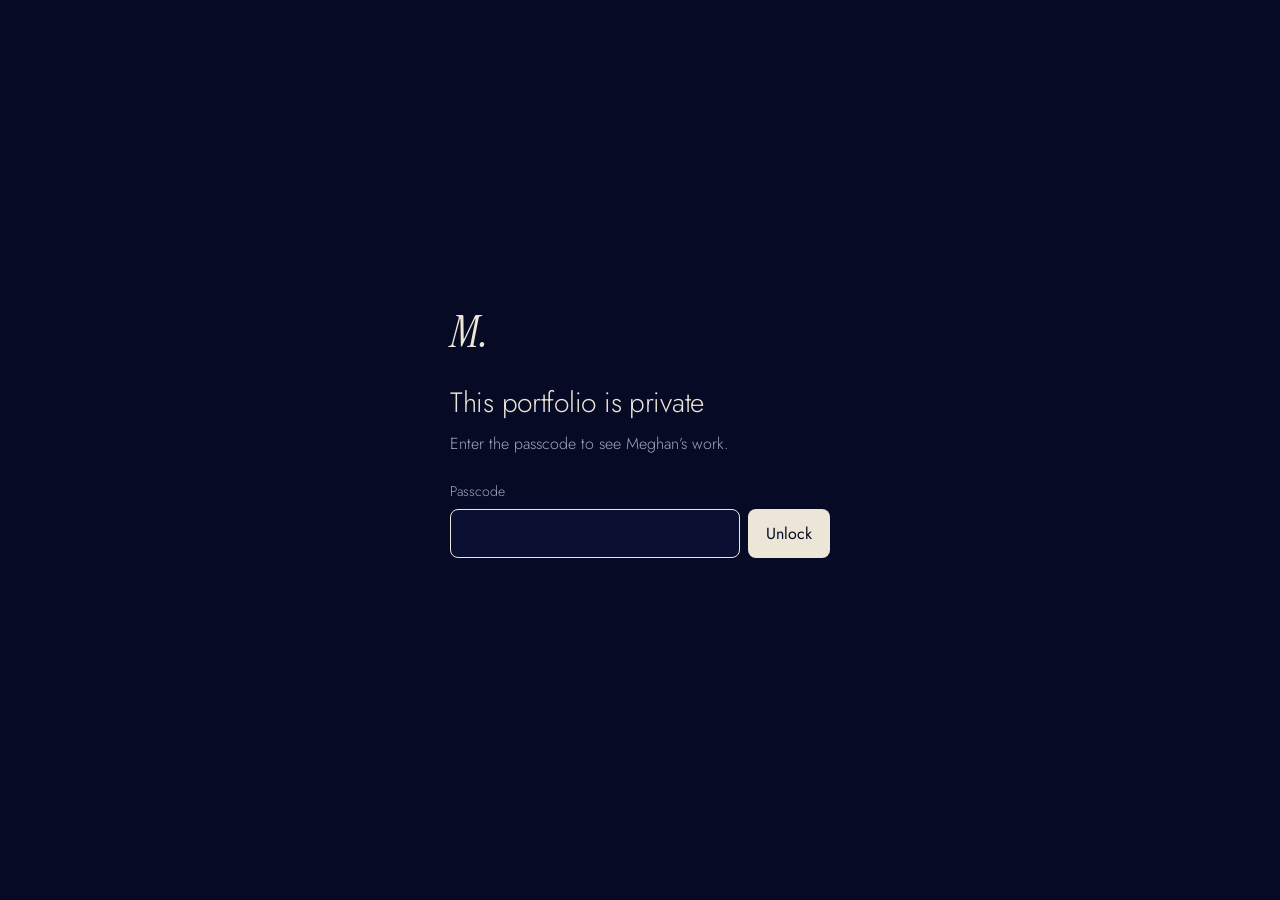
<file: index.html>
<!doctype html>
<html lang="en" data-locked-page>
<head>
  <meta charset="utf-8">
  <meta name="viewport" content="width=device-width, initial-scale=1">
  <meta name="robots" content="noindex, nofollow">
  <title>Meghan Kulkarni, Product Designer</title>
  <link rel="icon" href="/favicon.ico" sizes="32x32">
  <link rel="icon" href="/favicon.svg" type="image/svg+xml">
  <link rel="apple-touch-icon" href="/apple-touch-icon.png">
  <link rel="preconnect" href="https://fonts.googleapis.com">
  <link rel="preconnect" href="https://fonts.gstatic.com" crossorigin>
  <link href="https://fonts.googleapis.com/css2?family=Instrument+Serif:ital@1&family=Jost:wght@300;400;500&display=swap" rel="stylesheet">
  <style>
    :root { --bg: #060a24; --bg-2: #0b1033; --ink: #ece6d8; --muted: #a3a6bc; --line: rgba(236, 230, 216, 0.28); --line-faint: rgba(236, 230, 216, 0.1); }
    * { box-sizing: border-box; }
    html, body { margin: 0; min-height: 100%; background: var(--bg); color: var(--ink); font-family: "Jost", "Futura", system-ui, sans-serif; font-weight: 300; }
    body { min-height: 100svh; display: grid; place-items: center; padding: 24px 16px; }
    .gate { width: min(100%, 380px); }
    .mark { font-family: "Instrument Serif", serif; font-style: italic; font-size: 44px; line-height: 1; margin: 0 0 28px; color: var(--ink); }
    h1 { font-weight: 300; font-size: 28px; letter-spacing: -0.01em; margin: 0 0 8px; }
    p { color: var(--muted); font-size: 16px; line-height: 1.6; margin: 0 0 24px; }
    label { display: block; font-size: 14px; color: var(--muted); margin-bottom: 8px; }
    .row { display: flex; gap: 8px; }
    input { flex: 1; min-width: 0; font: inherit; font-size: 16px; color: var(--ink); background: var(--bg-2); border: 1px solid var(--line); border-radius: 8px; padding: 12px 14px; }
    input:focus { outline: none; border-color: var(--ink); }
    button { font: inherit; font-size: 16px; font-weight: 400; color: var(--bg); background: var(--ink); border: 0; border-radius: 8px; padding: 0 18px; cursor: pointer; }
    button:disabled { opacity: 0.6; cursor: progress; }
    .error { min-height: 22px; margin: 10px 0 0; font-size: 14px; color: #e8a6a0; }
    .embedded { color: var(--muted); font-size: 15px; text-align: center; }
    /* the moment between passcode and site: the mark with a thin line running under it */
    .loading { position: fixed; inset: 0; z-index: 10; display: grid; place-items: center; background: var(--bg); }
    .loading[hidden] { display: none; }
    .loading .mark { margin: 0 0 18px; text-align: center; }
    .track { position: relative; width: 120px; height: 1px; overflow: hidden; background: var(--line-faint); }
    .track::after { content: ""; position: absolute; inset: 0 auto 0 0; width: 40%; background: var(--ink); animation: run 1.1s ease-in-out infinite; }
    @keyframes run { from { transform: translateX(-100%); } to { transform: translateX(250%); } }
    @media (prefers-reduced-motion: reduce) { .track::after { animation: none; width: 100%; opacity: 0.5; } }
  </style>
</head>
<body>
  <noscript><p>This portfolio needs JavaScript to unlock.</p></noscript>
  <main class="gate" id="gate" hidden>
    <p class="mark">M.</p>
    <h1>This portfolio is private</h1>
    <p>Enter the passcode to see Meghan’s work.</p>
    <form id="form">
      <label for="code">Passcode</label>
      <div class="row">
        <input id="code" type="password" autocomplete="current-password" autofocus required>
        <button id="go" type="submit">Unlock</button>
      </div>
      <p class="error" id="error" role="alert"></p>
    </form>
  </main>
  <p class="embedded" id="embedded" hidden>Unlock the portfolio to see this demo.</p>
  <div class="loading" id="loading" role="status" aria-label="Opening the portfolio" hidden><div><p class="mark">M.</p><div class="track"></div></div></div>
  <script>
    (() => {
      const payload = {"salt":"P1eafZM9g2emjdjSrk/63Q==","iv":"FT06TV41N5Czd/+b","data":"9IokTyZNTxuRNEAEPYW9mS60qoOWjdEDwITsVKJv6jCKt74mzew4rk4O41C7B0nRFAYdVaMTvWV3nzWd5KWH4Nk+g/IFJHNEgxvSjY6BmgKTlZKsZeTU46lTY4G/S1Y+Rn2vMSj2frVv9Y/zmMPHpdBTRXE8c7NwdK5LoffMBb1x4A9O9OtmgwhR8AOl3JM7V67ZdsNqvYsu5viujEUmVVjr34ApfwGKAy1UgC7kibogk9FC8M1x8vqPwaNEGxI8VOMQi8PaQAD/fiE+j1B9CEC6tyUHhXm+L50XWExzQWjAtcW+pJ++OhLn5y/[base64]/vhlh2JSmlcs60lh0/eTnlM4Zx730V9grHTunqknuUvutz9aRzsYiSVjqbDwSf4MT89fck/VGSFf47xgomOmnunrIOMtyRh8buX7+GzXhmmAHF9aJHPVoQLCSixmsWyDrRa7Jsh0bxVtur7dIzB2TduDQMcaoAwO2XdjhQ8qSQvHYAPOY11+OpHImfnOi7bcWvSvL7vK2sZ8AJe9oSJIEA9oAt8CF1dOvRN3zHeWrgUylMWeBLLR1mwPtX6L/rWMRQy/JKq0HkTUGhmtGagEgqdsF2ERoIx/jp0aCC9qUiV9cnefqdEfbPIOJTMIqJOMmlWTb1HzRafB6voTEKh9yuciKWsiEZnXsJ6aJc+qsWMyKAA8RcsN4k/GHCHeokM8VW/[base64]/fzIIwvH9jYKzSXMN6lN2xraILY7zkLxe2LpQTL+DUx7A5DmgJ268na++1Elwu/pmeOLRYgwqjVof93lRFQ5gT9nMh2UJDuq8ykJA9of7AzIRu/u4Zy7D5/KSrShaIUGw68xhINiKQaycBfLdfE0fZ5uhwLWNaE88OylWuiAwzWDFnTu7FTabdGcFrJuwrkouWRBY4CVv2m4ORKtupwRWkqKwQYfB/Qr0raogdLiEYic0ztQYFvgmoxd0z7X8yVGyRpQZQhrJZTj70V0hbpmvXwLdXVQeVBGaJ0AaBGMvWEidyOuDJ26c2xkpqw0IgCsMc2UUwHWs3DBwAkhXciH8Ij/0U27me9WbRA4AITrJi2Hz1vRbJHocSj5tyNdUIXPBVPFUwJT3AvKuyMq+NKREyFJl7iXYjtvic3+pDDeJx6nh7FcHJZgwKjqgG7ehNcyZg9dWHhsS++/i8U9mKeXXDOL0LtrUEWm00t0FsBmiEqJCDTkZgbamIbKzFCWN8Zf4xh+WW+nEOONuQj2BUHaBi6Qg+/[base64]/[base64]/[base64]/oiEt+VdbM6vuIhOOieOsFeCoU1YsM+iJL4Wn+gThJrWshnG0v7vyaLxfLBXQnR+bVHYT6rcK3L2OKmAoTyZ7HeVQzjH7TL/NEQqIx4/ruUShXL0LLW8LOfK7g2yeLZu06SXBlgPlqXMdQJJDF252XHJGsxPkcPJxupRjOvBabfdN7SPNXfTUcFH8EMxZKoZ/JKqLAPvi4J68CYtpoKHE2fjIryNX+daxT74Iea3RCztK3Ubx8mZon+xuRKjVocR5ZOkISzrQlEWUl4H9RaPeOJfpOu2SNkv2Y6oRXzNfehnA/XrPmiOoitJwofVutO1DKel674Bvv0nsiAlUGXx+5WL36DrpTI6na7/Ygh6F+qMczBQKzB+0sjORh2e9Jjyw9mAFAN6paulNiwWw+0CQloD8rhx1GITqVfbV8UQ6YHQWORoSKZlrQ58MPHPCMMlsiFQzCd2vOSs9699ysvwqMFcs8EyxfZ2Wi3v4EYIcHL9epwftg7sEtR/p++V/[base64]/k1cZodob3Y4wCwg6uvlqs/6Ex/nry9qWvY1U/goO3mSlrSiLiyZNnszqVVYzGlE/92TrpXm0S8QuLF6BOkpBiewp33lPtQ0aPMvE78ePgwV8aE/[base64]/LEnix0AoNhYQgZXmD6RR52t361CEfSFMGKZkRALMp8a+A1P3I2u1IT70w8M1dZGXuJK4BK4dT37NDDFGqJhw935qytk+1Zn7mmo/KOhfunaR3/WSLWjdiRnkOOn8eXZt3jVdUlIcINThYIIUpE/4v35LlBDFzjxGGmRDj6zKbb8HwVkfIsGjVH1QKwlSFeYLYa/6+r+EmeEgUCR3meBTYfGNbmdUOXSjfS3hvy8hjxpIkw95rkn0K57GgF1HAZp86jbpTx441F/slzEC3YJ1SiJEkdVYKIKNH41Gg7AlbK9EsWwNr/PAm5JYdZt52lqyw9z0gONxHr48aw00+J6uW1VKDzs5Q1boDMujkt3lt/K3MF5uEiwZvss51OMPHLh8JWVoQqM1RtweB9T8NAPSQdjx4Iz3D5Ci/5s42/GDIEjUHAWiqcd8eitwxYZ2hLt/PW9UZxCfkOCuygTd51HnUkCk2MwRPO5rYEmnplLfQeIujAN4THaJ5xGG0W6xr612aIqASlQSEDih3PSYjAjMIridsQDeOFKtcnYYBprWbSVXFnJFk9q/IG2frOFEuhD0bPLXsNMBbGH4H9Ro66aqBGXdPJ7cpzHPd4pnvWnOskXHdkH7FMEIcAG2IEh5FhRxz48oW7kEaA8Y9m6EybFiAZuWz92cnJ+uqyBCkFPl5pB9sN7FcfhczTPQsEp1nQxjGN5hBsgPf5zwvsPRx6/woZWokPffLDpskMmul/IAHX9XZ/9hqDL+z4/DBSTkTSvjxrv8YOVRZFu7VNotB0lu6jonnH23872fkDdjjCjvndDgfEu7igKpsrdHyN/fniTptLN02jx7jVNnFKWAssRczkaSHTvmdsI3vHotfm0o2u5kzkej66WygvWXv3ott4kJ79qEdt2tx1HVTkCS7K1yANWcJQk4taTVEXKByI5JdM2irl4/1paKPod/cfLXBFuhjUK22qKpvrW8FfOq6STiIYihDeyVQCPMzdeW/GBeGoRCHx6rQaIec22I8SZbuxEgV/YTPgUgKSvPB8Dw3AhHDOoO/vJJnY5FdmhhHtQT58CqJ9a8RoGxIeMD5NiML50Ae8kr2WSmsX17hq+My7i/8T7xcBRFw/+Ay9lGuW61OgQ2BuGOeZ2fOJt5Bv2PPJ8kzTzzlQHW8ABO2Y+e1AWbTMnYr/Y52x7t7mIBcWdg60mdk9JlK6tCpc2ryzN/dEP6tWK6XufuCoQeDjfegZwftDGCp/wn4gCFGL5EfowGnv7YZ+Bw79H10yh3q6rjIWgpqajyney5c98OLGWhLJ2QnTq3F6B2bjhCx+mxXXJ495bulJd8Wz1CKNeS7wKvjJsGGJz5BnPnnpctTs+s+n8dGi3GuDQKnfi+I/ySDX14yNe8yjrZyxH+sINnGiz2CpOp8Lu7U9yX2POsXFenleyPVmCMosk9/rD4UD9iztyHgValzz3zAtfxMF0ESyZeLWVoKOuVk+gl2QnPz2WRIFUS5+/QpSj4Ruf2rUu5JJevw8kS/MMYItXxK6g1bjECaEZfOxEhl1f4b/2KdvtbgFgdeD/nGJg7IV9B2TuGBrZzK3og2wRXVWSsBdeyPQLGkIP24XcJ5KO0mZRjeLz1r1FGDGadf3wG3/QwGNMOap2DLm6+gP7rg9235DDQhPkZpXDR1sYWWEu7ehBws0/Ug2eoRm9smuTrG0C693YCL5ottJUo7v09MnCRbphvW9CpuUNhMry/MbeSqIJ/KhLiylQsGw3h3ArV49E7XBf4Z5M3zXQbc0K4AN4aGKsUmO1P6qkJyg12MK5ZmqsDBfJpFk5TiXu2FmWj/htdx/P0WDQr/ki1T1rOCgmxzrpHviV+oM/ayfCPPPPqaZdWw8bI/8WYQyh1c+un2rqcvqEQJ9cLIlt4CotT1BSsb/2n07kM/oXLDG3Nd/TPlV0HfpWIQO6qi69IT25+BgpPDnZlwiee9OwTNeZ7RlzpD4Hg+OGVOA9OX58irB5/[base64]/j67GL2sepIEONnEAexhHjp/PpNXj14MrdUyavsX8FWz5Mittvrt6Q3lm/p0xNlJi6zuhCWF5viMcqJKxXXs9L5BEdlSKpuVryU3PTENuXjiF9fykk0Y9V+/czifREGDAuOj/6E2uJm9bp0J5lkXjFu8qzWm/HGgnaWqz2HmP3wPj5EvSqTN5G/hcWqri6NnfT8A5UZUKz39dLTC1Rpng0NYOAY53JA+rG6x/p10rhQPBd7hg1hX53UvqPdZxgpgIfwcTXq21V7IU9JRr4qhIoaKa3Qvf/grARif4C94tobjxjqu1SSXSHKfcPyKyDHpEUWdVrSMtnc3q8X3dWXdT+Y/y3FAAQBextARr1ob5L3/[base64]/nuyIOsh+4823zfwDZImHfCioua1hXa26ls81ClipvkRyLDrDXxV//D3XmxX6KrquzrgqES6q7N4QBpvndFBxaHldo1P01jTLS8uW3gUVrF+DeDrKwflN3aQolBtpqUiqTKdBl4HIT50tqvlp4Y7JiI1ifyIticaDfaBXqO59z+YPg61+0foYDn1VSNOqMlUAjzGgMa2Vh888ZDpiuaz/fPG/YP7+nmZWxHXbinIZmRs7/XfqQACkx2WkCIt2dwCaEWJ8NOKZkDSMiQbJQ+PyV76C1prAjRCw3aQstrZApQsP3FSTjbf/Y8PMRvxS299weEHr0QAtisFL/O/u1KYGHQ5oexfQCMDpB3Wc3dz6vOTy/zB/ApM6afQ+hhE5GOkIGBxjeDDctNh9NwZuQiA3/iS/t9qpwFoFzNusrjHUFf2peF/KHAnvKJcaaVCwwi07evOh63B8nw4cxmusvasIbdtu8pB+1x/kmUCvIs0L1r4GEF1C8o4NvhH693VT0WPjMECXDg5Y+BSfSvdcxJE0DRnx6Wk07wBLNX9UaM24Zr8O70Ky56+q33uaoNQvpYYN0UQcPiKIVmGPcW2WxmXta/b15TkbBNmrMFf0NuhlJ98hWMQn1oO/bkfXlMH5dg7THAcAWcAmesxgvb/ok8D/wrSHBMKVT4QHJ4AQcKAkux3qdl5BAOgk/x0bD6etJdEXfLBAHDK1V6nACBb3Do07F51ZXGOrJ1S8m2xyDnSNGxJybqh2uj13oL5o0/u7/fmDC3qp1qxevlctkxr+Z8IywBanZmdbrCuhilPZAg+TjRblF/OnxcB1n4ZDOvKEoT7grw9erR6eELAGm0IdKsAtgGS/sLVFbQ7mcAhQ59Of3XI6MWatWXDdHx5Pzj/3G3WWiAlBzmLsZa3hGqOkSH6omgnmAneqvZ1a/HM4Nn9yL8HSD2rQ9lBKHaJpa3sdcDt+ZOw8NWqvydhf1YKXbY/R3l9i1UiN56g6d3bcbJJjUl2h3gLm8QlZVUScfwCQnxXJeGQ2tJZcP6p+M852Zw7xHwy/d7pqb0FKbfSRBSuW9+HbLAvlKHrhG7i+Ng2Rk6Z3+i4hL/UibP7BtwVNfBwxtQQY9tajOv4un8OyDiKrV6Ug2d330SlzZCfvuNwypc80D7pg0HAYVlJ1nfLA2xi3UyH+d/QNKCks1r3/C6/4HzHJxiEdzbxuA3DXAVcKt1rWFpFQ2i+DFITK9wrb26jXN/yCtCIqvdsO7Y3mto3Mev7MemhfUvYUu3EFhdqGeC3GNJo/qvrhgGdao1kO7ZfB6JkWfEGQBA4rVaqUxA/i75pvcL8tfhPuLdFc46mvnRQ1thmxmqIcHbWDWzDOG9QPpgDJRTpMwYeI3SCdZ//CCe1ELPS/4Cp+Y9OaMw9kc218MpB8Ig3lTCpQC5jaVd9Khdz4F3yn9PqFEDsXmYoBeJygKmLBg60Juq7+pKDOfXIQiUiOkAtYY6srTqGXIdD75L8BBK7Kny1yAZhcvYpF38wk30lgw28Cf8bSa6rD2dkpwjErcivqRlfOugHELNU1+TPlFUm8vVBtsYPXMtale/cU5twvW3103ovZdP/1HD7JcBxo27GpKyGxrnKJoJrRu3lziZa8aTSpOJHHCm/L+Y8HZNnWhZ7oJJC+f5Z4nO8u+2cG5vRIU5shNuCpsLZCjmq74/mU7mu7/J5NR1ruba6IQRUJWKBQXbebw9hOaWZj8hyDhiGVMBiZ4k+iuHLelRYDNAceBD8sgNhoGb0nX0zfZnltIocQTvllupN8tAh0KblVbh0xNqEWQbq8JGSvCv0yb8wpg28R9rg6TDs++yJMv0vL+/d0LANngugoIb9R3EgKxqMvTy9u1yr9Bl9WrZ/4bqmtaIw+zUQsMLo3Rsw5Kvum9T3xgW5TP6l2hF8eciCKtbfRN1Ge6oEJnFWZXZ5+Tc6S1FQMR1ETyQHiwoXuVTdr8PyK7LFi7sChlMu86WwiPTpkpUpYRm2ImlVP05NsPV3/XOCgiutX0AkivZJkbUBQVCphzR4rwoxdOyu7iaJatnQL+JMDsilgcA26/162mXXF0ACTRItqB9j1/RKi9CiV9rPlhdjzUE8GZKXn8znB1YegGUYWYd2yL4b8cSRZlyGuHYyYDsgfSTARuCJEUZwCPIwHPUaTKzJ93PvyTlJVR6zSPIsD4yJ3EkUzfrsFh7p3qYCjbdBw/zjZ7wXIHZW71t5Wls8lul75VcjoNZANVr75o2sXK6lFELUffShY0z4M2dza8oPg5FpTACXHonUw817qbVAxmAdOuSX2+yyCe1/SohXH5n0T5cRSJrGiTrokicB1Ev/5s8g4sw0KuojMmXclPQRh1hNDowMzuN/DKTddzxilIDs95a08PR7JhGPj9XyYNk/xn/JEh6oSGoh0K8yJt5Zrfn8tdKhYavqEH0BEoM38p4B71kum69OaN0qQsLcpjR0tNr9uFOeL9AIcOCRJ8T+GYNDRoufsNusMXyzrTNJr69uBSs0WkNfFcJtbsCOZeDrTEA02rWYuyV2FwygKFmNOooRsCi1/mjHtFkSpBZhFUmgMHDb6QS1H8uj9Ubxoi2e8X8psXRacgCj87il2gXQTPvfx+qaWdlEOJiA/ifl88C20d+R/oyKKCrVXmLZLh/BXef9pvkYGUpxxxOIFC/JwTGjQFyFIAYJkp4ABz1k8rR2ZuRlPP1IHmrC0isk4JWTUM3RlEOuI1aWq9JljNOIcWD3PJb42HrWtvIc1w+hTj9Hj7dW/C5PEgbk8YcZHtz4NkJLJmCY1MUS+6u2W1z3rdat5gLmeRCn4lx5/RiDOWN4lJVqLgz0KCJlqQdqYccAXqYeUqU3t+7tnh+703HpEiaNbJGi7XyesxWKGv3mABw8JYhRiUN/49jgCV6PY4eqi7YgnZaMSx+rKdjCQHuLu+2iqU1VJg+YZl71y3iXIPlPuFuCfZEmPFP9C2moZMBrPg7ewsiQfxLLqoTHFLy6S3kRCBGS5euNp7XD0jGFVQvxM7x6TTkn8oajeynLAAc7NKN0EZlg/UbCSrJQ2NZXWrVEcvB2TlA54wbp2P6mdZNtujvCU7poa7F0pIgWkU0Sve6pUJ+rG6wEFPxbAs2ztuHYDYvxUqhRBTMeUNf3PWs1dFddNpseUkcYha5pn3qcNOxWJ3a/7vpRHstFcyRdJShJpTxd1thhHlMhQixN3je/iNDKqg/9oucO633cV+7Z/gd/0wKhB3KPY3SC+MhywPi/LoFxnvBqu0ngMY/kN+b28oMXzTN2L11B0+vc7kNZRgAp+lSFpRMaobiD4oZK2lR25j0AaVbZNQYPi8salSIKCICkyD0BJ+jblenl/[base64]/FSpdEBENhy7cW+CewKrEFsZzCrDEjob88PL6mum07HttElaEesa4C/zkUXApgFgg6W0PryaWW7aR2+F2SF9ajQX4zGAUSgNrEo90/h4vRVFfBsb5dMAiBtcCHXEg/RNlybDs/v01TQUw9l/z6jIJCqeTdHB48ffk77xr5gxLghj7aQhG9vV9vs9ziUJ7jJ9gQbP7RjFGxz5i+W52YfvT8tAuDcMA980KX+MJAOYO+WWIhPC8BPWetZQGbPKp6IB6cT+gSOMqhwVId0xonTwuRJ+Sfvhm05Did0L+/g1/TY8yJmfCUZzBD22fZw3jEi/2tNed7kbJxRhEXr3MqOGgvlesO9hcnTZw4jXq8ELhf8IA+k3OIsaPldPdGAzoEqIzEKUP2zw6mzTupwNZ5Yk4v7h+NHM/msqu/[base64]/+FJ0gyWuqlfbHol+z4zPZYRdY1H8988V8voE/hEGJVvS7gmN3bM7QcfGr6CDao5AZIor7szVrtvE8ccxDB/L/[base64]/UeTgT/2SECw/9lD4/PMkXE6L+okmqdUyUCBsRSruzrlMLpW8eZc6M2WyBgCc6ktCElXOn8oefHbXVif+tjMrHbOF22IZ8Ad4OYfxqGSmsuRK4QOupyLuioOhTEQHX4Cuz0UEcVQR4X05uvNPhS8icE2PqzqN92caYo/3LzI7M4RPr59N2jXakpQ8+SynEWONaBT2aNCqB9nJHiDnXvma22NgLVw99HSHRikENqmuy8zgOYz0vQgsAXneWuY3OYptoiPpeD+VVrwn/9g5BcUZwb0m2f3dcl/Lh96T+zS3LtPUYHH3vvVPq4yU9IdpoRP26PA/ehQIMHAC8dDhQEaHPjxQ/gjkYDkqjWQSpaGr0AbrEpYwcnNxysuM+NoqXzxYNFyocG6E8YHoWTJFpQYqjfmcquDiDqz4VhQyRUF+DyM+jNWMiZuFl0oAmtMSIOS+ZaYeLQzTc2uG1pAAgT2uVIrK3sX/oPYyklY+RT35sT/k6hI8l6RCQ57t77wCPRS+Tqdj1rVHDv4GGefSNvG0ebxdHo4pa0XMl83X6VPFDI5PaRXf0iYF/yzE6O/VSfmd3oI2BXkTgRIY7GHuv6of1ibGYT6bDErwKtQSpmeprRiVf3PAKgGHU/nW2l0KC6AQzntshRTY4ASZGvgjxJ7lcaRv77iA5xpxHq7PXljHUTXQT1XIupB8egpeLLyQEIW4lmeSBHyDZ7cAFHxR/RKIy7wbawAEjjTUjOBWCv+3bXY6Gk34sIOZsALdBxdQKCO2rTtSisi8sO/EIAWxi7xS3u3XHZbIhIpy1IDidoO7tDxhZVtGwd3ulq9kOWzP8+SyE7CPrFr/uoaCWszuWNOZ0CvSVZFh5tpIOvact/zuZS9nf5CtfroRcFG1Janx0nQnzrDZJ4hGWgvSFVkdXG1bSk+tP3yvP9TKORaybcFuy1RYgzqCwMLALfIjKd9hzge37e0ZIG44ej4UJqxyM5pVKY/Br5wh59COhkMTUCTIUlTsr49BehrxnLZjkbpjz5n0JWPOcbuZMxh2uugW3iPMB7psjaRCqG1MGS/QgPRLQW4/rC+3HAZLbpU5nlMFa1AeFRppNh/aJ6JFH/ZgeusPXtyxo5ntKCXEMFLupYrzMJo84cbNdFOcwNkPSS2fed2CjlX7ahwYaoujPJUQu8GcrEQmWJJ9Q2881UsAQw4/TvCG0ysogzfEtiWy1goSrZZmmaVzw4JMBdjhmtDfiUw+z9CZkepUdCmUvZIFEH1kV7QttWcoMp5lzIU/4R6d+AR27ucFarweWGHP0aQY4A/JUo3Y9c+ll6HpT4AmPmTyVrQKrI9AYsgnUWy0VBGNXLUELGKpOEStE2rTLptZBdUH/mU9JEElTfaCnL07bu7lokfVRUf2fkKBxJmuCoKCT6FAJTbyygNkchOBV7Mb5OSFSlo303zHPilruyaoB2eBdffWUdbdBvkLS8IkZx1Dbj11OvSSMx5FTc9N/OZNWG1rrxQbmrw9wmdR9IOPFSIyhRNOEkgiVVn2zZt0kZcLIBc3WuadnxseKVFS2Yh16adPhX2cZR5KT/vjzVopFpE5Bcu1cPIJXKqs/tpeRjdMHpnxGGBiOWVja/50Q1ZFxPS/yvqSJFn+Pluz5Ai0u2jiBTzPk3LXJrFAcnX+62aw8kElNWedIN6rkwpLU+JO6kvfUKWibpcAGqzvFl1k3rgVzbZi/fQ0vyQm84u624r18aIeKdHz/PHPnXxhtnaJVwVttnG1Butz+QKHmt+O+pFTYVNaG1QFYpN/x0zUNkgopN/bYeATWIgoSSewLAnXmAj2JKmwreIqWI9yTXJaAILHKfaHnwQ7p8CIR9JNGQ1BBx/W58ATTArDr7lDALGhS95jRPfnkosyQqDBb+ke1jBVA0vA+k84JwZodWFRVT/2Vdg3+5Mn3KZr68zNe/[base64]/5eQBRcfl/rcZ0Qzgws63ab9U+TPx5BaHZwtBMxgmpsqLiYkLAXeXqXl1BoOub9lULM6yHZgNfgxYLyB/iI7QEZKVaeKOKNof/b55rr2lKYbREWtow7Ase3FjO9mX8sNnCV1R7qFKlqYM9aJTzlWYZPPsZ4ovXvLcmmPsI7+DCBikT+NH9Nlv42Cn66jUP+R4/jwbdDkFhdJ97U+rVmziDNHLhmTPP91I5mXYkJLtkKoajS3gGFpiN15KdwoG1LWHXNtZt/kSDNh8DJO+a/YyTnt7ry9RCltKXXgYlKGEfXHTw7j591So+8Vds8JY4J28H92FJUvaAZ3cP9W+w/aF7oxruvEAqCwhsq1hVOoZKNYrB3gMY4fpEAdhBHIvpDUa0L5dPy5q0nJILwgrCmD/YkL3ZBFIoLkvyo7GUwXvXmn5cQUOr4sc6IBjpA343vyAjRUvrA/fBnBzssyhhjV3dwMBb4QT55dwskiFvpA53LreSsdMQtNBpONfxE4Y6Uc/0hrvlBPb50J6lpZiXOrEfAVFVou/J0+oP/h3VISVB5z3pQgZD4xtCN4ngRxcxmu/sMSyYT7FQA8bc0bcyNSte2Qb4btcEwQ4ySFiRKDBQXBOkaZ8vjTXRoSLF2Z6FAjmBn3qahzPumeRXGG82gIcLOiq1PUX/l2gaAR0L27sxNIoi37go/d3mrult2U/mIUDggfGercG8YD/MnzPxWTIBBOIxSsEkt7yH3idUso+yJdWO7I0mTvVeJ2tqLRoCP6mn+YRqj8+LpUEfrr+1bfIkHn0T6Fi1/6gIiQ5wTsosiWk/nfEZlnTeKwQzU7pBCgGxwSw+5cCKyGROIFgJQQTWdLc1zVWEt4MnVD1B5uzJgDWwm89Fg2B8Y0l33eHGReQ6xhyiann69nkeAygucsnAgLQRoj/ZAzjkVnYe4SJH7+S51vdFLUuKrKgjKmpp8mRSCWBi7I+/GixgcKM6LFv737uS41BWZLd42vo8Ch+ekSSNYFb49gRCxMu64W5fwJ7nq7QXsE+jPecWNOqjQvGAAvoaxNteo3E8UdAhJBDkZq5F2JvRqS/AqmWtvwj+TdezvvhFDvvCOlJD7TwXXh8CaZiWQnRUm3bX57n32w0u+0Ks0mP8oxuO92B078XtnK8670xO5SiAmua6OCKoVmbG9mBxEvcmJMo+GQMXQ2DvbnIIjZcGm596mf8S2FSsEBRFA/abBxdV+BO9lh6R2aV3QHYRpc+Gtfc+XgJWj7x1xcAe0yaavQdAT21TicUlCb/BvtphswxjgV1GpuVKDwvTPeOifFovvF/iZslHyJ8AXg+59o/ZJIfYTLQH8Qbqk9yTgXF/2Cqw+5LaBBc1Yv6RAgFlKtn1jTMW2rTX/upcrImk6+NelbLoStf2CRqpr3/vJY3ixG4d3pxEHovKopqhdZGMkCoSId8lv0kXVXq7icplwZF39ppgrkIStFDs4qqhDummG35Bih1E4DCgRR8wAIGGZp/jOWBGTm2i/pn/O5xQjBV81Op+LdqMoG8kiuSrlXuvLPRvjozsmfrsU1FKe2YuIzZP7UKiI7dnQ9J5d/heHrzVwt6rwM7qnMmtOn89fr/y0fVSWZsOoHh1mA2XsVY0KKcRr9c93C7hcj/QcBL4Cg7JDHtu7Rjz1SGV9MzaIR4r2KMgIFuB85eMd87znFuNZd18ecla0K/R63K70ZvLgSrYx5jZUb8oIbJAd2CqjZP/3Ok4tbShS44Ggl5KBRWUIj0HczeIU3V/h8FWGuyhy9Po9jbqngK2CSZEleFna2V8VHKf9liZGNSAeN7mSJa9CgryMO1/LrkHaDap5G536feK5XwdDyYIsrVNhZ8ISdAjQ3a2DEcJRFN3JrpAiP6BxLe+NmRKqEPxscxudQghtjXegNS+3tNWg/Q/UZbsOZ3Yk8jyZdl2pX4OZcaK1AKQMd1S3IBTwccACWsVD/wnwWMq2AuQKF+i7S7hQRXjrNzZVthmekXzB/oeJB/jGa9uPLtoDg9D/LGFpij//PnMZmkRfSGm5zyBdajQvKRDUrj6JUenI5+y4rnSyC24nQmJScUQbA9LPsICV9UdyMAUTw7nqPxxGsSCmSXqfWGepfwHnEO8HHDPM9PNq8QgPrBRqzF8UdWB8IrMqu6gRo1RMqhMoMMYRgelsIJGr3gXcPm/aTv9It83r0wjP3xzANxY7dCVVsCQxy0XbzNoYon+lBRDvS7FYz8KQ/OWBUtSGNxhHgBDs0j6trMSXzLejdEAGr9Qu5YN59+54tvaKY+X48UBReFMchYZB0HAElmzGbplClPJQYT24rAEqYp9XM+ZCfryyktjPWMYwIyJk6rdKR3rr5amAbrYHUZrXxwoI72vJAHmIhZRhHaXpY6vc3/qq1QPQS9satO9mbZaNA9Pry0gRKoPJl7I7QHOgdx4v9+FIbRLxfTri0xvqXFJrNSnTGUp1SoO2fqa2iX44s4PMJS9WRhI1ax3Hx1Tfg2nCAdSVZFcvgllDwdFxHCHXWcu6KafBFK9wQOKDaGuHSOtURZGNQXcoO4UBR4df5rQ3pvSlKK3ePmjYv8xz8/fPknqc5urMlLEptLxneAK8yaIsUtPYM0IIVbwKU2lZx39cPSz6ImYN6hHLPud1gNcrzUkV7arOXdrMzjpDj2vqg6pnuydTnc4m2eP6ySGvv3LlXPS73THzXqVyAuos0ckGZ3XVNQiZiz81wwVOFpcXtDeEagkL/eEmTolMVM2xwualavv5n7E67VDmrcaKwRJUTbvilyzE5Ubby44040tS/ICEtqIi6sWbFyZBO2oByGsV3EwhP82Aq6tvTMq7UV+bYbq93laFpO+t9Suy1+z2cxojQc1B8g01wpDNciGqMR7IZbjWqfs2Sy4Zhx+aSPCh40E0Z+mQLLH9rQL/S56JVdFaSBBPFFVAHemforDS2B2UlP6O24g2oihrTQCdUfM+TsTXVzhPsAGdvPhrk7ub9mi6Cm8k4DJlUsObjlKYlO80b/RnSlyVfokIq4ErKY71wfiqvlaL5On6ajlPAANOsA36O26vGwdLh9iV2sbP98C5sbfTJ4HD0Fwxtp9+hMP+gD9X/A3jQs4VAF3PptRxqZnPaQvnkz3UlqVHIBXEjU3T7K5mcqRzjDJebQ/Fccfp/W2SQy/WbLTDXnVg4Y2eHKodLOjVL/xV2k0XPiJmMkQt4LIRYSNf8RV+ovHrAxBVz3qYKnkwxRnpDFj5I5QX5hF0gNgn/FQ/iBxtTwIF/FWM5XSlvN6yJHRWpzNCSRkVg+EfZEwRs3bprily7NIugbFFFlU0ivbQ/zf9bMYOsmN4oMMVkLvJs4/Aa//iFWur7AzSAtRBMwKwpYqINS2AhY8mPXXJ/[base64]/AwnRGJUX30fsOPdnxdEoz7u6la5sQev8adTf2WyDOZQznhOm2FfkDJCHhz4Y52jQGZIi+1aOmUgi/CipQ4IDSZ4JFzqOXs5rA+mOMIv+5up0un4Vf4Z56vZGuWfmThN+viS/Rj7Pr4h9PQGPSdz0hhlNLQYHPfqWaklAVX9IQFjWMY+hPal7aXEQnFUD7DJekCPFaHEtC8KfElDYRwB08gSySqK7OA1v1+zHlMFyO8GjHv667oBloUoqMd3K7aM9LPQV+P/mMGJQZ0d3MRaDH7TIEput/MAYf6gRnvVu/HOKgYV8r8SV7pg+Gg5miirkJsLDsy2MIBOMz07FvKB0m8B5iIqyE2N28w/uGiFYTKBPJj8CZWZxSkTbH5mOP+n0SXGueS5L26k/uO7UirgFDOAGRvHzbVkPCI3IFtxQAWNXh48/bhVYSgVTrKylMT85Tbfi7wS3HVUVRsjHdPNgXRIh21+Uy1m8RHWgsa+oB0F0lzhgdDjdGXPIKrJhEaGU6C4oYR+N1vSZPTSDJKQ8WEUVpeGy9Lr1Lw5DnIBu0oxx2Fyz3t4OnphWB/[base64]/ye0U06PHC+4UBnGMjnaONJ06fuqltTXR97Uu1R9+yuh5FqUP168biiclHAjBDVXyvY9vKYPjNcLDpFzY/h5LduleEIf3erN/mKvobUS+IdNnG5PUIyqNfgI/7Ycl8FvgdyICNWrzPNYiTLvrShif+cIxDgTFFoBg7t3kBmyQVpasIOcWazxb7EvmDQdRJTp2wmH4NVlKHYAUbHldqdiQZKYZ4ALt8Fkd1dvkVwTpYbMcfnEaTxrz8P6d2xEgDHvs8g/W5tHHABdFP/0GFD3IhOzUpYlhAFOPkrs7yZqbN9xjsmlAmAz1owkAjh0GaSckBgVMSzXpOdMgkXa9YcEk83RpO3hcX+pzHafGEYTmIly4TIn24sqsDwkAVKg1hEqGvgtom7goriIYXAtbCPmbnuxTR3B42YBQmI6ubHeGxtgXxrRq35AE6yH8/ONSNIZxDy0HOGoq0wpsRwZhzCT51qoJkV+Zb500yyhWYu1MhA3U/7/Bhwb1qAmJqXuHXOLiXIglDicFLyyuS2b5ltawLbeSXSNB+swmMJJtSWbOW9TJKhQHmC+V9E19yLb8YBsHPWQE+by+pEpZy/3QJslc7bFgfRLsHlZ/xFL8lGXUNdSWX6JPeowVJ2XZFBNlSO/[base64]/X8Qn9DzAEIMVTKyWoBUB77t7RpoV1OjFtP9IX0P+gVJ4oy+iTzFXfOJrNzGE8urmpyU2SziTNVYjWPAFfalwhvaN1jbmeGfYZoANz900Mpc4rW4+HQnWpI5j6cab15PM+HqCX82tmV31mMvr9dv53o606BPeFO5e3oJj+IZke8c4BfN9uHy+79+/ZbbclTUnGJGJ/EgAdmKLdVY2ovK/SLx9wSuOu9RzCnWjXUiPQG9ZynI4i3ry3LkD04Tj84JmS8J4RsPvXz3CWnY3iDjc/Els2Mu1azCHszgqYbXHIxcB28MM/oUXz4ATO8ISKsjJcMlBbkzFLnzd7Bl6HzkKHO9aqbccIwCQh7EHb/SFtd657vCqGS8ampQNWVCIx77hjZ9cWdX2T6s06Xk8GCKpDmLHBE7M2Pwce1O/VbgL2CeNJXs3IgH/vOD0YDErZCwlw9OZgW+i4y9IiLCwwqWeTdGL0rD4sh4ybY5xCY+SeUA1has5Ss6+/38UZZgpKVuqkIwXgst6TesPWUHbfFz5flkSq5/LY/WlPz+vtGDPKnnP6EkAMGrnPwwJRshWiAdJbic8mrrGNKmrcOW7GZN+Ie9LzVahwD5tdo9kDxFqJYZly69ei7o4NZSivi2t/ypoWJWDqm2lYVxPGrNJ+0LdhO3Zp8T73mEE6kfOaLj6/Kb4qL4Bu96iE1HVwbZdHmB1B+fBENPVwt3v4yk3v0yyJzG9IFU2415qa0Vqvv1SzWjg86+9d7pL6QEHCf1P/Ukp1/p8HUwjmT3vjmWQYtI0RL7VsRYZabNQ10rd/[base64]/VMA9YhKZKnsWVBSoDbgDDILr5JGTdJ7nEmnZ9clzdPiJYsylz5tcQ88/YZnV1g1ZajBim0G26MGHk9GZ55JOfj1WBREeW9cSltTJUb7uwoqUfbBPj6tbT4kyHIsHBySwnzD/Z3BitzhIiVPyXd3FsluKFIpc+p+WxbGwTfqABwd85JnV4VvcTYd3/s18LgaKXirpT7c5smBJ2x0emwMaDEGvEKHdW5MzJRrTtdW2SJY5WLK1ESYCLBXdKJaD9LQ+kxZyJ5GjNWuKtyOyKshYQmGwlr/Th7l1aPLXSPubxH0YHEdYB0WII1wy1SXAh49/xY1i1YhJxl9pga0qYgy8In68eKYYSH38kSEC9ud7IjhauMYumrzcTRSqVozvjZhfxkkJ0xZs/TtZREiAlRlVe8r48J/0ItM6QzNeAfKnaxFxw85TvE9odNNgOotG6ThS4ksL/D8B121i54l3wwar2fyI","iterations":600000};
      const embedded = false;
      const bytes = (s) => Uint8Array.from(atob(s), (c) => c.charCodeAt(0));
      const slot = 'mk-portfolio-key:' + payload.salt;
      const store = {
        get() { try { return localStorage.getItem(slot); } catch { return null; } },
        set(v) { try { localStorage.setItem(slot, v); } catch {} },
        clear() { try { localStorage.removeItem(slot); } catch {} },
      };

      async function open(key) {
        const plain = await crypto.subtle.decrypt({ name: 'AES-GCM', iv: bytes(payload.iv) }, key, bytes(payload.data));
        const html = new TextDecoder().decode(plain);
        const hash = location.hash;
        // Swap only once this lock page has finished loading: opened any earlier (a returning
        // visitor's remembered key decrypts that fast), the browser keeps parts of the lock page,
        // and its loader stays on top of the site
        if (document.readyState !== 'complete') await new Promise((done) => addEventListener('load', done, { once: true }));
        document.open();
        document.write(html);
        document.close();
        if (hash) setTimeout(() => document.getElementById(decodeURIComponent(hash.slice(1)))?.scrollIntoView(), 50);
      }

      const loading = document.getElementById('loading');

      // Unlocking takes a few milliseconds, too fast to see the loader. On the way into the site
      // (the passcode, or a new visit) it stays up for one sweep of its line; moving between
      // pages after that stays instant.
      const MIN_MS = 1100;
      const entered = {
        get() { try { return sessionStorage.getItem('mk-entered') === '1'; } catch { return true; } },
        set() { try { sessionStorage.setItem('mk-entered', '1'); } catch {} },
      };
      async function hold(since) {
        const left = MIN_MS - (performance.now() - since);
        if (left > 0) await new Promise((done) => setTimeout(done, left));
        entered.set();
      }

      async function fromStore() {
        const raw = store.get();
        if (!raw) return false;
        const show = !embedded && !entered.get(), since = performance.now();
        if (show) loading.hidden = false;
        try {
          const key = await crypto.subtle.importKey('raw', bytes(raw), 'AES-GCM', false, ['decrypt']);
          if (show) await hold(since);
          await open(key);
          return true;
        } catch { store.clear(); loading.hidden = true; return false; }
      }

      async function fromPasscode(code, since) {
        const material = await crypto.subtle.importKey('raw', new TextEncoder().encode(code), 'PBKDF2', false, ['deriveKey']);
        const key = await crypto.subtle.deriveKey(
          { name: 'PBKDF2', salt: bytes(payload.salt), iterations: payload.iterations, hash: 'SHA-256' },
          material, { name: 'AES-GCM', length: 256 }, true, ['decrypt']);
        // Check the passcode before remembering it, and remember it before the page swaps in,
        // so the demos the page loads in iframes find the key straight away
        await crypto.subtle.decrypt({ name: 'AES-GCM', iv: bytes(payload.iv) }, key, bytes(payload.data));
        const raw = new Uint8Array(await crypto.subtle.exportKey('raw', key));
        store.set(btoa(String.fromCharCode(...raw)));
        await hold(since);
        await open(key);
      }

      fromStore().then((done) => {
        if (done) return;
        if (embedded) { document.getElementById('embedded').hidden = false; return; }
        const gate = document.getElementById('gate'), form = document.getElementById('form');
        const input = document.getElementById('code'), go = document.getElementById('go'), error = document.getElementById('error');
        gate.hidden = false;
        input.focus();
        form.addEventListener('submit', async (e) => {
          e.preventDefault();
          go.disabled = true; error.textContent = ''; loading.hidden = false;
          try { await fromPasscode(input.value, performance.now()); }
          catch { loading.hidden = true; error.textContent = 'That passcode didn’t work. Try again.'; go.disabled = false; input.select(); }
        });
      });
    })();
  </script>
</body>
</html>
</file>
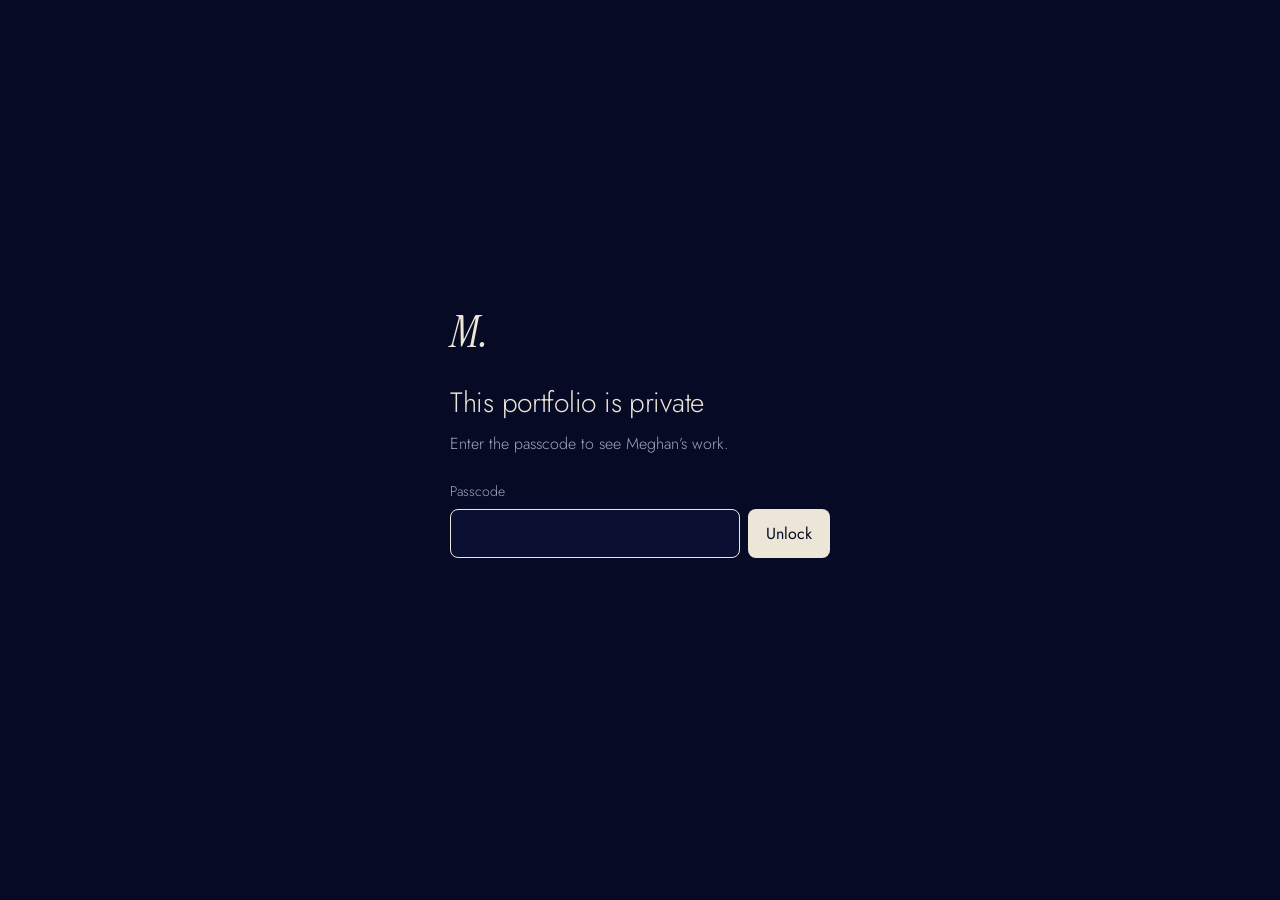
<file: cassini.html>
<!doctype html>
<html lang="en" data-locked-page>
<head>
  <meta charset="utf-8">
  <meta name="viewport" content="width=device-width, initial-scale=1">
  <meta name="robots" content="noindex, nofollow">
  <title>Meghan Kulkarni, Product Designer</title>
  <link rel="icon" href="/favicon.ico" sizes="32x32">
  <link rel="icon" href="/favicon.svg" type="image/svg+xml">
  <link rel="apple-touch-icon" href="/apple-touch-icon.png">
  <link rel="preconnect" href="https://fonts.googleapis.com">
  <link rel="preconnect" href="https://fonts.gstatic.com" crossorigin>
  <link href="https://fonts.googleapis.com/css2?family=Instrument+Serif:ital@1&family=Jost:wght@300;400;500&display=swap" rel="stylesheet">
  <style>
    :root { --bg: #060a24; --bg-2: #0b1033; --ink: #ece6d8; --muted: #a3a6bc; --line: rgba(236, 230, 216, 0.28); --line-faint: rgba(236, 230, 216, 0.1); }
    * { box-sizing: border-box; }
    html, body { margin: 0; min-height: 100%; background: var(--bg); color: var(--ink); font-family: "Jost", "Futura", system-ui, sans-serif; font-weight: 300; }
    body { min-height: 100svh; display: grid; place-items: center; padding: 24px 16px; }
    .gate { width: min(100%, 380px); }
    .mark { font-family: "Instrument Serif", serif; font-style: italic; font-size: 44px; line-height: 1; margin: 0 0 28px; color: var(--ink); }
    h1 { font-weight: 300; font-size: 28px; letter-spacing: -0.01em; margin: 0 0 8px; }
    p { color: var(--muted); font-size: 16px; line-height: 1.6; margin: 0 0 24px; }
    label { display: block; font-size: 14px; color: var(--muted); margin-bottom: 8px; }
    .row { display: flex; gap: 8px; }
    input { flex: 1; min-width: 0; font: inherit; font-size: 16px; color: var(--ink); background: var(--bg-2); border: 1px solid var(--line); border-radius: 8px; padding: 12px 14px; }
    input:focus { outline: none; border-color: var(--ink); }
    button { font: inherit; font-size: 16px; font-weight: 400; color: var(--bg); background: var(--ink); border: 0; border-radius: 8px; padding: 0 18px; cursor: pointer; }
    button:disabled { opacity: 0.6; cursor: progress; }
    .error { min-height: 22px; margin: 10px 0 0; font-size: 14px; color: #e8a6a0; }
    .embedded { color: var(--muted); font-size: 15px; text-align: center; }
    /* the moment between passcode and site: the mark with a thin line running under it */
    .loading { position: fixed; inset: 0; z-index: 10; display: grid; place-items: center; background: var(--bg); }
    .loading[hidden] { display: none; }
    .loading .mark { margin: 0 0 18px; text-align: center; }
    .track { position: relative; width: 120px; height: 1px; overflow: hidden; background: var(--line-faint); }
    .track::after { content: ""; position: absolute; inset: 0 auto 0 0; width: 40%; background: var(--ink); animation: run 1.1s ease-in-out infinite; }
    @keyframes run { from { transform: translateX(-100%); } to { transform: translateX(250%); } }
    @media (prefers-reduced-motion: reduce) { .track::after { animation: none; width: 100%; opacity: 0.5; } }
  </style>
</head>
<body>
  <noscript><p>This portfolio needs JavaScript to unlock.</p></noscript>
  <main class="gate" id="gate" hidden>
    <p class="mark">M.</p>
    <h1>This portfolio is private</h1>
    <p>Enter the passcode to see Meghan’s work.</p>
    <form id="form">
      <label for="code">Passcode</label>
      <div class="row">
        <input id="code" type="password" autocomplete="current-password" autofocus required>
        <button id="go" type="submit">Unlock</button>
      </div>
      <p class="error" id="error" role="alert"></p>
    </form>
  </main>
  <p class="embedded" id="embedded" hidden>Unlock the portfolio to see this demo.</p>
  <div class="loading" id="loading" role="status" aria-label="Opening the portfolio" hidden><div><p class="mark">M.</p><div class="track"></div></div></div>
  <script>
    (() => {
      const payload = {"salt":"P1eafZM9g2emjdjSrk/63Q==","iv":"ppWT/KZwFcg0Alxl","data":"zwMjnu94vAspo5Ok8t9a/ENVeAcKRV6O3jsXkOLV9CpLjda8BAiJs/XMVfWjEJJnZoC5Jd/p/IAYUy5SzDt0GEJck/i94xfrDmj91y6CfsS/2KSkVMf7vAH36AoaoVYYWm/IZ0Wo0kU8BQ087ZynDfWP/i2BMjOIB2xoQIIe3N9zZ0Op+R1CtBZANhWHB4BaSGuDWJ9o75+i0UgMdPNKjLOjMkcGIJqeM0pxqbkZj7UH1YphsG1CF54rEWjIEAXlORzGtviZzMk8sc/yR6JjI0X8q0mWxaORG0ftBU+E7huarqgsqYvFJBVZ1nKWoJZ1u2b9bhypBZKE+wLYZE5JJjTGEtQUaGOaAgzlp0KqwOn9WPMfaHnk1+lPyAHiTcnWCXPO/qJZwCqRDqW/syMXm9/Q5mLn4XC5Bhw8myK4qw9ZKAMVlZ1kFvFvzDgp5kIrVAaNlao8jrpN+u4TAUTuXhS/wvlANYhI67RAXkffL69Q6mDUQoCzlriwJYJLrqk9zhWkqTVGwn/rPJP/NQ99mmbUEHcSAne7mqjf9KiIfDnoYyqKtL6vYmfTsYTFwgTNxLK7Pr+a0zCaim5JrWmEYJP8vgRS+j9HU8XMQ8MZ2y8rC8HyTWbBxQMAU1jTwjS5q39G2R3QS+pg5esuoXvK9AjBZ3BuiGI3b7/4x7gXadfh+MZu1i+kpCKU860RwO1d2OQ8xV/SocZeCK1tgkhldmpTA9KLHTKuLm5AjtM+PKozuXgpXLOvX12bLePE3B4AZaXzLcDDujpwPQZv95peJCsdaHhbk3MDvKzRxA6fLpOsoMvpDsxvT1RankcbRP7y16KGQDoyjM+S0eaEp5Oa+vzcTROe3zDucEcEbonztDI1MlMG6qLbx/49MfB7Sx7EyVymsNJSU4lJXsMjgho1diMy4JCl30jFR2DAfVGjr5dv44CzMDfTZoEYO4tG9f89GdOIKAPtlwTpOPSBWCRYl/oXzTkOTsW1f0AzGklNT+WdJXnl1UCljOrCG1+oz2pPjnBG7gG2nrvVeS2R729ssdqDbDrSDn6KKeA/yO5gsv/kipqPaMwGMX3uLBZXomjplH0gBDNvhJYv6TWF2XKhSdXhSs14Pdb8dr9x+pAlhjx0CHQyepz6uexE6p88ijWhSLCqn+fUG/4irL/Z0lcSArhIzf5M+wZI/uOghElwDvN+zl8WaKJUUhEY0ipZS1K668+h9IwdTZjRYW0AhgkM9QvLaqqP43aU+f4ygUcMSoGO1RV+LqykDsRFRn3pwN1Jii+udKln8cb/zyvrAiYEj8SKbnZ1Ebey58APGEK9XZ1QRepxzC1l2zHl2QoRqog+mQgIW62V2G3U4bK85PGBLjxXunbbWhDCSDj9qJiCyvWt6ISXWwJdLC/5cpK5PB6sq7/Dmax961wIMRco5BQMHvq0U3RGC18u8I7EPjvmOga1VOCHPlg6jg0nLY8Cd0Fkqcqs4l/Usp3Tud7rAd8tBFCv5QqQX2UOfE52XbfKCkU+bnv4ZfLqa7+Qd8KgPLfrQYIIPE6NjOCSredpXsmWAktl7VwQ42zZ4nOh4ogOCN1MoEzglEwCR1U/G93Hlug8z1u8KkPX9icDkscIJoTedV7+3nlvhEWKu4lX6DSB4Ua5+pdRkoHAdbKaLEvPRWSGrdWuVu1lkA3ehaX+ZHF2aGI+QkIBeLu64kA4PBFX+njZygfga4yk+ANdeVNEFml6eWmGi2maUdgDU/NEyRKv9vmw/GSwln052nnH0QoD+k5nMGIdpFPvByXhvpCtOmzKfEZZGcWYjeXGAIb2X548WP2Ogke7X42uPwSUXIElQaephyqLSHEq9PvCu/qPXATKWhLJCZmO8HCg606aSo352mY7tfPOL8mL9Tb+aMr/yGPhQOIgsk/j7LXy9cz8W9PmpOdvAp4RK1a6NbEmjzcET+QU5fB/TkWBqBGtc23fUr6Tx4VJZk9Y1/XnJd/DCVN6lKtjUnInMS1n3074J9KKQTJ2JdxWhwU3e3bCQg5JadTeAqFYDrrTy2zB+zT6gbOvs5Gjnd+YwZh7HwOUdhG8qN3ziPAYWlM6DYURkOTdyShHBm88/I0bKCn5El9viruXJasC1csIaAv98NIxbSJ1lDUAILwMSaXT3ri4FLtkveuOhtGeTNotuU2JPh+6rbTgoyNSa4vJL1ZCR5DHIPi1OxDNIyYAQMwwJWN3bcIlOxkRCI+GEIq0ebtGG1y1/sgzOteo1I907frONYNSALG8jcqlbJGRSaOYZSAZJNiz852oWLCIO/78fG9VKanMJV0YSZyMsW0L4tkHSfEn9L4W78WX0z4gfIqSnIFsiHhmivAxeZdxtZMHReMZysUUCPi/+XKp1Qk0j/iVnzOIhpl4Em1O+tlRhmAsomOs+/LRNl9K+m1YJjYVtbDJmnb4gavZBX7hgNdmK2whardUamYKt9TRBX/[base64]/bTnfYM2cHZBz74femc79saO684zBzXuDm6F9P23kncb7Y6GE0d25a7iak+BEIVhEDMwNc5nyJB0gkbyD5ossUTVytcbK7/zBjPi/EGsHDRdY2rPqwZOfXIpqus7JeGPTFNm8AHXLZnYUmyxU6o+lD9gGJFYR1Ig6425GDGmg5v9res/DSijBx1IN9C0fj4Lw7gDPCqZb/K1jl3wf1hxSGnvUXN1u2I5MU0ujAOjoqrkOh9dWbIUsxmAqbVMRpCXOiLCafGnDqzdCLcHocTalgVfQmcC5cqwq1+FLc27/Q1/ZLIUsYr6FafyKcgOAUPA9RsK3eNT4dD4Mk+bLu/f4phoakBrzeX7y1Z6igCTOTDJU5tPFIo+N5GDpNeoyY9CyGdS3eMsN+B/r46tGLath59HDwf4Y6+zhzeYwHt95AoKB1OFwZrwhDjd3wKr1tteCx8DgsOX/l1ciuVUwmTcScOBq4Xnw3O5+C/[base64]/FXN+I/502sdoowkAKSRqWoCaTeI/qmF+kSXnZGhgC6HC/hkzkYPDGaXXLHbM6bE/[base64]/T88ru80aLx4aqiPF8CG8DKYXqxnhUGnMdSZ8BkbLzcK5QSVPVGoYngA/lP7h29pN19Zx+vaXRpbJ3oRTKFFeFlwZbqaxVd3HLyWxRc6shdLN3pjYE+0kQCvkvgbwynFxbSOK/LL3MgETfx7NdphxyB/[base64]/LTse6zuWrVPtZXWjRx0qec8D+uEF8yP/pUd3Aorgw7lEGpDpzU8jNSm9OAZ+l3D4onePvujXJy1WqE+XS5adjvmFdSqIgWOrhjas46Sj43fpHsN3jXoajTpg6wBLlCAzYXq8ikHd/8TR4ePpqsz5R9scVUV97EIQHoaAgHSslUQqPHrpF5f18ylfbMDnzELL/Pbd3dWNs5NzjgwvoPt/ZJAN+REIuTD0kfcniThDTlwPam636MndB0RfKa//Ogbsyk2+gDmrItIRqhSM1dZJDrHysJ2YVjqpq0lElbdM7BmXphwcNMfhRdruf4EXVW29Qva/aqwKccIE7areBUgJePGToKYHunRQ9SFhFw2Ci2A0F8Nviz6LVzH9Nex4JU/GB13p7pNVr2fMRHKvppeRfgsR6ApQt2TJgXGqeeiV+pZrUbi9sze2u0sceQq8ZriWIk6aOJutfXuY267TVG+v8NGISfOEF4NuDRO1t29i/hz10Sf1/rN4409C5UP5mry3ipiikZqs5O9uOu7v5eqc8k+TcTGfpME+O6nn1N3VM70fF/3bMR9yaE7PstFLGDuo5a21bX77xCgnSSYn5UWq7JD+8P3wmoLdlpj4D0q6c+8PZQaZ+TR6P0Lg5Vi3TXKpPO9J5ERq62LMB7UEOt1Lh3AbUwP+XJIJ+vjQt3DGux3vEXV5JU0CceHGjxFS6knlk5UIZPCqU7oyffXJxQz4VVE2vwdapv9MhNNhsshuwJJuDeN/MoOQkfYja+7k1uEf41YOr5bhhszI5tlevkaEmBrkvwUBstdRPI4YGo56KuPM49napkmO1sdRObYkUBpDUrfnMBnRhJUwU/j2g56ZU3PXJr+zANYUa2J24ZnEwU/+nQAQHOS1dfPAXq34E0w7grpPWSyHFmvIuDz5d5ebdbTViCs9qQ0zxcpFa9cXmvAhOT1ttZO/CbUjj19IjXjGsgVbFvG5mxFqcL2+wno/sXfLXIh4+qIOCwgoC5wFCmqq1IUf6PiTJ1hju7n2uaFNo8DrMiTNtf+vCbMWgmQTzT1aJehWWhJ8DKEcVVU02sMYHogCcidsL/3YGeASv9wdPY/Pgzso8dM74Y9Q6ipQ23af/7nwM+m33MP+Z/9/akObsteg69ay1CRqXjpElXyNSH539cwbwgL+RMzQ1LSVzygDyDfqyOELOME9LfyrYxfKkNW9jJyRIsKm8Mi3LsF64fO7qwPQDIwKx7PUVfBiJjuPFIM+/cUdQBKyVY3JMc9mdRb8+02Gvsd0RBkLmNz9bRLr8Fao5zYfyyHE90cT7OBBSoI0ICAmKwHEo7mc6Ltz3PCv2eUbsQc4WSFqs93ZgQpLxUzdqX6vAMEgDW5znqprD7Pss0RGQAyao0D/p2mojNPZb7GyXKl9k3scmo9oBWZO7aQw5Y9xjYtVdPTEM3oVgcOod2+F0q3jse17jH2RwTog26Lvj9HaDafMCFuXrQDPUOMW/ztu2c/NoXB8oXiVf0EiVERMe4R2zzDj2Hmcffd632aHp9fhtj4zJTk0U8MFEhcsux8QcV0WEgWyCXC+qoYeXj3xPxUB9iGCvc2yFX0zLF2uX33mJIhFnmzkayCd4PBHpaAFdbuSNxGrn536OEB8VD8VCd+KukjK+phuTaW1juK1HbW6UjX2oOC7yru3XAQEbEZTEYIN/S+i7SioqXvKib+eV3/Y7305Gt/5V0FpcBW0IKSJlVWuX9ySSQmTQJvoLleiwR1IBMo5W2+/g/pUpKTsWK/aIQumMzgEMWsBn8L/QMcRXmcqMLI0vDZASqif+1VtPa5UwS4A3pxaVoA4ZXXssXw8N4+JRnvtKOd6wrxWS2VtcdDlnS0Z+4BDYaRK4cI/YPQIoyLc3rHNOw+UYqgFOrbwiKkJ5iS8C2uxRQkJgr/7madQtFwUKnIrWh9AjVwJVmTJeNQxZy9wsdvKHLNImTSilpsWpxFQ4IS/3P7uljh2g345rd7yRKsExgCrz6Dazn7ygOj8yGnrZgxlG5XpXiJBZAW1OB65MZc+2XATULSnWFqpDwuxIbzh806R/Z2MieTottDMbFsafuh3nuMHEvBVlnBzJKjM3z4MFrJ03QyfyOcZw3zv5f3ShOtng3/ML2cDznDvMifGK6P18h6+Ek5qUV/F9iT/+pxeGenaLuu8iMrHzySgq2wJBV4aQQwg4E1tuufhF0sxibB+PWPZ7oyLlBNQLN6VzaJzONrtqIKz0s4NmYMevPbfo70VdKl+ocSFzFOgJHkdncG6ShWGUMq4vCKpVmItzPtm0JAYcbhUfuzhX2yQSPauP8rFe5SYD9FCNj11VUFFtx1v6royutSmBMWhW/e3orrpbEdafHWHe24kdOmkd95FMH18pxXYjhDdIjwLmbU7cll3a1YT5LBbk34YII0r+PiqLNzxtyMOszpCwUkz2CLWduaYqxEMRHWZ0+G2W6M5CuwNM8G3VvhtGFEFiUEe43yLWieXa1zjN7t30wY6ZUInaEnAa9yxTYSnbfU8NIlCvi9cWQx/AJh3OC744gSSGBFUXE1CUs8Xo2BU7KX/FjbDrlvLtdeRao7wEb42OlVRgilBXCTjAbeLMwVkNxG6qmHg9oPO5IsQC0P+5LDAHVVf5r2RF7e4gfHI5LgLcuOSL1vBbxSgI72P1E+Vz/qrFeEjodb9qxRni4J+CyRgqU4Zk8xvtnk1eqxPT0VAII/C1CUdAEPoAelHUaV1S8g6lYme+T02mJg5a44nK3IpWX5qDK2Hd+S3Pu8nf+bAUNd3OWOALrPmrcE2TGVbwUlOAGU7tBpsyld392lDwLHUHT+J5w0c7gbvWYxHn1kYZ9MGwCz05UAzaPibwkrj1U6JJHGMjzdppck4QsOnLvkMytMbSE0pp52HSFO/uNYgMhcdOfaKHcF1hwmJlRBi15WH+cwlOxFudczAu1AxRXtwSxUmdioaQWq1WwQpBceIfD6YYdD1iBWKvS7jfSEs9XUVnNzyvHXeSUNnhKKv0LjKBIYh+LKjRV9nuOdfW00g50YUVY/S1D08DZRvsKrerrdQrXfWbjfJ+d6dBcXc6PSlPENl2sgungYwVvM//a4uru3l/okpUYI6AlCJmfsZAs6TO9ApYR/18lln8yryAJJyXbJuo0ta27v1dTkShHYJdO/VI5z99pFKAgE1UWlqLoi63wI36yXKmH26ci3UGv1Kj8sFO2yCuYTMkdRDy3OxMOOCOngij2U3q4PluMglw9nR+xqUZrqOza6t6NyQx8A+xLevDRrWKsg3MAaTQRo5TMM1KCz+E75lMnVEzDYa0ngbHtqLmQFwS9gZow1lql23m9yQfxr3S3/vou3EDZhllrl/H8Tn+Vygs8gsXAv2LOqLXHVaT0p/zLQ/CkQon+Kx2cAKSybzJjlFPNQz6gkGAoAV49t+d+TJBbzdhiEqTkzMv59Fq6RHLrNGeWyqv3D6dVea0yfHr2Xgs22NGLQpsPZaP/H0wtSmOSEQrRhDkGzKGxZ8qvmdD1Ls8ZA6rDqajDZV33xTanXs/+yxwSGy9K+bJOEWtjyZkObsJ3sirvXaVdwljDGD3oR2YiwDM4DlKD141Z31RZuJ049nhfVuDQP3JrPd9vhSWJdpRv+fsmUbo5yKaZv5Ky+aZH5rtZxpV64QjLPLQtEmq/o07dv767pMjxvlF1ZSCOXTRo2V8Rzmcplr/ARSuCzxjeFmAK/k+jRufaGgFlzOBgvx2KKeQS6GeMWzuQtR/tdbPLcWQ30l/hG98SwY8cV6B/OYXFn2pzWK2KisZkAVHuQZxDGskL9nmFtb2AUgmFqRBWjWeWMY/SOVJX7JgOQ7HjJoS014OKYuBNuLsrmV0bPN2y7oedi8+IA/[base64]/eNCjFA8gupoaG55wal+0FQIYcNCLNYIAOybKfOPub+9ZqkktPiBjnVYY41sIhXEUB5YWEJEwoglCI7IgPFQv2y/Fj1A2b87/NgAZW5kYfTHBOAKS0trrxeyxVMy11U+A9XUAtoWyzzKN5LcZBqusE75o8Hm4lJLkiQZlNeS1nRxUz7nEM9vZZAP8bW55imK1NHuAXwPheGs7LSy0Pu7c8HTBpNOd8V8/xnL/9Ewsgx1V9dyWhZrr7T/M0S6nUxdphjdPodoMIVppQjuEtBNOXcEbEKuujI3BLm8lPXqseu9kabF6kElCXfednDyryDjrseJHszAjmpbn3NgLqg27POdRP9CbqeGvHO608AGMBb50LxgBJAAtEOUv+g5xrsOPgBva7LuYIDJRJFp6zRY22ykupQD5xhYysMSPuFalhg7ahhmQ8QKjpRB/KeHziOfP65gV9JKMtp5mw6/MyDJYt4KZ3pCJacu9fyUHumnJWeUBQlRBLhIuUPCrd1+E6Bt097Z+F8kqGm0RHNCrM5sq6M2NTgb/oGQjWVqjyCQwQspOESht3mLbtaqpyZLODJqrMTuEgyHyIJqZT5EJ/[base64]/5SUY/8JvbnL5cAX8lNQ6kdV/Ode28H9J4oxFvEv9NzpwRfxC8qLehoFB1/w3I9K6AwUt9Xy7ewjWA0IZi2/F/RLfQvWUGAiZADpxzNoGFwPI9+Z68VJnIAQBpXo1Qcs4k9Y8XZrMo5S2zHkjuqVruZThb1SMjZnj7IViWaTKivU1C68KMumsoaZ7DVxXubB0/VtwRhZTit9C6MeQ9ZvCjnsQCXFD97BjiDvcHQtPeEle+CQjzet89uXS8R7NyTgNoC5w1X1ogKEywh+kTLkePqWInhpo7DJ/14LR9bJJkA9wxUn2W9GERA9SjDgkGzLtpeHJ17a/FdvxVn90sPveasB86IrSfwNUyHsQD4T7lBalJBuqrlXCTdlsF07OidtK8tbKn442dZBMvqHQIBbRNsHS/65ojm1hH0Il7c5uBpBYBWdrPqoUoF2M6PAWu18r+P5sdlKjc4dmPQYRDvw0BYW8F5Bya0/ah61mfMhov6ryOFaeN7WmK/fSy5VRXIq/x3V7NLqfaC+Pk4JOJ2d8DxJ+MCi7MRaZ7BI6elxodOnYdqUitqEbAXU38Iy4Fi0x6HWCl7q9XMJTkCqayigUmQBXfJKGuEoc26//u5ods5jkzHWVXAj7H+qOCESkgjN1sCF0C4mIbAHhDykMxIDe2EcFtfkHXiF2aat3IrKvyYQII+SN1g/CFZjpTCY0SGpVQpN1FW75KnfbaYL2jbggDrn1gYqXuTMPHIrXUXn61St86PpxUqJc80nu5WUDCfaZJyy1NFKtb26NXdnupM6y+UJeUNkqOialksOkYgF6bMJ+Q+dI1ruC+b5RjvKORTpRstkJvpV3WokcyewQ8L1MU2qMhOX86uo/KRcgnp91CgDX/zzkmiR5DXWDzDm9yLaj/VIIvM+Muontg+sPB1HkZ0aV10B37c24rR5GuD4FlnLGAWAQJUADqV0vFVC81aGzD1SNpwuERnhnDCKsN7F+LtGkcR1zqrxDIGVBxsIeCnLCN//9jiDaNMoUJk/th1CMd5bh7bFY1szC2tp+WKY/BzzTHIVUtqAL6Nwz8aCF2TBungHDkzr1lTVgp74IufFdaAlOBknXZsQk5wBm0tDf8UV0Mwez0P7Cyxq1u1VlNURr34PtkH2+slifkaS3KxkSDpPnRobGkVGxA0HFOOlP3HkEwCAVJQl/D9SBttf+ZciDjOt+Pqh/4z77aNqjh4NoAPN08SHXgMTDjxxuGsVTkVT5Q/senEkW9AJmx7U1b9N7k5EofCMxp/eLUQj/qq06BuOCpjLIPrTbLI1cjRm/+TKghFOQXVuD2HIJhBuYqn7VQGgf1TpardXw8kRnTAvzCl/mX1EN/mMDpLYpC7Nx4t+NkI605rcwNDz1SMJzECQeitG6+itlrcjreBTl6XJBlKAoNwXR5xX4tPXU8LdJjahsPs7S1hUwJmb3i80OTyrlR0DBhIG3ILkVGl7wLE864ZePI1mJn3C54ldT01GfjsB6HWOHtUC/bSU/QkoyY70WiQF11Mm0bAq9tg8JY93+MnOkyPEoNIZ89HtYKkNyCYadKqZuXn+ww2SfrxXN7UE5nttERRZoQEvkI6AVP9k+qSIIb7rnKc1ufPB1+O7y1mZ+Z7nWlKaRm3C7RqcaiIYf8TbRg8P/MO3hybez2gJmvOqvCHHORLYYvAWo4/zEVCovgnbir2Ir69lP57G77PJ+aTluUpYIHk8IRnaiw9EDct970PM3RhQ9GnE4dLcc5oGjuyG5vlTRdl3j36+5xciXnVLV76nPrN/rXn1RLeNq1ekGvElKVWGOKNd+FZ70qoWCxE+jOj4Uau6gDtj3LuG7ojArv5Q4cMQhokJg1uoQLzoLhWNQ4cEFTW4T/Vb/6wwZKGDQxpc7I00DSRJFmVpxGICXIP1cE5xfcjnXdsIh9BcIZRpFOiFDPxJ41qwbjFWEtzkbgakax0hwgLfLYd9LIcy+JtaTmtia4yaQzlFP0AeFEjADcynyGt8eNlfvQFGm30ar9ouazH38FDdNyS3loCRUXlYgZefaok+PYLeBG/c6RwejxKRNwxD0sRSqHGCguvyc87hPUYzXAiQ+5Cpwm9tHo7rlIjEAK8MQnZd2r3J6OUOKN7N4gKwzcr12ZgILGbKcE8i6FvPBglkWp4qYCZQdCyzEK2Abo6NGRcRxcx4Zcu8++fffpARu/PUGr2ed5xxv8oIB3kzhZKvQT3+wiK1kUVjgHcAq1+UjKYn/H+SP5lD2z8LYTx7NKAEi2NQrpr2EflPZTM0FtDP28pWgo7QpTau8p8LVtvueqXykHBRpZWnSBvreg7pxINpbh7XwZWcy0oZUpfhzK1L0BEWoUOFJ2IgylXv76h1OjbxS/k4fvATi+WIvX1llpI/GVJlSeMOlyCmmyU99taGQBBm4zER24a0taUh1ab74HyUCiO34ZqJgCIkNzpAxf8b3qYurUCulu7ClDvvzb4iE+8+h0fNF1qZ51pyos+EdZYdS/SBJmBiaDklCZOtdCClbePR/N77OCCPEtHfQFKhYaFv8rR+Kw5xK456142y4qaJAmXGnIfHXWS6Y8y8qviGzkoaTG+uaJHKsIgtJXPWSz193DamtUe2vapZMiI1NSA9F3sS+ryClq1oc1n8XOiGhwd9in/OaKrbHYRL3aZzKaEiWLcjYLD/2f+XWFuy7Z7+RmhjoOmR5lZ9JL5NETG6A2mrU1mpED1rgVHSZ7h/xhnvsTHxDdEFpb1W62dTNE6KYp2K/UKt1/23YDTIWz85ch6dOpYALXBWBK6CbevhDWUWVX3RJvhMuasZQWZsEEbGBZKJqETwGRG7iVkKSMV8N5m4GFuE30O/HNmezdgD28HeVJ2JvVjZ3Xi314myDEHVLQ23PtQybkIMC+fnTEStowA3y/qPn1q9DknWz4wsYC7viiswbo0V/8bi7F2k1G6GyLgvyxFyfIxatAEoBGCCKtGIQlxC3dOEztpz/hrVahBmuvlBOiO7/yLZuFIPFNd9SVRxVTXfPg2aFuUOJYpYp4pV1OySf51KhGz4G5UTdqTDHLw/o0AwU8EWgXw+qDkFwOzKVvtIL+2Ht1fusIbootQ8j5u4jslOzDdhFBT9l9wFaKHJzBmb9b8+8zb0L6q/YcjDBa3UU8pL+7Udq0L/jaHiq6x7uIeTHdMqM/04soAGc3+xnMPo/FujIzLxIbtv/MfgHmGJ/vUv3uL0UXhjhs+yIYfxien0Smh2OPCrC83b5FwlOZXtrmeItOA7Krpe0+2Zn8bAk3k2tW0/8HYiaeSHLIuMdKgXzOZtn9GikdI/nozHT5gTBNJ0o1+rRDiXqaD9ToN7m5aQ+S53s2rKLYoc0KVaddju3v8PYKGEbVFBcwwhT5fYadr1PWo/[base64]/+vi2tEuxzIZTIg/jmCPyOaZoTQO6xbh1RbrzP4iNgelwZwa5n80LoJ42bVO57UpILoD7n7k3oBjmcixsdXav+CLB7Bq6MFrjhyyl+BRpN3aqfWENsc6AQb4Qhn/sBaZyxvsllITTqmbIF440UX64wSOZlggf4O64EQJV5uhDKDQTYalLOtwaPnffEowlh7AgULXJLnkvWKVWcpVV+A3OqV6erQlyKM2B4WnGmajMD1fVTgJyAclddgJP5NgC7t18+TVlHuSXpNZRfTGYXxqUR0XVIEKrw575pJxrcCKgJXSi5DPc6ZNUvjFFAsR42jV0Q/jiK30XCosaYByfevQsc4RL86dWZWsmHF5V7XqaPUt8t2Fu6C0YGxiu7gdOQATCg52NU6RXooUI6kaoO5e0WXoZhO/PGTWtpwC0GnWmVdUEHbxqi6EKKF9G+GG2bANPLqHPqMepDcVpG6vp4j6NZCXXbafJkxi8TumsArO15MN5K+Hf6zQSvBHrtvZAH2q2xiDf6YOSDdIltipl+znRpfY/TYWpGs7kY8Fdswd00JKyqfzzIii0aPGNTm4fa/XDVFu++y1X7C5+f89/KqS33EPgs22+0IIiI4z3FDVYqJNDy9Ey6J5ewPxyy77d6UJQREK6wefEQJeTGi59cFW3r3XwjfbV2p88hyGRbJSnD5V2fi3YC9suuAfANujzlle+mKuDikoFWspZ6QIpJsC1W2oCBoyQ7yYKxyqd7+LyQnMJMzpmNE5r+Jr1F58jHwIzR/3dGjbPuEt3YrSdf7ihwmnJ1CbmRWn6GmalyTp6/28c63YiivLM90WudjqCAXgwNpnoCURy5q04IywsPz3r7kIvjQaV1OYn8W8BIaZpIDIGoqeYV2eFaUPxLs27xQ8ZQH3mYrOHEc+I4G5n21BgUxkCGBwg8XwX4kMcB76QAtDH5pGPzb1qTXTlJBTLdJLq28QmJP800GIMql355L5jTozB9aMFC1ww0l/Cp3/2jcoGavBQgdzqbUXOM/4jMyZPduX1aSrOG53DtDVw4yynIamVju21aoCkeu7aGAHy2ThPu1ILRNcdRcqj3/lBUWK8cGQE7E9GepjVOraCAAovjqLWrc6Ds9hJekQ2qpujZc3byZY1mjc36rFPKwrLQZiqszCBAuxV5W0WHUlA5o6z10OrztbTC/Rym/Dc6bj/UUDeDCbsqS0zIhl/KGCgHUKWjZLfOVEZI6baBL6v8YowTKr1fIrV1fgPuJXpIaGfs1B5BTTOT/[base64]/[base64]/GZzYjSE04Y2dYO+clslFq8X3B+wVoVNXq9zUA0Yv3NeyiJL/HVXvpCn+0AUEFJEl4Q5bz/IBPS3aEnHFNmqQK+gBgF7ya3uJfARhCcDS4Y9+KBIdX0IitVY7uZKhPvdIwS2OkFKox9glRUWNj++VkjjI1Jy916lZwkqGJZN/2IWvqOLISuWhcVos/okEN0NUm/D0SPh5JIRy3OllatXRRctDlgXu8YOElqF+Q3vHldOQOe90mFWPrUjkc7NY7w/vOh5DEQAaTTQ0Piu4mqf4OxvMJbEFJtk9bnf7OdVbT2Q0jxHmv38IOAP8ioneOWaV9x6dg5oHKMznEu+OLSiXe0U75tomRzmmBy/6FBXdYdvPToLpJQXu0poFRzxjux2KfwLcgCRmJkYFrh/4PtCn7JAHxqwsW/PS1Gdm8kwDYXGuzZ23WMgX3JIXPxf9ZyUacWdJ8kbgmQMz06VML4JSNYQ0JeSmSjmePMqbBiqGJoMkLRsD3SQUfvjRyqSWaq6ELUUEMNPxUGgHsC5ZB0PlT8K6mnqeOfTKZR5MU31+K+yrenHc6s9py2mCm/6Dpmn4pkBLkcwh2vvNtxM4t3rT+lB2nZ8oBlQGEnkzy1Biub0I0mKVy9YHMfbkboZqwhmUwtrYf57DX04HF6UNGA1f3XI4MfICQLc8KcCb7VYEFe1HGH+qUoLsbh3B3kxMjn6/k6Dg9QAyeNYg+mwxcHHHWpjuszKR8FLLk/[base64]/5yahNCGcjCUBgpPtGEmF+lB0lbtw5Om7CHLSy7ekV63yeadGZXjGpivskp3Kh6CNntBZ1kl5KreLWUbInIuX/TX7dzuWLSfVL5evRgBNZeFfn0y2kybMUtee2n5N5qakLZYiE/PeL4sHcC4eBmu10xd9mK9fu7BTZN3s2ZUDq7R+Y4/ZJCtsSGc+oVS0cT7aeFsyOYApbcFT6AvHij+pIlNlxiLZ3nPd+5WqzPNSNcWpBQCW47zQ2y7DfH/JluZJjyhsFd1Pya33MDVYfxk4VCW8Y01H7GgltVQ/aO7lgQBnaJmuTaV7Wf6mE2mJauqEnCcwky/+B1RnH+5mxGM1Zt9vt1hYrFVITsMAFbxQguxHp1oFWz6IH29BsDEMTsal8DL8Hde8fpm4WIuKHCvgUXMjxvcYy8UP9maa6lgpaZq6xiiAEzRnHi/GEoeBIh+fcLM6gBQzr+KG+YsyxKYGcysww6PrLwnZUY/smJKyyndnvgIuR6olv+cfkiqWv5aNyAipYGo0b88HXS+wV0YlpLskUiFNm8ga8yLx9N1p0AJhGMs3vaQxJSbVgxvvWpk2Gl2F+yPBVsGYFfYio2wZN9yC2NraZXLOvVp3DgLdKLLvdmug0OTj43NQRoNmQQBPZs5l8Wv4E4oOM3G/s6EwEbr1TUHca507G1X6GswFWf19HQFNJYNrMQEYUItcgO7kp7mAwnJ0089sOpx1lUfsP7MhpKoGBBoyp90XnEpZBZwSiMYH95rffGz1PINPB/yittzzaqINWPrj8y+1MYd5mYsvnZI2JyXaAgnBy4paI7N3VAJr3jOiO0h5kpozqRpYRKuxSYedMiEGX5Lb3MlSVwo3J7gF+QnaBT1G+W6CdfRDf+Ag/ALWKz7bOkNxWn6ptUDtw/5Rsi+msAOsivLfhuYDqbve4Ik/2UZfDW6ACGDtvEGpcfbJ/6QtHJ9Z2WR/IY6jb5lNWSM4AIBtWYl+7GDmvB/aCj/ZSRcgyKX2odmMAB7r8TLpZ09Od6edMqAtYiFJ9oPQ+MxYtVyfTknZhYabI//fmo6KrrlP/[base64]/gY7Mdrzhep91cCIsSiqfIfLe0PgSsDz2lB4f934Bao2H5txW9r9B59qWrRwLcQPp+ct4i51Yi0nJjwfWykmAeDJpbTzvlS87G4PXCgsEANBT2230gYSmN/[base64]/mRHuJLrty7hdF2cqBnuQuEiiXhnzBQUXSBoL/va2WRkOKmKtAYzNUfisMFGGoY0xmqeCV8dmF4A7KrUDAP9k9SdAed0Kkqju/sPIu9x4ZJUlM1Cc9uiCzsvgYUQkSzF+vJyF32mfgv58r2OX568PXh2jWyY9U2sa+kybCzDcYYXfG1E2RU1+Cvou7Z252/Sl1q49pF8F8702lFJSbJfdxQHuwXrERWGoNWoiGXlA6P400BYWQoDzjyeGMsSFWj6HGr6oYzK3UssgeVYezVIlMEazxB2psfvISbFP4/nVhRFSwRTurTTWf9htJ7BdsFP2D8q86EPHFeWVFutOmk9xosApgKIW42VpsNh9L210vESVy2OeltMOavBA1dIyH53Xyo5i3Fu6yFN6QEZVQJauMDsrepEuRrg3yoSxzT+1cYdoezya17pzMS2v2CcT+vvgpECmSRNpWWSv1tfnxHyZ8H1wH9ABYajI1Y/+BZJcSt6I73jEcMBkEnavKm66xonUU0GgQyhAzbn83qZ8lhzqu/wJb6+D451zYoitAZ8g2wTAKXmHz1kiUKNy2IqLW7swuR6tAyBSX1uY8oEcZzBwcZitQw9zgJjC4n3kDtgihFN8lRXhvynYGza/yzTJb1gPVJE/MGFxlQizGmplQv4qMmfStRdIHTOBSNWzdw1DN/dO4RSX+/yO/x8/6hLk3CU0mJUGxc8XU3BaPS1oGRDO73mfqmyxMXTu2o1nxNrIjTXVsi/LMlX0juwmEHek9sbNvJ9f+JlOXaHaVfK7k/[base64]/WGZtGlVAzlBLQb2oZvYTOH+YpllZMB7nrDB0VGAcxKmVT8GUYODFCz4R1QXybrg1UCGYbhG5usBLcm5sbCmkEhg94TJkMdcdoxKVjyxuSA5zQ5ksJu2kOkbOFhv5WfcYm8EEPNd+wRGwyrGJrG2Ev/jUZaggiZ7xorZhOe4SiGZUb/7nfQoE7bewdZaz9IydN05S8+24qk9+XdxkhqkrAzoxZmSpIGuhlb8V5Hy3CsmPWII5U6UJ9FTePUktrmUUXpQRT20YtUauB21gR9I9qBA0OXmveLq4M5l2y8HA/oVa7gzcGkxllnRNOcAmM8cFvLgRqDMs8bBPdLYl9iIrIFBQdXv+61SrRTueifR+uA80F6k4ogSLxwBCL1wP2Qon+kI11/9A4qY99we2I14uzWqMNZ98D4/0e1Xd43Davct3c9M9NdNKnJR/MoiCU7HbbmIIIP6iKtqLjKEy5KV9TUvDsnC5ompLfJXk6SFEHbHH+FJrbKjCMit7arFjjHlrMToZF1I7FG8xZ54Ktg6TcZrVZZz9FMy1kpFimLo6733aVBImi4M1lC170+mho9R8gQmuIhN7Can6upEmY/DMfs4eORlhe1RW/r5PzZequPgdZ0fLQ7lC4qvfh/1lxbx+ONlNZ+ZltshnYvFgP1LafRJimfJ8b8DypX93G8iRKf8Xn/JzGA4J+VcILq+LvJrVeamoemK+A232Q4KdwCJjnLA9xJSs6/87q2d5i28gwwGrcqNNU9ykxrOkvQtX6vtDFp7xU7Hcleo4d4HRJxHS19LYCcd+Ld0sn2xNUUQZYyFq5YWcZg8K1eKg/dxUMYSlg4BI7xXfaK4HU5sy00K/szEajegz03jhbsKGVzBK2Oa6YWfVC7QccmbYZb/[base64]/G7x0wlbr87LE5xfQKDomY0x+S6KzmSCzPK3pwRRdRNlqQNlC9HmucQvsxJT5JQ1CqJkVY5QxxG9v3F/AnSoRvyLtF62Iw/PoUWf+7R2/XX+83QBAW8mSw/A/FrbHlqLHuBzTyLQIo5W3kP8s+KAToDnVjmakxedtFcfSn/hc3//ANISp5O5NJ3ee5RRNqglo+2IBvmlARTyU46sXjS7V+hj9Q8nW6PmIIvLJ5YmIzjhLCxvkcKFX5/ceHXraLDs7dPtQD5fnWeBl71Q17kB+a3iPiBKdy6kHcQA+JJbrnyqjhApucED8MENV83+f7DYYptouuTtSEYt/c6tnBAmHHKIi8ASOddXRN/LFk48N1GaNy4UJ0PDOO8O6DZqkSSN9RR6KdUh9GgiLo1p0aIP/[base64]/fbWv/3U5TlwtEtXlptnqleaWmydV6DEsWop9s1dBOJZFLyFVSwUOz3dAIBPDxKt9piW7hmqi8CUp7F3hqjfk7HHNizoxANCgNOKmofs3L1gJSnkL64sIyyU8z0n+OXvGbPXW/O/jTGAiv/eNd25Zp0o4QR4t86UXDU7VrNvQiYk3lkzDylH+jkCwdxNB/9hzssu25tavbD2ECCfqSh4CTww/uWAvYnGvzIW6D3InnEVjG5q18h8HpKzORnE2CE72/5e4MWQq7tam8qCSyVgewu9ZvVCKlZtRMAYjGXkve+Hci5jPihFXsQB7sSDlAvDorvjs4qrjOKuzrs2rW3+CocSfe7h+jBZOellxuwbI+UqmZfo+TrHvf+gzcillRQMe6liZ6hT7FTrRD9Jo63y8qDPkkG3DIorzs5pGrVfdBTLJQGVj7beChwg/DU8dfagK6HrsAYMWqsZsJvZQOJd16rovI/j9bUqTMgWOZIjp4BzanrLdGXqB6yz37D1z0lrAe8ZOmtUsR+817sAGKxBP5BDjhXpr/xFf/e/qisMPPoCqSkPddutToKROq9YEuqeTX2R9eSlqapk7fp9y9cGgUKgMXH0drfel3BWW2AL1ZCJEgFyZO1cvsCoVbbftYo1NlrfLfpwB3KNhg1pED6pCi0drccho1Ai/TogcQJ3fO00xeVH7wC2hU1bOW5MwCSHOEOyZCzSbC1CB7Pc+YYEIYSsHQiC4A/17/hEUGTIifuGD8YokE/CtH8DC7ptEFWYZPCf7G+fg2SXBd7wtL7ucqcav3ypOHcqoC9JGgJOEuMO/JxvJp5c0IYXROkJV0acpqaaM+PJEdmxUbdagEqrcgTTjvHrTxVCVEjG1yf7HevCwKwjj9tkVm86p1yaE0LiizPXSNDYYM/89KV8K1RLXZrpWZVluvnfwKqgFCfyFXNWJUz+XCU3AZtVipEVLf9cKcKj4Drh7ID09KqtVFO7bEnKLWbxBYjCI1Z4S+4bbWWtJ6F2aicGuf0SNqO+6KuxZrCjc3UyY77nCOaq/rqcQCQYqgVQs8ZnYIrm3tzhkHS4R/yqW7AxHljK7gJccsH5lWiDkz1YVDLCvV7DjEgEtlqHS7A94LuerwjRqsN/q+7E921Ad1hpCXpBmgY8vwPlPoQqbbsJtLYvfrDwpTHj4CZZRhNdalwem64r8D5RtJ5dGJV5wMQfobNt9QTHPG/uW60WskI2uuklVnxZSY8CBJwmNI3uNKWdyd7czZozwQIEtBj4EuU439pLoVIg+wIc4ECJUKvzjKCiykROYWsX5trTGxfhtkUjw0pAqVDV8iWdLLqnTAihSVmrGUugHawP98FdPQvNdFHL4X3or5BjhJ2Q8tel6UB5yihgMQ2hAfN9KgkEc6hJpYwQRuWBYJM/7hr539S1184xAUlrw0mTW/xNS6h95gFdz","iterations":600000};
      const embedded = false;
      const bytes = (s) => Uint8Array.from(atob(s), (c) => c.charCodeAt(0));
      const slot = 'mk-portfolio-key:' + payload.salt;
      const store = {
        get() { try { return localStorage.getItem(slot); } catch { return null; } },
        set(v) { try { localStorage.setItem(slot, v); } catch {} },
        clear() { try { localStorage.removeItem(slot); } catch {} },
      };

      async function open(key) {
        const plain = await crypto.subtle.decrypt({ name: 'AES-GCM', iv: bytes(payload.iv) }, key, bytes(payload.data));
        const html = new TextDecoder().decode(plain);
        const hash = location.hash;
        // Swap only once this lock page has finished loading: opened any earlier (a returning
        // visitor's remembered key decrypts that fast), the browser keeps parts of the lock page,
        // and its loader stays on top of the site
        if (document.readyState !== 'complete') await new Promise((done) => addEventListener('load', done, { once: true }));
        document.open();
        document.write(html);
        document.close();
        if (hash) setTimeout(() => document.getElementById(decodeURIComponent(hash.slice(1)))?.scrollIntoView(), 50);
      }

      const loading = document.getElementById('loading');

      // Unlocking takes a few milliseconds, too fast to see the loader. On the way into the site
      // (the passcode, or a new visit) it stays up for one sweep of its line; moving between
      // pages after that stays instant.
      const MIN_MS = 1100;
      const entered = {
        get() { try { return sessionStorage.getItem('mk-entered') === '1'; } catch { return true; } },
        set() { try { sessionStorage.setItem('mk-entered', '1'); } catch {} },
      };
      async function hold(since) {
        const left = MIN_MS - (performance.now() - since);
        if (left > 0) await new Promise((done) => setTimeout(done, left));
        entered.set();
      }

      async function fromStore() {
        const raw = store.get();
        if (!raw) return false;
        const show = !embedded && !entered.get(), since = performance.now();
        if (show) loading.hidden = false;
        try {
          const key = await crypto.subtle.importKey('raw', bytes(raw), 'AES-GCM', false, ['decrypt']);
          if (show) await hold(since);
          await open(key);
          return true;
        } catch { store.clear(); loading.hidden = true; return false; }
      }

      async function fromPasscode(code, since) {
        const material = await crypto.subtle.importKey('raw', new TextEncoder().encode(code), 'PBKDF2', false, ['deriveKey']);
        const key = await crypto.subtle.deriveKey(
          { name: 'PBKDF2', salt: bytes(payload.salt), iterations: payload.iterations, hash: 'SHA-256' },
          material, { name: 'AES-GCM', length: 256 }, true, ['decrypt']);
        // Check the passcode before remembering it, and remember it before the page swaps in,
        // so the demos the page loads in iframes find the key straight away
        await crypto.subtle.decrypt({ name: 'AES-GCM', iv: bytes(payload.iv) }, key, bytes(payload.data));
        const raw = new Uint8Array(await crypto.subtle.exportKey('raw', key));
        store.set(btoa(String.fromCharCode(...raw)));
        await hold(since);
        await open(key);
      }

      fromStore().then((done) => {
        if (done) return;
        if (embedded) { document.getElementById('embedded').hidden = false; return; }
        const gate = document.getElementById('gate'), form = document.getElementById('form');
        const input = document.getElementById('code'), go = document.getElementById('go'), error = document.getElementById('error');
        gate.hidden = false;
        input.focus();
        form.addEventListener('submit', async (e) => {
          e.preventDefault();
          go.disabled = true; error.textContent = ''; loading.hidden = false;
          try { await fromPasscode(input.value, performance.now()); }
          catch { loading.hidden = true; error.textContent = 'That passcode didn’t work. Try again.'; go.disabled = false; input.select(); }
        });
      });
    })();
  </script>
</body>
</html>
</file>
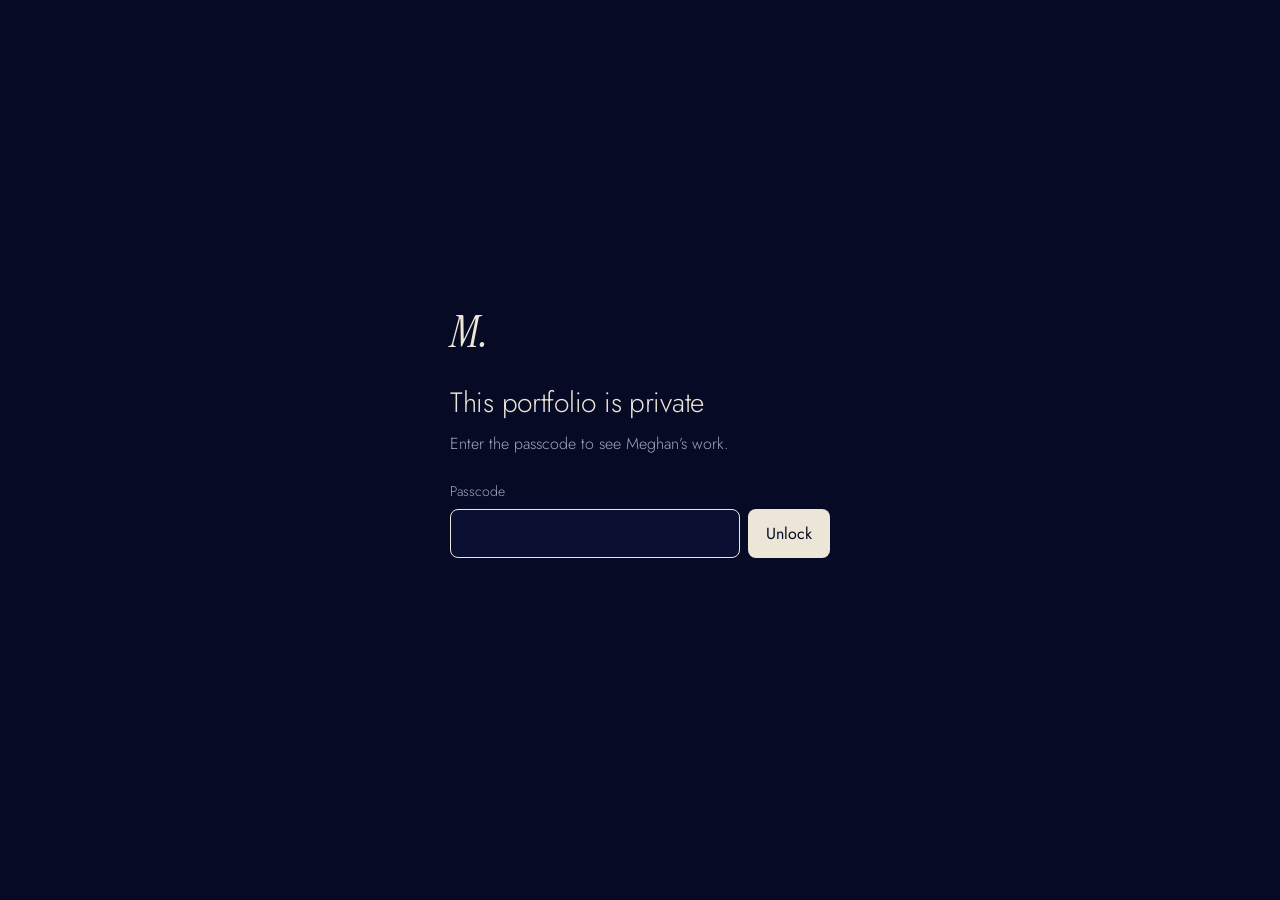
<file: ike.html>
<!doctype html>
<html lang="en" data-locked-page>
<head>
  <meta charset="utf-8">
  <meta name="viewport" content="width=device-width, initial-scale=1">
  <meta name="robots" content="noindex, nofollow">
  <title>Meghan Kulkarni, Product Designer</title>
  <link rel="icon" href="/favicon.ico" sizes="32x32">
  <link rel="icon" href="/favicon.svg" type="image/svg+xml">
  <link rel="apple-touch-icon" href="/apple-touch-icon.png">
  <link rel="preconnect" href="https://fonts.googleapis.com">
  <link rel="preconnect" href="https://fonts.gstatic.com" crossorigin>
  <link href="https://fonts.googleapis.com/css2?family=Instrument+Serif:ital@1&family=Jost:wght@300;400;500&display=swap" rel="stylesheet">
  <style>
    :root { --bg: #060a24; --bg-2: #0b1033; --ink: #ece6d8; --muted: #a3a6bc; --line: rgba(236, 230, 216, 0.28); --line-faint: rgba(236, 230, 216, 0.1); }
    * { box-sizing: border-box; }
    html, body { margin: 0; min-height: 100%; background: var(--bg); color: var(--ink); font-family: "Jost", "Futura", system-ui, sans-serif; font-weight: 300; }
    body { min-height: 100svh; display: grid; place-items: center; padding: 24px 16px; }
    .gate { width: min(100%, 380px); }
    .mark { font-family: "Instrument Serif", serif; font-style: italic; font-size: 44px; line-height: 1; margin: 0 0 28px; color: var(--ink); }
    h1 { font-weight: 300; font-size: 28px; letter-spacing: -0.01em; margin: 0 0 8px; }
    p { color: var(--muted); font-size: 16px; line-height: 1.6; margin: 0 0 24px; }
    label { display: block; font-size: 14px; color: var(--muted); margin-bottom: 8px; }
    .row { display: flex; gap: 8px; }
    input { flex: 1; min-width: 0; font: inherit; font-size: 16px; color: var(--ink); background: var(--bg-2); border: 1px solid var(--line); border-radius: 8px; padding: 12px 14px; }
    input:focus { outline: none; border-color: var(--ink); }
    button { font: inherit; font-size: 16px; font-weight: 400; color: var(--bg); background: var(--ink); border: 0; border-radius: 8px; padding: 0 18px; cursor: pointer; }
    button:disabled { opacity: 0.6; cursor: progress; }
    .error { min-height: 22px; margin: 10px 0 0; font-size: 14px; color: #e8a6a0; }
    .embedded { color: var(--muted); font-size: 15px; text-align: center; }
    /* the moment between passcode and site: the mark with a thin line running under it */
    .loading { position: fixed; inset: 0; z-index: 10; display: grid; place-items: center; background: var(--bg); }
    .loading[hidden] { display: none; }
    .loading .mark { margin: 0 0 18px; text-align: center; }
    .track { position: relative; width: 120px; height: 1px; overflow: hidden; background: var(--line-faint); }
    .track::after { content: ""; position: absolute; inset: 0 auto 0 0; width: 40%; background: var(--ink); animation: run 1.1s ease-in-out infinite; }
    @keyframes run { from { transform: translateX(-100%); } to { transform: translateX(250%); } }
    @media (prefers-reduced-motion: reduce) { .track::after { animation: none; width: 100%; opacity: 0.5; } }
  </style>
</head>
<body>
  <noscript><p>This portfolio needs JavaScript to unlock.</p></noscript>
  <main class="gate" id="gate" hidden>
    <p class="mark">M.</p>
    <h1>This portfolio is private</h1>
    <p>Enter the passcode to see Meghan’s work.</p>
    <form id="form">
      <label for="code">Passcode</label>
      <div class="row">
        <input id="code" type="password" autocomplete="current-password" autofocus required>
        <button id="go" type="submit">Unlock</button>
      </div>
      <p class="error" id="error" role="alert"></p>
    </form>
  </main>
  <p class="embedded" id="embedded" hidden>Unlock the portfolio to see this demo.</p>
  <div class="loading" id="loading" role="status" aria-label="Opening the portfolio" hidden><div><p class="mark">M.</p><div class="track"></div></div></div>
  <script>
    (() => {
      const payload = {"salt":"P1eafZM9g2emjdjSrk/63Q==","iv":"9WNM0hsrDNui3okM","data":"U7BriMcgSyWaFVKc6G/psz6iOi9e+Ceg9Bgs0jhsj9tLwx1XpG2y/L7dvOMVWD26HtqMEZPxbtG7yY2FOixyKUeuKjx/iG1mZLoU5IMctcUgHw+QbCjBl7HGrd19zgXXKVyO9tVvVIWStli/kZ6h06YyRBuYTBGbrXLUdvFyBYfarBrybZm+4erXKBTq0fPqPQ/[base64]/iSHDmc4G2nmeY/MNzz5nxjsbC/02nEJ9kIce4TZRew0UQ2XbdrR0Y0hTbu0Jefp7gNnSMeVcgerRCPjG/T7dnAmijvtmpHDPkqlH8XLMpMFSW6ZRBuwibfmhNFBQu9oug+oTmnOWFzDqqn6XR7B8P/JzOMFrV/+f7rk01bFI0tM5yK2Y5OPLnHi/QeeVVFo46+Xd48KcNqDM71PfNW/Wv7LJuIh3beDhqPRh55JXMlTEiSjEH4xa5Kk5MDZJCPQsdl52AGoJb9q8MjobbbIS3H1Ci4glaJfn88IL1kliY/H9R4wX5wTGButf+0nT+tSAuI9K2Zjtne2YD7KdWeRbwnjjgsHUL0dmqzw11lzEC5C/xtbX7hQMziHbj1StwHnaNz0McESUFGGIoYYKBwNoLbLeiNuEzmz+jkjRpgdBdCh8c5R5OlbPw1QZz3jHIZXmpJc7UpX+pg+LM85yUHeaYKNY69H3UqEt5UDtb+SM9q9Wjq0vfFO0azg62bgLv510iCHs6CdMsc8o/TqznAOfEuou0Rj8tSEfNOeTwlwb8PekHraEoMJAIMlUubsqtDiTVa/yf9JoQpZwuHxSXH/8oEonhWScRDktJZTVwHWtRrdNYNgomNXCGVhqO9TOIVt6dUkjlGMilVDrC3luyJzR/dTDmtiq5vP32MKL8S0nfP2OJJhLNeQkXIHo4eMA1dhiop2kxcdLOQGe37B7EVcFi+D05s9DIBsirYngrhpqGMJ9bteCyH5hy/2UzrTjD93+7BX6GL6hmtY1NFZr3UKnuy21ACfvoC0mnSBRLnJGkgxcaDsDGaEyK+0pD3xuCFchiwpx3AbxAuhjdkOFEIU0PeowdDoStzF7ePVuQsTYUI5GZWFdx5+sJPw0Zt62Wd5plUJXLBq3SkgditmR9RXb6Gp2Z486v0EjI/A3lb2x//P9fZECEU6eU7rHYQfIyPZY4AlJr4paYs3tTm4cBbUEJNySELwyowPb5MGL9fI/9WsdF+cjJFGVlWUv3sgkdi5nDbgCZXwrQx1NkvMwt91J0YfNB0JozAf/eLG1Yjmx3Jo1QfcVp/PO/M6goK3WZeriEk7beqRnoGRFFSCrv/MaInvUXzNfbGxM8tQdFGCbHaFxtV0y/RQRg3Baf8DA0yF33mQAL8y99Cyh+pds1Qru1aPVsa4uVkOEOVUF1RhiujoH01zJMXH0UkmWPLrvdHIeBkKVXminRWgyNhImjjyse6p/Ij2VkkyBWHjwq8dPJG0ndnui44cc4fyHeUNUAWb8sgGlSjK3TvsfaB1LQHKh8T0R1ehpjF7BcQGsmsqgW+MUXuvKmUSGzRgg+yDWP6UwtcQa06nV3ZpJyATwnAZFpVzLnsv0ExCRMVc7V59vZURK01G1F1PDdu+PHRzVmIP41M632usX/fwMQSsQYZOMZBTwckZf6vvDoXnBH3DXs6MExsW9994vJ+nCxPG2o+/YDV/jZIXZmKEDB7/AZx49C75hOE1eQMGaVA2TncxmOUluW8ce81DxZI9gaLHjwhmRuNpl/byXV5yQovarXr+W0dgp08bzWWo0Scm/polMt3fXJUu1IlRWGYEGCrsRPO7MKNSH5b8STR7Siya3U0XKgCxJxk8mOMC1WlqDETdXJwgt0qZG0GW+Um6jH9Q6TTZ+ZcmBh0poWKrYkIAkcrlxqo5rkZnk2OozqIWw6GH1ZsQRXlsmQr2BMt73HUywJW0ApmW32gh25sPXM3nLB7CgAbXLpidI4HJivCETE+4YGi/jBJDfPBjUQXxWoZ2wTl9VMObd90P4RdxuB/WotsGw1kBWwN1phIJdcDFw+FMAvnBRlGiHxb6siuO9wt5NISQem5PvkBwRDVqEMFFhFn+pj4xIhPCDGuTa5UVeqKI+vdMX0yfvRhfLAI+R+/IB+oa4sQuWYJ6vxYdwKqPVjn6RYpH8n+HwmYW+dxAyc1NjPTHv4oSbGo7aCK5s2S0axwiSz1shsN+czSrsSZ94kpIUBlRkO8X7gg8i1ZhnQQC/1dvPX36cQxW30UbjfXKvB9WXXKj4MGq/mIxIgRBeD4lsdfKJaHEPP8Im7RS/lKD6TNv0bErt9z3daOCxhkJfom6smjkFqZgF+mbszN+22N/4LigDYNO+aUyVMdNN1hcSJn465riboV/[base64]/YFAhnr/ZRYVcXjhoPIrLnSTEAizckP0Gi3LIhc3MfWVSPg+T5g83NL3U7/yGya5v22tYosGJ7JO6nCge/jB0NCBEeYXnFyX5A0cNYvGSHl3QUR87U5iNnzuHgWNPqwb3uIHDjP/b3CiQwvaC5j6ahRBLU6fig9cdKRAMRGvxWqy7h8q8BIPdxGt3C0C4hisVB34CMh3FLhs9wa5CvzcI44j0It4DhjOc79cBzTBFJumC3imXhj6OuwbSHWFL2nVoo6ydZ+AtvYO3+qzqGmu0glK2NU0Y1jaPYaxLimZn/0xYgA6qkVpHIbUWZBpD47wSrlc7o4f8updTxMVKIG6psFIlcf6G3qzGTiPRXiP9nanhnmb2jHSHCz8toV42EbSCkgWNSKzkzO0zeUYgOXOmP+NFU9pV73orxBpbS54XFiUznTGlb/OUxtVwi3TtZ/NslTsEe/Q3f8TYay2sVGhydiLjkdOjhcJDF0YN9+SWlNAl3MVks9eVuYxf34H/[base64]/c00YZS3Fg0Uc3MGPlzWLRCJkk6U/++be5nRBY2No7YCbT+aXWXzEcHumSqOmF03rJGgQh1xw3ydvBV1YG0HZk6He8pcPCB3UpLieUxhDB57Li15/fjJ+8p5K4e0H0jHgsvvxvugRw30EPX/[base64]/[base64]/rvZK+VQp0oueDsZhWVAogg7mgA+a5CLNQ28IBcNZ5tF9fHCLaCPae24d1dDpCvmvZYYEUrOwdIjAhj4y4BNWxj5OTBMGFe7W2h8qPbjyLSLNa0G46x8FpiOY9YLioKR395W40nmko4Lf9O/zJ2sR3d/VN8hOy/igt27ly+PoR2Zbv/V3h6KWq/kZ1yaY8t4gZdGvINQnp3MY8ijHtSI193j5XLwSRPwGnTQEg6vX116tOQoBOV9rKkctf4Te2McQFW1oHkQwm+qTArzlOlvzN0HqPwswRp07y9dx/t316wIGThgspUVXdoYmuQ54BePgx429pYja28dQ/KXKJcc7Gg8v+0zs4VeDcZh+0YSOX0AE5Ie4IRFy4iosXMV0ZByDZfR6y4gQCnFHc5T/3dUSPFi7hFty63X46SbH5uOcWCTF5LjTkTQMuFKsWp5v0izk8ADo18ySBdlyAvMefCjVdmkpdea4KNmIGwX3XK1aJXC4VoBeT52j9ndg1TA616qa43vabWRlC7rsJpPYNsZ+xJbp99xz/a2UL+B6oY36i5bx/L3W1GwYrVzvTcN2D/3wgj1eVipfX8moO054AS5D0oCAWrd4yeQoDCh8BbRyEJbanS4uzyQ2l3WbLrfqpnziJjAMeM1cyt3NAi8y6mxDrQKdqNo2J6J5abUnNbZqPGpoR6UskxDaBxe/rpT5gGSLuKjWUxWIux+CQIW5sgChd/XO3+k4O53ZGbcoGyuI/6WNnePjkW1DBMWl0KQzh49HmrQfth9Tup47cN3UUpKD0D2RsJ+QL4BJ7oMsFjfLnaoENoZcu935BfX0G/jFHAfz9o42SacZ30RJ5zYzzZThSWll/jpakX+UM7AZFRSIeJRYxRih88aD+34OqWaFrumHiggeY62kzzfBm40u1D7nZhsl0lbcGdVEyspGA5zkY9mPWQDFLGjkLvNoevj0I+S3eXvGQlCbNJaHNFNxw7WLQCWj6nyjPFNsachyvGDo5FrfF+8ZCowSY/HLU4HYr1cLUe5hHtAU9YFdvrMCG9bzbv+uOHoQA2vBXiYZF0XoO1O3j584D39Iex4g32RUmg5g1FqfW1rTr+DgnkJ9HmtV9UPKu3SYStO+Dew4bjHKzAuhxEBcVdC1h0t4HXLIoABRR66khCWSrZiAoUHJs12aJcv7R8WgjfgyO9aPjn/jTEnHi9dmHfbR+AWVSgLXJFRTNDeXNvVYWBBWfNrQNKxzgGnUxS4IA8euARR0adaF+W8ikbDMC/BtcQKsCmKA+PRSYWWvqeMpbPx5GE20ZDRb2zxTIs6eyZx9PpIdYsOu/ZJ3ZvEx2N7hDk4mI7cm0EqUpXjh4PgIMmuC87YJcmRfjPcjOkWVgKR4ixDi7vscypFfdRmZfNtAwW5UMo90dZqCgX1+bVIGkTpFuXPiR7xi2EiYBQqvuGUZb4zCqrXl0uzXxJLHjp/H+AB9k69GwCuqh246DN3hZtNgWIsvVOEXOeEA/57fjjDm77XnTn9XOku3zmneqwIHbmH2Io3DvFzxb73H5Uexs7NRIYt/wBx8wHoAZ+Ohob6cyfhgQNoQJ5CtQs8iK0pKesDEQ9uOKiY1o8Z7D7CFh58LjiSuGntXg2osAgNB8bHy54lcQmVAHKv70qXRQNqsGG1RKrYAMr6NvYcKfYaCaQQlJnJCif9tpKOf1TEeMjzYj+5Ma+LdY0KMDH7TeXl9sdb/[base64]/vB30ftb3ZoMIbZzO2DQBVPLQ87F8Zay5qkkQSBJmPjic/Ms+QpK/AsEMcWUZ2vycosjC898d+io07MPzJp26Vou/mYpiE464Id/t+9xxYoXVe/aHqomSRk0+9ykyzsrq7fZLWNZBZGp6+iSLcxlry/GdLi0zmb0dbCjuiZhFC+s01I2fTh0mKJUGB7bdH0HXHAkIwx6+gAPC2HJ1bKVQOs2mcOa0cvYliZ5pdnRIcs6ijAWIHffagmZQu3t1LPKi5Jm7nplnmfoZ8AEjkbu//cHOhfE/3wq/JoECOceL61diUeneV0FgJUPBw5XR5PAWQt/55YlQ9Yj0y7XrvhYHVcY9pEcx+d8lCC9WQGqmMtecidTLiM5wA7VMP3Yn+ZXcSM52j8KaK3F6WqGYlQBvU2p8Q5JbY25zDF2ZM8Gcwx8K82MFRbIZ7hEEmyc/smfGJWxKUqbiWhyLa0e0scfKSrluHBft3ormLR3oZZErnn1LoeNIxLfEHFyffUh68Wk10PRYiX/hvQyp+Kc6aT63bHsyOSGY91wo80YtqputasINeFtvisSIyEHpTkAPPTwbrFki3DyE2JwTDADKlhvW20UwQcYVIUdJanqMjGJ6KeRvZujvfLxGwB3CQGIZkwsTIcEi8i3X3rA41CDB03R6Xtm4kjiqB/8C1LpYJ6bWxS2R0o5ACQtHsUv2nXb/oGqj4VL+tvM6z1A1HtKYTbcR3gIxBzEKrbx3+VOFthPY5QpEkz1m/KsnSiAox4HvC3PIJWRCN57uTwolhMlc6ScJ6pvTdn42mMMlx8SUo/cyGRRpj/JDJoEkC1mf/aM/b/uek/HiCUjJZiWBq9T1tY/jEO41XZ4qL2R5OLjfEYwBJGtX8zE5G0GcS4rcwAE6/zVvxCF/qPGay05iyrpH2hRRtYL+64OpUknbDtiuhfWNaQ1DUi1IlLS21fMoDkAwf1hL1F+v7XIwIWSBJp2I7vmR4vI/f44OoQBYJY+wKkRq99yTgJNkDdejysM5FpCQdPQrAUGOyEO3pFWaTXbV3lsuH2kpFeI0euc3emivr+Sne6g0Byx1l0x0Hp2f1+S2kNyL9xgcstMpRhdg8sgAhqoIn3V9cExPbswPMwcxH9L9jLYyN8ECThwkZ2D0VpmcYUu7UGdHsAw+3P0i/micRuXRZjSvlmNTT/biOztocL1/wfSygsmzsI4C0kyTF/NrHF94eEBY3ZXjanqJfAKWxfKM5ETWJGHzDSf49kKCrk0jNjjGEk7aoHkKUyBIpUQ5KeVR36IDk9e/d7Gkm0vKI4sAZlzNGsxb6X6UXs9qMvKuITuMCS0rStZfCUUG28NCfMSwYetN5NBcKtI0guPtvGicGD01dptI8VxY8aP1eoATb0v1JlIsFXzQSR/6Vcf+tYbCZnyJAi+4CtSMR9lWU6zoyao6csGZfsDqVljxFMREop+Gew6zzj60f/C1cZdPiyXHCbn3XWurXGnOEtXamVp4YwW65HCnk6RIwIV1w/TCda9l2HkT8Ea3A7fElXMF5baOWUTCvzc7qFZVbTNfVHTQ0jvhIWMQbrI1/vQ8z4N1ALOqrBOkDMHs3f1rzhN7exKM0I7nqLAba+NpkdhpLrLojS0eSzPFiipa6iEFgW7M2fHBq2aS8UlFFIqLLohA9Hj9ofmTBKTbU12/khKvgawOv689VNNoxjhLYF3/6S1iA/FwL84GwZ3ItnF7a/nUTxJfXl5gAdywgqUMQbZqcnxqQHdYEq8bMF+Ajaap2TI1ENZRGOONVo5sPZkrnA87Sw0/dbF5lVxVSWMg/tO2j28F/fylx86UpcpipV5/enK6Q6iAxi7GVdVnzKHOlmAAI0NF+oXLJ4c8unLHvQWJx5V8eduK8YYp2YVdh7L15JLVbYBGCeL6QekkW/Qt0f5fvJo7j9TZt23AfDbo5kI7Gk7Epy7O7j/pJssz/GSPrH/yzfCIo9jQGHj9KmeURDy35pko4uDN4dlhhfJhmyq8NiDpTfkFUzsSyetmzwhXNu8MHRh6+yjAYKoWT2m9+Cua9WCeL4Qdmm/YY3jmOnU0gStGCf0s00M2+RIPEGLNqyxxRjw3OvBAKOqrbSyadXkcEivpLqjiD2EZ5TpS1D9kn1BTROkBa/UkAdlFnAbxaAv5+gwGEesZdM+rCPt1Grfh4xaUXRdhF6u+S/lDYoehnGS6OxfqVgKXb7mQs7PXA5k85uXfuB2SodcaHNolxOVAnQAMzI5rUt5Tw+61Bm09tkdEMTUjiY+wq097rwu67L153TBR0TT7keSoJk+/uLKRlfs+B8U/NahJ+JHMk3UXpIOJ/8UOjRoay7FjuBhOPcECbSkLNWaR/g6RV3N2VyVpuuUy2l9CJD2mCgPdH5UtQkkrYqcvUIcRLgGzfrGAX1liqpZ1Rznkd4UWukatN+SdUgWC4eyrM64dcg+BJ2bKqccE+1bPPQ2/[base64]/HoXFO3nOTKAb1IRJTAKPVVxDni84u6aBt/feCgnsOysmx1iUdZqxlvlBKPTUQf162ItjunqOOG5I9AcUKUxw4EAAUym44W1WJlJnwVv5a/Wrw+hVP9aObm9coMVC5ooHWsvMuEg51k+QooLbVn2e0QECB9gaLk0xqssnVZIRsyxYi/K/CdFzT7BHPFaBXC1jSnx73oG8ibvST77AxS/UKFfDnt/e4zIp+h1TlJc0jXEGxNdjStZVcxi7poZs46PowyyYpiVPLON6YtehyiLRajoDWi/bfP+zMmimSXbrmpLaVq2u8WmGLXyH0mk8DZbZJZEJi9a2B3Ms5FLh2z31BfNJofmDvgvzb8jCiNnY1V30JkH783cmSH3Az0S1Y/tYxheWK6Ai5Wwg6+eudXoLyvMxO6VTkj35Tdfh9I+wVI37KyiEmh1C2BveZUYEtET0GtKTZdgUwuufzXxdqgjFuEWEYtc52tg+BOJ2ewu80gRswQB0dVkw5SA/lT1IqjFO5McHYUuu5cvgsKp/wwTr4+a4P678gu7LwZ4zSQb4F9nK3W9zAYJlnvYKcpfveopTVRNU84oqGXdJARA6bPP+HzznFpK4X8ZQaApxu/j+c1/u2SWJfYd56O931n0uJ3ZFk+uzkE8Enoo8lIMZuyGJh/8uWt2qAHsWSdMBjXPg8VRaVXfDVVkf1BnbJtJRZgMft59j+2LURqi1GDAlnibOIRQi1ymuRp/9VdKFlWGZFIaQ5xlAdXq2u+VKzgSwdOKqtpzzKts2UKCzk4EG+PRwd+RNLulTgAEz57UjX5iVADxxwaqwMkTjbhgODoofsI8UVkULkhzPH0pfYJLpZkYixZuXdkpb4PndhNQuvbDOkINy4/n/FOsL/sN2Jd/ysXBvCw5o0m/8/XZ6i5eI2LCHesZt1VxDE64WCy5zrJqAHZgFAQ9wO4wBHu09HtWwBEDhIL+32g1U/I4Nu9zqV9gk3/H48rObTgmx/Cw8kDHVYm5rIuHrucSX8jKjmSxyejH08TcN5s6KP/h2UhjeSPf8z6Gq+Mz5Xl5RUVfTosn4wX+8eHFO/EUBcxsddHoDda6laVtd4Hh06o3fkJQDOirTTKyDlt97JQQhde7/Ofw1R7WHvxCGthdpXRPSzDOaeyNccK5nbvPbj2UDtF8UZiAXPUPWmlCrdLWktvH6uVi0C/695o/bp/hQFKl32vc6sWybBXMvhsL3o34f8D/YUmgtD/RHH59zKHFK+UgoIZMnFuK0jLUp4vib1IWaBljOtGEE/[base64]/ubWzVysSHhE6qjhuADxAuP6vu+OZuwdSdZ4wFX3VRt+A7rjoiXN9ma2sDcOpWK1iu5wKeV5KVHXWbDsfjLHqxBQZjlHvue3sO/zEJ+xjb7uVAsIMjp279CVDjdHyD/[base64]/RSYZztd8qs56UM7WtFABVvjtnl2xnVUkLIRn+qc87Br48hp5ihWeEGuFb9MfSQnX828DljF/LTGD6AsRq2D2lTJjhKmFoh57rnGvlRneHjb+WZkR20oA+gIKdDZcru3CSycd0b7e1tC4PaUAm88rIU5BAyRvHDLxusXf0yXtXsjoRs8TTkrJRVT8ChyRPAtCPh8QKTpvz2WtYVObpxMmf98UU/0zjfrd7vsNYEn3kwFU6jEKTXjYr1U3HGsNAgYMQ3V9N9wJkvqjdOCUDa+Ut13XBFbpvfa0/gQi655qUugrNbdF6yIJOyhrYiKrfi4C9aKEluntUBwRUp9FVR3eRpDQUI4XcLihE409JWBX7THfW0Z1TzM6bCEZso+gtB80hB3vHDQhz6IaRmEp2bkM8q86c8A5Vrlvln9isjQqGxMjiH6E683rphHo3/uhtIpqqzl1F898lB7hG1QpygNW/OLlFcna7EZnP0qBIxVh/xCM9kG327WMrp9z4s2GaVk5iz440oDUaJrkY4msQ5drudDySMupL2HGDhCzl1qH+oHynBV7pNNWXY/ELh7+AuZevDt7SiFscIJboHSGyoNjj5izVZhx9DXI/6CLEsQQ4W5qs8wB9UR6DPMscwCeRY6HztyOxZ2QvYBLE6AmjgLMsMiJHsfnV1+ZnKYaW9XpjHoZh/sPv0m9L0YpYPMNrg/wkG2cCzINbNa4n0yIpyi4bMUzZOejl9pP51Gdvg2d1QVoiCyupZxCY6BygN/7n3zFuDd/dAwwpMeAFc77pky/aEKaDJRR91rfwCUmfV13a7avFsJgD2KldHDA7Tji/CuWP+Uv5WoZ5HW9lTT6L3XTTATZRaeIrghy/MY3fTazvk6ogqSDmukmli/Kw1KInBlZoHOxOvYqp2vdKZGRZbMg6KrNgNFGvXeX7++JgdmTPxTx4f0HqbMAjSFkqIyRznpM6Wg2almOyFtfRjMWeDSX0Xh0AYVk2d1nWdCE4CnDLpPbU0KAlZmLyHkKytYuvCT+eX7VBKnNY+DksygeoPpmH82Xd3xQF02sxYKgwOp0ni4/jO/2zjlvRd+8YSOWKWnsAIbU2X9at6UoH/tstwLIjr8TJ8qFsZN/[base64]/7qO01eSUVve8zw/e8OMZ/216WtAG7ZN7P7trYu6PCrjeB0v5vxX6jcx3kx9Vdl7/Xw43Y6KEDrCVsdnxF8gYsr4LBYXE8iORe2NNvfO0sI3JobJdGS35W4dVDoD9K0piXjD/HvIn8oLj7wQ2hTriu7GmzfFELSLjsmpWbMiIxhsLAFxJvsXB1B5VfNdUepaGiAlNNIS9HjLiEUQMlzNvJkl+a4Bjl7yR6fkzad3nbQUrmipo5V6k2X1QGc9Em/ALIyLxtUWnXWApDl+2eLe/fXCSqju7cElZnMpOPkLug1db1jp6qA4/[base64]/uBupSNbNS12QOowroaCwclwArFn1p5VJtNvj5su/rgHCgGlgFgDogzKdZklkfxGFonAHm6AxYr3kyNPYTZ6lyzAMQKOA/CjemrooZReRs8qHbEQK00zwUuKqhICi23Nhome6v5i+zGXLIPM0Fzr5/6WDds7rz7NtxvSumogyim7vg/[base64]/[base64]/oh+jRo7Xneaj4Y+oqXSS+iYcDHP8Fop/UGHng8Y7ZvWI3jJAgV1CmHyQOlgRbEA1pLgJsRK1ahP0L+kBIfdIwFd28BBCUgCbVlneH33jUFKELD5XFusyiFCD5s0I/O35+soP29TlDWJQackRoBKh/6YNSq/Xc9V48YCxva3Hqu6RaegibEgyenMEVyjiKp728WRdpU9/eUjeWceAoRdGflDEgknoBhdh4S9CxQiyNe64Q8DJQcCwr9jL3K8q0Mh9fsWNzllLvfZxYOQ19+FWOkLPYcwINnzplKjOZ7wrqbk6C7o7vP05vH/N18rMuc3bQ27zIrUsMPjSmewmzOUDY2e/XDG4z3+Q40m7X7CbJiYIyV+TTs0EaLEz3ciDWn9fCcPjTwkL0VDXA/QrXM2aTPRvhKeGBh548geFAy/RZRF5dx/0ohiLSa80az/h/+aNEM5uGHcugI3cnyMl1dzJcwBL0X0k3LpHR3u0xUqwnxUS/JBS7+0rHeBvaq/aTCDMzOR5PET2tww1Xt2Y9E5QtJ8w0KnzTnKCGA6XSLCdMC7aPxR1Tiy5iLLerPdfDV/bZ6CYcZM86vKXwby+TYFVVAj4kDxbhBZNXqCqB4Zul4n9sZSfBcy7BT3QANmYYRZRoVZLmKt6D4jgFVBY+sadbdpoXpM/T8ctRy7HeNuoIZGy2J3nZg50jkVCHImWpHatvOHbJzgpWgAqLsS6RX1KOTlN8/WZYjUjLxNh0Jsb5vQDpR7tWhudAUxO0MXD4uIkZRqw5chGV1d078E3hksx6z5a4y2gVRnwgngGVwRIsF9dTqdK9bBus8VI22aNp7GMM4oGHpqYjoxXevDtqZxMHsxXYM5MqoXEpyPCR1XosJgZYQ/Bh2mvtUZ5vv44ynYkjHcqtXx5lVuKGB1pPujY4KtRGd0JeqFRK6FLZ95XQGstip/PHhFnkRoB2SUrFWI6ngdFat+tUNffwQVsqxo8MRHFOBgLW0sfTzlWKlA26klWuOM8pU3XXKt/Gl+etAFHj7DzeFXkhtbpBIrbvTWj+FMFDwxzJtIXGEwajvSoWep8sYpuWJHXgls3Mw9gsSUbQcocaNSIsFJSVvA9BarpdGAN2Wgif/IdGwliDcmf1YUlJ6s8vruzVjsRXojYEIbqTkCaks3JK2EvwQO7M0h6CqaeJlIKWaioyXI1IpKuEHMrzOfRo0/9nf87YYr/KK4IeiN1d3lpjRkJSMmpm3/HaYHoBj+2HLHPI8hSh2YK7ScY54v/A0tx9xmX61wn/UunahzwlnGwoLq6tkmHWwnxruTF1qn8w0ji+xClHgc8Gb/avGuTk2FDkQRDzFTphiM1Vl0SguWyQjawL/dmLHKyd19qU6DdvfFCkX5URkGHS8MGP78miNa2IXwaDIJocqTBlarJPPvKdAtOWksR2SLp2YYesjKmACvVtuvoo1+/HitBkjze+TEAUho9zxf5RVt8i7YU7vgC8+evRyfIBDMDDuPAfmKawq/[base64]/AUf8DaULRFOE8U1rLqaYvCK+zoZlJ4p6pqpaCGJCnN4/5bK9pRIUeGi2fBn/C+RWbrlCzDCRBiSfdVx6f/GBAjIhoILCsRqRGn3CXmziQ0v93fZp2Ix39cRU6I3xgB9lNJF9WOfDgQWGMazfE4G/LHJ+pZ01bZ/49b8ma4CO30J00FTYl+JXPsnRlq6DyH3fDrayFvXVZkK5xUcWq8yIFEwMyYHBurWC4wt9v0Ex8kaiG7re36bLGnucz3mZHOgedy0ibmICSKvrpoZ1LS2ckrn2Tb/7dy5jPMRH/XUA6Ndretd7eK9I6l/7I/[base64]/bJJVtaknF5rF6Kgyj6erdSaEqAUdcGUEGhgKEddcio51pmIRnS8V+D+eBMIzmsqHWPn6vmMjrlhHk30t6Uf/0UUuIdvQyfEdbTaoojTFuioNRpKKBdKtqEXaE0cbkWIs3bpoFbEvsiq4VVM2+FsaDMUUWiLjHEmeB5eKcPMTMlTBLuCm3yVxXqatqCkAC18cJBkyXu+LgiNF5WFhQl9e5Sy+7WFQ/+vHiixCT+0ewMXsYPwJE0ODBosX9vTG1J2dUeI+O30DpEl0O/N9uYebGS6DU/xB98aHk1IPiEyrwmw/U1ePgfN1wPQtPY0D5u4vxVyB3pULz1SuDJ9OTCSzDI9dv14TZZHNK7RSkKollJ1SHCNshLNc1Zq/Bpi6eXEjBywdl0fPaloJS89QcmqdFGszjnLb8Y22WVXMiooOrOSZ7S9CmD+e4qbJklw9+HfHprszSg19NBxzhNjJYbwjiDUIPb/46JMR8c7GzriuRi4Duqg6o/0Ek1KotJpZcCsOC2zB07LGMXmrYiZiJ2bRqoDmub3tKU7Rgra+y6fXu+R9aUpeUpZCxNfn5eLWdkaeuztO3hoGwhIUw2kIaw8T5Yb1uRWUgnHucPjoAKzs9kfaeh0tvCnUh27Gop96GyhmvIHgvhD/Imue82PSxIdgEW/[base64]/Q11s21z/qNaYEDHfzR8HCjbN+jsmSihp0eJRuJwWbdzxqJ66XTxmL4xrAgFBqmiiOOLGgZCHDCOt+oXfSJ1eFCgU2dI/OV80QEP82XfcqUrtgIpO2RNRF7T5wpIEBgT0fHe5e/na2OlfZ7xxGYrXkMiY11tZs/iZ+VRMToqJjxDugyMwvEj4umkBogZ9WB4j+Ge9DQl8eX8OruJayyM23IhX3UAvbaY4JClR7I6e6+TF5l46Z9prBlZGOGmOfme2XYsmaMuSo6sUAxouX5D8+p6UVFF89cJpJCgkKtK2jT7VQOeZBrF+VAmM1/jpPY9ABS7yTYy+Nqekz5W4igiKGGnxFW8BpHpVdeaUGVq88u1tNkHfr5vhQIUnCPf/DWN6VvYY3niIZh+YSQ85Yk47ibp1YAfyFR9by2Cc+cu34B+Uv//37SYlKZCTilGDdlNj9wLFkPYIFaUvTx5ElntvPMmMLFs+2S8w616qqRpLYa3GIf89Aa35MnOGQUcvm0addxi9FBbWD15N1gJSGq6J/fviGh4iFIu23jTToZp8OQvbFRPQpt42yM6Ap6cBn6oyonDQOQ+apEWxYpEqmMvraCFpW9bk7truj+SJMnt9fZJnXaNTXcl3E5oTcnacnlTaEeu3ipzP5jdY6kC2fuNRvzjfbjUuzXctBqJx+LEcjOKGlkRIDGo7w3dDvbTj0dB65d39qjIVt+LCxHjocN/GOgJWW5w62ERH2Dbq6tIda54l8rkcgvkB0NRl/XGCFj6dZLnU1kcZK8OJ2V6WAs7PjM6TiTooOIyxDj70N2pPz7JZOqQoN0/ngNSOv4O6mEp1yP0ngf7uxDLpqlboOHaL1T5IKlAOQqMgjr7uQu+U09BeLfskoGKTYyiC3hBC5aJe3RBVMJhegNDnx91QVyGnyUu7dbuuB+57Etua7QWiMVf/quvWuFA5iB4gaqhcLZRI0t8hSA3V2xwGGwFW5zXUAyR3mNjYBrB2LppGpmyJR9kY7PSe/O+FWuxKzX9t8bt+SMw1Zk1XLMiNM/S0BbWtZ+xTqVnDad2hJ3Jta0zL7HulqM4uI86mpPX6elV4K36p/r57bLUS90SdyxwjS4MH5taJgAeD0av7CaNccs9wXTftddzTnfPHlmo8+bR0QkoaKy+0zFIfs0nRvGlyehTiSwVTutQaf34tpH6Nlwz5vlX5SNo3c2/eH5qrzVsj/TTzpiJAgEK/SxJCQbSZi5rocvSsJ1eS5Cn00ETidAZN0wnOX6gpXUGhPW7kZ0JAUeTw9x21D0inhNeHKisQQfkidkasReBuBeyVyhvNICWCiL34DMpWOayZGvxWgRPhAXNtKqV1O+TWrGdqixVCq5IRPXwPY2ahQpT9GPSGl3c8i88LKZi/59quqnLMUnWFcXjSOXeOj+L7VkG1WiVvpyoe3zdj5mzvCG5Z79oz3GL2C8glBNGXdvqgm81eEShZvUZr6/gy9Zm98jK3ubw7VJoyMtUayRuFvHhCUekanpY9+4NmJiansi57CVydhRBA+cnJ1oKum1E5kAi4MvDGQjTZ9ZQ6YfyKljpRXk5g4fws0UbBL8rEq/[base64]/6G3Mp0f152SSggMmdn4KByJGKfVMriwkgiGXAGWOlj/qJSvELmro5KCa/rpFY6hoi/ME1/4vMx5xwpbDZAj6bhp/dVDP08KvKu1D+OEcbB03bPfy0vq+LAJiBhhERiPVXVrXnevgB7Fp/Fhl3N1T4yfq7qZ0TZqzCmtBWXCX9OkeQihNOV9Pcb/[base64]/r0OZluTK5eFzzFQdUxojrKv5KpBfORFG+UQZH6LWfXoIs3PnRDcVi+VpCSokRZnHR3T7IyWPiKBLBEa7dIQB+dLXhvtAM/cUvbsYoFTzJAbA0G/G0Dwa+61GmZmctty2J3wO/vr1aBl1U4b4IV7KTx6cWJSCq7gBcirSZPGxYqXu/7K/9XORt/xBnLyOdedhZJmALxebjWd74MeeteBBwnZviUjp1tlwd/dbtbQTm+sTUFYoL/ID1r+FMdc7QpnPfxBT4+WBxR0qBqawfRfukfGLHBmRXbBiPIkfuMucXrozgNiqmGOd/[base64]/[base64]/1MZK4pMQIBl37BQCMKmq5JNT48blHi0EH84KjWri5qk0evH2A8zfabIS8iajKn6mqkuPXvIr7jNWo/fQo11Q+Kx6lGQZQC0GamewpwQ8fyU22Yvr+4FVNKFherXIkqorKZBxoCFpr2pcZgCXijrZBNZDoffo+lmm9XMLd+cLfYUPy6jDB1x92TjPEOO7FXlSE0D0FmjoKCMZFwJUPoLlEXP3gDQE62Wi3bKXFPf1SApGx6UZiKa5ZbiDydNjBlPjcCJmoCMmRW/pPeJrjv4SLnqOl+1kRq/TU3+q8sBNw1SNLI4WM0VVMrswRnj7hkfJXIy9IyT8jgKyGdtS9+/KaD/3oa2X9hIeI3b83RNaZeF4rJnkPL6koux9LOC3ktozODehR3VKwXqvYkwZ8mL68ze3XEJvcNCtkFFSi5brK9L2FssPhGaQWG37HWdxYYC8tSPFgogV1v4mO5XPjxDXVWqTmmHQdMfLHP6YNBR4Alg8zotF9+vevih3TIus/XIrLf1ygLGRLBKSjg/Bp/DN4ldaiP6uIUDj6S/J3XdAGqyDn5F1vSxXuWYSJB4isNeyAI0ey+srML4GF/4iPNLnAWx2PDFVY3mKddIS9lqX01rlj0e6zOE6kx7xgJiGIKr/YXWaxg785P4xVoXQn6wDwOfagRBvi6JvKeVsuTE14FloM5wEdspCo6reghlvrdmNVjZY/[base64]/kJ5MKPsgjpFHXCJu51QsernES9kRUvsiL9HBbizDE/mdJnjQMXoWZLyU+lMbqkINYqsvVzvlVWZFVsWKpXNsIkJDSw4KfYiItSXCIHhj4b+d/D2ZAgYLLluRopnHtTVFrrSMqKoXqg/SFxl/dIEvJSOlSttOb5UPQGN2EvaFF1zeOlR7cmqG6cTKhX/r3JH+ym3mLawFgwZPDM+U41iUINK2OjNtDP/QNQ37fcHqDJF1BCa6bGHpUUv/gHhXaCZ2rOiQoM5c7NwaF7PBtEJQNjBsrmgnoTi49UCk44c/q4I/wnYRYWOH1Qc1qjcuwZg5y1bm543XWUGO0GRkSH+4N3o+NSscd3dSG9ps0mzgsS67x9uHdFQpBMGAAGvOi7SujDeMTh2u5FFLokd/dcUrvrRRunYVdg/6uOxKEx5Ve5CDK38Cwf6yrK4vHkfS2KY+QilG0eshCBGP7AuZjcxCz0xPGKlqwaS4H6bbQ3cMgc84/85qpySSTGh8GoXLdOgvpvYGFXpQtQliJxjdyZgWRlx1giCJydezqyNzmUS0rTCdUx8+zrZiMHz7QABtjMouT+QF5NwpW4JBCAB2B6yvRWPrETGWAkoKTmnpYGBIT7C9WZx7n9MW3R72hmksUgRUVd9xcFbNrrvyhZONFUYvbX+wyL3v0CbJNeuYnwLX/XglX1cg0SDbORxVp78FlNykSagvkX60UgSuadt9yC0tmm8MODR30DOoPDj8ni05tVQmGg5vYvT78j7f8xItpI5VUjLD3BvmmwTOlc4/oJHsvYnj5er+58HSW3N827PBKcihWxjaI2zleoR4dhqvYj3iUCvVjk/EaoxIuo2o+iMEVXxKQB4kSL650okMPXv6/eo3mjz3uiAw9S+6lkfP0TZbwNzNWo8pDcyHKDfTL6OSFgvy2n+wVW89CE29O2OPgQoQwG9gWNLzfMr/kB/bb2jp5kbItU05aybBVH2182bVP92PvAAF8xGGoy5OJ8W+PTpNUTKPxGOvl9O0cCobkZukOtkjGojvwya+vaw5ouh/qYDUofo2Pt2tiQF1IUdRY3/eTLiJwcjFUFx7tEnrLLRWlWPkkBCozYEHVYprHmsSxWQABglr6IVFxkUxkEHdcQm+2TUvGggNyB4NHP4ilkjlseRFv8f4b1xF5yFf7s3cck2vEMcnd8DktWf9wTgddtD76cymzmBdEnaGxXa8QMrZWBnWU//sG9K0+Idx9sqiUKJRePVlnH1Hppkx1i+c4xU8bFvIPtg+yJ9SJd1VYHq8CVnIGZaY7EXsD/HrsyRmnUUfmxK+MKPfiwoPNUOdCKAhpd8okrp5SnmTDS+3xFk8J5Hb9x4UCn805szE9U68/Hhd8FYKqZGi2QnEUzQvSMl9FFfS04pjNeZeHi7nFsG6xQG7LNv8/[base64]/q+inSXtAP9uirrqnpPG89B3u4oN5DZHLLVz5yaM18OxwLe7+xXM4Ca0rnl2chB33pPbOZI/2U63RiVw3AlvZjeZAGaqUFG/tMQyexOBmQYORE/NbWy2oKJB1yUmoq3Y5wYKWRnMym76MGVZq/qJiiOxvGEdspjQZXYZwKlnGQ+vrJM3u0FJaYHXW6HLHD2wVeyv1ar7I7q5HWaQwaN1EhM8NwCyE+TEBnY/2itlIwX6ocPQ3+UUs/ART7qotNv/D8l/gHOD/6wpZLnd/o93epO4Z0oC/fsUQyDsiRba0kDBxrVP8ryrMbCyEpSDDNUQ5XSUGLMewjETEAMDTIZv5ppnMhq+7GQnQRU7Ay4mEmnKOjbIVEprzDYVzQqIG95evc0AMtMIo5+qTPQKwSKfaOB5JkVl7ZlAT7qq9i/eXDxwuErm8iuJHB7PKm48LYkUNMLj2U4Rpw9TpsPj9tPXmRRXlRmdeFHldY2BTIZToDjCTc/OGk6RQzpUIl5lWWIm/xaj9E/NDBis3u8fpRE9Xp+tI7N5cdJqMKfFPDjaBEhJDPqYzE35hLij6eA+qBi9qpChEm2BadjzKgqyHN1UZQ==","iterations":600000};
      const embedded = false;
      const bytes = (s) => Uint8Array.from(atob(s), (c) => c.charCodeAt(0));
      const slot = 'mk-portfolio-key:' + payload.salt;
      const store = {
        get() { try { return localStorage.getItem(slot); } catch { return null; } },
        set(v) { try { localStorage.setItem(slot, v); } catch {} },
        clear() { try { localStorage.removeItem(slot); } catch {} },
      };

      async function open(key) {
        const plain = await crypto.subtle.decrypt({ name: 'AES-GCM', iv: bytes(payload.iv) }, key, bytes(payload.data));
        const html = new TextDecoder().decode(plain);
        const hash = location.hash;
        // Swap only once this lock page has finished loading: opened any earlier (a returning
        // visitor's remembered key decrypts that fast), the browser keeps parts of the lock page,
        // and its loader stays on top of the site
        if (document.readyState !== 'complete') await new Promise((done) => addEventListener('load', done, { once: true }));
        document.open();
        document.write(html);
        document.close();
        if (hash) setTimeout(() => document.getElementById(decodeURIComponent(hash.slice(1)))?.scrollIntoView(), 50);
      }

      const loading = document.getElementById('loading');

      // Unlocking takes a few milliseconds, too fast to see the loader. On the way into the site
      // (the passcode, or a new visit) it stays up for one sweep of its line; moving between
      // pages after that stays instant.
      const MIN_MS = 1100;
      const entered = {
        get() { try { return sessionStorage.getItem('mk-entered') === '1'; } catch { return true; } },
        set() { try { sessionStorage.setItem('mk-entered', '1'); } catch {} },
      };
      async function hold(since) {
        const left = MIN_MS - (performance.now() - since);
        if (left > 0) await new Promise((done) => setTimeout(done, left));
        entered.set();
      }

      async function fromStore() {
        const raw = store.get();
        if (!raw) return false;
        const show = !embedded && !entered.get(), since = performance.now();
        if (show) loading.hidden = false;
        try {
          const key = await crypto.subtle.importKey('raw', bytes(raw), 'AES-GCM', false, ['decrypt']);
          if (show) await hold(since);
          await open(key);
          return true;
        } catch { store.clear(); loading.hidden = true; return false; }
      }

      async function fromPasscode(code, since) {
        const material = await crypto.subtle.importKey('raw', new TextEncoder().encode(code), 'PBKDF2', false, ['deriveKey']);
        const key = await crypto.subtle.deriveKey(
          { name: 'PBKDF2', salt: bytes(payload.salt), iterations: payload.iterations, hash: 'SHA-256' },
          material, { name: 'AES-GCM', length: 256 }, true, ['decrypt']);
        // Check the passcode before remembering it, and remember it before the page swaps in,
        // so the demos the page loads in iframes find the key straight away
        await crypto.subtle.decrypt({ name: 'AES-GCM', iv: bytes(payload.iv) }, key, bytes(payload.data));
        const raw = new Uint8Array(await crypto.subtle.exportKey('raw', key));
        store.set(btoa(String.fromCharCode(...raw)));
        await hold(since);
        await open(key);
      }

      fromStore().then((done) => {
        if (done) return;
        if (embedded) { document.getElementById('embedded').hidden = false; return; }
        const gate = document.getElementById('gate'), form = document.getElementById('form');
        const input = document.getElementById('code'), go = document.getElementById('go'), error = document.getElementById('error');
        gate.hidden = false;
        input.focus();
        form.addEventListener('submit', async (e) => {
          e.preventDefault();
          go.disabled = true; error.textContent = ''; loading.hidden = false;
          try { await fromPasscode(input.value, performance.now()); }
          catch { loading.hidden = true; error.textContent = 'That passcode didn’t work. Try again.'; go.disabled = false; input.select(); }
        });
      });
    })();
  </script>
</body>
</html>
</file>
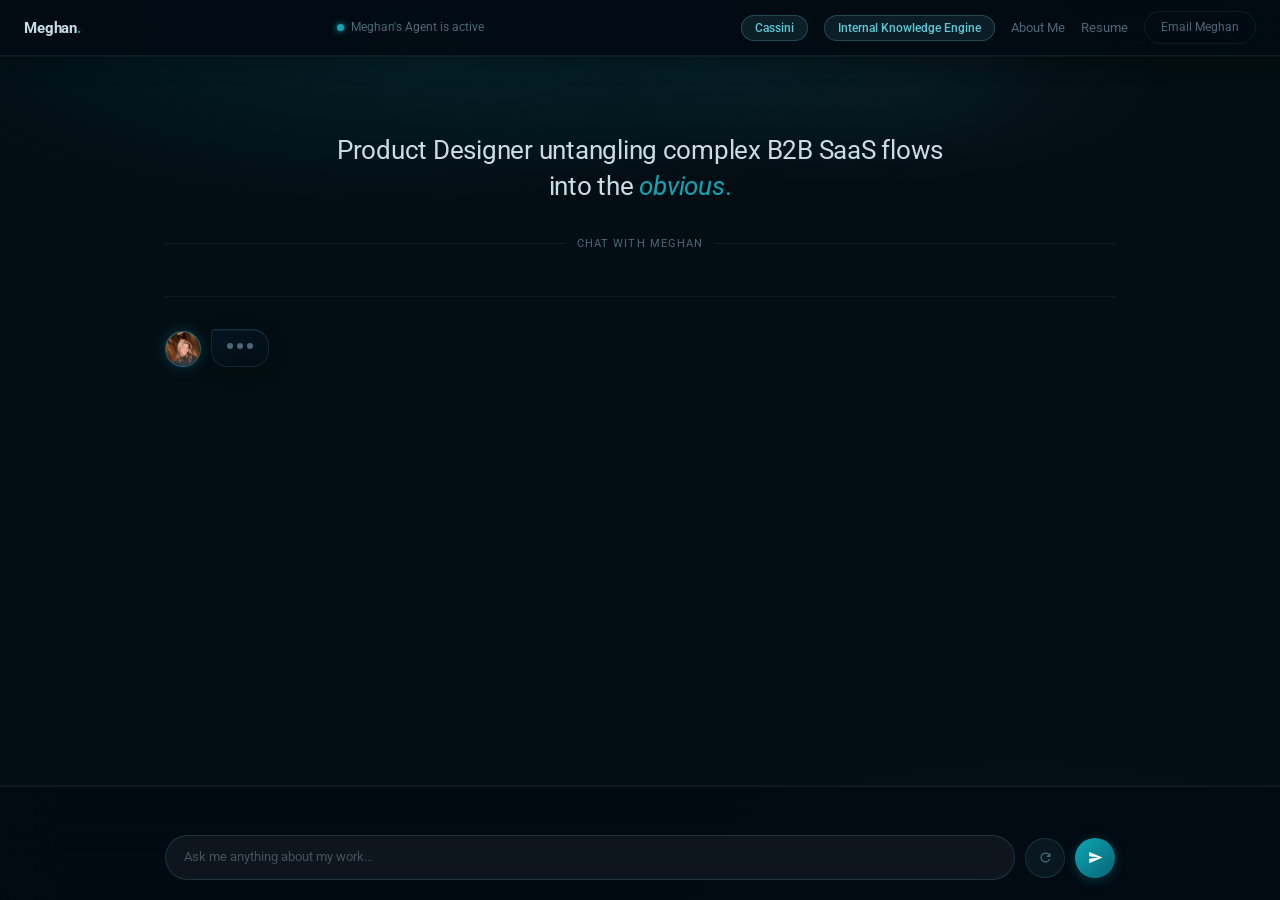
<file: index (4).html>
<!doctype html>
<html lang="en">
<head>
<meta charset="utf-8">
<title>Meghan Kulkarni · Portfolio Agent</title>
<meta name="viewport" content="width=device-width,initial-scale=1">
<link rel="preconnect" href="https://fonts.googleapis.com">
<link href="https://fonts.googleapis.com/css2?family=IBM+Plex+Mono:ital,wght@0,300;0,400;0,500;0,600;1,400&family=Syne:wght@400;600;700;800&family=Roboto:wght@300;400;500;700&display=swap" rel="stylesheet">
<style>
:root {
  --bg:      #030e14;
  --glass:   rgba(5,18,28,.7);
  --gb:      rgba(100,200,220,.1);
  --primary: #0ea5b5;
  --plight:  #5cc8d5;
  --teal:    #0ea5b5;
  --gold:    #5cc8d5;
  --text:    #c8dde6;
  --muted:   #4a6878;
}
*,*::before,*::after { box-sizing: border-box; margin: 0; padding: 0; }
html, body { height: 100%; overflow: hidden; overflow-x: hidden; }
body {
  background: var(--bg);
  background-image: radial-gradient(ellipse 70% 40% at 30% 0%, rgba(14,165,181,.06), transparent 60%),
    radial-gradient(ellipse 50% 30% at 80% 100%, rgba(0,140,160,.04), transparent 55%);
  color: var(--text);
  font-family: 'Roboto', system-ui, sans-serif;
  font-size: 14px;
  line-height: 1.6;
  display: flex;
  flex-direction: column;
}
a { color: inherit; text-decoration: none; }

/* ── UNDERWATER AMBIENCE ── */
.uw{position:fixed;inset:0;pointer-events:none;z-index:0;overflow:hidden}
/* caustic light shimmer */
.uw::before{content:'';position:absolute;inset:0;background:
  radial-gradient(ellipse 60% 30% at 30% 5%, rgba(14,165,181,.07), transparent 60%),
  radial-gradient(ellipse 40% 20% at 70% 10%, rgba(92,200,213,.05), transparent 55%);
  animation:caustic 18s ease-in-out infinite alternate}
.uw::after{content:'';position:absolute;inset:0;background:
  radial-gradient(ellipse 50% 25% at 55% 8%, rgba(14,165,181,.05), transparent 55%);
  animation:caustic 24s ease-in-out infinite alternate-reverse}
@keyframes caustic{0%{opacity:.6;transform:translateX(-15px) scaleX(.95)}100%{opacity:1;transform:translateX(15px) scaleX(1.05)}}
.b{position:absolute;border-radius:50%;background:rgba(100,200,220,.04);border:1px solid rgba(100,200,220,.07);animation:rise linear infinite}
@keyframes rise{0%{transform:translateY(0) translateX(0);opacity:0}10%{opacity:1}90%{opacity:.5}100%{transform:translateY(-110vh) translateX(12px);opacity:0}}

/* ── HEADER ── */
header {
  position: fixed; top: 0; left: 0; right: 0; z-index: 20;
  height: 56px;
  display: flex; align-items: center; justify-content: space-between;
  padding: 0 24px;
  background: rgba(3,10,18,.9);
  backdrop-filter: blur(24px);
  -webkit-backdrop-filter: blur(24px);
  border-bottom: 1px solid rgba(100,200,220,.1);
  box-shadow: 0 1px 0 rgba(255,255,255,.04), 0 4px 24px rgba(0,0,0,.3);
}
.h-logo { font-family: 'Roboto', system-ui, sans-serif; font-weight: 700; font-size: 15px; letter-spacing: -.01em; }
.h-logo span { color: var(--primary); text-shadow: 0 0 12px rgba(14,165,181,.4); }
.h-status { display: flex; align-items: center; gap: 7px; font-size: 12px; color: var(--muted); }
.h-dot { width: 7px; height: 7px; border-radius: 50%; background: var(--teal); animation: pulse 2s infinite; box-shadow: 0 0 6px var(--teal); }
@keyframes pulse { 0%,100%{opacity:1} 50%{opacity:.35} }
.h-nav { display: flex; gap: 16px; align-items: center; }
.h-nav a { font-size: 13px; color: var(--muted); transition: color .2s; }
.h-nav a:hover { color: var(--text); }
.h-nav .h-cta { padding: 6px 16px; border-radius: 100px; border: 1px solid var(--gb); font-size: 12px; transition: border-color .2s; }
.h-nav .h-cta:hover { border-color: var(--primary); color: var(--plight); }
.h-cs-btn { background: rgba(100,200,220,.1); border: 1px solid rgba(100,200,220,.25); color: var(--plight); font-size: 12px; font-weight: 500; padding: 5px 13px; border-radius: 100px; cursor: pointer; font-family: inherit; transition: all .2s; }
.h-cs-btn:hover { background: rgba(100,200,220,.2); border-color: var(--primary); }
.h-nav-btn { background: none; border: none; color: var(--muted); font-size: 13px; font-weight: 400; padding: 0; cursor: pointer; font-family: inherit; transition: color .2s; }
.h-nav-btn:hover { color: var(--text); }

/* ── CHAT AREA ── */
#chatWrap {
  flex: 1;
  overflow-y: auto;
  padding: 76px 24px 210px;
  position: relative; z-index: 1;
}
#chatWrap::-webkit-scrollbar { width: 3px; }
#chatWrap::-webkit-scrollbar-thumb { background: rgba(100,200,220,.2); border-radius: 2px; }

.msgs { max-width: 950px; margin: 0 auto; display: flex; flex-direction: column; gap: 12px; }

/* ── MESSAGES ── */
.msg { display: flex; gap: 10px; }
.msg.user { flex-direction: row-reverse; }

.msg-av {
  width: 36px; height: 36px; border-radius: 50%;
  background: radial-gradient(circle at 40% 35%, rgba(100,200,220,.35), rgba(5,60,80,.8));
  display: flex; align-items: center; justify-content: center;
  font-size: 11px; font-weight: 600; flex-shrink: 0; margin-top: 2px;
  box-shadow: 0 0 14px rgba(14,165,181,.25), inset 0 1px 0 rgba(255,255,255,.15);
  border: 1px solid rgba(100,200,220,.25);
  color: #aee8f0; overflow: hidden;
}
.msg-av img { width: 100%; height: 100%; object-fit: cover; object-position: center top; border-radius: 50%; display: block; image-rendering: -webkit-optimize-contrast; }
.msg-av-user { background: rgba(14,165,181,.15); border-color: rgba(14,165,181,.3); color: #5cc8d5; }
.bub {
  padding: 11px 15px;
  border-radius: 14px;
  max-width: 950px;
  line-height: 1.68;
  font-size: 13.5px;
}
.msg.agent .bub {
  background: linear-gradient(160deg, rgba(5,22,35,.82), rgba(3,14,22,.88));
  backdrop-filter: blur(20px);
  -webkit-backdrop-filter: blur(20px);
  border: 1px solid rgba(100,200,220,.12);
  border-top-color: rgba(100,200,220,.2);
  border-radius: 4px 16px 16px 16px;
  box-shadow: 0 4px 20px rgba(0,0,0,.25), inset 0 1px 0 rgba(100,200,220,.08);
}
.msg.user .bub {
  background: linear-gradient(135deg, rgba(14,165,181,.9), rgba(5,90,108,.95));
  color: #e0f7fa;
  border-radius: 16px 4px 16px 16px;
  box-shadow: 0 4px 16px rgba(14,165,181,.2);
  border: 1px solid rgba(100,200,220,.2);
}
.msg.agent .bub strong { color: #7dd8e2; font-weight: 600; }
.msg.agent .bub em { color: #7dd8e2; font-style: italic; }
.msg.agent .bub strong { color: var(--plight); font-weight: 600; }
.msg.agent .bub em { color: var(--plight); font-style: italic; }

/* typing */
.typing { display: flex; gap: 4px; padding: 2px 0; }
.typing span { width: 6px; height: 6px; border-radius: 50%; background: var(--muted); animation: bounce .8s infinite; }
.typing span:nth-child(2){animation-delay:.15s} .typing span:nth-child(3){animation-delay:.3s}
@keyframes bounce{0%,60%,100%{transform:translateY(0)}30%{transform:translateY(-7px)}}

/* ── RICH CARDS ── */
.msg.agent .msg-card-wrap { max-width: 950px; }

.msg-card {
  background: rgba(10,10,18,.85);
  backdrop-filter: blur(24px);
  -webkit-backdrop-filter: blur(24px);
  border: 1px solid rgba(100,200,220,.15);
  border-radius: 16px;
  overflow: hidden;
  width: 100%;
  box-shadow: 0 8px 32px rgba(0,0,0,.4), inset 0 1px 0 rgba(255,255,255,.05);
  transition: border-color .25s, transform .25s, box-shadow .25s;
}
.msg-card:hover { border-color: rgba(100,200,220,.3); transform: translateY(-2px); box-shadow: 0 16px 48px rgba(14,165,181,.1), 0 8px 32px rgba(0,0,0,.4); }
.mc-vis { height: 130px; position: relative; overflow: hidden; flex-shrink: 0; }
.mc-vis-1 { background: linear-gradient(135deg,#020c14 0%,#051c28 50%,#041823 100%); }
.mc-vis-2 { background: linear-gradient(135deg,#020c14 0%,#051c28 50%,#041823 100%); }
.mc-vis-1::after { content:''; position:absolute; inset:0; background: radial-gradient(ellipse 80% 80% at 60% 50%,rgba(14,165,181,.1),transparent 65%); }
.mc-vis-2::after { content:''; position:absolute; inset:0; background: radial-gradient(ellipse 80% 80% at 40% 50%,rgba(14,165,181,.1),transparent 65%); }
.mc-vis-grid {
  position: absolute; inset: 0;
  background-image: linear-gradient(rgba(14,165,181,.06) 1px,transparent 1px),
    linear-gradient(90deg,rgba(14,165,181,.06) 1px,transparent 1px);
  background-size: 22px 22px;
  z-index: 1;
}
.mc-body { padding: 14px; }
.mc-tags { display: flex; gap: 5px; flex-wrap: wrap; margin-bottom: 8px; }
.mc-tag { padding: 2px 8px; border-radius: 100px; font-size: 11px; font-weight: 500; border: 1px solid rgba(100,200,220,.18); color: var(--muted); }
.mc-title { font-family: 'Roboto', system-ui, sans-serif; font-size: 15px; font-weight: 700; letter-spacing: -.01em; margin-bottom: 3px; }
.mc-sub { font-size: 12px; color: var(--muted); margin-bottom: 10px; }
.mc-metrics { display: flex; gap: 14px; padding: 10px 0; border-top: 1px solid rgba(100,200,220,.1); border-bottom: 1px solid rgba(100,200,220,.1); margin-bottom: 10px; }
.mc-mv { font-size: 16px; font-weight: 700; letter-spacing: -.015em; }
.mc-ml { font-size: 11px; color: var(--muted); margin-top: 1px; }
.mc-cta { display: inline-flex; align-items: center; gap: 6px; font-size: 13px; font-weight: 500; color: var(--plight); cursor: pointer; background: none; border: none; font-family: inherit; padding: 0; transition: gap .2s; }
.mc-cta:hover { gap: 10px; }

/* skills */
.skill-card {
  background: rgba(9,18,31,.75);
  backdrop-filter: blur(18px); -webkit-backdrop-filter: blur(18px);
  border: 1px solid var(--gb);
  border-radius: 14px; padding: 16px;
  max-width: 950px;
}
.sk-head { font-size: 11px; font-weight: 500; text-transform: uppercase; letter-spacing: .12em; color: var(--muted); margin-bottom: 12px; }
.sk-row { display: flex; align-items: center; justify-content: space-between; padding: 7px 0; border-bottom: 1px solid rgba(100,200,220,.08); font-size: 13px; }
.sk-row:last-child { border-bottom: none; }
.sk-bar { width: 72px; height: 3px; background: rgba(100,200,220,.15); border-radius: 2px; overflow: hidden; }
.sk-fill { height: 100%; background: var(--primary); border-radius: 2px; }

/* outcomes */
.out-card {
  background: rgba(9,18,31,.75);
  backdrop-filter: blur(18px); -webkit-backdrop-filter: blur(18px);
  border: 1px solid var(--gb);
  border-radius: 14px; padding: 16px;
  max-width: 950px;
}
.out-label { font-size: 11px; font-weight: 500; text-transform: uppercase; letter-spacing: .12em; color: var(--muted); margin-bottom: 12px; }
.out-grid { display: grid; grid-template-columns: repeat(3,1fr); gap: 8px; }
.out-item { background: rgba(14,165,181,.05); border: 1px solid rgba(14,165,181,.1); border-radius: 10px; padding: 12px; }
.out-val { font-size: 22px; font-weight: 700; letter-spacing: -.025em; }
.out-desc { font-size: 11px; color: var(--muted); margin-top: 4px; line-height: 1.4; }

/* contact */
.contact-card {
  background: rgba(9,18,31,.75);
  backdrop-filter: blur(18px); -webkit-backdrop-filter: blur(18px);
  border: 1px solid var(--gb);
  border-radius: 14px; padding: 18px;
  max-width: 950px;
}
.cc-head { display: flex; align-items: center; gap: 12px; margin-bottom: 14px; padding-bottom: 14px; border-bottom: 1px solid rgba(100,200,220,.1); }
.cc-av { width: 44px; height: 44px; border-radius: 50%; background: linear-gradient(135deg,var(--primary),#065a68); display: flex; align-items: center; justify-content: center; font-size: 15px; font-weight: 600; flex-shrink: 0; }
.cc-name { font-size: 15px; font-weight: 600; }
.cc-role { font-size: 12px; color: var(--muted); margin-top: 2px; }
.cc-links { display: flex; flex-direction: column; gap: 7px; }
.cc-link { display: flex; align-items: center; gap: 10px; font-size: 13px; padding: 9px 12px; background: rgba(100,200,220,.07); border: 1px solid rgba(100,200,220,.14); border-radius: 8px; transition: background .2s; color: var(--text); text-decoration: none; }
.cc-link:hover { background: rgba(100,200,220,.14); }

/* ── SECTION TAG ── */
.section-tag-row { display: flex; align-items: center; gap: 10px; max-width: 950px; margin: 4px 0 2px; }
.section-tag { display: inline-flex; align-items: center; gap: 6px; padding: 4px 11px; background: rgba(14,165,181,.08); border: 1px solid rgba(14,165,181,.22); border-radius: 100px; font-family: 'IBM Plex Mono', monospace; font-size: 10px; letter-spacing: .13em; text-transform: uppercase; color: var(--primary); white-space: nowrap; }
.section-tag-line { flex: 1; height: 1px; background: rgba(100,200,220,.1); }

/* ── LIST CARD ── */
.list-card { background: linear-gradient(160deg,rgba(5,22,35,.9),rgba(3,14,22,.92)); backdrop-filter: blur(20px); border: 1px solid rgba(100,200,220,.15); border-top-color: rgba(100,200,220,.25); border-radius: 14px; padding: 16px 18px; max-width: 950px; }
.list-card-title { font-size: 11px; font-family: 'IBM Plex Mono', monospace; letter-spacing: .12em; text-transform: uppercase; color: var(--muted); margin-bottom: 12px; }
.list-items { display: flex; flex-direction: column; gap: 8px; }
.list-item { display: flex; align-items: flex-start; gap: 10px; font-size: 13px; line-height: 1.55; }
.list-item::before { content: '—'; color: var(--primary); font-family: 'IBM Plex Mono', monospace; font-size: 11px; margin-top: 2px; flex-shrink: 0; }

/* quote */
.quote-card {
  border-left: 3px solid var(--primary);
  padding: 12px 16px;
  background: rgba(9,18,31,.55);
  backdrop-filter: blur(8px);
  border-radius: 0 10px 10px 0;
  font-style: italic; font-size: 14px; line-height: 1.7;
  color: var(--text);
  max-width: 950px;
}
.quote-attr { font-size: 12px; color: var(--muted); margin-top: 6px; font-style: normal; }

/* ── metric graph card ── */
.metric-card {
  background: linear-gradient(160deg, rgba(5,22,35,.9), rgba(3,14,22,.92));
  backdrop-filter: blur(20px); -webkit-backdrop-filter: blur(20px);
  border: 1px solid rgba(100,200,220,.15);
  border-top-color: rgba(100,200,220,.25);
  border-radius: 14px; padding: 18px;
  max-width: 950px;
  box-shadow: 0 8px 32px rgba(0,0,0,.3), inset 0 1px 0 rgba(100,200,220,.08);
}
.mc-g-label { font-size: 11px; font-weight: 500; text-transform: uppercase; letter-spacing: .12em; color: var(--muted); margin-bottom: 14px; }
.mc-g-row { display: flex; align-items: center; gap: 10px; margin-bottom: 10px; }
.mc-g-row:last-child { margin-bottom: 0; }
.mc-g-name { font-size: 12px; color: var(--text); width: 160px; flex-shrink: 0; line-height: 1.4; }
.mc-g-track { flex: 1; height: 6px; background: rgba(100,200,220,.08); border-radius: 3px; overflow: hidden; }
.mc-g-fill { height: 100%; border-radius: 3px; background: linear-gradient(90deg, #0ea5b5, #5cc8d5); animation: barGrow .9s ease forwards; transform-origin: left; }
@keyframes barGrow { from { transform: scaleX(0); } to { transform: scaleX(1); } }
.mc-g-val { font-size: 12px; font-weight: 600; color: #7dd8e2; width: 48px; text-align: right; flex-shrink: 0; }
.mc-g-divider { border: none; border-top: 1px solid rgba(100,200,220,.08); margin: 14px 0; }
.mc-big-stat { display: flex; gap: 12px; flex-wrap: wrap; }
.mc-big-item { flex: 1; min-width: 100px; background: rgba(14,165,181,.06); border: 1px solid rgba(100,200,220,.1); border-radius: 10px; padding: 12px; }
.mc-big-val { font-size: 22px; font-weight: 700; letter-spacing: -.03em; color: #5cc8d5; }
.mc-big-desc { font-size: 11px; color: var(--muted); margin-top: 4px; line-height: 1.4; }

/* prototype embed */
.proto-embed-wrap { position: relative; width: 100%; height: 520px; background: rgba(3,14,22,.6); border-radius: 0 0 8px 8px; overflow: hidden; }
.proto-iframe { position: absolute; inset: 0; width: 100%; height: 100%; border: none; display: block; }

/* ── HERO BAND ── */
.hero-band { max-width: 950px; margin: 0 auto; padding: 56px 0 44px; text-align: center; border-bottom: 1px solid rgba(100,200,220,.08); margin-bottom: 32px; }
.hb-eyebrow { font-family: 'IBM Plex Mono', monospace; font-size: 11px; letter-spacing: .18em; text-transform: uppercase; color: var(--primary); font-weight: 400; margin-bottom: 16px; opacity: .9; }
.hb-h1 { font-family: 'Roboto', system-ui, sans-serif; font-weight: 700; font-size: clamp(26px,3.5vw,44px); line-height: 1.1; letter-spacing: -.02em; margin-bottom: 14px; }
.hb-h1 em { font-style: normal; color: var(--primary); font-weight: 800; }
.hb-sub { font-size: clamp(17px, 2.2vw, 26px); color: var(--text); font-weight: 400; line-height: 1.4; max-width: 640px; margin: 0 auto 30px; letter-spacing: -.01em; }
.hb-sub em { font-style: italic; color: var(--text); }
.hb-stats { display: flex; justify-content: center; gap: 44px; margin-bottom: 36px; }
.hb-stat-n { font-size: 20px; font-weight: 600; color: var(--plight); letter-spacing: -.02em; }
.hb-stat-l { font-size: 11px; color: var(--muted); margin-top: 3px; }
.hb-divider { display: flex; align-items: center; gap: 12px; }
.hb-divider::before, .hb-divider::after { content: ''; flex: 1; height: 1px; background: rgba(100,200,220,.1); }
.hb-divider-label { font-size: 11px; color: var(--muted); letter-spacing: .1em; text-transform: uppercase; white-space: nowrap; }

/* image slots */
.cs-img-grid { display: grid; grid-template-columns: 1fr 1fr; gap: 8px; margin-bottom: 12px; }
.cs-img-slot { border-radius: 8px; overflow: hidden; border: 1px solid rgba(100,200,220,.1); background: rgba(14,165,181,.04); aspect-ratio: 16/10; position: relative; }
.cs-img-slot img { width: 100%; height: 100%; object-fit: cover; display: block; }
.cs-img-ph { position: absolute; inset: 0; display: flex; align-items: center; justify-content: center; font-size: 11px; color: rgba(100,200,220,.3); letter-spacing: .06em; }
.cs-img-slot[data-label]::after { content: attr(data-label); position: absolute; bottom: 0; left: 0; right: 0; padding: 4px 8px; font-size: 10px; color: var(--muted); background: rgba(3,14,22,.75); }
.proto-link { display: inline-flex; align-items: center; gap: 6px; font-size: 12px; font-weight: 500; color: var(--plight); padding: 7px 14px; border: 1px solid rgba(100,200,220,.2); border-radius: 8px; transition: all .2s; text-decoration: none; }
.proto-link:hover { background: rgba(14,165,181,.1); border-color: var(--primary); }

/* process */
.process-card {
  background: rgba(9,18,31,.75);
  backdrop-filter: blur(18px); -webkit-backdrop-filter: blur(18px);
  border: 1px solid var(--gb);
  border-radius: 14px; padding: 16px;
  max-width: 950px;
}
.pc-label { font-size: 11px; font-weight: 500; text-transform: uppercase; letter-spacing: .12em; color: var(--muted); margin-bottom: 10px; }
.pc-step { display: flex; gap: 12px; padding: 9px 0; border-bottom: 1px solid rgba(100,200,220,.08); }
.pc-step:last-child { border-bottom: none; }
.pc-num { width: 26px; height: 26px; border-radius: 50%; background: rgba(14,165,181,.1); border: 1px solid rgba(14,165,181,.22); display: flex; align-items: center; justify-content: center; font-size: 11px; font-weight: 600; color: var(--plight); flex-shrink: 0; margin-top: 1px; }
.pc-title { font-size: 13px; font-weight: 500; margin-bottom: 2px; }
.pc-desc { font-size: 12px; color: var(--muted); line-height: 1.55; }

/* experience */
.exp-card {
  background: rgba(9,18,31,.75);
  backdrop-filter: blur(18px); -webkit-backdrop-filter: blur(18px);
  border: 1px solid var(--gb);
  border-radius: 14px; padding: 16px;
  max-width: 950px;
}
.exp-item { padding: 10px 0; border-bottom: 1px solid rgba(100,200,220,.08); }
.exp-item:last-child { border-bottom: none; }
.exp-company { font-size: 13px; font-weight: 600; color: var(--plight); }
.exp-role { font-size: 13px; font-weight: 500; margin-top: 2px; }
.exp-meta { font-size: 12px; color: var(--muted); margin-top: 2px; }
.exp-detail { font-size: 12px; color: var(--muted); margin-top: 5px; line-height: 1.5; }

/* ── BOTTOM INPUT ── */
#inputArea {
  position: fixed; bottom: 0; left: 0; right: 0; z-index: 20;
  background: rgba(3,10,18,.9);
  backdrop-filter: blur(28px);
  -webkit-backdrop-filter: blur(28px);
  border-top: 1px solid rgba(100,200,220,.1);
  box-shadow: 0 -1px 0 rgba(255,255,255,.04);
  padding: 10px 24px 20px;
}
.ia-inner { max-width: 950px; margin: 0 auto; }
#chips { display: flex; flex-wrap: wrap; gap: 6px; margin-bottom: 10px; min-height: 28px; }
.chip {
  padding: 5px 13px;
  border: 1px solid rgba(100,200,220,.18);
  border-radius: 100px;
  font-size: 12px; cursor: pointer;
  background: rgba(100,200,220,.06);
  color: var(--muted); font-family: inherit;
  transition: all .2s; backdrop-filter: blur(6px);
}
.chip:hover { border-color: var(--primary); color: var(--plight); background: rgba(100,200,220,.14); transform: translateY(-1px); }
.ia-row { display: flex; gap: 10px; align-items: center; }
.ia-input {
  flex: 1;
  background: rgba(255,255,255,.05);
  border: 1px solid rgba(100,200,220,.18);
  border-radius: 100px;
  padding: 11px 18px;
  font: inherit; font-size: 13px; color: var(--text);
  outline: none; transition: border-color .2s, box-shadow .2s;
  backdrop-filter: blur(12px);
}
.ia-input:focus { border-color: var(--primary); box-shadow: 0 0 0 3px rgba(14,165,181,.1); }
.ia-input::placeholder { color: rgba(122,139,160,.5); }
.ia-send {
  width: 40px; height: 40px;
  background: linear-gradient(135deg, var(--primary), #076575); border: none; border-radius: 50%;
  cursor: pointer; display: flex; align-items: center; justify-content: center;
  flex-shrink: 0; transition: opacity .2s, transform .2s;
  box-shadow: 0 2px 12px rgba(14,165,181,.3);
}
.ia-send:hover { opacity: .88; transform: scale(1.05); }
.ia-send svg { width: 15px; height: 15px; fill: #fff; }
.ia-reset { width: 40px; height: 40px; background: rgba(100,200,220,.07); border: 1px solid rgba(100,200,220,.15); border-radius: 50%; cursor: pointer; display: flex; align-items: center; justify-content: center; flex-shrink: 0; transition: background .2s, border-color .2s; }
.ia-reset:hover { background: rgba(100,200,220,.14); border-color: rgba(100,200,220,.3); }
.ia-reset svg { width: 15px; height: 15px; fill: var(--muted); }

/* ── UTILS ── */
.fade { animation: fadeUp .35s ease forwards; }
@keyframes fadeUp { from{opacity:0;transform:translateY(8px)} to{opacity:1;transform:translateY(0)} }
.sr-only{position:absolute;width:1px;height:1px;padding:0;margin:-1px;overflow:hidden;clip:rect(0,0,0,0);white-space:nowrap;border:0}
:focus-visible{outline:2px solid var(--primary);outline-offset:3px;border-radius:4px}

/* ── RESPONSIVE ── */

/* prevent any horizontal blowout */
html, body { overflow-x: hidden; }
.bub { max-width: min(950px, calc(100vw - 80px)); }
.msg-card, .metric-card, .quote-card { max-width: min(950px, calc(100vw - 32px)); }

/* tablet: 600-950px */
@media (max-width: 950px) {
  .h-status { display: none; }
  .h-nav { gap: 10px; }
  .h-cs-btn { font-size: 11px; padding: 4px 10px; }
  .metric-card { max-width: 100%; }
  .mc-metrics { gap: 10px; }
  .out-grid { grid-template-columns: 1fr 1fr; }
  .proto-embed-wrap { height: 420px; }
  #chatWrap { padding: 72px 20px 200px; }
  #inputArea { padding: 10px 20px 18px; }
}

/* large mobile: 480-600px */
@media (max-width: 600px) {
  header { padding: 0 16px; height: 52px; }
  .h-cs-btn { display: none; }
  .h-nav { gap: 10px; }
  .h-nav-btn { font-size: 12px; }
  .h-nav .h-cta { padding: 5px 12px; font-size: 11px; }

  #chatWrap { padding: 64px 12px 185px; }
  #inputArea { padding: 8px 12px 14px; }

  .hero-band { padding: 36px 8px 28px; }
  .hb-h1 { font-size: clamp(20px, 7vw, 30px); }
  .hb-sub { font-size: 13px; max-width: 100%; }

  .msgs { gap: 10px; }
  .bub { font-size: 13px; padding: 10px 13px; }
  .msg-av { width: 28px; height: 28px; font-size: 10px; }

  .mc-body { padding: 12px; }
  .mc-title { font-size: 14px; }
  .mc-metrics { flex-wrap: wrap; gap: 8px; }
  .mc-mv { font-size: 18px; }
  .metric-card { padding: 14px; }
  .mc-big-items { flex-wrap: wrap; gap: 8px; }
  .mc-big-item { min-width: calc(50% - 4px); }

  .cs-img-grid { grid-template-columns: 1fr 1fr; gap: 6px; }
  .out-grid { grid-template-columns: 1fr 1fr; }
  .proto-embed-wrap { height: 320px; }

  #chips { gap: 5px; }
  .chip { font-size: 11px; padding: 4px 10px; }
  .quote-card { font-size: 13px; padding: 14px 16px; }
}

/* small mobile: ≤480px */
@media (max-width: 480px) {
  header { padding: 0 14px; }
  .h-nav-btn { display: none; }
  .h-nav { gap: 8px; }
  .h-nav .h-cta { font-size: 11px; padding: 5px 12px; }

  #chatWrap { padding: 60px 10px 180px; }
  #inputArea { padding: 6px 10px 14px; }

  .hero-band { padding: 28px 4px 24px; }
  .hb-h1 { font-size: clamp(18px, 8vw, 26px); }
  .hb-sub { font-size: 12.5px; }
  .hb-divider-label { font-size: 10px; letter-spacing: .08em; }

  .bub { font-size: 12.5px; padding: 9px 12px; }
  .msg-av { width: 26px; height: 26px; }

  .cs-img-grid { grid-template-columns: 1fr; }
  .out-grid { grid-template-columns: 1fr; }
  .proto-embed-wrap { height: 260px; }

  .mc-metrics { gap: 6px; }
  .mc-big-item { min-width: 100%; }
  .chip { font-size: 11px; padding: 4px 9px; }

  .ps-item { flex-direction: column; gap: 4px; }
  .ps-num { width: 22px; height: 22px; font-size: 10px; }
}

/* very small: ≤360px */
@media (max-width: 360px) {
  .h-nav .h-cta { display: none; }
  .hb-h1 { font-size: 18px; }
  .bub { font-size: 12px; }
  .proto-embed-wrap { height: 220px; }
}
</style>
</head>
<body>

<div class="uw" aria-hidden="true">
  <div class="b" style="width:6px;height:6px;left:8%;bottom:-10%;animation-duration:110s;animation-delay:-20s"></div>
  <div class="b" style="width:10px;height:10px;left:18%;bottom:-10%;animation-duration:90s;animation-delay:-5s"></div>
  <div class="b" style="width:4px;height:4px;left:32%;bottom:-10%;animation-duration:130s;animation-delay:-40s"></div>
  <div class="b" style="width:16px;height:16px;left:45%;bottom:-10%;animation-duration:100s;animation-delay:-15s"></div>
  <div class="b" style="width:7px;height:7px;left:58%;bottom:-10%;animation-duration:120s;animation-delay:-60s"></div>
  <div class="b" style="width:12px;height:12px;left:70%;bottom:-10%;animation-duration:95s;animation-delay:-30s"></div>
  <div class="b" style="width:5px;height:5px;left:80%;bottom:-10%;animation-duration:140s;animation-delay:-10s"></div>
  <div class="b" style="width:20px;height:20px;left:90%;bottom:-10%;animation-duration:85s;animation-delay:-50s"></div>
  <div class="b" style="width:8px;height:8px;left:25%;bottom:-10%;animation-duration:115s;animation-delay:-75s"></div>
  <div class="b" style="width:14px;height:14px;left:65%;bottom:-10%;animation-duration:105s;animation-delay:-35s"></div>
</div>

<header>
  <a href="#" class="h-logo">Meghan<span>.</span></a>
  <div class="h-status">
    <span class="h-dot"></span>
    Meghan's Agent is active
  </div>
  <nav class="h-nav" aria-label="Site links">
    <button class="h-cs-btn" onclick="openCS(2)" aria-label="Open Cassini case study">Cassini</button>
    <button class="h-cs-btn" onclick="openCS(1)" aria-label="Open Internal Knowledge Engine case study">Internal Knowledge Engine</button>
    <button class="h-nav-btn" onclick="openAbout()" aria-label="About Meghan">About Me</button>
    <button class="h-nav-btn" onclick="openResume()" aria-label="View resume">Resume</button>
    <a href="mailto:meghan.kulkarni@gmail.com" class="h-cta" target="_blank" rel="noopener">Email Meghan</a>
  </nav>
</header>

<div id="chatWrap" role="main">
  <div class="hero-band" aria-hidden="false">
    <p class="hb-sub">Product Designer untangling complex B2B SaaS flows into the <em style="font-style:italic;color:var(--primary)">obvious</em><span style="color:var(--primary)">.</span></p>
    <div class="hb-divider"><span class="hb-divider-label">Chat with Meghan</span></div>
  </div>
  <div class="msgs" id="msgs" role="log" aria-live="polite" aria-label="Conversation with Meghan's Agent"></div>
</div>

<div id="inputArea">
  <div class="ia-inner">
    <div id="chips" role="group" aria-label="Suggested questions"></div>
    <div class="ia-row">
      <label for="userInput" class="sr-only">Ask Meghan's Agent a question</label>
      <input id="userInput" class="ia-input" placeholder="Ask me anything about my work…" autocomplete="off">
      <button id="resetBtn" class="ia-reset" aria-label="Restart conversation" title="Restart conversation">
        <svg viewBox="0 0 24 24"><path d="M17.65 6.35A7.958 7.958 0 0 0 12 4c-4.42 0-7.99 3.58-7.99 8s3.57 8 7.99 8c3.73 0 6.84-2.55 7.73-6h-2.08A5.99 5.99 0 0 1 12 18c-3.31 0-6-2.69-6-6s2.69-6 6-6c1.66 0 3.14.69 4.22 1.78L13 11h7V4l-2.35 2.35z"/></svg>
      </button>
      <button id="sendBtn" class="ia-send" aria-label="Send message">
        <svg viewBox="0 0 24 24"><path d="M2.01 21L23 12 2.01 3 2 10l15 2-15 2z"/></svg>
      </button>
    </div>
  </div>
</div>

<script>
const msgsEl  = document.getElementById('msgs');
const chipsEl = document.getElementById('chips');
const inputEl = document.getElementById('userInput');

// ── render ──────────────────────────────────────────────────────────────────

let suppressScroll = false;
function scrollDown() {
  if (suppressScroll) return;
  const w = document.getElementById('chatWrap');
  setTimeout(() => w.scrollTop = w.scrollHeight, 60);
}

function addBubble(html, role) {
  const w = document.createElement('div');
  w.className = `msg ${role} fade`;
  if (role === 'agent') {
    w.innerHTML = `<div class="msg-av" aria-hidden="true"><img src="meghan.png" alt="Meghan"></div><div class="bub">${html}</div>`;
  } else {
    w.innerHTML = `<div class="bub">${html}</div>`;
  }
  msgsEl.appendChild(w);
  scrollDown();
  return w;
}

function addCard(html) {
  const w = document.createElement('div');
  w.className = 'msg agent fade';
  w.innerHTML = `<div class="msg-av" aria-hidden="true"><img src="meghan.png" alt="Meghan"></div><div class="msg-card-wrap">${html}</div>`;
  msgsEl.appendChild(w);
  scrollDown();
  return w;
}

let typingEl = null;
function showTyping() {
  typingEl = document.createElement('div');
  typingEl.className = 'msg agent fade';
  typingEl.id = 'typ';
  typingEl.setAttribute('aria-label', 'Meghan\'s Agent is typing');
  typingEl.innerHTML = `<div class="msg-av" aria-hidden="true"><img src="meghan.png" alt="Meghan"></div><div class="bub"><div class="typing"><span></span><span></span><span></span></div></div>`;
  msgsEl.appendChild(typingEl);
  scrollDown();
}
function hideTyping() { if (typingEl) { typingEl.remove(); typingEl = null; } }

// ── chips ───────────────────────────────────────────────────────────────────

function setChips(list) {
  chipsEl.innerHTML = '';
  list.forEach(label => {
    const b = document.createElement('button');
    b.className = 'chip';
    b.textContent = label;
    b.onclick = () => { send(label); };
    chipsEl.appendChild(b);
  });
}

function setSectionChips(sections) {
  chipsEl.innerHTML = '';
  sections.forEach(label => {
    const b = document.createElement('button');
    b.className = 'chip';
    b.textContent = label;
    b.onclick = () => {
      const tags = document.querySelectorAll('.section-tag');
      for (const tag of tags) {
        if (tag.textContent.toLowerCase().includes(label.toLowerCase())) {
          tag.closest('.msg').scrollIntoView({ behavior: 'smooth', block: 'start' });
          return;
        }
      }
    };
    chipsEl.appendChild(b);
  });
}

// ── card templates ───────────────────────────────────────────────────────────

function tplCS1() {
  return `<div class="msg-card">
    <div class="mc-vis mc-vis-1" style="padding:10px;overflow:hidden"><img src="Animation - Agent.png" alt="" style="width:100%;height:100%;object-fit:contain;display:block"></div>
    <div class="mc-body">
      <div class="mc-tags"><span class="mc-tag">AI Agents</span><span class="mc-tag">UX/UI</span><span class="mc-tag">Design Thinking</span></div>
      <div class="mc-title">Internal Knowledge Engine</div>
      <div class="mc-sub">AI Knowledge Base · Accrete AI · 2025 - Present</div>
      <div class="mc-metrics">
        <div><div class="mc-mv" style="color:#0ea5b5">200+</div><div class="mc-ml">internal users</div></div>
        <div><div class="mc-mv" style="color:#0ea5b5">30</div><div class="mc-ml">features from research</div></div>
        <div><div class="mc-mv" style="color:#0ea5b5">15</div><div class="mc-ml">engineers</div></div>
      </div>
      <button class="mc-cta" onclick="openCS(1)">Read the full story →</button>
    </div>
  </div>`;
}

function tplCS2() {
  return `<div class="msg-card">
    <div class="mc-vis mc-vis-2" style="padding:10px;overflow:hidden"><img src="riskm.png" alt="" style="width:100%;height:100%;object-fit:contain;display:block"></div>
    <div class="mc-body">
      <div class="mc-tags"><span class="mc-tag">AI Co-pilot</span><span class="mc-tag">ITSM</span><span class="mc-tag">0→1</span><span class="mc-tag">Fortune 10</span></div>
      <div class="mc-title">Cassini</div>
      <div class="mc-sub">AI-driven IT Change Management · Accrete AI · 2023-2025</div>
      <div class="mc-metrics">
        <div><div class="mc-mv" style="color:#5cc8d5">$200M</div><div class="mc-ml">value realization</div></div>
        <div><div class="mc-mv" style="color:#5cc8d5">0→1</div><div class="mc-ml">shipped early 2025</div></div>
        <div><div class="mc-mv" style="color:#5cc8d5">13</div><div class="mc-ml">engineers on team</div></div>
      </div>
      <button class="mc-cta" onclick="openCS(2)">Read the full story →</button>
    </div>
  </div>`;
}

function tplCassiniFeatureOrigins() {
  const features = [
    {
      name: 'Risk Model',
      signal: 'Users couldn\'t distinguish high-risk tickets from routine ones without manually digging through metadata. Reviewers were rubber-stamping to clear the queue, not because they were careless, but because the system gave them no way to triage quickly.',
      outcome: 'An AI-generated criticality score surfaced per ticket at a glance, with confidence signals and the reasoning behind each flag, so engineers could trust and act on it.',
    },
    {
      name: 'Knowledge Graph',
      signal: 'Multiple users described the same gap: no way to see how a change was connected to prior incidents or other in-flight tickets. Context that existed in the system was invisible at decision time.',
      outcome: 'A contextual graph layer connecting tickets across incidents, changes, and environment history, revealing degrees of separation between related events without overwhelming the default view.',
    },
    {
      name: 'Incident Remediation',
      signal: 'When an incident occurred, the path to resolution required too many manual steps and too much context-switching. Users stalled at multi-select flows that forced decisions the system already had the data to make.',
      outcome: 'A 2-step remediation flow where the system auto-selects the best-match resolution and the user confirms, reducing friction without removing control.',
    },
  ];
  return `<div class="metric-card" style="padding:16px">
    <div class="mc-g-label" style="margin-bottom:12px">Discovery → Features</div>
    <div style="display:flex;flex-direction:column;gap:0">
      ${features.map((f, i) => `
        <div style="padding:12px 0;${i < features.length - 1 ? 'border-bottom:1px solid rgba(100,200,220,.07)' : ''}">
          <div style="font-size:13px;font-weight:700;color:#7dd8e2;margin-bottom:6px">${f.name}</div>
          <div style="font-size:12px;color:var(--muted);line-height:1.6"><strong style="color:var(--text);font-weight:500">Signal:</strong> ${f.signal}</div>
          ${f.name === 'Risk Model' ? `<div class='cs-img-slot' style='margin:12px 0 0 0;'><img src='risk model.png' alt='Risk Model Example' style='width:100%;height:auto;object-fit:cover;border-radius:6px;display:block'></div>` : ''}
          ${f.name === 'Knowledge Graph' ? `<div class='cs-img-slot' style='margin:12px 0 0 0;'><img src='KG.png' alt='Knowledge Graph Example' style='width:100%;height:auto;object-fit:cover;border-radius:6px;display:block'></div>` : ''}
          ${f.name === 'Incident Remediation' ? `<div class='cs-img-slot' style='margin:12px 0 0 0;'><img src='IR.png' alt='Incident Remediation Example' style='width:100%;height:auto;object-fit:cover;border-radius:6px;display:block'></div>` : ''}
        </div>`).join('')}
    </div>
  </div>`;
}

// Cassini V1 section
function tplCassiniV1() {
  return `<div class="metric-card" style="padding:16px">
    <div class="mc-g-label" style="margin-bottom:12px">V1</div>
    <div style="font-size:13px;color:var(--text);line-height:1.7">While requirements were still being collected and priorities were shifting, I ran a lo-fi prototype in parallel — a working tool to pressure-test ideas with engineers, PMs, and the client.</div>
    <div style=\"margin-top:16px\">
    <iframe style=\"width:100%;height:400px;border:none;border-radius:8px;overflow:hidden;background:#222\" src=\"https://www.figma.com/embed?embed_host=share&url=https://www.figma.com/proto/XFFZRwIs2uUn4uqR2dhBqg/Work-Sample?node-id=2235-85214&viewport=-2985%2C-17141%2C0.31&t=6WNs9Pk9xw83CwqX-1&scaling=contain&content-scaling=fixed&starting-point-node-id=2235%3A85214&page-id=0%3A1\" allowfullscreen></iframe>
    <div style=\"font-size:11px;color:var(--muted);margin-top:6px;line-height:1.5\">Embedded Figma prototype: Cassini V1 lo-fi concept</div>
  </div>
      <iframe style=\"width:100%;height:400px;border:none;border-radius:8px;overflow:hidden;background:#222\" src=\"https://www.figma.com/embed?embed_host=share&url=https://www.figma.com/proto/XFFZRwIs2uUn4uqR2dhBqg/Work-Sample?page-id=2575%3A88260&node-id=2575-112019&viewport=547%2C301%2C0.02&t=jqwcTen8XI76EGSy-1&scaling=contain&content-scaling=fixed&starting-point-node-id=2575%3A112019\" allowfullscreen></iframe>
      <div style=\"font-size:11px;color:var(--muted);margin-top:6px;line-height:1.5\">Embedded Figma prototype: Cassini V1 lo-fi concept</div>
    </div>
  </div>`;
}

function tplCassiniDiscovery() {
  const quotes = [
    { q: 'The problem isn\'t that I don\'t trust the AI. It\'s that when it flags something, I have no way to verify it quickly. I\'ll spend 20 minutes digging through logs trying to understand what it saw that I didn\'t. If it just showed me the reasoning, I\'d approve or reject in two minutes.', attr: 'Senior infrastructure engineer' },
    { q: 'We had an incident last quarter that a smarter pre-approval check would have caught. The change looked routine on paper. Nobody connected it to three other tickets that had failed in the same environment two weeks prior. That context exists, we just had no way to surface it in time.', attr: 'IT operations lead, enterprise client' },
    { q: 'I don\'t need a dashboard. I need the right information at the moment I\'m making a decision. Right now I\'m switching between four different tools to get a full picture of one ticket. That\'s where the time goes.', attr: 'Change manager, ITSM team' },
    { q: 'What I really want to know is how many steps away this ticket is from something that already went wrong. If this change touches the same service as an incident from last week, I need to see that connection immediately, not piece it together myself after the fact.', attr: 'Senior infrastructure engineer, Fortune 10 CPG' },
  ];
  return `<div class="metric-card" style="padding:16px">
    <div class="mc-g-label" style="margin-bottom:12px">Discovery · Client Wants</div>
    <div style="display:flex;flex-direction:column;gap:10px">
      ${quotes.map(q => `
        <div style="border-left:2px solid rgba(14,165,181,.35);padding:10px 14px;background:rgba(14,165,181,.05);border-radius:0 8px 8px 0">
          <div style="font-size:13px;font-style:italic;color:var(--text);line-height:1.65;margin-bottom:5px">"${q.q}"</div>
          <div style="font-size:11px;color:var(--muted);font-family:'IBM Plex Mono',monospace;letter-spacing:.04em">${q.attr}</div>
        </div>`).join('')}
    </div>
  </div>`;
}

function tplCassiniProcess() {
  const phases = [
    { label: 'Discovery', highlight: true,  detail: 'Client syncs · requirements gathering · user flow mapping · feasibility scoping' },
    { label: 'Lo-fi',     highlight: false, detail: 'Rapid wireframes · alignment with client before high-fidelity commitment' },
    { label: 'Testing',   highlight: true,  detail: 'Power user sessions · friction identification · unmet needs surfaced' },
    { label: 'Hi-fi',     highlight: false, detail: 'Glassmorphic visual system · component-level design with eng collaboration' },
    { label: 'Iterate',   highlight: true,  detail: 'Complexity reduction · 4-step → 2-step remediation · AG grid → list view' },
    { label: 'Ship',      highlight: false, detail: '0→1 launched early 2025 · $200M value realization' },
  ];
  return `<div class="metric-card" style="padding:16px">
    <div class="mc-g-label" style="margin-bottom:12px">Design Process · Cassini</div>
    <div style="display:flex;flex-direction:column;gap:0">
      ${phases.map((p, i) => `
        <div style="padding:10px 0;${i < phases.length-1 ? 'border-bottom:1px solid rgba(100,200,220,.07)' : ''}">
          <div style="font-size:13px;font-weight:${p.highlight ? '600' : '500'};color:${p.highlight ? '#7dd8e2' : 'var(--text)'};margin-bottom:3px">${p.label}</div>
          <div style="font-size:12px;color:var(--muted);line-height:1.55">${p.detail}</div>
        </div>`).join('')}
    </div>
  </div>`;
}

function tplFlowImage() {
  return `<div class="metric-card" style="padding:12px">
    <div class="cs-img-slot" style="aspect-ratio:auto;width:100%">
      <img src="user.png" alt="" loading="lazy" style="width:100%;height:auto;object-fit:cover;border-radius:6px;display:block">
    </div>
    <div style="font-size:11px;color:var(--muted);margin-top:8px;line-height:1.6">An example of a user flow map built collaboratively with power users to understand how the Risk Model, Knowledge Graph, and Incident Remediation would connect with one another. <em>*Sensitive data blurred out.</em></div>
  </div>`;
}

function tplIKEPrototype() {
  const PROTOTYPE_URL = 'https://www.figma.com/proto/XFFZRwIs2uUn4uqR2dhBqg/Work-Sample?node-id=2103-13203&t=d9hYCLHjtvUkDsoV-0&scaling=contain&content-scaling=fixed&page-id=0%3A1&starting-point-node-id=2103%3A13203';
  return `<div class="metric-card" style="padding:18px 20px">
    <a href="${PROTOTYPE_URL}" target="_blank" rel="noopener" style="display:flex;align-items:center;justify-content:center;gap:10px;width:100%;padding:14px 20px;background:rgba(14,165,181,.12);border:1px solid rgba(14,165,181,.35);border-radius:10px;color:#5cc8d5;font-size:14px;font-weight:600;text-decoration:none;letter-spacing:.01em;transition:background .2s,border-color .2s" onmouseover="this.style.background='rgba(14,165,181,.22)';this.style.borderColor='rgba(14,165,181,.6)'" onmouseout="this.style.background='rgba(14,165,181,.12)';this.style.borderColor='rgba(14,165,181,.35)'">
      <svg width="16" height="16" viewBox="0 0 24 24" fill="currentColor"><path d="M12 2C6.48 2 2 6.48 2 12s4.48 10 10 10 10-4.48 10-10S17.52 2 12 2zm-2 14.5v-9l6 4.5-6 4.5z"/></svg>
      Open interactive prototype in Figma
    </a>
  </div>`;
}

function tplCassiniImages() {
  const PROTOTYPE_URL = 'https://www.figma.com/proto/XFFZRwIs2uUn4uqR2dhBqg/Work-Sample?page-id=2575%3A88260&node-id=2575-112019&viewport=547%2C301%2C0.02&t=jqwcTen8XI76EGSy-1&scaling=contain&content-scaling=fixed&starting-point-node-id=2575%3A112019';
  return `<div class="metric-card" style="padding:18px 20px">
    <a href="${PROTOTYPE_URL}" target="_blank" rel="noopener" style="display:flex;align-items:center;justify-content:center;gap:10px;width:100%;padding:14px 20px;background:rgba(14,165,181,.12);border:1px solid rgba(14,165,181,.35);border-radius:10px;color:#5cc8d5;font-size:14px;font-weight:600;text-decoration:none;letter-spacing:.01em;transition:background .2s,border-color .2s" onmouseover="this.style.background='rgba(14,165,181,.22)';this.style.borderColor='rgba(14,165,181,.6)'" onmouseout="this.style.background='rgba(14,165,181,.12)';this.style.borderColor='rgba(14,165,181,.35)'">
      <svg width="16" height="16" viewBox="0 0 24 24" fill="currentColor"><path d="M12 2C6.48 2 2 6.48 2 12s4.48 10 10 10 10-4.48 10-10S17.52 2 12 2zm-2 14.5v-9l6 4.5-6 4.5z"/></svg>
      Open interactive prototype in Figma
    </a>
  </div>`;
}

function tplCassiniMetrics() {
  return `<div class="metric-card">
    <div class="mc-g-label">Cassini · Impact &amp; Scope</div>
    <div class="mc-big-stat">
      <div class="mc-big-item"><div class="mc-big-val">$200M</div><div class="mc-big-desc">Value realization for Fortune 10 CPG client</div></div>
      <div class="mc-big-item"><div class="mc-big-val">2 yrs</div><div class="mc-big-desc">0→1 in 2 years, shipped early 2025</div></div>
      <div class="mc-big-item"><div class="mc-big-val">13</div><div class="mc-big-desc">Engineers collaborating on design-eng pipeline</div></div>
    </div>
  </div>`;
}

function tplSkills() {
  const s = [['Figma Suite',98],['Framer',88],['UX Research',92],['A/B Testing',85],['Design Systems',93],['HTML / CSS',82],['AI Tools (Claude, Cursor, V0)',90],['SPSS / Data Analysis',78]];
  return `<div class="skill-card">
    <div class="sk-head">Skills &amp; tools</div>
    ${s.map(([n,p])=>`<div class="sk-row"><span>${n}</span><div class="sk-bar"><div class="sk-fill" style="width:${p}%"></div></div></div>`).join('')}
  </div>`;
}

function tplOutcomes1() {
  return `<div class="out-card">
    <div class="out-label">Current Results · Internal Knowledge Engine</div>
    <div class="out-grid">
      <div class="out-item"><div class="out-val" style="color:#0ea5b5">33</div><div class="out-desc">New employees used IKE for onboarding</div></div>
      <div class="out-item"><div class="out-val" style="color:#0ea5b5">30+</div><div class="out-desc">Product features shipped from research cycles</div></div>
<div class="out-item"><div class="out-val" style="color:#0ea5b5">40%</div><div class="out-desc">Estimated increase in efficiency</div></div>
    </div>
  </div>`;
}

function tplOutcomes2() {
  return `<div class="out-card">
    <div class="out-label">Results · Cassini</div>
    <div class="out-grid">
      <div class="out-item"><div class="out-val" style="color:#5cc8d5">$200M</div><div class="out-desc">Value realization driven for Fortune 10 CPG client</div></div>
      <div class="out-item"><div class="out-val" style="color:#5cc8d5">0→1</div><div class="out-desc">Full product shipped from scratch, early 2025</div></div>
      <div class="out-item"><div class="out-val" style="color:#5cc8d5">2 steps</div><div class="out-desc">Incident remediation flow reduced from 4-step to 2</div></div>
    </div>
    <div style="margin-top:12px;padding-top:12px;border-top:1px solid rgba(100,200,220,.1)">
      <div style="font-size:11px;color:var(--muted);margin-bottom:8px;text-transform:uppercase;letter-spacing:.1em">Team</div>
      <div style="font-size:12px;color:var(--muted);line-height:1.7">13 Engineers · 1 PM · 1 Designer (Meghan) · Fortune 10 CPG Client · Power Users</div>
    </div>
  </div>`;
}

function tplContact() {
  return `<div class="contact-card">
    <div class="cc-head">
      <div class="cc-av">MK</div>
      <div><div class="cc-name">Meghan Kulkarni</div><div class="cc-role">Product Designer II · Accrete AI · New York</div></div>
    </div>
    <div class="cc-links">
      <a href="mailto:meghan.kulkarni@gmail.com" class="cc-link">✉&ensp;meghan.kulkarni@gmail.com</a>
      <a href="tel:+19174472584" class="cc-link">✆&ensp;+1 917 447 2584</a>
      <a href="http://meghanportfolio.com" target="_blank" class="cc-link">⬡&ensp;meghanportfolio.com</a>
    </div>
  </div>`;
}

function tplProcess() {
  const steps = [
    ['Discover','User research first: moderated sessions, contextual inquiry, quantitative analysis.'],
    ['Define','Synthesize findings into clear problem statements. Share with stakeholders before designing.'],
    ['Design','Prototype fast, show work early, iterate on feedback not assumptions.'],
    ['Deliver','Ship with engineering. Define success metrics before launch, not after.'],
    ['Measure','Track outcomes post-launch and bring that data back to the next problem.'],
  ];
  return `<div class="process-card">
    <div class="pc-label">Design process</div>
    ${steps.map((s,i)=>`<div class="pc-step"><div class="pc-num">${i+1}</div><div><div class="pc-title">${s[0]}</div><div class="pc-desc">${s[1]}</div></div></div>`).join('')}
  </div>`;
}

function tplExperience() {
  return `<div class="exp-card">
    <div class="exp-item">
      <div class="exp-company">Accrete AI · New York</div>
      <div class="exp-role">Product Designer II, Founding Designer, ITSM</div>
      <div class="exp-meta">Feb 2022 - Present</div>
      <div class="exp-detail">Designs agent-based products for Fortune 10 clients. Led user research that drove $200M+ in business impact and 30 new product features.</div>
    </div>
    <div class="exp-item">
      <div class="exp-company">Avesha · Burlington, MA</div>
      <div class="exp-role">Product Designer</div>
      <div class="exp-meta">Dec 2021 - Feb 2022</div>
      <div class="exp-detail">Led cross-functional teams for a Kubernetes-based application. Built an audit system that surfaced 50+ critical bugs.</div>
    </div>
    <div class="exp-item">
      <div class="exp-company">Keurig Dr. Pepper · Burlington, MA</div>
      <div class="exp-role">UX & Design Engineering Co-op</div>
      <div class="exp-meta">Jan - Jul 2020</div>
      <div class="exp-detail">Managed 150+ digital asset workflows. Optimized HTML across Keurig.com for search performance.</div>
    </div>
    <div class="exp-item" style="border-bottom:none">
      <div class="exp-company">Northeastern University</div>
      <div class="exp-role">BS Experience Design + Business Administration</div>
    </div>
  </div>`;
}

// ── Cassini section helpers ───────────────────────────────────────────────────

function tplSectionTag(label) {
  return `<div class="section-tag-row"><span class="section-tag">${label}</span><div class="section-tag-line"></div></div>`;
}

function tplListCard(items) {
  return `<div class="list-card"><div class="list-items">${items.map(i => `<div class="list-item"><span>${i}</span></div>`).join('')}</div></div>`;
}

function tplCassiniStructure() {
  const rows = [
    { label: 'Duration', value: '2023 - 2025' },
    { label: 'Team', value: '13 Engineers · Product Designer · Product Manager · Client, Fortune 10 CPG Company · Power Users' },
    { label: 'My Role', value: 'Feature Ideation / Conceptualization · Engineering-Design Pipeline · Iterations from User Testing · Design-Client Relationship · Design' },
  ];
  return `<div class="metric-card" style="padding:16px">
    <div style="display:flex;flex-direction:column;gap:0">
      ${rows.map((r, i) => `
        <div style="display:flex;gap:16px;align-items:flex-start;padding:10px 0;${i < rows.length-1 ? 'border-bottom:1px solid rgba(100,200,220,.07)' : ''}">
          <div style="font-size:11px;font-weight:600;text-transform:uppercase;letter-spacing:.1em;color:var(--muted);min-width:80px;flex-shrink:0;padding-top:2px">${r.label}</div>
          <div style="font-size:13px;color:var(--text);line-height:1.6">${r.value}</div>
        </div>`).join('')}
    </div>
  </div>`;
}

function tplCassiniGoals() {
  return tplListCard([
    'Apply <strong style="color:#5cc8d5">AI-driven risk modeling</strong> to change tickets <em>before</em> approval so <strong style="color:#5cc8d5">high-risk changes get flagged</strong>, not everything',
    'Reduce the <strong style="color:#5cc8d5">cognitive load</strong> on IT reviewers who were rubber-stamping routine tickets to clear the queue',
    'Allow application to <strong style="color:#5cc8d5">scale for future requirements</strong>',
  ]);
}

function tplCassiniConstraints() {
  return tplListCard([
    '<strong style="color:#5cc8d5">Fortune 10 CPG client</strong> with strict requirements, compliance expectations, and existing ITSM workflows we had to fit into',
    '<strong style="color:#5cc8d5">Data-dense domain</strong>: change tickets carry a lot of metadata; the UI had to surface signal without burying users in noise',
    'Team of <strong style="color:#5cc8d5">13 engineers</strong>: design decisions had to be precise and dev-ready; ambiguity was expensive',
    '<strong style="color:#5cc8d5">No existing design system</strong> or component library; visual language had to be built from zero alongside the product',
  ]);
}

function tplCassiniRequirements() {
  return tplListCard([
    'Unified search across tickets, incidents, and changes',
    'Incident Remediation: simplified from a 4-step multi-select flow to a 2-step auto-select',
    'Glassmorphic visual system: layered depth to handle data density without visual overwhelm',
  ]);
}

function tplCassiniExplorations() {
  return tplListCard([
    '<strong>AG Grid to list-view module layout</strong>: early versions used AG Grid; power users couldn\'t view ticket data and the Knowledge Graph side-by-side. Switched to a custom list-view that unlocked true parallel context',
    '<strong>4-step Incident Remediation to 2 steps</strong>: original flow required manual multi-select from a popup; testing showed users stalling. New flow: system auto-selects the best-match incident, user confirms. Same outcome, half the steps',
    '<strong>Lo-fi before hi-fi, always</strong>: wireframes went in front of the client before any high-fidelity commitment. Saved weeks of rework when requirements shifted',
    '<strong>Glassmorphism for depth</strong>: tried flat and minimal approaches first; they flattened the hierarchy in a product where layered context is the whole point. Glassmorphism was the deliberate answer',
    '<strong>Knowledge Graph visibility</strong>: explored always-on graph views, which overwhelmed the default experience. Landed on contextual reveal, depth available but not imposed',
  ]);
}

function tplIKEStructure() {
  const rows = [
    { label: 'Duration', value: '2025 - Present' },
    { label: 'Team', value: '15 Engineers · Product Designer' },
    { label: 'My Role', value: 'Feature Ideation / Conceptualization · Engineering-Design Relationship · User Testing + Synthesizing Insight · Design' },
  ];
  return `<div class="metric-card" style="padding:16px">
    <div style="display:flex;flex-direction:column;gap:0">
      ${rows.map((r, i) => `
        <div style="display:flex;gap:16px;align-items:flex-start;padding:10px 0;${i < rows.length-1 ? 'border-bottom:1px solid rgba(100,200,220,.07)' : ''}">
          <div style="font-size:11px;font-weight:600;text-transform:uppercase;letter-spacing:.1em;color:var(--muted);min-width:80px;flex-shrink:0;padding-top:2px">${r.label}</div>
          <div style="font-size:13px;color:var(--text);line-height:1.6">${r.value}</div>
        </div>`).join('')}
    </div>
  </div>`;
}

function tplIKEResearchStats() {
  return `<div class="metric-card" style="padding:16px">
    <div class="mc-g-label" style="margin-bottom:14px">Internal Research · Findings</div>
    <div style="display:flex;gap:12px;flex-wrap:wrap">
      <div style="flex:1;min-width:160px;padding:14px;background:rgba(14,165,181,.06);border:1px solid rgba(14,165,181,.12);border-radius:8px">
        <div style="font-size:28px;font-weight:700;color:#5cc8d5;font-family:'IBM Plex Mono',monospace;margin-bottom:6px">89%</div>
        <div style="font-size:12px;color:var(--muted);line-height:1.5">believed faster access to information resulted in more accurate and complete decisions</div>
      </div>
      <div style="flex:1;min-width:160px;padding:14px;background:rgba(14,165,181,.06);border:1px solid rgba(14,165,181,.12);border-radius:8px">
        <div style="font-size:28px;font-weight:700;color:#5cc8d5;font-family:'IBM Plex Mono',monospace;margin-bottom:6px">72%</div>
        <div style="font-size:12px;color:var(--muted);line-height:1.5">wanted the ability to generate reports directly from documents and tickets</div>
      </div>
    </div>
  </div>`;
}

function tplIKEDesignChallenges() {
  const challenges = [
    'Employees don\'t know what they don\'t know. How do you surface relevant knowledge without requiring the perfect search query?',
    'Different roles need different knowledge. An engineer and a salesperson asking the same question may need very different answers.',
    'How do you design <strong style="color:#5cc8d5">access controls</strong> that don\'t create friction for legitimate use cases?',
    'How do you show where an answer came from so users can <strong style="color:#5cc8d5">verify it</strong>?',
  ];
  return `<div class="list-card"><div class="list-items">
    <div style="font-size:11px;font-family:'IBM Plex Mono',monospace;letter-spacing:.12em;text-transform:uppercase;color:var(--muted);padding:4px 0 8px">Core Design Challenges</div>
    ${challenges.map(c => `<div class="list-item"><span>${c}</span></div>`).join('')}
  </div></div>`;
}

function tplIKEModules() {
  const modules = [
    { name: 'Landing Page', desc: 'Users can create individual <strong style="color:#5cc8d5">Workspaces</strong>, Private or Shared with other users.' },
    { name: 'Sources', desc: 'Users can upload documents, files, and other material to <strong style="color:#5cc8d5">train IKE\'s LLM</strong>, contributing to more personalized search results.' },
    { name: 'Knowledge Graph', desc: 'Users can see <strong style="color:#5cc8d5">degrees of information</strong> between data files or searches. A visual deepdive into how knowledge connects.' },
    { name: 'Configuration', desc: 'Users can customize workspaces per their requirements. A <strong style="color:#5cc8d5">passkey system</strong> restricts certain workspaces and integrations to specific members.' },
  ];
  return `<div class="metric-card" style="padding:16px">
    <div class="mc-g-label" style="margin-bottom:12px">The Modules</div>
    <div style="display:flex;flex-direction:column;gap:0">
      ${modules.map((m, i) => `
        <div style="padding:12px 0;${i < modules.length - 1 ? 'border-bottom:1px solid rgba(100,200,220,.07)' : ''}">
          <div style="font-size:13px;font-weight:700;color:#7dd8e2;margin-bottom:4px">${m.name}</div>
          <div style="font-size:12px;color:var(--muted);line-height:1.6">${m.desc}</div>
        </div>`).join('')}
    </div>
  </div>`;
}

function tplCassiniABTesting() {
  const tests = [
    {
      label: 'Side-by-Side List View',
      desc: 'Replacing nested ticket navigation with a <strong style="color:#5cc8d5">parallel context view</strong> so users could see the Knowledge Graph alongside ticket data without switching screens.',
      stats: [['47s avg nav time (baseline)', '38% reduction in time on task', '52% drop in mid-flow abandonment']],
    },
    {
      label: 'Module-Based Navigation',
      desc: 'Grouping ticket types into <strong style="color:#5cc8d5">visually distinct modules</strong> to reduce the cognitive load of remembering which rules applied to which ticket type.',
      stats: [['29% baseline error rate', '41% error reduction', 'Task completion 61% to 89%']],
    },
    {
      label: 'Power User Third Tab',
      desc: 'A <strong style="color:#5cc8d5">dedicated monitoring surface</strong> for power users: a higher-level view surfacing cross-module activity without disrupting the standard user flow.',
      stats: [['Cross-module time 3.2min to 45s', 'Satisfaction score 3.1 to 4.6 out of 5']],
    },
  ];
  return `<div class="list-card">
    <div class="list-items">
      <div style="font-size:11px;font-family:'IBM Plex Mono',monospace;letter-spacing:.12em;text-transform:uppercase;color:var(--muted);padding:10px 0 6px">A/B Testing</div>
      ${tests.map((t, i) => `
        <div style="padding:12px 0;${i < tests.length - 1 ? 'border-bottom:1px solid rgba(100,200,220,.07)' : ''}">
          <div style="font-size:12px;font-weight:600;color:var(--text);margin-bottom:5px">${t.label}</div>
          <div style="font-size:12px;color:var(--muted);line-height:1.6;margin-bottom:6px">${t.desc}</div>
          <div style="display:flex;flex-wrap:wrap;gap:6px">${t.stats[0].map(s => `<span style="font-size:11px;font-family:'IBM Plex Mono',monospace;color:#5cc8d5;background:rgba(14,165,181,.07);border-radius:4px;padding:2px 7px">${s}</span>`).join('')}</div>
        </div>`).join('')}
    </div>
  </div>`;
}

// ── queue helper ─────────────────────────────────────────────────────────────

let _qids = [];
function cancelQ() { _qids.forEach(id => clearTimeout(id)); _qids = []; }
function q(actions) {
  cancelQ();
  let t = 0;
  actions.forEach(([ms, fn]) => { t += ms; _qids.push(setTimeout(fn, t)); });
}

// Animate dots in cs1 card visual
function animateDots(id) {
  const c = document.getElementById(id);
  if (!c) return;
  ['rgba(14,165,181,.55)','rgba(92,200,213,.5)','rgba(14,165,181,.35)'].forEach(col => {
    for (let i = 0; i < 5; i++) {
      const d = document.createElement('span');
      const sz = 4 + Math.random()*10;
      d.style.cssText = `width:${sz}px;height:${sz}px;position:absolute;border-radius:50%;left:${5+Math.random()*90}%;top:${10+Math.random()*80}%;background:${col};animation:bounce ${2+Math.random()*2}s ease-in-out ${Math.random()*3}s infinite`;
      c.appendChild(d);
    }
  });
}

// ── response handlers ─────────────────────────────────────────────────────────

const R = {
  greeting() {
    q([
      [0, () => showTyping()],
      [950, () => {
        hideTyping();
        addBubble(`Hey, I'm Meghan 👋. This is my portfolio. Ask me anything, or explore my two case studies below:`, 'agent');
      }],
      [1400, () => {
        addCard(`<div style="display:grid;grid-template-columns:1fr 1fr;gap:12px">${tplCS2()}${tplCS1()}</div>`);
        setTimeout(() => animateDots('vd1'), 200);
      }],
      [2300, () => setChips(['Cassini', 'Internal Knowledge Engine', 'About Me', 'Contact'])],
    ]);
  },

  about() {
    q([
      [0, () => showTyping()],
      [950, () => {
        hideTyping();
        addBubble(`My journey began at Keurig Dr. Pepper Snapple Inc, where I discovered my passion for transforming caffeine into creativity ☕✨. From then on, I have worked primarily in the startup space where I ship products from 0-1 and am involved in all stages of the product development process.`, 'agent');
      }],
      [2200, () => addBubble(`Snippets from my life:`, 'agent')],
      [2900, () => {
        addCard(`<div class="metric-card" style="padding:12px;display:flex;gap:10px">
        <div style="flex:1;display:flex;flex-direction:column;gap:8px">
          <div style="border-radius:8px;overflow:hidden;aspect-ratio:4/5"><img src="scuba.png" style="width:100%;height:100%;object-fit:cover;display:block"></div>
          <div style="font-size:11px;color:var(--muted);line-height:1.5">Did I mention I am a certified scuba diver? Ask me what the coolest thing I have seen underwater is</div>
        </div>
        <div style="flex:1;display:flex;flex-direction:column;gap:8px">
          <div style="border-radius:8px;overflow:hidden;aspect-ratio:4/5"><img src="pickle.png" style="width:100%;height:100%;object-fit:cover;display:block"></div>
          <div style="font-size:11px;color:var(--muted);line-height:1.5">Pickleball master</div>
        </div>
        <div style="flex:1;display:flex;flex-direction:column;gap:8px">
          <div style="border-radius:8px;overflow:hidden;aspect-ratio:4/5"><img src="cook.png" style="width:100%;height:100%;object-fit:cover;display:block"></div>
          <div style="font-size:11px;color:var(--muted);line-height:1.5">Loves to host dinner parties</div>
        </div>
        <div style="flex:1;display:flex;flex-direction:column;gap:8px">
          <div style="border-radius:8px;overflow:hidden;aspect-ratio:4/5"><img src="digi.png" style="width:100%;height:100%;object-fit:cover;display:block"></div>
          <div style="font-size:11px;color:var(--muted);line-height:1.5">Digital nomaded in Spain and hiked the mountains of Costa Brava</div>
        </div>
      </div>`);
      }],
      [4500, () => setChips(['Show me your work', 'What do you specialize in?', 'See your experience', 'How do I reach you?'])],
    ]);
  },

  work() {
    q([
      [0, () => showTyping()],
      [850, () => {
        hideTyping();
        addBubble(`Two case studies, both at Accrete AI, both grounded in research:`, 'agent');
      }],
      [1300, () => {
        addCard(tplCS2());
        setTimeout(() => animateDots('vd1'), 200);
      }],
      [2000, () => addCard(tplCS1())],
      [2500, () => setChips(['Cassini', 'Internal Knowledge Engine', "What's your process?"])],
    ]);
  },

  cs1() {
    msgsEl.innerHTML = '';
    chipsEl.innerHTML = '';
    suppressScroll = true;
    document.getElementById('chatWrap').scrollTop = 0;
    setTimeout(() => { suppressScroll = false; }, 1000);
    q([
      [0, () => showTyping()],
      [500, () => {
        hideTyping();

        // 01 · Name of Study
        addCard(tplSectionTag('01 · Internal Knowledge Engine'));
        addCard(tplCS1());
        addCard(tplIKEPrototype());
        addCard(`<div class="metric-card" style="padding:12px"><div class="cs-img-slot" style="aspect-ratio:auto;width:100%"><img src="ike.png" alt="" loading="lazy" style="width:100%;height:auto;object-fit:cover;border-radius:6px;display:block"></div></div>`);

        // 02 · Structure
        addCard(tplSectionTag('02 · Structure'));
        addCard(tplIKEStructure());

        // 03 · Problem
        addCard(tplSectionTag('03 · Problem'));
        addCard(`<div style="border-left:3px solid #5cc8d5;padding:14px 16px;background:rgba(14,165,181,.08);backdrop-filter:blur(8px);border-radius:0 10px 10px 0"><div style="font-size:14px;font-weight:600;line-height:1.7;color:var(--text)">How can organizations enable <strong style="color:#5cc8d5">smarter and faster decision-making</strong>?</div></div>`);
        addBubble(`Accrete AI built IKE because they were living the problem themselves. As the company scaled, <strong style="color:#5cc8d5">knowledge started slipping through the cracks</strong>, buried in inboxes, scattered across tools, locked in the heads of people who might not even be at the company next quarter. Smart people were making slower decisions than they should have been, not because they lacked the information, but because they couldn't find it fast enough.`, 'agent');
        addBubble(`I started by just listening. I interviewed people across every department, Finance, Sales, Marketing, Engineering, not to validate assumptions, but to understand what a day actually looked like. I <strong style="color:#5cc8d5">shadowed workflows</strong>, watched where people got stuck, and asked what they wished they could do that they currently couldn't.`, 'agent');
        addCard(tplIKEResearchStats());
        addCard(`<div class="quote-card">"We have millions of documents sitting across systems and no way to know which ones are actually relevant to a decision we're making right now. By the time someone finds the right information, the window has closed."<div class="quote-attr">Finance analyst, preliminary interview</div></div>`);
        addCard(`<div class="quote-card">"Sales moves fast. But our knowledge doesn't keep up. By the time I find the right case study or competitive intel, the conversation has already moved on."<div class="quote-attr">Sales team member, preliminary interview</div></div>`);
        addCard(`<div class="quote-card">"We produce so much content but there's no single place to find what's actually been used and what worked. Marketing is constantly recreating things that already exist."<div class="quote-attr">Marketing team member, preliminary interview</div></div>`);

        // 04 · Ideation
        addCard(tplSectionTag('04 · Ideation'));
        addBubble(`Once the picture was clear, the ideas came fast. I started sketching immediately: <strong style="color:#5cc8d5">pencil and paper</strong>, whiteboards, low-fidelity wireframes. Nothing polished. The goal was to get thinking out of heads and onto paper quickly enough that we could react to it.`, 'agent');
        addCard(`<div class="metric-card" style="padding:12px"><div class="cs-img-slot" style="aspect-ratio:auto;width:100%"><img src="sample.png" alt="" loading="lazy" style="width:100%;height:auto;object-fit:cover;border-radius:6px;display:block"></div></div>`);
        addBubble(`The Engineering team and I developed a <strong style="color:#5cc8d5">"sticky note" system</strong>, literally dropping feature sketches on each other's desks throughout the day to keep the conversation moving. No meeting required. It was a way to maintain a constant, low-friction feedback loop while we were both heads down building.`, 'agent');
        addBubble(`Alongside the analog process, I also used <strong style="color:#5cc8d5">AI tools like Figma Make</strong> to accelerate wireframing. Being able to generate a quick structural layout and iterate on it immediately kept the pace up and gave the engineering team something concrete to react to earlier in the process.`, 'agent');
        addCard(tplIKEDesignChallenges());

        // 05 · Features
        addCard(tplSectionTag('05 · Features'));
addCard(tplIKEModules());
        addCard(`<div class="metric-card" style="padding:12px"><div class="cs-img-slot" style="aspect-ratio:auto;width:100%"><img src="landing.png" alt="" loading="lazy" style="width:100%;height:auto;object-fit:cover;border-radius:6px;display:block"></div><div style="font-size:12px;color:var(--muted);margin-top:8px;line-height:1.6"><strong style="color:#5cc8d5">Workspaces</strong> were built within the landing page to separate user groups. Different departments use IKE for different functions and queries, so workspaces give each group a dedicated environment tailored to their context.</div></div>`);
        addCard(`<div class="metric-card" style="padding:12px"><div class="cs-img-slot" style="aspect-ratio:auto;width:100%"><img src="source.png" alt="" loading="lazy" style="width:100%;height:auto;object-fit:cover;border-radius:6px;display:block"></div><div style="font-size:12px;color:var(--muted);margin-top:8px;line-height:1.6"><strong style="color:#5cc8d5">Sources</strong> are built for users to input documents or data to train the LLM, producing accurate output tailored to their function.</div></div>`);
        addCard(`<div class="metric-card" style="padding:12px"><div class="cs-img-slot" style="aspect-ratio:auto;width:100%"><img src="knowledge.png" alt="" loading="lazy" style="width:100%;height:auto;object-fit:cover;border-radius:6px;display:block"></div><div style="font-size:12px;color:var(--muted);margin-top:8px;line-height:1.6">The <strong style="color:#5cc8d5">Knowledge Graph</strong> visualizes degrees of separation between data points, documents, and queries. Primarily used by <strong style="color:#5cc8d5">government users</strong>, it surfaces how information connects across an organization, revealing relationships that wouldn't be obvious from a simple search.</div></div>`);
        addCard(`<div class="metric-card" style="padding:12px"><div class="cs-img-slot" style="aspect-ratio:auto;width:100%"><img src="config.png" alt="" loading="lazy" style="width:100%;height:auto;object-fit:cover;border-radius:6px;display:block"></div><div style="font-size:12px;color:var(--muted);margin-top:8px;line-height:1.6"><strong style="color:#5cc8d5">Configuration</strong> allows admins to connect data sources like <strong style="color:#5cc8d5">Jira</strong> and <strong style="color:#5cc8d5">Confluence</strong> directly to IKE. Admins can also restrict access at the workspace level, ensuring certain integrations and data are only available to the users who should see them.</div></div>`);

        // 07 · User Testing
        addCard(tplSectionTag('07 · User Testing'));
        addBubble(`<a href="https://drive.google.com/file/d/1OjSPpG6kLrfouX0WXTItDMljKXvmOE0k/view" target="_blank" style="color:#5cc8d5;text-decoration:underline;text-underline-offset:3px">User testing</a> on IKE's dev platform involved <strong style="color:#5cc8d5">16 employees across different roles</strong> and surfaced more than 30 new features, each one coming from a real moment of friction we observed. But the theme that came up most consistently wasn't about functionality. Users wanted IKE to feel like a <strong style="color:#5cc8d5">personal assistant</strong>, not a search tool. That one insight reshaped a lot of what came next, including a voice-to-voice feature that put IKE in conversation with you rather than waiting to be queried.`, 'agent');
        addBubble(`Designing the voice interface revealed a gap I hadn't seen addressed anywhere else: when a user switches from Voice to Text mid-session, there's no signal that <strong style="color:#5cc8d5">Voice is still listening</strong>. Most agentic applications, including <strong style="color:#5cc8d5">Claude</strong> and <strong style="color:#5cc8d5">Grok</strong>, go silent. Users assumed it had stopped and kept talking, or didn't realize they'd triggered inputs they didn't intend. It was a quiet trust problem.`, 'agent');
        addBubble(`<strong style="color:#5cc8d5">Speech to Speech</strong> was my solution after identifying this gap: a continuous ambient animation tied to Voice activity state. An animation that stays alive as long as Voice is processing, regardless of which input mode the user is in. It's a small thing that makes the system feel honest. Users could move freely between Voice and Text and always know exactly what the system was doing.`, 'agent');
        addCard(`<div class="metric-card" style="padding:18px 20px"><a href="https://www.figma.com/proto/XFFZRwIs2uUn4uqR2dhBqg/Work-Sample?node-id=2284-202034&t=d9hYCLHjtvUkDsoV-0&scaling=scale-down&content-scaling=fixed&page-id=2284%3A201106&starting-point-node-id=2284%3A202034" target="_blank" rel="noopener" style="display:flex;align-items:center;justify-content:center;gap:10px;width:100%;padding:14px 20px;background:rgba(14,165,181,.12);border:1px solid rgba(14,165,181,.35);border-radius:10px;color:#5cc8d5;font-size:14px;font-weight:600;text-decoration:none;letter-spacing:.01em;transition:background .2s,border-color .2s" onmouseover="this.style.background='rgba(14,165,181,.22)';this.style.borderColor='rgba(14,165,181,.6)'" onmouseout="this.style.background='rgba(14,165,181,.12)';this.style.borderColor='rgba(14,165,181,.35)'"><svg width="16" height="16" viewBox="0 0 24 24" fill="currentColor"><path d="M12 2C6.48 2 2 6.48 2 12s4.48 10 10 10 10-4.48 10-10S17.52 2 12 2zm-2 14.5v-9l6 4.5-6 4.5z"/></svg>View Speech to Speech prototype</a></div>`);
        addBubble(`<strong style="color:#5cc8d5">Source Citations</strong> were a consistent ask across user testing. When IKE returned an answer to a query, users wanted to know where that information was coming from. Without visibility into the source, outputs felt unverifiable, and unverifiable outputs don't get acted on. We added source attribution directly to query results, so users could trace every answer back to the document or data it came from.`, 'agent');
        addCard(`<div class="metric-card" style="padding:18px 20px"><a href="https://www.figma.com/proto/XFFZRwIs2uUn4uqR2dhBqg/Work-Sample?node-id=2284-225961&t=d9hYCLHjtvUkDsoV-0&scaling=scale-down&content-scaling=fixed&page-id=2284%3A201106&starting-point-node-id=2284%3A225961" target="_blank" rel="noopener" style="display:flex;align-items:center;justify-content:center;gap:10px;width:100%;padding:14px 20px;background:rgba(14,165,181,.12);border:1px solid rgba(14,165,181,.35);border-radius:10px;color:#5cc8d5;font-size:14px;font-weight:600;text-decoration:none;letter-spacing:.01em;transition:background .2s,border-color .2s" onmouseover="this.style.background='rgba(14,165,181,.22)';this.style.borderColor='rgba(14,165,181,.6)'" onmouseout="this.style.background='rgba(14,165,181,.12)';this.style.borderColor='rgba(14,165,181,.35)'"><svg width="16" height="16" viewBox="0 0 24 24" fill="currentColor"><path d="M12 2C6.48 2 2 6.48 2 12s4.48 10 10 10 10-4.48 10-10S17.52 2 12 2zm-2 14.5v-9l6 4.5-6 4.5z"/></svg>View Source Citations prototype</a></div>`);
        addBubble(`<strong style="color:#5cc8d5">Inline Quote Editing</strong> came from a pattern we kept seeing: users didn't just want to consume what IKE generated. They wanted to push back on it. When IKE surfaced a quote in a report, users wanted to edit it, question it, or prompt for more depth. They were doing it anyway, just manually, outside the tool. So we brought it into the product. Users can now edit or expand any IKE-generated quote directly inside the document without breaking their flow. Every correction becomes a <strong style="color:#5cc8d5">training signal</strong>, letting IKE learn from the people who know the work best.`, 'agent');
        addCard(`<div class="metric-card" style="padding:18px 20px"><a href="https://www.figma.com/proto/XFFZRwIs2uUn4uqR2dhBqg/Work-Sample?node-id=2284-229799&t=d9hYCLHjtvUkDsoV-0&scaling=scale-down&content-scaling=fixed&page-id=2284%3A201106&starting-point-node-id=2284%3A229799" target="_blank" rel="noopener" style="display:flex;align-items:center;justify-content:center;gap:10px;width:100%;padding:14px 20px;background:rgba(14,165,181,.12);border:1px solid rgba(14,165,181,.35);border-radius:10px;color:#5cc8d5;font-size:14px;font-weight:600;text-decoration:none;letter-spacing:.01em;transition:background .2s,border-color .2s" onmouseover="this.style.background='rgba(14,165,181,.22)';this.style.borderColor='rgba(14,165,181,.6)'" onmouseout="this.style.background='rgba(14,165,181,.12)';this.style.borderColor='rgba(14,165,181,.35)'"><svg width="16" height="16" viewBox="0 0 24 24" fill="currentColor"><path d="M12 2C6.48 2 2 6.48 2 12s4.48 10 10 10 10-4.48 10-10S17.52 2 12 2zm-2 14.5v-9l6 4.5-6 4.5z"/></svg>View Inline Quote Editing prototype</a></div>`);

        // 08 · Outcomes
        addCard(tplSectionTag('08 · Outcomes'));
        addCard(tplOutcomes1());
        addBubble(`Where IKE goes next is something I think about a lot. The most logical evolution is a <strong style="color:#5cc8d5">single triage agent</strong> that handles multiple capabilities without the user having to choose which agent to invoke. It reads context and acts accordingly. Stay tuned.`, 'agent');

        setSectionChips(['Structure', 'Problem', 'Ideation', 'Features', 'User Testing', 'Outcomes']);
        const cassini = document.createElement('button');
        cassini.className = 'chip';
        cassini.style.cssText = 'border-color:rgba(14,165,181,.4);color:#5cc8d5;background:rgba(14,165,181,.1);';
        cassini.textContent = '↗ Cassini';
        cassini.onclick = () => { send('Cassini'); };
        chipsEl.appendChild(cassini);
      }],
    ]);
  },

  cs2() {
    msgsEl.innerHTML = '';
    chipsEl.innerHTML = '';
    suppressScroll = true;
    document.getElementById('chatWrap').scrollTop = 0;
    setTimeout(() => { suppressScroll = false; }, 1000);
    q([
      [0,   () => showTyping()],
      [500, () => {
        hideTyping();

        // 01 · Name of Study
        addCard(tplSectionTag('01 · Cassini'));
        addCard(tplCS2());
        addCard(tplCassiniImages());
        addCard(`<div class="metric-card" style="padding:12px"><div class="cs-img-slot" style="aspect-ratio:auto;width:100%"><img src="cassini.png" alt="" loading="lazy" style="width:100%;height:auto;object-fit:cover;border-radius:6px;display:block"></div></div>`);

        // 02 · Structure
        addCard(tplSectionTag('02 · Structure'));
        addCard(tplCassiniStructure());

        // 03 · Problem
        addCard(tplSectionTag('03 · Problem'));
        addCard(`<div style="border-left:3px solid #5cc8d5;padding:14px 16px;background:rgba(14,165,181,.08);backdrop-filter:blur(8px);border-radius:0 10px 10px 0"><div style="font-size:14px;font-weight:600;line-height:1.7;color:var(--text)">Organizations lose nearly <strong style="color:#5cc8d5">$33,000 a minute</strong> when they respond to incidents and IT outages only after they occur, instead of identifying and addressing issues before they escalate.</div></div>`);
        addCard(`<div class="quote-card">"The goal isn't to review every change more carefully. It's to surface the ones that actually need attention, and get out of the way for everything else."<div class="quote-attr">Problem framing, Cassini kickoff</div></div>`);

        // 04 · Goals
        addCard(tplSectionTag('04 · Goals'));
        addCard(tplCassiniGoals());

        // 05 · Constraints
        addCard(tplSectionTag('05 · Constraints'));
        addCard(tplCassiniConstraints());

        // 06 · Design Thinking
        addCard(tplSectionTag('06 · Design Thinking'));

        addCard(tplCassiniDiscovery());
        addCard(tplCassiniFeatureOrigins());
        addCard(tplCassiniV1());
        addCard(tplFlowImage());

        // 07 · Lo-Fi Prototype
        addCard(tplSectionTag('07 · Lo-Fi Prototype'));
        addBubble(`The scope of Cassini was large from the start. There were <strong style="color:#5cc8d5">7 ticket types</strong> users needed to work across, Incident and Change being the primary surfaces, each with its own feature set and its own rules. Change tickets, for example, had a <strong style="color:#5cc8d5">risk model</strong> attached that scored criticality before anything went to approval. The complexity wasn't a bug; it reflected the real world these engineers lived in.`, 'agent');
        addBubble(`The requirements never fully stabilized, and I stopped waiting for them to. Instead, I kept a <strong style="color:#5cc8d5">lo-fi prototype running continuously</strong>, adding features as the client shared data, pulling back when constraints shifted. One of the harder problems was <strong style="color:#5cc8d5">CMDB configuration data</strong>: dense, relational, not built to be displayed. I worked with Engineering to visualize it as knowledge graphs that surfaced how tickets connected across the system.`, 'agent');
        addBubble(`When <strong style="color:#5cc8d5">V0</strong> launched mid-project, I folded it into the workflow immediately. It let me turn a rough idea into a concept sketch in minutes, something I could drop in front of a PM, an engineer, or the client to pressure-test before investing in higher fidelity. It changed the tempo of feedback.`, 'agent');
        addCard(`<div class="metric-card" style="padding:12px;display:flex;flex-direction:column;gap:10px">
          <div class="cs-img-slot" style="aspect-ratio:auto;width:100%">
            <img src="dashboard.png" alt="" loading="lazy" style="width:100%;height:auto;object-fit:cover;border-radius:6px;display:block">
          </div>
          <div class="cs-img-slot" style="aspect-ratio:auto;width:100%">
            <img src="riskmodel.png" alt="" loading="lazy" style="width:100%;height:auto;object-fit:cover;border-radius:6px;display:block">
          </div>
        </div>`);

        // 08 · Design System
        addCard(tplSectionTag('08 · Design System'));
        addBubble(`At some point mid-project it became obvious we had a different problem: the product was built from two component libraries, <strong style="color:#5cc8d5">IBM and Material UI</strong>, and they were starting to work against each other. Inconsistency was accumulating faster than we could patch it.`, 'agent');
        addBubble(`So we built <strong style="color:#5cc8d5">Paradigm</strong>. Not in one sprint, not from a blank canvas. We built it the only way that made sense given the timeline: feature by feature. When a new component was needed, we designed it once, properly, and added it to the system. Iterative by necessity, but it held together.`, 'agent');
        addBubble(`The <strong style="color:#5cc8d5">Gantt Chart</strong> was the hardest test. The client wanted to visualize overlap between in-flight Change tickets, a completely reasonable ask, and genuinely useful. But it required a level of customization that nothing off the shelf could handle cleanly.`, 'agent');
        addBubble(`Rather than ship something that looked close but behaved badly, we <strong style="color:#5cc8d5">scoped it deliberately</strong>. Users can click into individual bars to surface connections on demand, the same insight the client wanted, but delivered in a way that was buildable, maintainable, and actually usable under time pressure. Sometimes the right answer is a smaller door to the same room.`, 'agent');
        addCard(`<div class="metric-card" style="padding:12px"><div class="cs-img-slot" style="aspect-ratio:auto;width:100%"><img src="gantchart.png" alt="" loading="lazy" style="width:100%;height:auto;object-fit:cover;border-radius:6px;display:block"></div></div>`);

        // 09 · Redesign
        addCard(tplSectionTag('09 · Redesign'));
        addBubble(`After two years of building incrementally, adding features as requirements came in, layering on top of what existed, we finally had room to step back and look at the whole thing. The redesign wasn't about making it look better. It was about making it make sense.`, 'agent');
        addBubble(`The <strong style="color:#5cc8d5">information architecture</strong> had drifted. The Knowledge Graph, for example, had ended up nested inside ticket views because that's where it was needed when we first built it. But by the time the full product existed, that placement no longer made sense. The redesign was a chance to look at everything we'd built holistically and put it where users would actually expect to find it.`, 'agent');
        addBubble(`Late in the process, the client introduced a new requirement that added another layer of complexity: <strong style="color:#5cc8d5">power users</strong> needed a dedicated view to monitor changes across the entire system, something standard users would never need. Now we were designing for <strong style="color:#5cc8d5">two distinct modes</strong> inside the same product, and neither could feel like a compromise.`, 'agent');
        addCard(`<div style="display:flex;align-items:center;gap:10px;margin:4px 0 2px;max-width:950px"><span style="font-size:11px;font-family:'IBM Plex Mono',monospace;letter-spacing:.12em;text-transform:uppercase;color:var(--muted)">User Testing</span><div style="flex:1;height:1px;background:rgba(100,200,220,.12)"></div></div>`);
        addCard(`<div class="quote-card">"The information I need is all there. I just have to click through three levels to get to it. By the time I've found what I'm looking for, I've lost the context I started with."<div class="quote-attr">Power user, enterprise IT operations</div></div>`);
        addCard(`<div class="quote-card">"Every ticket type works differently but they all look the same. I have to remember which rules apply to which. That's mental overhead I shouldn't have to carry."<div class="quote-attr">IT change analyst, Fortune 10 CPG</div></div>`);
        addCard(`<div class="quote-card">"As a power user I'm managing across everything: incidents, changes, configurations. I need one place where I can see what's moved, what's pending, and what needs my attention. Right now that doesn't exist."<div class="quote-attr">Senior power user, ITSM team</div></div>`);
        addCard(tplCassiniABTesting());
        addCard(`<div class="metric-card" style="padding:12px"><div class="cs-img-slot" style="aspect-ratio:auto;width:100%"><img src="redesign.png" alt="" loading="lazy" style="width:100%;height:auto;object-fit:cover;border-radius:6px;display:block"></div></div>`);
        addBubble(`<strong style="color:#5cc8d5">Cassini was shipped early 2025.</strong>`, 'agent');
        addCard(tplCassiniMetrics());

        setSectionChips(['Structure', 'Problem', 'Goals', 'Constraints', 'Design Thinking', 'Lo-Fi Prototype', 'Design System', 'Redesign']);
        const ike = document.createElement('button');
        ike.className = 'chip';
        ike.style.cssText = 'border-color:rgba(14,165,181,.4);color:#5cc8d5;background:rgba(14,165,181,.1);';
        ike.textContent = '↗ Internal Knowledge Engine';
        ike.onclick = () => { send('Internal Knowledge Engine'); };
        chipsEl.appendChild(ike);
      }],
    ]);
  },

  skills() {
    q([
      [0, () => showTyping()],
      [850, () => {
        hideTyping();
        addBubble(`Here's what I work with:`, 'agent');
      }],
      [1300, () => addCard(tplSkills())],
      [1700, () => addBubble(`I also hold certifications in Scaling Design Systems (Dribbble), Bloomberg Market Concepts, and BrightEdge, and a Scuba Diving International cert, which is honestly just as important to me.`, 'agent')],
      [2500, () => setChips(['Show me your work', "What's your process?", 'Tell me about yourself'])],
    ]);
  },

  process() {
    q([
      [0, () => showTyping()],
      [850, () => {
        hideTyping();
        addBubble(`Research first, always. Here's the loop:`, 'agent');
      }],
      [1300, () => addCard(tplProcess())],
      [1700, () => addBubble(`The non-negotiable is the last step. Tracking outcomes after shipping and bringing that data back to the next problem. A lot of designers stop there. I don't.`, 'agent')],
      [2400, () => setChips(['Show me your work', 'Tell me about yourself', 'How do I reach you?'])],
    ]);
  },

  experience() {
    q([
      [0, () => showTyping()],
      [850, () => {
        hideTyping();
        addBubble(`Here's my background:`, 'agent');
      }],
      [1300, () => addCard(tplExperience())],
      [1700, () => setChips(['Show me your work', 'What do you specialize in?', 'How do I reach you?'])],
    ]);
  },

  contact() {
    q([
      [0, () => showTyping()],
      [750, () => {
        hideTyping();
        addBubble(`Here's how to reach me:`, 'agent');
      }],
      [1200, () => addCard(tplContact())],
      [1600, () => addBubble(`I respond within 48 hours and I'm always up for a conversation, especially about interesting AI design challenges.`, 'agent')],
      [2200, () => setChips(['Show me your work', "What's your process?", 'Tell me about yourself'])],
    ]);
  },

  availability() {
    q([
      [0, () => showTyping()],
      [800, () => {
        hideTyping();
        addBubble(`I'm currently at Accrete AI and focused on my work there. That said, I'm always interested in conversations about great problems, even without an immediate opening.`, 'agent');
      }],
      [1700, () => addCard(tplContact())],
      [2000, () => setChips(['Show me your work', "What's your process?", 'Tell me about yourself'])],
    ]);
  },

  ai() {
    q([
      [0, () => showTyping()],
      [950, () => {
        hideTyping();
        addBubble(`AI product design is the core of my recent work, specifically the hard UX questions that are unique to AI interfaces:`, 'agent');
      }],
      [1700, () => addBubble(`How do you show <strong>uncertainty</strong> without losing user confidence? How do you build <strong>trust progressively</strong>? How do you make AI reasoning <strong>legible</strong> to skeptical enterprise users who are professionally accountable for their actions?`, 'agent')],
      [2700, () => addBubble(`The big insight from the Knowledge Engine project: users didn't mistrust the AI because it was wrong. They mistrusted it because they couldn't see why it was right. Designing for legibility changed the acceptance rate entirely.`, 'agent')],
      [3500, () => setChips(['Tell me about the Knowledge Engine', 'Show me your work', "What's your process?"])],
    ]);
  },

  personal() {
    q([
      [0, () => showTyping()],
      [850, () => {
        hideTyping();
        addBubble(`A few things about me outside of work:`, 'agent');
      }],
      [1400, () => addBubble(`I'm a <strong>certified scuba diver</strong> (SDI TDI). There's something about being completely underwater, surrounded by near-silence, that makes the rest of the world easier to think through. I find a lot of parallels between diving and design research.`, 'agent')],
      [2300, () => addBubble(`I also have a <strong>Bloomberg Market Concepts</strong> certification. I think great product designers need to understand the business they're designing for, not just the user.`, 'agent')],
      [3100, () => setChips(['Show me your work', 'Tell me about yourself', 'How do I reach you?'])],
    ]);
  },

  fallback() {
    q([
      [0, () => showTyping()],
      [750, () => {
        hideTyping();
        addBubble(`I might not have a perfect answer for that exact phrasing. Try asking about my <strong>work</strong>, <strong>skills</strong>, <strong>process</strong>, <strong>background</strong>, or how to <strong>reach me</strong>.`, 'agent');
        setChips(['Show me your work', 'Tell me about yourself', "What's your process?", 'How do I reach you?']);
      }],
    ]);
  },
};

// ── intent routing ────────────────────────────────────────────────────────────

const intents = [
  { k:['about me','about meghan','who is','tell me about','bio','introduce','yourself','background meghan'], fn: R.about },
  { k:['show me your work','show me her work','case studi','portfolio','projects','see your work','see her work'], fn: R.work },
  { k:['knowledge engine','internal knowledge','itsm','accrete ai product'],              fn: R.cs1 },
  { k:['cassini','design system','foundation first'],                                     fn: R.cs2 },
  { k:['skill','tool','figma','framer','speciali','good at','expert','best at','what do you do','what does she do'], fn: R.skills },
  { k:['process','how does she work','methodolog','approach','how do you','your process'], fn: R.process },
  { k:['experience','where has she','previous','avesha','keurig','worked','history','your experience'], fn: R.experience },
  { k:['contact','reach','email','phone','how do i','hire','get in touch','reach you'],   fn: R.contact },
  { k:['available','open to','open roles','hiring','looking'],                            fn: R.availability },
  { k:['ai','artificial','agent','machine learning','intelligence','llm'],                fn: R.ai },
  { k:['scuba','personal','outside','hobby','fun fact','diving','interest'],              fn: R.personal },
];

function processInput(text) {
  const l = text.toLowerCase().trim();
  for (const intent of intents) {
    if (intent.k.some(k => l.includes(k))) { intent.fn(); return; }
  }
  R.fallback();
}

// ── open sections directly from nav ───────────────────────────────────────────

function openCS(n) {
  msgsEl.innerHTML = '';
  chipsEl.innerHTML = '';
  suppressScroll = true;
  document.getElementById('chatWrap').scrollTop = 0;
  if (n === 1) R.cs1(); else R.cs2();
  setTimeout(() => { suppressScroll = false; }, 1000);
}

function openAbout() {
  msgsEl.innerHTML = '';
  chipsEl.innerHTML = '';
  R.about();
}

function openResume() {
  msgsEl.innerHTML = '';
  chipsEl.innerHTML = '';
  q([
    [0, () => showTyping()],
    [900, () => {
      hideTyping();
      addBubble(`Here's my background, designing super cool products.`, 'agent');
    }],
    [1400, () => addCard(tplResume())],
    [1900, () => addBubble(`I'm currently at <strong>Accrete AI</strong> as the founding Product Designer for ITSM, working directly with Fortune 10 clients on agent-based products.`, 'agent')],
    [2500, () => setChips(['Internal Knowledge Engine', 'Cassini', 'Skills & tools', 'How do I reach you?'])],
  ]);
}

function tplResume() {
  const bullet = (text) => `<li style="font-size:12px;color:var(--muted);line-height:1.6;margin-bottom:5px">${text}</li>`;
  return `<div class="exp-card" style="max-width:950px">
    <div style="font-size:11px;font-weight:500;text-transform:uppercase;letter-spacing:.12em;color:var(--muted);margin-bottom:10px">Experience</div>
    <div class="exp-item">
      <div class="exp-company">Accrete AI · New York, New York</div>
      <div class="exp-role">Product Designer II · Founding Designer for IT Service Management</div>
      <div class="exp-meta">February 2022 – Present</div>
      <ul style="margin:8px 0 0 16px;padding:0;list-style:disc">
        ${bullet('Collaborates closely with Fortune 10 clients to define, design, and deliver key product features, ensuring accessibility, intuitive interaction patterns, and high usability across complex enterprise environments. Leads end-to-end design and ships products and features from 0–1.')}
        ${bullet('Designs innovative and human-centered prototypes with intuitive user experience that directly influenced product strategy and shaped the direction of 3 major partnerships that <strong style="color:var(--text)">contributed to over $200 million dollars in business impact.</strong>')}
        ${bullet('Leads user testing for an agent-based Knowledge Engine application and regularly synthesizes user feedback (quantitative and qualitative) to present to key stakeholders. User feedback has resulted in 30 new key product features and has steered the direction of the product.')}
        ${bullet('Connects design initiatives with broader company goals through the development of a scalable Design System, that has led to consistency and cohesiveness across all of Accrete\'s product lines.')}
      </ul>
    </div>
    <div class="exp-item">
      <div class="exp-company">Avesha · Burlington, Massachusetts</div>
      <div class="exp-role">Product Designer</div>
      <div class="exp-meta">December 2021 – February 2022</div>
      <ul style="margin:8px 0 0 16px;padding:0;list-style:disc">
        ${bullet('Led cross-functional offshore teams of developers and designers to successfully deliver scalable, user-centered features for a Kubernetes-based application.')}
        ${bullet('Proactively engineered a comprehensive auditing system that identified over 50 critical bugs, fostering tight collaboration with Engineering to resolve roadblocks and elevate overall product stability and user trust.')}
      </ul>
    </div>
    <div class="exp-item">
      <div class="exp-company">Keurig Dr. Pepper Snapple Inc · Burlington, Massachusetts</div>
      <div class="exp-role">UX and Optimization, Design Engineering Co-op</div>
      <div class="exp-meta">January 2020 – July 2020</div>
      <ul style="margin:8px 0 0 16px;padding:0;list-style:disc">
        ${bullet('Revised HTML across Keurig.com to improve keyword portfolio rankings, continuously monitoring and optimizing metadata for search performance.')}
        ${bullet('Collaborated cross-functionally with Marketing, Engineering, and Design to develop and manage 150+ digital asset workflows, ensuring seamless execution and timely delivery.')}
      </ul>
    </div>
    <div style="border-top:1px solid rgba(100,200,220,.1);margin:12px 0 10px;padding-top:12px;font-size:11px;font-weight:500;text-transform:uppercase;letter-spacing:.12em;color:var(--muted)">Education</div>
    <div class="exp-item">
      <div class="exp-company">Northeastern University</div>
      <div class="exp-role">Bachelor of Science in Experience Design and Business Administration</div>
    </div>
    <div style="border-top:1px solid rgba(100,200,220,.1);margin:12px 0 10px;padding-top:12px;font-size:11px;font-weight:500;text-transform:uppercase;letter-spacing:.12em;color:var(--muted)">Certifications</div>
    <div class="exp-item">
      <div style="font-size:12px;color:var(--muted);line-height:1.9">
        <div><strong style="color:var(--text);font-weight:500">Scaling Design Systems</strong> · Dribble</div>
        <div><strong style="color:var(--text);font-weight:500">Bloomberg Market Concepts</strong> · Bloomberg</div>
        <div><strong style="color:var(--text);font-weight:500">BrightEdge Professional Certification</strong> · BrightEdge</div>
        <div><strong style="color:var(--text);font-weight:500">Scuba Diving International Certification</strong> · SDI TDI</div>
      </div>
    </div>
    <div style="border-top:1px solid rgba(100,200,220,.1);margin:12px 0 10px;padding-top:12px;font-size:11px;font-weight:500;text-transform:uppercase;letter-spacing:.12em;color:var(--muted)">Skills</div>
    <div class="exp-item" style="border-bottom:none">
      <div style="font-size:12px;color:var(--muted);line-height:1.7">Figma Suite, Framer, User Experience, A/B Testing, User Research, Qualitative Research, Data Analysis, Design Systems, SPSS, HTML, CSS, AI Tools (Claude Code, Cursor, V0, Figma Make)</div>
    </div>
    <div style="margin-top:14px;padding-top:12px;border-top:1px solid rgba(100,200,220,.1)">
      <a href="Meghan_Kulkarni_Resume (1).pdf" download target="_blank" rel="noopener" style="display:inline-flex;align-items:center;gap:7px;font-size:12px;font-weight:500;color:#5cc8d5;text-decoration:none;padding:7px 14px;border:1px solid rgba(14,165,181,.3);border-radius:8px;background:rgba(14,165,181,.06);transition:background .2s" onmouseover="this.style.background='rgba(14,165,181,.12)'" onmouseout="this.style.background='rgba(14,165,181,.06)'">
        <svg width="13" height="13" viewBox="0 0 24 24" fill="none" stroke="currentColor" stroke-width="2" stroke-linecap="round" stroke-linejoin="round"><path d="M21 15v4a2 2 0 0 1-2 2H5a2 2 0 0 1-2-2v-4"/><polyline points="7 10 12 15 17 10"/><line x1="12" y1="15" x2="12" y2="3"/></svg>
        Download Resume (PDF)
      </a>
    </div>
  </div>`;
}

// ── send ──────────────────────────────────────────────────────────────────────

function send(text) {
  const v = (text || inputEl.value).trim();
  if (!v) return;
  inputEl.value = '';
  addBubble(v, 'user');
  processInput(v);
}

inputEl.addEventListener('keydown', e => { if (e.key === 'Enter') send(); });
document.getElementById('sendBtn').addEventListener('click', () => send());
document.getElementById('resetBtn').addEventListener('click', () => {
  msgsEl.innerHTML = '';
  chipsEl.innerHTML = '';
  document.getElementById('chatWrap').scrollTop = 0;
  setTimeout(() => R.greeting(), 300);
});

// ── init ──────────────────────────────────────────────────────────────────────
setTimeout(() => R.greeting(), 600);
</script>
</body>
</html>
</file>
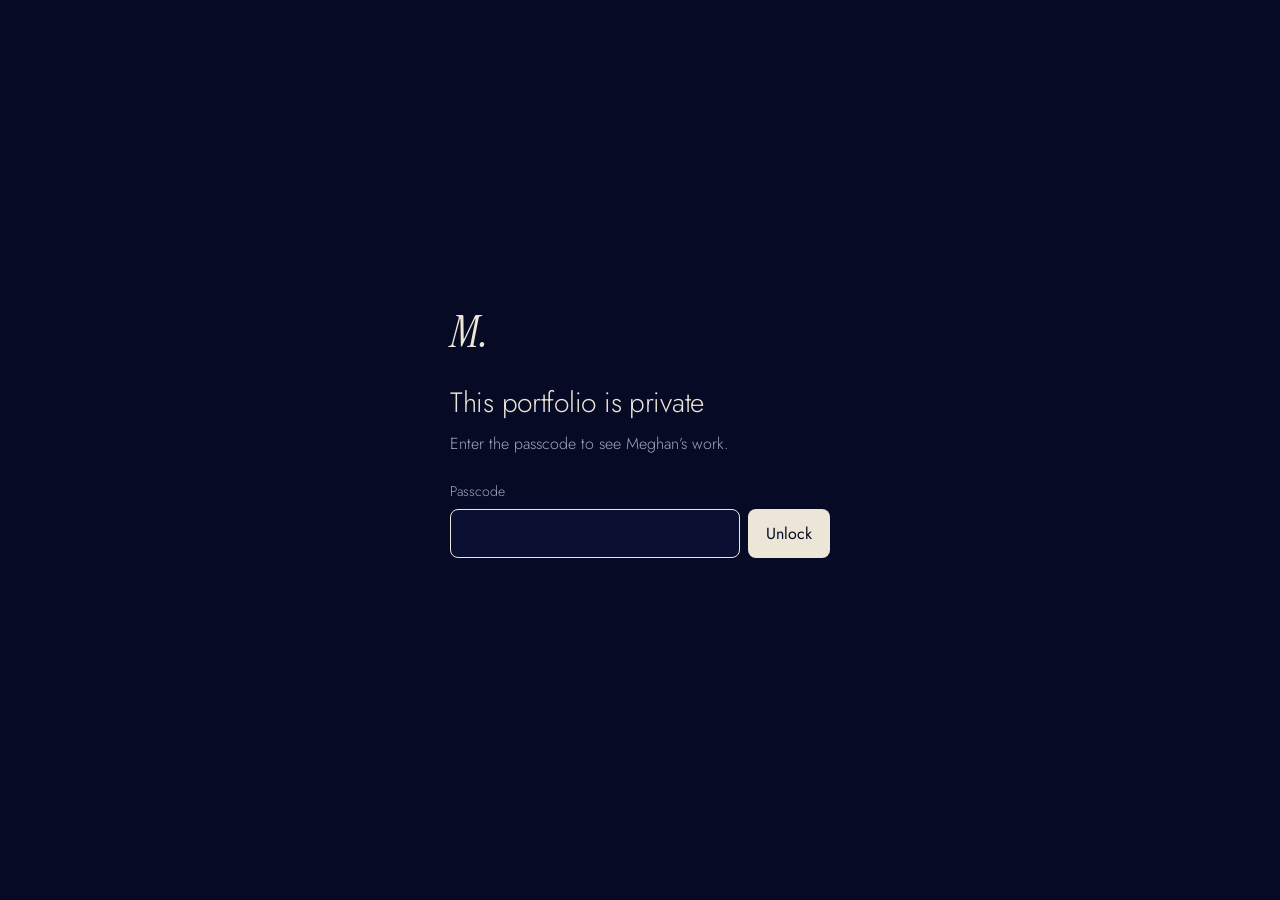
<file: mentat.html>
<!doctype html>
<html lang="en" data-locked-page>
<head>
  <meta charset="utf-8">
  <meta name="viewport" content="width=device-width, initial-scale=1">
  <meta name="robots" content="noindex, nofollow">
  <title>Meghan Kulkarni, Product Designer</title>
  <link rel="icon" href="/favicon.ico" sizes="32x32">
  <link rel="icon" href="/favicon.svg" type="image/svg+xml">
  <link rel="apple-touch-icon" href="/apple-touch-icon.png">
  <link rel="preconnect" href="https://fonts.googleapis.com">
  <link rel="preconnect" href="https://fonts.gstatic.com" crossorigin>
  <link href="https://fonts.googleapis.com/css2?family=Instrument+Serif:ital@1&family=Jost:wght@300;400;500&display=swap" rel="stylesheet">
  <style>
    :root { --bg: #060a24; --bg-2: #0b1033; --ink: #ece6d8; --muted: #a3a6bc; --line: rgba(236, 230, 216, 0.28); --line-faint: rgba(236, 230, 216, 0.1); }
    * { box-sizing: border-box; }
    html, body { margin: 0; min-height: 100%; background: var(--bg); color: var(--ink); font-family: "Jost", "Futura", system-ui, sans-serif; font-weight: 300; }
    body { min-height: 100svh; display: grid; place-items: center; padding: 24px 16px; }
    .gate { width: min(100%, 380px); }
    .mark { font-family: "Instrument Serif", serif; font-style: italic; font-size: 44px; line-height: 1; margin: 0 0 28px; color: var(--ink); }
    h1 { font-weight: 300; font-size: 28px; letter-spacing: -0.01em; margin: 0 0 8px; }
    p { color: var(--muted); font-size: 16px; line-height: 1.6; margin: 0 0 24px; }
    label { display: block; font-size: 14px; color: var(--muted); margin-bottom: 8px; }
    .row { display: flex; gap: 8px; }
    input { flex: 1; min-width: 0; font: inherit; font-size: 16px; color: var(--ink); background: var(--bg-2); border: 1px solid var(--line); border-radius: 8px; padding: 12px 14px; }
    input:focus { outline: none; border-color: var(--ink); }
    button { font: inherit; font-size: 16px; font-weight: 400; color: var(--bg); background: var(--ink); border: 0; border-radius: 8px; padding: 0 18px; cursor: pointer; }
    button:disabled { opacity: 0.6; cursor: progress; }
    .error { min-height: 22px; margin: 10px 0 0; font-size: 14px; color: #e8a6a0; }
    .embedded { color: var(--muted); font-size: 15px; text-align: center; }
    /* the moment between passcode and site: the mark with a thin line running under it */
    .loading { position: fixed; inset: 0; z-index: 10; display: grid; place-items: center; background: var(--bg); }
    .loading[hidden] { display: none; }
    .loading .mark { margin: 0 0 18px; text-align: center; }
    .track { position: relative; width: 120px; height: 1px; overflow: hidden; background: var(--line-faint); }
    .track::after { content: ""; position: absolute; inset: 0 auto 0 0; width: 40%; background: var(--ink); animation: run 1.1s ease-in-out infinite; }
    @keyframes run { from { transform: translateX(-100%); } to { transform: translateX(250%); } }
    @media (prefers-reduced-motion: reduce) { .track::after { animation: none; width: 100%; opacity: 0.5; } }
  </style>
</head>
<body>
  <noscript><p>This portfolio needs JavaScript to unlock.</p></noscript>
  <main class="gate" id="gate" hidden>
    <p class="mark">M.</p>
    <h1>This portfolio is private</h1>
    <p>Enter the passcode to see Meghan’s work.</p>
    <form id="form">
      <label for="code">Passcode</label>
      <div class="row">
        <input id="code" type="password" autocomplete="current-password" autofocus required>
        <button id="go" type="submit">Unlock</button>
      </div>
      <p class="error" id="error" role="alert"></p>
    </form>
  </main>
  <p class="embedded" id="embedded" hidden>Unlock the portfolio to see this demo.</p>
  <div class="loading" id="loading" role="status" aria-label="Opening the portfolio" hidden><div><p class="mark">M.</p><div class="track"></div></div></div>
  <script>
    (() => {
      const payload = {"salt":"P1eafZM9g2emjdjSrk/63Q==","iv":"NxDTe6hGfG7bhrSY","data":"YD1XmxEfI5KJ1xr6Og8MIkr9WaXGLMhdod1FrT31XA3eX2ciFVBt5BrkEXSWTG6jrxz7U8Nj++ITiDC7qnufZE1DATAFSmvN/[base64]/[base64]/2oZ3+dRQWc/Vy74oQyR3JypFE3XruGQXlmN0UVouGicCAbBhVJnnZG9Jlz45E8oJylVOgJe20oONHiFHqTe/MBztTKTnlrr3vl7pqiySbT8/dvB4DVeLFurTpH2humnN4++vI93knSC0TrvTBnin4D/ycOKI0C42MFsQIxN3IMGrLZHfqq0Pg6pbdkr0xbPhIbJRiHXKuhxOV0p6ceAR1hoUrWdtFxOguoLz/[base64]/LGfwMk8fn0sYHLfO+MAFOBl4Josb3RWYHLonbYhlATJoXjbUA/ur3QBn2p+bktEhjPRrchpkvvCL6gF+jCG6Ib6eLrgvlFbXhTLr/uyCSx8XvtYEh2lznUo5vCRwF91e4ZwuaMi3B6a8Iq+CSfxYEA/vDsAiCSpr/sd8rNwP4gALfXwUYae2HWpQZCf2Pq2zN1UoEhFPTbZ43gRHI29/u3sr5XZzYMNU0xLZzrBl0f1WxqLIJDZX2gn06ZuO62CGqhwE/khqrkDAhi4athnmVP3zD1r+zmGj/ur7vsU4L36fC3mXgNngMOqZfHkhfXByTnhguo4BdIhx4PoFP0yZwOggxZAjyGfO9qRIxh9L8ZIAfD+WVTpkFdBAK5xg8Xuyba9h8sk2l/usJlWje/lsmpT93XAdeySFq7QLZhx6lZrlxlqR1ExUYGUdqwkHRAzlSRIUTtaQUu1HCLRHnoGdYQokWXV1DX0z/ufF8QU+P4vNKQgQdfLjaPqZxDqVRdsavs1QMeHmjhkLr7Hk9AWnPkr0boAr1OIEBnnZJHuqM8j98Z9UN1nyrHphieUKRWcMNnZPVFyzKxD6NCAvt8Sns0QkV+UboDza5hAmAqMpcP/cFLSAvKHzhkvzNwrpdBuFHUbfURgjHkZGexVHOuDq2xkmcn5ZMbnEabtpiQT6dC5yUzFPe7CAtYBbDTAwZoBUVUA4yRyj5jj2XUcDm/4r7/5OlfyY/hme0ycju8+FBd9kCgm8dYUuvbOBBgW+KaK7j3a1O1QHYMiaR/KrLI84sTl6UizObzHfaOrzyy9ujMg4s+7CyVxxKKGMgIHeGWjiKP+tH/Za6ndGKa0DzFCY+YUw+j25A67DbtvmfPxd13lzmn5wC0H7xlGWTAWCrY6gR5MplqL5oqPGsqEdoy1ExyGoZ3G0DcicTJHEZMMQm4riZiV49+UoYr9LVjicteQw29pb65lvmEEUmOH7n+Px/Xy0uQ5fqgu9kNAGsnp/HJRghtKmIfLVvXm/Wcih3UUTZS+yTEdBDy1/iknCgFi0NZjSlkLFRuoAkEGtmaJ8quhb9VGg0EV+jqlZ6mTM0NDQ5oSQXY7eNlfD2UjLQ9vLneeigKOH4/ozINoXBfd0g3a/YlXkriiURtudfq4zK7l7tJao6yTYceZuBe8CkGJUsedIZS229QD9P9ImF5z2rqQ5TmGFGY2Ed48Q5s+1Fad7kpgJEFVc3df1upAX9xkq4trUr0VG/uz0MBagj8jFIQ6GbCyjqig1FOffMN1k3Fn7y1Yo5Xnrs5AuSOCHNMLzrm5a6ZcJ5TDalFbhG3HD00q1IcM9N2TGBiqK/gcIK9sVn9TWXYfAG4NcRQWG1swpKmUnkyflCYZRA3segYyx0DF5jmGvCT+/br08Bl1JxBpFQBGJcn1DmSZEzTv6viDuvePJ2qrAB7pZkw0/4CZtSoKUbBGcofHiBEWZAH4iBLXJRCvtq/JNoC5rtbn2/TWa7iSkNq7bXoASZzRLMP/onNT7R4MAoAJfpW9yp/YBpJrSA/snZLFOUGrMOnOu/v60aqk+s9SbedYS7tEzeKOQ7xeHw7DhrMgDIMqyw1hbNTvjfCLDoJWY1yhG3SLLAb8Ecfe5d6akchS+GBdl8GFuERCfZvqq6D2Hlc8dvl2akSB7DszsWxYLTlmEYJdBgi0DjAOiekOf4zC0R55WkVRJDQxVsNNOb/1OppeqtiEOtmagTRB49vhe817jSO0js7JCCjVub/8tKowuyvsydbRsioOuRLgv1W61oqvMXuANNiCGGIigFW+M/fp3x8PqKz7/ogqfEZroZQfo+okuH2RE1BZzOO2VTSnY/IF1VnKLgFtadjn1Ta/FhT1A2DU/t12t2Q1CmJ16QCsHt4kkPVGiEEY2bY4QpHvAuUBbeuLHYml5rW5PCUpt+1rS4fLyoG5zeYP+2rVvTKzd+6poGxBKwRHzFEYTAknoBeEssoAhSbHu6kQRzZpP2JIaC+vCPmNJtsKuRqV7UUEEQniGnUjbsjVDXOTRCXUqsLjLeGqV/L2NBQLHEg4Yvp6l9/Vcsaj2hcFJbAkw93ibTouK1H6psDeEwO7SYiLrgz1ogvQNd3UxAaJv/ILpHDxGRt3ge0PghfvcgfJPWwPiYfP93sInbE7+jeY9aFaH20e9iwjCxzBTObXAHDqPe9pgkxBEC/C5vKhpV5CAGDJKKDcvZnC5wXwAQKJZiw4doFlxGsV72vcL7Kz61T13OxSo5lQSTELw0/ipMG0khkEpTBzEmbN29xQdSbkEN0KMAiWnG5ULE6RQU1E7K5xt/XNeGmYuT+YJAFzAnlz9WD5REtmcxDHqsMKT8Vil7rgWyBMiobkrUYhFxVrJ8pC/n3TU0OQ5rdGSNl6PQVLvokVKCm9z40kVjSnBY83kpFdPpICKOiW336XPEko4uhKqKBTvWdNQxLGRvprCU5EccAx5hZ2gEGdjVhAcWrQkFDS5OXb5Cop9MQyEaFcCBxUOIIx4amU+Rg8BkR7AfFAYSpk7qUZMQB7urti/5mAc0lihGHueXWlry392QN3GnDO67Gngl9QKzHGSGSzOPMRnEC6XrZHDg7K7SJm7rUN0adqh1PCp2yjAFB3XNfL7VbW0tQwe75w/7NqlU1oGC8RJy8pokRjiCwMNYVM10chniQus11dM5WCH0sz8YRKEuGryawp/Fnuo+FyMz4nCR5HumFOb9pGwV348hzuITFMIWEI6fYxgjBz5jUBqeJKqdAZqw64F2HG2hqq3YmDnElJ1GOaNXJk8JoPZlza/MKqNU4dH+4wXrfTymU3nJWE+IElee2rULGM9+KW/UOpVqu2LFwTlH9UUnSGBuszpYPUaqCyiLoDYBbOdV/w1dzLgeSmg8yGfZNKPauMOtCNTmn6S+25Fe5VIfWoNAQ0WUP/ezOBTDU6eAoc1FBoC+fTLKbdfV3FVQJ/D0tA0JG4uPTK+wAq/oKe/L8o0DBdIp3m+HtJtzd4p+fwr6d+BTDFxpmTLacN59QPAOOS88CKMPac9JwPGtvSkB4wrXYhm2JPOZamN4I3uAl9lAUCNUOOKlWOzPl3CiQB+VsUJ+TC/DNYATtpg0UU47Wsc0+5CM+Q+HpllDWG4W3x/gltgC3BJDMNkZqBjjjLbs70bjQe8q//UtIp0Zf3YMMEYiGwHRFWA6SUAWWiQMYQLeZ/FCbLGqId6KNuSESgtNbTfjzHWolPg/[base64]/TpzadUY36Kg9E5L8Eykz4UDnpdb0EabV4rxAVun0smv8l+g6g2F1yX9EezcaauVxb11X6GorwcMkCB38ZUhQ8foN4yERw1O36oGFOSyoFbcscryMEmjGQoYcipXL1uOYi0uXuwKaTyaMYx45YK8CBtiPu/nKfq8xhhGtyB21/3u6UC2sMCuXrOGLWLIIBikcu6v1uuM9ZNLdrp1GphkGJ/07EbR7U6cJBYFYu9Q612frO9k4LPRDHsjArWggcqRnzxGLkMlzgJ4nsxQboz/9u94APVQoNAwHcOrcxrfwTZzy7viddW1P6a4MJw5YleqpBGNgGo48rb7njhtVtfr+LajFU1+xrwkbaS4YIz0Ocq29YQX3JfuM1/[base64]/WEgbZES0nn/IgV8L/LSzomhgBamcbvYtNswQgNrkcSsDePxreR7D8KAqq4wun41GNUvEHh9qKGQVFBuDiJR2JnHrP8ZPGonY/zObbzS6BeUtfGIB/Dltp7O5V9Leerd4zKQmf1CBpYO72yOHO1eBs9gfCy9jye56DdcOAeAmLF/9venvL1AKDIHb+ZOMPYsa1zcQmKJ+tmzYxkama8jdgcMUzRUxXni6LDJrpq8p/JNISUANxcK93UXqGuVw5xmj1uNDBZ4TWOG4A0W0EeC3zuf6pBwgYkF49ernasPfC4us6EVR2JXbvEEz4XZsS3AceObvhF7lalgHbSJRaKm2EpvLr0pH6/4ENm65QBmHKwoKsYtk34XhCEQJUem+g2G+CfiTftTtArcqm4REnwbgLWFNwv9CuaZoIdfXvoCLojGY7U6EZ+aTT7Z+FKV4zs20LxwHJKPGyQeePAhlbH07tup/DLWCAO/q+cai2PpCyDTmGrc+1vSy8vEEWpTE1GPbQGiKJNihYATuZkOMEt549xQqLsdWc/BZikhGJJ6+1z8nYCN0zPCiUztrPIjzHtIQN+oAZm38eisxurPpYjirqDKBsBRS73eTzHSo9c06QIJH9hJDm8jVQuHZGUevCi2SByWZxcwqpF2A61T2aPu8EslE5ZLe1lJCiONpKuvKbmkhaSL1agDocmUgUAcm7fMWPo1gOvFtzqoZhkItkE4qSkCt/sDaVQvQrTgkGiaaLPgmdVNyaH2VVhwrdDAoxdokieiDhnap2aSteEB75Ok2uiDUYpAkofUbOxXgoL2eKgrHKRGwYeS2FlFcQU+au5ST8Cr4mavn4KL9LjqHajeG0rlxbVn7+bzrFEDxK6oUfjZLBWmF+bSjRjTy9SkM/hITSzcYY5bclUTKX6kqWYZq1TqPp9TdmWQRgyr+1Tg8kXb6+1AjqPzg2jWSQRjO0yjJpMCOkJjZ46Z2bBA0zFxqW0XeUVzqm2j+BF/vtP4No7fRAii4SR9l4+Nt5RYQroCupqT7BQSWKLHu/J+UkKEE23pqf3r8wJhVFNSMKaJEnNRpERKy/LkpXMqyBKPXlt9FeFodfXMx8l13E8f29d2FUe4ht9ms/0lbNG8S97xUvYqC7g8+aZ+VY6LZwOJsu+TCo1KRkbB25piRkQeRiEW0S7rqb1B6PRNyG2s/xa20FK/KlNqSeq9sd13yXXgsu+SeA7NnNYPurkrMQNBjqgF0wIHncNMpw9GehziUtbZl+yE+l7A4XvSB0DGnc9M5Im3rcXv0JDgYvfd2n4jNqOEQaMVu87rSdIxTV38kh2T7hkhfo743//qy3H/rbg7Wd3wNt60x7/BpT75d7sFKY1p6GpYHHnsTAZqobbp/VoSM4jp6kjyqIcpb+7NDjuenl21zJGYJLCS6YaWypnkOWMyunvM+mVghGbwA/KEc5aTDS/[base64]/2jmQeSuG9KLkgsGJ/1X5tB+mbs5UNXy5LMVHPFgIfjqQABbrBh/xpQFdZWrjebvE96OB4UJnseBH+0z8pdFy5prYmVWmu1mh596gfH7MtkKnP1yd60P3tR8jplSO9gMGPlgt7pm84co8f8HoOeLzypVlLybHxATHGNhBRo4nyecHtAST+LcUNqZoNSj5zDRQPHoEGgCa0uRxhf99VLKCy/GUFJRw5UHaHBZFaN70P7PBtp6NwVUBmtWDxzilhAefxE3pvfWc6VObaFJ6MbGicV5RImxLU7IosZBQzbssl+tBV17ypO1T/dRQMqbmEO+fvcMb6ZdW7Wmv47CrU5ux0uVkgzeD1F5tXA7Du6OjiO/[base64]/0jnCCYQdjvrwuoJKF/BUEClGGuOtkN/p4GSfyR4HpGgoogCkgE77NIBRAi/1uv/F14QGlcZKPtK90E3SMQSQY7m1A13iTo2L7rTn0urXZPVWvzBmc9/nG2kuOKTzs2rHWnFgid7DVwdGoPiD2ouDtIMbrfgy+DfCW4luR/P+U9Mu17jXw0vpZ7cknZlwfH4WDIgUcboNQbdcCaNk8xn3dhbPVskskvCgPcIyZZ6dhi6l95KveOjjQGOyerJsA0RWPDB/46nuuqSF+ZKZYVWMB2tDcXK79I92Wj3Ecj6Yw9f9uznv/6rjJChW5DBaN/5JljKel6y8wcFF5gs9eNT1E5JXQSDdhgJhshZfTYdatH2L+HzuHNwtJdg6QVzjkaahr1Uaumtt41A5CA8mX/JPTjPdBZ7z7lKsoKp9bSJ9kFqh5c4LHl8u/WErulyqjYtHgUHsbBcrX4/faqrGgCC8IHiO+4UcoXcwYuJC/Cn3VRWQ854UkHessYzvPxj7VElzFb5PsIuGcehteYRPvRG+T9TwRfCCEMd/yxuZ4TxhWh7O2jgjURwn+QUwHgalli/1Y+xFX0DzYTvYJg8nRyi1fNgzjQLyfx87jYMUZl/+5deIEgAntpxywAiinJe9hoJ6YOZH5LAt3bJr9cpfgJ28RjlXQc0M4F+8scLrGJdA1OJudRTl4hTLOXVg1i7aoLa3Pug7MQNev7bSGAMU0dz0aHbU9X85ZMKpsbt4qZ3d+marcshg5J0h8+AB0SSSA9RE68NGwm3lAePrI0G5NOBWl7EeyPVILbF52uuf511SlD/42bq8K2mu5uHcwqqPVonei+fypzTTIS5rmtbI6IXPIm7C2A8P+xHe9UnEClMgA79VMo37CKyZwRf6S14XOc8JscU4t50N9KpbZwL1AofJb6iakt7wKf+ENX6uvPv/dJChESH3rioVV3sDt8kb+UzgqgDTcHtKkBoNRdkgBhDbgMbfxZtCr0+dF9yMXe1Rlq2m9iMrt/956AIswPu82djgViaDFgBackiGy+FMGP1VGLnxGiG0MT9gz6/yHpjcfax+EwwdOYLlFYEys1DTnep2MDAqkr1JZ7z78TknkMsEhjJMohnoCZ51gwyYCM4QR39mgq5QLB+yHDqbtLMCSxBMODndqy21aeA6oPrswbvAOwA7YONeThyzsMhPQ2O6WiakouRzBcX47EHq5IDVFCdItzUAonY5nHUBAEk3a0AFQHZgf6fQ9DHhUp8/jT2JtbWIbAkC+A2hkMiHF7H5iG14+2ydk9YnuCTG31+pPedAxShvoXdFQLWAaA5+1Wl1jizgvQ3u6y5xvmxZ6W3N0SKJl1GAkbFcGPnDSaUxJjqG6FUpHG4zI3HKr8mgIuw+E2TMKqgPBtFQCAD1gIlNg2fy0l400875oQ/J1OuAuyURGTTCUTSovG+9s8RjCKMjzBBRUWatdFqdo17qOGn9+8QTwPqiF0MITVvlXo8l69XZWQVZbbPkjJcU/HQ877eefir6UDP8P7t+SWoMNobHh2dXvSnNl6zcMPqUzPu9+YiJVrFmmVSINM3rQX3zE+fE/3cuGlNgtjwamJlmNKS996znXz3bqDwngw0EQKN4ndlm36CVKna1EC0sJGQgj97Qu0pkg90U4HD+UNZ6X2LgLbDVcMccpxl2NYz1HEmZVbrPu9+thI4d6/bLombSZEicm6lmbhmx/4sj3lDE9kJA82roE5fu8SizTmV3QhEb9KjIRbjYkqGDL1ynXy7VTOBdBL4PitVaLYTCfaPnXWjTS2crMhtp2hSJUqgJjgegsxzUTj4JiuY0CT6c2L1EOwm/ZcyvJ3lf8uj/QZoQZ0HxrhltJapKv486PENbOHC3+wX6+HZDV3pmIEPhHg9uTUvJJl8psw1Tk9oytU9nMH8nhbx7Hg6D9F5fWC6+tq3VIp+wx5s6qQlMeT6lA3JUNspFBOgKoEeMuDukMaebDWiVBe4G/dIzXXA+UU3QPvQ7wo9uNeWEm0NgvSq4N9QxGQBkXUbKiJR6xDoE/hkxWXaUiYjUD6JU4YKwVFHmsj42DZHX0ylGVm71e+rX72l9dFfbHtY5HuXcCvs8B26NhdvngQiCduzJtEuu8y+Z55HGDcuSNQ7c5fJI1DaLF3JNcgohzil+gZSlggpvyjW/s4AjUGx4CAAKRfyUZmv1pH1Wk0W32CdL2IGd/VYVcvB0GKGCWATqg55S3Gese28doWPgU+4d9SZeyMaHUJeFOGiBbf9bGtyVM2/S2oHFkRSMx2l8Q5N65DRVhq5ar7bcHEO2oCSMbiqMK1pugJ3OY8/GVv/EQlQO2wcE0bZTUHogtvOurloMcgKb6GhcEPot6GQQ032X/0JrZrlCsQxeYukwR1RaDdvXpvDAg8X6NoWjYl6pjoYxkfJq6SHi6IReqpLEGA/XjZKJ2JPmQtpGz++U2Hkmn5Hoa9iYPCFBnm2hEvx3czIUR1OTr2jxXZ5ovlIihgLyeCORJ6TjBIH9V8PoBm1SRtYafcHJH8kO3irJNiDtsOZ9osAT2rVK8/T3MJKDUO6Xby4bp8+bUReNkIXaZ0SKY+MOvCl27xALVma5XOq8Fc+7IetjbpGP/KFvJSmcarPYtwwDbBGJQV9FKf8bnGF20UTL3B4xrda8KzzdA4qNmbO4id25w8LvkNQRbThY2hoTfEdjwFtepVQVgcuwQza+W9Ob5v2JOiyVja252/nko63uY6Y5WF/1X1+SIAl1rdR5lYwOJc7QBWKbj0UxEK/C2T0s4ksX4Bb+6YUtmM1K3cLj2sixZPwhVyovBDs96QCfC4PkhObZUbdc9oxHLSA6nZjN5gUwIEeUS6r79Qa2g8eBMqphfKR/sfveA9PHEcuuk0urKyMLlkGAjSNDjS/6zd5Ans1v5IRt2JKpo40CREYazo1Hojzg3r0y7s4MR+MjuQmDX5xbwo4f8Ep7RifLXRvwGR3PHpP3OVHTfvohww5arErrmP/CarlhlQOgFgP0CWfviC2q7zFQzjW8liiMpmNZPlAB4Pazh2sKVLgiOKLZMUAxNVH+AlEw7CN9b6tm8RuW8jR7XWc+Z/dT64Kkoe1EQ8Led0orMhJ/4CMBFxEhnRfJ5kJnpf3j9uFVAuD+YL4/[base64]/yJEbMDAN/sdFkHV1/Npqg68U+hlWmb96HIt4ENElITDer+FpCXk5rjpJSaWL3JXNNA26YWU4WOwJ6VRKeFdezbyzVvzRKpwQ2I8gyA9Vmoa4C1OiBJDzGrCqWj8Z5lK7M37Yrk4p1W+ARQli0JBLxpI0yNyUUSRz/FK5yDi67+2nkTbcVc0mupVhgolu12h1y3DJMqhiSQgg5lwwpCTjrQSBRVYOL0B++QM8Vc2inE6/5kTSWTqqkAdEZkwKGg3BtK6LlT5gI2T12RLA8RndO68BEjUYpIJRp++d/+2ijqPW/6k4P0SD0tn52s1AI2LmDJE4QjaHucH7eTo4MGqutFdCrYCKoo/GFdazy4LxpVXbTqGfIm7SiT9uX+OhXvORz3sokExRSf580Lr20h9mY7yxy+WPnYXrZSMRCCkV78BrbqdBeAP+3aZtys8WMuLGOAOCkQrFnwC7V0+DtCvz4oVlOCD2xsXNQPszmTS+Yd+cey++OThMWpioFp1E/VHO76RJolG1eeUOn7OonraOPMDJxE9wdIjXKGMl6g1TDF2D4H3He/8ExciT7NSLENBlD2QnzdR0UNYLWDny1hG6abVHOD6A2qCnBxauWXM5Cia3sL65BzQGNOEl2mVLO6NbKe9qt/[base64]/rGhTJ9cR1/ob4kHbk5h8B88aXIZH1/Q0oJXDkWOF2+wZ0aVaOM3DYhe7AKlkpNoT/lJUEdrvuv8/aqY24MPtuMIegmXD9aqyY6IxxZxmR/g42ts7DiBASNTJBQdPtdIFiVo863RxoFUBqsuI5hBaeKbhb5PI1ke3BU=","iterations":600000};
      const embedded = false;
      const bytes = (s) => Uint8Array.from(atob(s), (c) => c.charCodeAt(0));
      const slot = 'mk-portfolio-key:' + payload.salt;
      const store = {
        get() { try { return localStorage.getItem(slot); } catch { return null; } },
        set(v) { try { localStorage.setItem(slot, v); } catch {} },
        clear() { try { localStorage.removeItem(slot); } catch {} },
      };

      async function open(key) {
        const plain = await crypto.subtle.decrypt({ name: 'AES-GCM', iv: bytes(payload.iv) }, key, bytes(payload.data));
        const html = new TextDecoder().decode(plain);
        const hash = location.hash;
        // Swap only once this lock page has finished loading: opened any earlier (a returning
        // visitor's remembered key decrypts that fast), the browser keeps parts of the lock page,
        // and its loader stays on top of the site
        if (document.readyState !== 'complete') await new Promise((done) => addEventListener('load', done, { once: true }));
        document.open();
        document.write(html);
        document.close();
        if (hash) setTimeout(() => document.getElementById(decodeURIComponent(hash.slice(1)))?.scrollIntoView(), 50);
      }

      const loading = document.getElementById('loading');

      // Unlocking takes a few milliseconds, too fast to see the loader. On the way into the site
      // (the passcode, or a new visit) it stays up for one sweep of its line; moving between
      // pages after that stays instant.
      const MIN_MS = 1100;
      const entered = {
        get() { try { return sessionStorage.getItem('mk-entered') === '1'; } catch { return true; } },
        set() { try { sessionStorage.setItem('mk-entered', '1'); } catch {} },
      };
      async function hold(since) {
        const left = MIN_MS - (performance.now() - since);
        if (left > 0) await new Promise((done) => setTimeout(done, left));
        entered.set();
      }

      async function fromStore() {
        const raw = store.get();
        if (!raw) return false;
        const show = !embedded && !entered.get(), since = performance.now();
        if (show) loading.hidden = false;
        try {
          const key = await crypto.subtle.importKey('raw', bytes(raw), 'AES-GCM', false, ['decrypt']);
          if (show) await hold(since);
          await open(key);
          return true;
        } catch { store.clear(); loading.hidden = true; return false; }
      }

      async function fromPasscode(code, since) {
        const material = await crypto.subtle.importKey('raw', new TextEncoder().encode(code), 'PBKDF2', false, ['deriveKey']);
        const key = await crypto.subtle.deriveKey(
          { name: 'PBKDF2', salt: bytes(payload.salt), iterations: payload.iterations, hash: 'SHA-256' },
          material, { name: 'AES-GCM', length: 256 }, true, ['decrypt']);
        // Check the passcode before remembering it, and remember it before the page swaps in,
        // so the demos the page loads in iframes find the key straight away
        await crypto.subtle.decrypt({ name: 'AES-GCM', iv: bytes(payload.iv) }, key, bytes(payload.data));
        const raw = new Uint8Array(await crypto.subtle.exportKey('raw', key));
        store.set(btoa(String.fromCharCode(...raw)));
        await hold(since);
        await open(key);
      }

      fromStore().then((done) => {
        if (done) return;
        if (embedded) { document.getElementById('embedded').hidden = false; return; }
        const gate = document.getElementById('gate'), form = document.getElementById('form');
        const input = document.getElementById('code'), go = document.getElementById('go'), error = document.getElementById('error');
        gate.hidden = false;
        input.focus();
        form.addEventListener('submit', async (e) => {
          e.preventDefault();
          go.disabled = true; error.textContent = ''; loading.hidden = false;
          try { await fromPasscode(input.value, performance.now()); }
          catch { loading.hidden = true; error.textContent = 'That passcode didn’t work. Try again.'; go.disabled = false; input.select(); }
        });
      });
    })();
  </script>
</body>
</html>
</file>
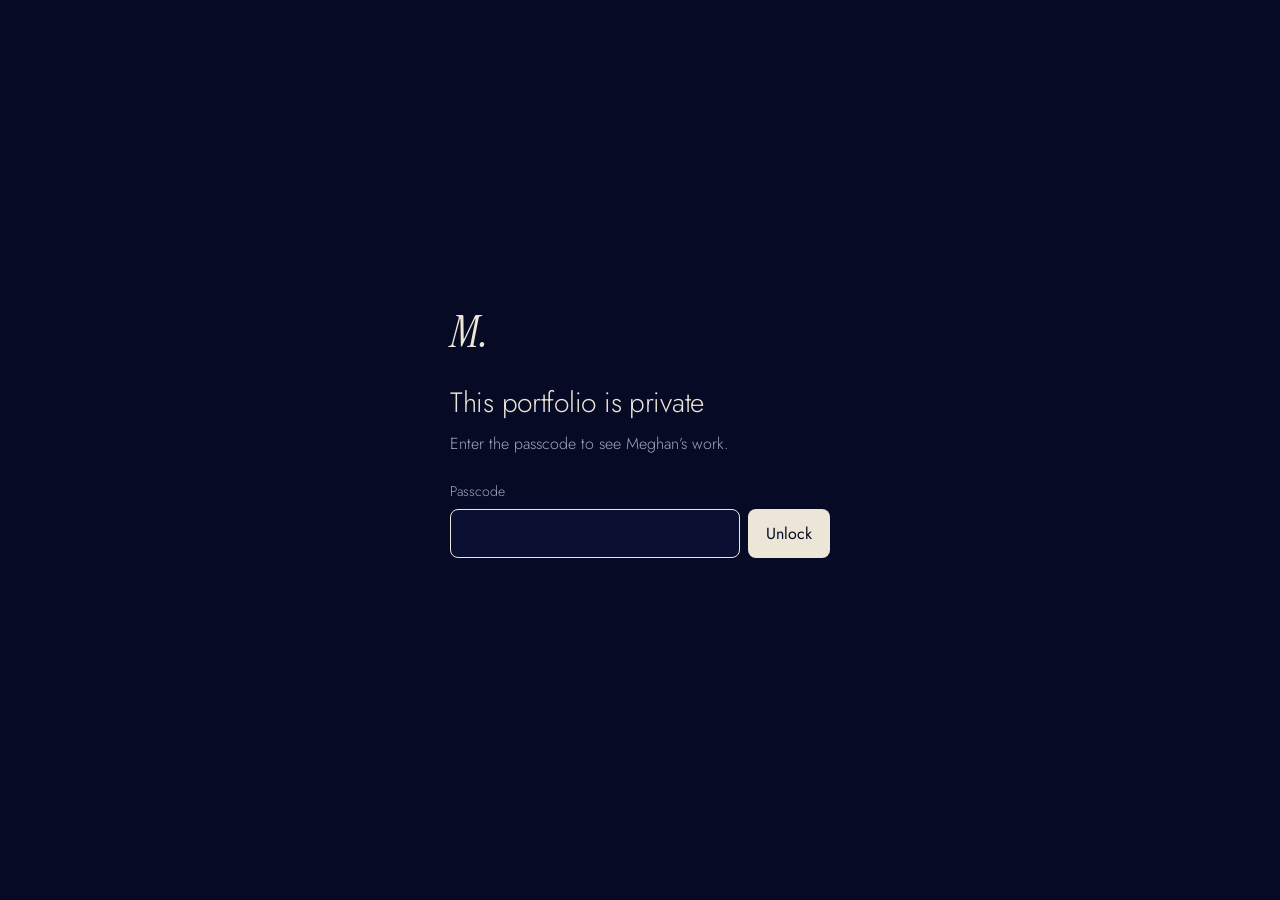
<file: nitmre.html>
<!doctype html>
<html lang="en" data-locked-page>
<head>
  <meta charset="utf-8">
  <meta name="viewport" content="width=device-width, initial-scale=1">
  <meta name="robots" content="noindex, nofollow">
  <title>Meghan Kulkarni, Product Designer</title>
  <link rel="icon" href="/favicon.ico" sizes="32x32">
  <link rel="icon" href="/favicon.svg" type="image/svg+xml">
  <link rel="apple-touch-icon" href="/apple-touch-icon.png">
  <link rel="preconnect" href="https://fonts.googleapis.com">
  <link rel="preconnect" href="https://fonts.gstatic.com" crossorigin>
  <link href="https://fonts.googleapis.com/css2?family=Instrument+Serif:ital@1&family=Jost:wght@300;400;500&display=swap" rel="stylesheet">
  <style>
    :root { --bg: #060a24; --bg-2: #0b1033; --ink: #ece6d8; --muted: #a3a6bc; --line: rgba(236, 230, 216, 0.28); --line-faint: rgba(236, 230, 216, 0.1); }
    * { box-sizing: border-box; }
    html, body { margin: 0; min-height: 100%; background: var(--bg); color: var(--ink); font-family: "Jost", "Futura", system-ui, sans-serif; font-weight: 300; }
    body { min-height: 100svh; display: grid; place-items: center; padding: 24px 16px; }
    .gate { width: min(100%, 380px); }
    .mark { font-family: "Instrument Serif", serif; font-style: italic; font-size: 44px; line-height: 1; margin: 0 0 28px; color: var(--ink); }
    h1 { font-weight: 300; font-size: 28px; letter-spacing: -0.01em; margin: 0 0 8px; }
    p { color: var(--muted); font-size: 16px; line-height: 1.6; margin: 0 0 24px; }
    label { display: block; font-size: 14px; color: var(--muted); margin-bottom: 8px; }
    .row { display: flex; gap: 8px; }
    input { flex: 1; min-width: 0; font: inherit; font-size: 16px; color: var(--ink); background: var(--bg-2); border: 1px solid var(--line); border-radius: 8px; padding: 12px 14px; }
    input:focus { outline: none; border-color: var(--ink); }
    button { font: inherit; font-size: 16px; font-weight: 400; color: var(--bg); background: var(--ink); border: 0; border-radius: 8px; padding: 0 18px; cursor: pointer; }
    button:disabled { opacity: 0.6; cursor: progress; }
    .error { min-height: 22px; margin: 10px 0 0; font-size: 14px; color: #e8a6a0; }
    .embedded { color: var(--muted); font-size: 15px; text-align: center; }
    /* the moment between passcode and site: the mark with a thin line running under it */
    .loading { position: fixed; inset: 0; z-index: 10; display: grid; place-items: center; background: var(--bg); }
    .loading[hidden] { display: none; }
    .loading .mark { margin: 0 0 18px; text-align: center; }
    .track { position: relative; width: 120px; height: 1px; overflow: hidden; background: var(--line-faint); }
    .track::after { content: ""; position: absolute; inset: 0 auto 0 0; width: 40%; background: var(--ink); animation: run 1.1s ease-in-out infinite; }
    @keyframes run { from { transform: translateX(-100%); } to { transform: translateX(250%); } }
    @media (prefers-reduced-motion: reduce) { .track::after { animation: none; width: 100%; opacity: 0.5; } }
  </style>
</head>
<body>
  <noscript><p>This portfolio needs JavaScript to unlock.</p></noscript>
  <main class="gate" id="gate" hidden>
    <p class="mark">M.</p>
    <h1>This portfolio is private</h1>
    <p>Enter the passcode to see Meghan’s work.</p>
    <form id="form">
      <label for="code">Passcode</label>
      <div class="row">
        <input id="code" type="password" autocomplete="current-password" autofocus required>
        <button id="go" type="submit">Unlock</button>
      </div>
      <p class="error" id="error" role="alert"></p>
    </form>
  </main>
  <p class="embedded" id="embedded" hidden>Unlock the portfolio to see this demo.</p>
  <div class="loading" id="loading" role="status" aria-label="Opening the portfolio" hidden><div><p class="mark">M.</p><div class="track"></div></div></div>
  <script>
    (() => {
      const payload = {"salt":"P1eafZM9g2emjdjSrk/63Q==","iv":"v8AC7T/7Eeq0FvfF","data":"2+zb4vQcRuqF6BfbMhnumJmGHEVkRNrVBj6j5ijzvugPo1ofqtSvYOngHKpUvFl2iwRY0fgjnQqMh5I/2NeXC9yv4Ya5oiRFq7+PquL7JJriKr1571jE3GvnFb3PBkqqiekZd8LO5UJ1JZ+GhwhXkSgPbTOm0KXPMPZRMe7o5V772JgE5cNf6k47CI85hLgC/p77VXHcBk+jD3sFlKsJpeLZhuoAcERV6rP0JVV+/omN4sZQSaF49tpZ5jGhcl22WiyQtfecHnxGvxmsm7MxOOEB4mt55Y+vHgbtT2GCjMyATEqSgD5jW8Tgo3pYfAHe7svB8Y6CpA5Es/cBF+3wnMjk7d2uBElOAnVZJ9PglOscPcCIZ8rjI8Y3ZAfl/4/5CWbVkoLCm/105TPnRYxmLfowAdLJ1DYgFNshV/g3A6p3fEwPiQdgPX+CK+CawyuyDUY+rlgXpzlLdNCetE2oHKRe9DTyv0z0jm8VY6HjAm98CinVB+zKsYE/6nYiq3IVKuuTTiU9lWnjZ4Pd3Y3rW3PX9T4j0PCw16qatVD7Plu5pSaivPBQqRHQXTYVGyVPZNIsLDhn3rS1WODBdT8b9ArtzeDemEnQk0uAlH5/Pf6kyE5ELI5sFHxj24ureXgXWPjdIP+oB5vedcdDtPUCL/akrcFwKLbF33NwNuJOem3bqBxTs3tAvVNT0iq7nKUO2hh0Z9n0zE0X1rgJ0f/TZNoYWd7v8nw355XA0VFAXvVrZYU99Wx6sMSE8ehTDfcFfUp0Ho8+W1WEnPgXjSoqTaQ0Rrau+tnOGe97j8qfN0wA63KdUqNFZG/il7AWuRveEePojA1cdEwkKlLE/CWzkh4sMAbZaVhsg3U0ZodHIGOIbQSQWZTMrvRgeH36aRm+4FzexYqSug/JF9q+UXkrjmcjHd2/W9PgWBpf6ae/J6ioFY/o2XkTNecX5MCufvnZ6xQ31HmmxnE5aSyaAuLhXj9BYFMxWD7rryvlQSMMwwG2SbIY3++44iYPnXth/peWrrgBQwwtbl7GPOSbxQ3VkyyzlLGyvL4RKYZ/6EpDmChNsLh7Ud+Aqpb/MfoMvvsLRnEPlha0C8xcM7lgt2+di9nTdb3Qv+6v7VbNXlF34GvyPe436/5/HWzebRMlXgJ3+fLnQR92TSTBE869kasIaPhEMz6tgEtbC2zzr2xn1yTNr5EJgv9mt+93me1UmwSOr52BPZXZaWQLyhuUt561vZ1o+0CMe84R+dpF6eGLDnCI/aP4PI/cG+h09OLtK2xCnqrcxVBCz605kQY98yY6FpHR+oG0pkWPzt9MoGA6CMTxNhCVg7fnTsWvjJ9qt+kibejelb33YbADTLCzK33o+o4ulhgtK7BgfPL9o7UB+P0Py7uF8x7B6sgr2VfWzn+C/gmX/ddONKJxtE1qTq9qPAmhPbzyrkzSx4uPFC8pVZSQdDqNA4e/4QFrcQ2HKaba3kAxlE+KQRb6PKn1Hl8NPH2zKynS3He7QiXE6DpElvKrmq9Dd47wUeYlP/6YPt3rZIvG/JMzArCzs8S7L/4TlqUO6ZyUuHSnrZjsvrYEFt6sYt6gsKSYTl+cXI54+qPTyA3GUpKFqb89FuXePAeij2csEbaz4kE33eLjJwSG+ROs5N+/9Z7OBKp2r0IBKqAVTwqh2GfltL8+Diw4z2Sx7MwhkE7Um4RrsZhRIk5NKWwjAHoCTPQbQ3dfMBBLb5ua1O/A/nXBE98fj4jCKETWyXTDUL0S0MO7UFss+hiUb5CkAUsBR4flsAgAUCYxiEC14srGNHNlQSXsaq2ZmHDqqontKScmnlmf40/JAulelcQZmHSciEcgYWCyt5gQoELWbFXFQz0IAxml1H59GuERD/8PeirqU1QB0D/[base64]/XbY+EZs6tsgMSDaboPAg4N4u0BFPfdrZI2Fl9ROrvcK0OnyPVkk1xoS9Q7Hf9jSEofaQ2QBB+5CeENzH2QxHQDH7JpKJAsmzdyG29YHlMDqmIULV9zAWvtC8u+EbZuSMJFNDwxG7m+5vhEtBg+0708ZvqQTPF9SjPRqEN0J4+V040ZaWG5pkwY/u4fezrAFWC+YtymnmRrlOyZr3/TvNOeFxAT3jGmhzVCnnBZwmwVHG0ScUxbHjkC0sIP/Gg4eeAKSNe8FSL7HCDfeR6s0zB24B0x7JFo47T+K9IsZ0a7eL+uEqE6X3yr6jAJwK+22qGWDnqWAEEboDj1l9V9pbHekBBzs4AqH0i/8Tzw7p2oM1PeXxa1ymMqfAdhIvE693OtvSmjWpsr5ENP3mz/8DFYPYi2YuVa4ZA7dw5uh8I2HwLDqt85eoFGiznRgYZpcixsAnTSsxoEbqowRahYoBkcoyGRTR4ZkX6uFECyehPMI/[base64]/8tjR6q3un054N/eqdnmfEpx5c2wtRanhuOsA2LhYABCRX37sTotPVygltGPnm9mvDeZQtTM96UyHEO3c+SJoU5dNrZPJDotPbMcudQFPGPzCVug3jblNuI3/cJk/hviShlwEHhN0WBEIW8/iN/zqM/RN8HZ7/KXoOYeuevZh1Jyr5HxuVFNymH77iQt9G9JYseifzZw0woxQhnrOKj6Kl7l/ZahmnBLmdHIzY760V1pYnlLRMVqlgjn0VcVCFzPzsTR8Yo8IY6y/RRR3JwiSUjzqVHmyQdy9LzdMe9XrXyX6No/9/iS02IIkZ3kQadYtKR82dXYpGonjM2lTt6ntOfbISMi+4QrJGBlkM0nLLAxTm3+u9QhJjyQOd177pua72PomAPPLw3kJLdOso0TOwrSnAsZUfXbzpNCi/[base64]/p6YaEutb6StkE9qIc+U9H7Yka6KQiY7kbM4UOZZ8ZFKglIBDxgJLuFurw8DKwtbslmvLETRIbEUHptBrQkQR9xPcJYe5G0LJw1JkKVue4vL3KelLnAjwdN0WgdDRprD315l5g47WBRi+jiOi9S0dTT/QSRQcY39sUjwaMLjxXS30pmUtIFblTLiGreIUDC0ezgTe1LWSlTplWDhu9hXaMwW/bCxILocZ7wTWQ/0f5lLT8YftQJt97n3pNsVbtdUix1zEBF7qUybuXDnx3p6i2RBRFdtD/dLYLQvEYM+b5knUpC3dOrqyZbyVSuOk7JV04NJ7c6Z0QZca+p3EPvJiVb9NVXqDntq2eT0WtWluUdyZXJJW/6Y2u2Wao0pjnaYaKIC5HNTDzNIjnSW1fWdUVTd7CIRh7y/fB7IblseHHZzoKYOsy6lDvPJa1poXrl8Rquo/GhhI2dyYdmam9U0ziG7rwyjFvop7jRrtjwD7houFM5xWPjMNZXt+sf1F6FMNDXoWUx9Tcnwb2lWKQ+W7ZsxrdqDI7hxOxZeR6prxaAmdi1p70E02CB0ywzRr4fuh7Yex5EYftlzhQHHy4tQN3kZ5+j4fe4hTyV/+7i2uA7KwoXh4WaVvx0+fzsqw6mcxJUI9gNoAqzA/Bd2H4rDkVm/XASL1WWGak/hjq9BCfyTZAhERcEjujGdBwJf7TYpmMm/Y9Jlg9hT/lW1o7HU7YowyvNtqxr+fMbcrzt9bhOnVN5lxsUY/[base64]/SMbFy6+iUVvhMdbTnpOFoOOW7Ht2DAfO1I0M1cGCSKZCIJvfzkew1CzQmSncCelGmGcyXSoHYp2BdTu6PIeHSzqGLUBy19YhR4PYmfF47o9hlxjicyfJCSYZ+cg9B54iM6jTiMOsOduS/eiE5Enhh9kTDd/e9fTHezlhyv54jaIdTK1whbY+cTZhWIQU1CAGX6Os1IdZcrEcBQRDG1RWXxEUQ22mLwvC1VBNNPXBM6gZSTq4BduHH9A5xGoZlcUZO7cC9Im3oATYRylzDnyVR7/sTaz6C/0SdKVsDhCwl/UmQ5UubAHRXijqeycMnrohzeXqgoH/[base64]/jLKsQuYFsLEEmrpnb41PeW1yvvd6qtVaXR0/+fUOPwLzqsCY2brlbeU8iN6kC6zJYKWvOwYN0eGsVq8rEqwKUAotlwapFmQ3G/RMFCHOL0U7p+woGsnnOA2zcyMl8q7byIoB9Chn3KaUvEc6D9CH/[base64]/I8h3rvJON+AuIcyY5QQ0J5+E+tjUhBJKGuzvbZrq/0ehcP9aMMettWQLU7mUxBknPgM8tbVuTGMIYboujzAcqIA5heRApCLWmVhkz08sxVh+n54+XsbvxerIdQhVn1xtfDJczfqgmbMi1m6J8dMblwNUlqTyVkD8vMo8pVCubc8ovyLAY6Byn+/19tIllNv8GrknUry4F3sZEnff4ctSrlPBVMJvsY3wgNqy33iChTM/jruRseIKBnDDRkseaZU4e6h2oAhOj15SpsjIH7bOSqhdPiFcb5NaAyaPA+ZCe+adUt812V4fZh1B1weC/xSb6mH2lqvNjPNkwd0gRaxyu+mcLxWyU2ouRlDeteKKcxVBAJUoKhy0OpK7sd5ZDbrsll4jOliUyDvA1NpsAwKFtybpdw2NGJqsvIMAe7vBfdcjXWRWL+P9tXFhivLCpHrnMt2BYAS3lX8PwIOQipue3otKAfQL91sWjjPiK4sTEnLs/E0TvXUF5SnWa5Pu8exIXOwSWsOF8O2bdU6+gVkIC0pxnsMpJpFU3U2mwqTctI8t2nv0TeRnnW9ehshNRV61jpvtmJ0wsVjmIi3Gb0XsQyGyB9jmaE+7hrUNgc+XCllQYVbP8RPzHgS62H3Z1ItPL8GtY0RIPSo3HA0GaI4aKI+I3RcOVqR/V5IJGEbW8xZMq3ZH7/DKbfgBpSb1jDcoAsBz+JtOL4cGNJQNg4humvVU4s5qqWFEhChYRy0jZ/HHMGOnTR+Wxa4/aK+AA/cATzQs/NUJjnEu9JWDhjx/gk7fQxr3WiLYdumMGDjsUyPrRP130lZpFkWKX/qM6bLsLGmeIy2vPBuFw8Ers9WWYJIXgY7vjcoKP2xrULWLEJJxpkurZ0qKroAotrawwg9f7e27Y1sBY+FPdxXP6nzOsvhVSKv1q41auLnn4munGf2Nm6rz5UKmMWnnN5k9xxGwa0YoIbEP7sxzArko7Fvs1OtsJLZJZKaas5y1F7GjDS1xfbTQ8P+n1CvNd/FOPLu7/lEm9gRlrNoY/2qD7iKBxf6dDUSZpwuXTETTmhV2CjjZYnk4u1zxL3L7RNh7SJUZrcWvAGMywECmiyhGQyuVrOw8Lj3iC0FPEKDF8tfAdoZgicp4WM/A+ThaVRFFXR44SsO7worVZw+M8QgFBSxMh5tSWm5i/RdLWfmmHg2gcUtu3mlW8IBSGrv7rCIfx3rPnhQoxFO1GwBiSi0ZdcAI5gxP9jYSGzsFTZVkgJW8qPjqe8cw4UFlGCAFJ6NQFixFPkszM3MMBIV/bSVfdLQgZVoRoc8kYVvX0s+UFOSJwyd1+V1X84lysDhAyGv4mvsoECw4KdqNkh9Iq8GM4RFbbqyvBHTXzUN5SX9NYGggkgYYe/X0I5Mc5CQh1qmLSQmcQXTRv6808SENjB66JUtF3rmDa+K0xSbj9ZNA8/+0Uhvt/Vq4i79ALS3EBhVdSa+VW28Dake8URiOiItINzizM1383mQaevCnlFiPctung5BJ0j5wV9I4LOTo05HyegvPP9udvCgdshLy+1OrFCsGFs1tn5TEHET09gXItLM8gV1/KxXu015c/W6xsXwU86tLv+QBAW+19i2XKGslUBmb3zb9S1eK80E4RBLLFioxTXfBdVVhvh75hGWz4Q56zA5zoEsVMPBn/wXlTxslBHsWYBePYj8w0HI6pt1f2Vv3yWCLq3iLXDWfxqT1gFIukyTKJu03/[base64]/PJXgQTnRWVgeYbCT2pIR2V5vvIWcMlkTN92c1MqZQiizxGfREndqjw5IMmGb6Iv7ELlT/A1HJPVTpvzvoWYJ/juYNdqCfin5oF17nAMTUCNZLJUKAfCJLIquuzH0mFko032qBss7ApEkwCxz0ZwBjcmtD3GXYy/msAZMx2XJm2o77NekyEZ2NDpYr5hXHXGkKO8RVpu6X2qlN1ZaFJmGTDjKLnJBXPt8V8QBg3HZPMY5z7TMVHeCP39vAgfM2tdj0+4Fg62JkDixMnG78xQnKYiRUzXH+2u3L1J6NojR5KMflVQNzG0qVFlqwccnE3xAVNnEXMCi2SKHqu13V19pv0k1YjNjl4m0GMV/bPb783cfDW+9mDR54VuMwcPyuYJ1tcs3R6mvQcZC0ICikgrNeG5Xl4FOgyUCRYFFuX/Dwmg6b0Uthnw9UK+7ESQ/cSntncujT/+bJPvcdfOCFJKBDwxoUW8ntnyctnsc578tAOiUqssaxBwZBQDi5HITas/+m6NI6eyLPAyzuOd5piGkTYgWkgJLYq0ylEGnN9OhRYIu/lybAsEi+eRoyHTQzsLqv1Ykbu5Tiw5DwyLsbs0EtV2rjJ2IAp3eVfQHKqHTkiRIaS4eeulqdywkbdKN1fkaDIuYVyyNFuB2yrx1KZaw62Dqryyzf9D2aQCMAbAc02xpB/Tr0rD/Z1/yDCAPOt1omMWEUGcY/JnL+2sTwVZym6TxboSc3w8TzNvPaKFCIRzT0gc7EyeMOXDvpEz5owisxtIBLhxqhQxM2y3f+UY8+YPmGpY2MNM1yklDkwwRZOkRAcj3Z1aOaRK5bGMmTecKdPwl5ECr5DePEwoCaxzxNZ89x/Z7E5atjx7Ps4L1wG8+JGum2xBFeh8GY13Ttv+h2+tjV7cxSbK1YI0SspebgumvwJVZKdLg4uwwje/OkovGpXkHFLWDSxT5BZYPIOeAIX66/MmXPp4YB1MKq49tJtmiVydBGh6SBMR6marGW1jBPbFlOb4sFrWgGapgQwBMizOtojRLGz+s2vcLbfZ6H7sQGkLIOhOA0SgDB5RhfsPJzdNivWqg6ML1wxsDDQYcWSAF/6RI2N+C7248mQp2ZcPi1FM2E344Ki+hxqYvz+h95ZEDtlgSsM3FMmYCTp2okfhNkwDpXUStSIoOnXvjXBdrdi4CyfpC87jrKyJc4jGfJJRy2DPOIdot8f/Yy9M+Q/UFtLsloTjSYI9+8YuNJU/e+CnNblFBBcTgvArV8JpDRXJ3QVNfV+UwrUUFlbUMsfwqcpDGLQFE7Ss9gRVdRUydoWcK6G5rH80m4bL6dPhIvWgJJmnv33RCQqmsl+akBzNvc876hJImfN3Kam/F5mgEPm4BR9Ft6ehkfvQuG5Ld3dhYTofV86Zki4Yd41bvIU6oLHLRrpekH4Fcpy43FSciDLGiQwTR6Nj2TMDuM9aF1VnM8rQztdt2lpCrWtj2sct29i+Y7SsonfR+oBkUHjZIAFrsEyrzO/qjwP88YoK0MkEW9VOrsc3OukDIIthd1fqp245ymYWbePoZp7CtAkp3N+9Naj8yF1AowlT9fMVR+ESx/oi87frBRMQk7BQ64/1w0PuCovi9yhcK0f0bwK8VlhvlDUa6Lazdn0WdSSfVCeJSr7tNEseoJvIGCv9UGRAFhqwyf8p88d7OHZHumS4jJL7jBXgDO+BWu+GnGiMegNffgCl2xxyzxIPSqhVa+BTTKyuusie/IOymvDUZfyzjsiGepih3wDqOTUim5pi4lv4FfniC9jhHKEz/FaQwJHVKtm3dUZnbj2Nlh3Fk3Fsd4iF9ioiI6VJ5yysyRUn2ON3Z+ALxAmFAlMVqVFmRaOZYzizACJd/nCSJAXwADzKlZ/g8UP8bCAPMDbTg4Q3YqQL/xj24wri/KcA5ueQgMuSJndc5sCUtI9EEhSsHRuAWUAYH66+lPqfmFAqVmlDgDKfjvJNkV/9MO3dOVvla1z6rbz/jTIzvWyZzBgIGUWdY9N1J+zXNBtuqiSEe54KTxiyHlFyf4HcKSFNHgh5QX3bvs+x50R9pbjAq6/FAV+XeXV5iHkVfZWftcJ2DwzXzhIXNn+MAVsTDlMkTCZXHp4srGpYndJxDq6Kiku7YLe+jySs0V+L79+HaNNwbXHtVlaLLY8i5TlAYYrdq72xzugHqQKQ/5J0ixMFzdLuFheQbaoml8v6Gv5kE2jXsiEsEbUJ4DeSnNRN2etSunR4SW0fWaH6UfmPc3npJLMI12sRJ+LEyYe52zzgtz0zgBUb1nnMe+FTGnN9yuoTrjA/bpM/b1bRUdcGGxPML1q3tpmdrI1FWx/qC+f9krlOH+4P080SHJ8b2guF92HLaZG2yIha014fFkKHS2d5NJpw6NPr5UEreceIA1c/VZIpp74bzwaFkW7bAF07U3AcETriKHrq8MXhN+TRXBuK9LbEv33lxeBPMBwRR53DKr6UAinkM2AET5J+V9ot71jDl+6zUUaemXZVrfHA5dvCz2TRccbfnV/EEH/x7zNHJqIqHIXgt7wRCfuUsdd7tv09wYT2d7glQlZXp4QQMIc8Yh4HvUvAao22S+Y7LNMquBEwsHVpuWf9O3SXdzu5Nl57UpTlEmK5GXrGpDdE0W98Th2KcKNLCaLw3qY84lE95DkxOt3sKgE7oDQDQVpge7hpYHkUNo5uY11rDz/epRZ+ilYriOg7D3vxeCxdVtnYAEJ0d90/nHNWT6/FpGsIQ9qJw7ANMI7TjLQ/jQvMb/DeIqEdSrLeRldVssw/y8fTqgoU8C4H3fd6HMLOVznziFxeOjaGgHwNDFEkF4w2mN0Q+eSolv1TwjiaN7V7aNGMbsWS/sLfiQC/gLQvp5m+rUu7imfjVAZN+Y6iOd94KGn/foGz0bsjBN3DYmeZSUBpXKz89GRFxjcoeTJOgl0LNJKu3Uw4VNX1uWMf4P5qRjWsFdDmw9JUkRnfzGzX7fA0CfGSBtcwQ0uelsnfV3sjrt/p8AwqWOG9ddMRMugf5+XidUHnhF66Mkq/En+rM64c9o6qnWh6K0fg8bzO6CEnGwjrW8UKTLYWFSEFfTmsK/9w1Iy6QatyfDKBGG/dsjkSUgA3CKv59Swxukhiysqnxr/PenehD1ckDiBxA4ZmBk2xnSVUqMG/K87DjiNg2+QDWqV0bwk+9PuX0k/jreywMHxx/Uw6BTg6aJb1g6RYE5HimI1RF/RwqlyQxuEC8CXlgCyV8v4amMohnyGufpW0WCcnRyFeonNVyDN1YHkmi9W4BKmIiEL/pmSB+X0KBOwhlko4xLImPfJW0Jz0J0rVPmIxp+Ycs6kv2xcTPnKY1O847U4YLHgUnqpK5gouO1xofmo+fBTrHK0k08c5mXwjqqtMC34d7Xc11RRQRR34mKDtuacR73vtmMM5AdinLff2IJDSiCJ3GeVM9/rSwntTwqR9sV7LXvLACq61glka/yFo0e0An9dviylvAQ7UUJf0Yq1ghQQN9Ua6jW7t4YnPX69qK0TzUGxQc95o1oVulzW9lZu7lGMXGY8DiiY379KTqyYmYoKQY/vr4+zys/+yk4Fr3yDPJGMLKYHpxobbpOrAhTdO52BwKQA/e2ZoR1qIMqEkCmd1Dve0UfRvnADWYqhr3nRMC6ow96LC1H0z8Irdk8d0vgiI3udUBJPZBrLo+ICAeZO3Xr8G2IFa0bBQvpQ1ch+Gf3W4ldyHgatCioLOWLbcIpN/FP+vVy7L7n+MFqxleHSQy5RMuJNtmTZBDFGdvIialinsfH+4z2OhcCArm4nhGvgemhCq+NPVfTO2s7nKTxkMUEIsdxBQj5IuzLtO86xKnVO8vKKvivn76mAlD8BhtWVIpgzgghcuBHH6vl+f1AMGc8Q01sNXl70AzCLfeUTpWZnuzdS8a0/ZJDqBHUG0joi7BOKOagRVgiYW2xcH//17vUT4IPqMll24T3kdgWAnSxAPux3fm1DZktkFQC4YbvxKIZUoX9hOa3nK9zMs6g9n+ihM8jJFE2MbXKtG/BvoNvJIl8UHKS6R1Uwn6xTzTFlJkrXWiEbdMMcR4ezWWjKx47EENY1C5bQ5vZSPwzlfGz3VobYoCPC8KR3nVJs5eqjJXAOzNuNs6TFHVNpMWdfdkscSxNWs/11XBC+n3kb6IAh4p8Bk62qWEujm7w7+LLg8NysC0uByF9vtr1WGFcXAbtjhBLcTKHlhrx4+0qWOYnmDY7e0mnt1NpDbC2VnalVwDrgqTPBlCKpGu/RLt60AhH2cFK3QDUl1RzcKI9Nlf8Q8VnoeAv+ArHC/EcIbUMWkeqBApDmQz0/+hb3ZuTUUyc7ipw1gSLlcGFPJEvPCvpDvv+/UJx8/6F2yPCDCxnpVg6iR9OQ7bSZgXR35t2J3O4RRpNiU/eDiKjw8w+GrrCHlcjuzNgCrbeqX+ieNirZI8iLxXYYaAP5WthDpA7Al9dOpXKr/[base64]/bcxu7C/oA7RSmv6dL/FBAwZymoz6gyLWk1TD3Zfpg9igszzjs4zkQw0675xkfM61fDZO18bz5poB7sVuo862bYLO1XqC+UQnTTPLubnWzTDI91tWncthePc9h2T/kpIV/EiyOM+O2fcrUfJz/sYSNcrEROMDEerb4tXIAV0HT+5b5MSu02LyG2a7JugJpwB6Xl11TerleWmmLItynfRdr6VXNtVBGORL1Mni5O8MFYL6E+j7wQhgWip07tPqtvHxpjVgr9ZyCmM12yGRthhCTzuKQrzJT1tHTRgt9gy4AtziyIg/bvDxUJ0rGM8irCRB0UAQU+kWzu/L6Mczum1SWlK0O4X/OIPiCBSbFv4yrbmx9WH4F0RPu1xv+5gK/ariFOjFt7YHQlrl2OSFn6R49teikY7Rm48FRUH6d/YeeK8k5Lel873v3xf6W41XSjwPpFbnGcuWGaN9V7TzVe0un8FL2bnSV5obdl+H0/2wAD02Qn0HTZRtCZMmGX3pcBac2yI+wsnQYXdxQCK1dcnZzx6fBUB3sckHfW9ry9ttdR4ohSu8+/4QtIuKv/jhqfV61ne31r9esmgomXoV9PhDk3eL7kGcb3hsNjUE7RdrBqPLUfZMg5SUIt5vQWqaeLJ4JVJJ6oNh5QVb8/CeVws04itNdayVfmUxKWfCqpY7Khy5ds+45bxMjBp8lppMGbkhmdMnoi5psDKCuxN1dx34I3/9BIeQ/ethmedpSeNhkzWgzJhlIr+AKlevlutL34MHkwnuo3ez9OpS2i15lVnFbFRmBPZVmyLGsWgxqxbZdOt2qj5Uqtl6/Z0S4wbvI8J/HcmzcNOWfUN/Xwyvy6GobG5uiqOpOYDJSuTwCrFmvmjRrIN+4jvHVZ6a/7l17ZiYwRmUBy0zxrZgcB+4ntp3mE8a/wpNAPkXFe3vY3hBs9fa2iEto7ZywN+5cU6x6frbOT4baXffmINbj7bsHFHHWynIsX1x4YwmaDG3P0KzEhge+7/6LKXruOjEU5cw97g94X67W+qeo5blplB3U+46T1ly5ym2oo3lHS02Hb2oH/mP3H161o6Kfq5kkIW8g+scyvfc3dc8Y5C0Ce375jbUEx94Zv70Hnf5Sil177EpgLmsXhc0Ayxlm/Ss1Ybdq8F8DnmON2rW4yX1H/f11Ulc0BxrHIqh5wEBT444e2XwrN5xC2sV0ZaFlZEKrm2tCJqU7FCdBcBQbsJ/Wyr2G6YCYZGrWXKUHQH3zIjQXJwliSeCfMmefClmMHlRWCCaBCEsUcNabWY5L/v70DSe2F6Sd2Ya5/Sih1rxHBr4vy245wpywbWWzIUjVX/[base64]/Cbj59o1NdhQje0CLrT9WQoMW6wVzehnsvezJzf2Z7lSGDqekyb/dfkmgJB3ajks/dPNX6oY+YfNqgPy78GwAMpL18+/wm1uRjsZ2LmQ6CTLABYZID5tUBqxZ+SsZERkn4DKZfLLaSiwNQ4odAE29we6GMNpBlP9MzNEe/TmoU6iwJUQ+Ng1wL/VItHpgC5ZAq32kEBvfgWsRif0iMoqnQG7HmwO/K3HgMOpY4/QcxzUsnNrZD1AlrfNzH/k3qrLrczJuFENMzdec9JySxFC/5Zg+bfCknWc5U+DuHqM7f8aUyAtivaj9ZMBJPoPHseM8iHShfi/D/qVLjn3rA1A971+g7/rKcXxzWm+k+w6mWPb1503DT/3sz1jKfuinyZRuImVJSPW2gNeE/D4+ZszpmM/util2hjPLTuNFnMQcRQVPqF60MxWkGqjpS5xhGsn2tZiYLtv4PPWNwouo+yM/H/DnQdBDMfp9W1PHtMukJeYU1W83lHsvtx0o6VqSfumuQsfihClSm4LcyQOD395x6PmvASuBVjhuEJ3NKRsYhfIqGotmhbZO9Wa7/eVMt2DfCBXUpnG99OSnZcVCi9HJhtRiUxlM0j1P9bTnQdYqJRy0dq2EH62lU/UkzgOvuGbWDZMZF5KxSYVpEm3Gx6EvccyxHIaGCRBm7dJgFvEFA6VkW3kPHJOO0RBwdPvfrwvyBPelaZ8ZTIcq+zp1AInGE5nE7lcEa27ifwEx2kWy7QfcY8xb71viMrC1bBsWxqCdb+p9NWJtUFCPZbNMj1RZE/[base64]/+b4ZLHR4aje5HVpnTQklpVIcNEBFpKsStiGPLqC87Sd7TaL0lcNEup93j+zU2WxjXG1Q/BsK13viNvcw840U3jkEUwJxTkERBrDEgki1yCyJ5Z4p+b1UlZav8N4wgO6DcW5b61VobvWtIMMZiRRRVd7FUGXy6x/LoL9UmDMG0Zm+ZhJKTVRKQn2lVsg+k/c/RL2WP8hqZgX22ZQOwGki2IG10CcT6hHLPms3lGIUxVo3CMpARQL2jwq0R6fXj12AJf0kg3yZ+rRYYpACuW4c1X9R0myBrpYlqF+Ur5np2MLJIqBb4DIUhgdK6anoOWMXrYAN+czpsHPwDTgIa96d9E/l86zMR57S5fxD883KOp4ZAkzyu8+Y/Plq06YZp/Y45e9gEbXTFkG4LP7gfSx5mypD/ETCb/xIOlmwgvKYc+aP5m6IxbpMLXi6kSMNrPIEXS7WAl1oAP2mS0ZGwoyqYv9E0l91XtgIv5i31FVKiaIkQAOumkgAGAl5V9LcvALx1p4fCnsGYQ4ehWeI+FqT9T/[base64]/lxtwt2miczWqmdK88Xm8buooIShn+1JdZusfTARiDmCBiOX9fS0mEvc3Zix7LnBIEuPyWnZerA1OsD0pzGLby/ZKdHlOfmR0m1GLr8LP5Gm1v4sgy6dhWoJYrRJZ1CGMq+3YclIz7tB9I72ZUallegsryviJqfDY+XOrZbheXaStZ1gHCn8/jv4DfKfUJe5pUeN+3O/GFl1ehrQIVTQkMgbYEcqMZBFgzedJiq2p/P9DnohzSG/Bl73C+tR0CqN5Xu+B4xQqKA1bjdwJSEsQXMicaOfG9L4/XD0a5BsmulKOH57/N9KVhhX8eZgQoGndPJF5MNTULkPCo+TFtVKKdTzsgNVkpeluj/e51qsgDJW/hq8GcJdMbHXrgCTVjqJZh1iq3Fy6tcXz0FcJhkaFk6kB9XGZoNLOAEJR/P5MX0zgalOpeDWIQt6nUqeQgBTx810MCtLL6X0fmA+Yj33x4z1M1tkDlwQQXD+zMVJFg0joIcAa8Ys0UWBFqXT4xtRASM/omFI5OdDOV8R2s53l51zhzOwvyZZDnEsRO6OxX3jdQ3u5lEseEkFggE8LfPs+mDezkThtirxsd3rNEWsBpkQBaY3orAoITlyEZB+wVs0QqEawNE2L1PJ0MvBcGqJbGaWLYTiELTGxLGxU9B5CIMG37o1+wawDxNvPdp+//9EKQj38VR2SdNLwidf5nmmeUYkdcOoTFuFoZdjRACpu2JlVVRWKjBA2l5NsRHJkx/BonykGUEoPFUKTaAlSVGtA6YxDEef4S6qH1dAcqaN8OqHWsxgrf27BhjQeibHFFY3i+jm+2DGDJT/ZIQZvmhvBxQnLBNR742+Vs/C8+iv/k1F8tX2IlqvC5E8UVqbcJrmq9zsrg1m6ToW7bdlnnQx2aK8HSCzcHuTvWDv3e0uSmw//99wS7CRzcJa/1EnusC0friOg0QjxZq9NCIGZpJIpoKHXrRyZZBZ67vMgySBVUSujNK7PTkwCVnitRylPvYGuN9SsGt21reoUx6EWK4QIviL+rmOiXn1m25iiVTra856kNgqtEHSBF7vKupU61LYLir2i4G7/OeM0Sk3/gDFhGq+bAkuHHIj5RWUiQzumjwFFY/xrbjI763BBt/JIwIOIwP62Hy9qF6b9O6gbkaojRBOKuodEcpWTlt8u5J574RRROKE87LBBJXCihLu6U3pjltpJdLgpEssvviw2VrG6eGGeH8ERfAU/YCHKyjCVQDdaea1Qzj5RWJCnyO+8rhj5PWCivA7b+IMI4pklD9thBWha91cYpciTT+vx25bWevOW3mT2YPwFBJ7Zwqnu8ud8100ewAW7/LSx42ch9m0du1BPOsfdACEg5RVWmMR+o3ZiAmYQcC5RZ7wZfvLkGY71NjmWMp7OKgCWb3D8wUtde3i1jM+4yuCSYKdl9JAQscrOsdwjw0VrKYJtXoi4TnI8O7ZY03Z6zI42QuN/zXBmGe8m1g0zQAblsKqwsDGFtGlqfaeBZvmsB6NpP0ZLLDlijk6G/i3oDguNrcNu7zoZiv2fMMIe9Qfbitti0tIOdMnFMaDrKXNq+8BHiT2U+N8yopihHhatcgRyLmzXOW3WwGw1w5boznjlqgv1nZyH8OBaUaZ1n7Mwh2F3bi+7OufaCL6FKOoTUU4A4soeg2rROg58cYdEkJFiWXv1mUxwh7H32wuP9v4Kt/H2Yluoa6UPadywW6e9RBRTiGvLq3B9Q0ksVqq6MV4IGzmEfO1u7xYvKIie5UxDFkH43AsiiScpiyOPMI1Qmg/j+ypOEBePESTuvfdKZ+8/xBl3D2mn4FfJ0hjVCdF04xHZHcSiaGxDawt8xqesv7n9WnTCBQOaMmR7psthHVPdsmanBMf5VXZZPnXmrmOM0K1MVLGOoowA9O5JgNps/jRYrxFHDS3248OrkpFo1MZpK0wAv95kKhcyme4PYeXh2lrsZFXNkVaT4S2fYs35YokD99i02LSh7qxQst5FRxV2RcX71B/i5dG7mZtNARxhHqy8tkEg8abzrlHaeEBUaALTSBQyjhIuX+4Ryp7sGPVedj8iIrBEashkoxFCK5gXT8aA4fiOFrAjHgho95Ml3UhF/aBgY3TMoDT+6+aG3r6nIlcFbIH8W1WR6tLXXQW0kuiPvswDp1w8soRrrVKIbtLoLMu93H5UbGiZ3bIAJ4Y7rsZwXM9wR8iMXRknuoxEo+xS4VXOB3Shr9xgPTo0EHeDfaGrK3oUlSF7XC/UAnZNT8xhIJ94X3yzFePF9C0Qa2eto9BrKfjZxbtGcBoTBtmvG6MUSO3YvatBLA/jgK24ttCRarS0srYt53Ga37UFz+cgy18pGq5qFEvswUadcgLVVZac7UbsctrMZ/KW5csYr3a7v0dlbGX8p1zoT7QPsa3vyIg257PiQcUgDqKGy70BvPeyW3Fn1UkhF9RrnrgynoDb4z9GG5y6zuKCOoDKGBUGKcdSHo/BsT3zenf/HwhPfYnsXoUjyPYKbmsonCVrZqlm7OBkxT8bbXlsaByjQSOBhUSf3XyoVc/Ym9xwVrU1Z/NeR+sPtNJUEOzXSJYamNbpO+OOTq+sjiIfiyb+w0bcY3qHmEEy/1P8LR8Zzdqwov6GzrDAy3eNKF//w8urQuPWrdUYn8BBwic8BEHiqo/zfIFX5v7dcFsf7+U/bbab3NqwXCHWOBL4mRjrD4pGpqCl/Zp1ZmPvaUToR8pZubuRsgC2WH/rtv+g+G+33UzSrfD7ObbsJ+fZjubF0XFA+mwgcFMj0O4Zd7ksoCRLdyIVOfie1S8uxVv3GiC7ZF66cfVJAs17ThPiUPqjs7QKQLzrULowNtQk3QzUu/wzKDlNKDMudf1Co/lJ6WuR8qoVTWrH1KB7bkGhrJpwTy8jrUMJ9oisnKHrbxIDFwPBzRST/Ed3xn4S+EbK3GGcwGOrxjBgLgv7fzCcbqm2TIa3EazOCBcRiBMN8aZWXIK0zGjXw/AXd7OU53/n6cqT9sYSNq6P5UI7mBM1G+GoEl5BCnEId8+qfJov+WBhqUa7Gq7sGbEWAtTJYBOjmO066QIuT/hLYWn6nK/kz0F0F+r4PKZVwX0T1v61yZ5y7u/0kPRPi1SZcitu1uJGoj/BzLYNWuhh7dcQheMqE6iKFhFzfecVsB2/pcPglqY1PBEijE8AVWyMOLitNvb+gSEjNKNmzpHhWHkUfOmBVcaU5W0UXsac4Gq7L9Eki6AMhWL4oGJ/MLIbdL+8jLGdgWyWX7hjshALql8lwImac+8K9p5rAA86e4wF3hMr64RAI2u1dymvinZe3fsarh/L9zkn7CGH4PhczYlAtVzSvDXpB+MRtTIHlyY2ja+0dToeYI64R6Mo+YV4Zn4stlNX7lx5My35LdUEMFKFhkOAdAvpjhN57bXi9zyEnSuiCMX4qaDFCtt+Iw7xh1GJBfAD76ma1FR36fs8EqWTha8dhpdL21dcmNpcF4e19aspNmjZDmSf6NXlE6BYEkI/ldcsEUYJ9Ua3IJgyzmYtFW3fAD5M+IAUA4U2c/sll9GFkOXI+iHzh3U9tY8oLYm1i8jIoNuffZAePwoX2Wb/yl9hnHVCsvKbqRL6Np1X/Knw10JN9+4kNS/AuP0a+o/AVS3bRzQvUKI+zQVpiv43izYessfKX2ODhboFsq2NTHnbjuGjmxfGIlPwNfrKh3Or9sDmuhGqD2swidc8SoR1DMjkygpdDP/VeV0MMReh4rIxe+z9zSO1xM1uzK123i6sk4dUlug6O1qtNwPkrkN7NV7gM6mb5zNX+wJRZRfW/NRc9omIhfFv2VGCnFkBbh9rQnvD0p4iriCEsRfmKEmz4XRGUXBmbFKmdbhsPRjxn0MDd+1QopMsHM774Jfv7d3BycyGBOlR+xHthX2ehEAwHzUUe3A17zKn0HP7OvPPWyQKZlZ2MaeAluE6XWn07Le8aSeLdpKCBk+Axs+TV8G2d1zV1EBaezxun4V580JPOv/hl0BX+aWrgr9zPNAWgCxDAvs1pcY1H15131FB0PMrcCB30ZhbQCufj7FApY1Z/w7CqLdiXomhXtErHE8tx9vUhrtTsg+GnZayy5xaAsajpDq8S6RI3r8w/qEudYdJR2wXhzRH34lcEEsMSFoCVV8Vjxdt/vvqz+dKFHnzTXhXyXL0sZs7sgZWZlKHVQUG+SMaVsT2sXTDxlE0h1iej3dzM8ImgTFWLfKJZdAzy5UuzIGAnQ8Cxe5NMBI3Mk+vhEXsHvKfqrXpbGzOLSrwl+G+obY4A45xXqpPXpUkCiVyW/o22T0Nxqal+cbhv3ZMeh1McFaax+xO6jk02kIe3xpTOn0VtkvC5iWcT0qmIOfzIhHF3BR9wUAWyvtlTRx28na5dnPMe4J5AWKE4BDh/rGc6ymBAPFru26DsU4BtLwFuJk3VLHQItQeCn48Ug27CahUcEVS1HY9DHmuZSuQgfYCi4HkMC01KDrLBc+voz/82Y1dzlgyIdfNEXfaFZGRa8MyU5Uu4JKqjKYgAD4T6azu+Cmpnup+6ixl5+qk6PzLCAojhi+EaFWBlL1NEAG/LAqpv96uByRvimtxlhYXI/ntPURFeJjfBW7+jhwQmMr1r8T3Tu4HmMJQybGNlB34+uVMPkRjLnk0ip5jD0wC8YXzu+wBhG+YGMjC/PHnD2MAKxT7MmqUB3c2r/k+22BlxsOk4qDzKC9U7K5tDz4lBEh91+0LbBAYos7OUrjtckSbfNi28+IPYd6mtcwPbY6zK0Hiz/qFnlLYKsdEDtu5BL4uhiHzVKuMXor3gPN2t1sO1RgdtPti7sUI+dxbwSCzEZIlOn0HMTwN+OCBTOFCnaHm7D9oAq/h73EoKJUdc46zCB5dTvk1AfWh37gMWdPgMOZmphFNA6lL/[base64]/MnHYPY1cteidYDv+KUIE8xTfK7ytCl7AuROZMmghDOFlDZjsUq56y+krqoiNsqPsIgbZvm8L5Be8ZA3mIhbqxyS52kEXKvw9BALJGrwa4qbqfmIJoz2K6GG+V6P9YJpvhIfiZ/AtYonBA08j9dpYRU9PIhObTQAzbHWM5Q6A7Vke+mmoo3Iqtw3/GTSr+bANKHiEu/Dlg8wa7NXAqjcx8YnAOVmV7BGHDquZ1CCJFhGDj6fdRnEijvLAmXB3oWDHHzqmXkw6yebThfEtYouBo83ZFpDf2hAAd42Dz0YgCy/KaPKG1zGswIsimIu6ZTPkw7UZxmASuJv/EPutl3dYE0u3V/ddJ7hclNZGZodW2fyhJJIsStNQtwcuGsWR2HaFwlvTBjTj2Kf4Nack1Vqg0tHaREv551DqWVtRmVi88ocJhQSeHN5B5GU4IEsoLxsZeOhU8ILmEa6zrEB3ZTQ4+1o+7xqFxuZQd/DQJRtcejWEFHTkihEl/gQGA9eRiaCAuuQQbm+HMjOjPaRTR4FxVekPFhJR24qCCANgB1GzL869dnqKNiJJ8uAekfzSsbxoQmpw4sbksAj7qomEWhQrmd+P5DDc9iXo4p4spvWKqc95scfp0EF5GFlqcxjP28NiF7pYwZJHRR9YfHgL6GZlH+pVGt/b+3cWXHdLIw4Rfr6u7xqA/a4ExvC9bkO6+B6q0Rwc/[base64]/lxkKCKPtkp8zGRXWr56T5zlrswTkvOHQd7qR6dDUSYUROSd1vfCF3X4wG/WSQZ/ERV9B8hxZJstHgj+uAQV8xkq5y3/bQPMt0/FblBmm/9ArcpjmJeQgIi7ZcEVQwmyhZk8LXwESadsWgaO6jTJwMzUD+6IsxeNBI8NwefUW3ghSICWKpKWIjBdT/[base64]/+8ZwK3WkVD4/VAK+PsY1g1CyhFHIkToUVqXCcJX9RLvlPditvd+Pc++ozjvGH4wRC23otBe/lDk65Ze9Y9n7SDFeIR9PvlaeO/2PODHoPler+gb1oOSfg3nrt1QlG3x6uuwKHWs9HmwyF/l5zEobqE9cZ+pha848sFK+F9VFbAwuLbeqo8mLeTQ+tkDEOYJBjHbpn4xeJLG5q+BiEJxzj5PMvdyOitmeGfpr2AYUPBB6/pnZsa0W94jPnEnsGNggPrjXQoV1i9Rmwy5PsNwQIv7My0/Mng+PzeIfK/N6eVpPNMnilu9X/bacFSvCXW39wg1oUDTvB6PvxhSpouWZOxmcNg5I5YvR9kyQPpNOPkuWkW51/pyxQHeLplu+tpR9W9eehbl6OIh/3ObyP/gbmUbIQpeD7c/LlAIekKX+asC9skNFqnxLEBU60lPlXa4NUY0woYrvTzs6p0ZctUbWD6s3HJyPHS8tcIBF5Lg6IFh1/N44eB9kjOLpkIwV19FvbRiXQWu+892L10ZBhiCWaok3Lju/hQvFqn5b7twUWd6itaja4JlPvvg/xl2/9M5EDguIixo4MUDA2QKevg+Vw7jTlFgksUbDMNsLc5YDkhtpDYArAssGWpm4P1OcZB2d6tkoRPqe0AEjFMNVhVCC+Jt+pl80hW3ziDQQcq35rHA/vJTG29Jo3LOfkWq7htIxEIt+Qu93+zIQsXWdicFbCk+y7G5YXZ654SE/1QQ3kiqzsSAMyDaAJpHMVuVLGLfiL67dwfk4yqGpNz5PgdMzKcyFz1ZTge0TuPw9439jvwU5vsFdaUAXhRLJrMwUmEunDHhgA9o1+stGg02L4lJRAQVRlQx+C2+9gIoo/lmswuREa50I9Ps3QIZdVGbPOBcH3hkpbe6hkAXrgZO2EIYYdDCKe/QUpDgSDb1zS38+OZZj3/[base64]","iterations":600000};
      const embedded = false;
      const bytes = (s) => Uint8Array.from(atob(s), (c) => c.charCodeAt(0));
      const slot = 'mk-portfolio-key:' + payload.salt;
      const store = {
        get() { try { return localStorage.getItem(slot); } catch { return null; } },
        set(v) { try { localStorage.setItem(slot, v); } catch {} },
        clear() { try { localStorage.removeItem(slot); } catch {} },
      };

      async function open(key) {
        const plain = await crypto.subtle.decrypt({ name: 'AES-GCM', iv: bytes(payload.iv) }, key, bytes(payload.data));
        const html = new TextDecoder().decode(plain);
        const hash = location.hash;
        // Swap only once this lock page has finished loading: opened any earlier (a returning
        // visitor's remembered key decrypts that fast), the browser keeps parts of the lock page,
        // and its loader stays on top of the site
        if (document.readyState !== 'complete') await new Promise((done) => addEventListener('load', done, { once: true }));
        document.open();
        document.write(html);
        document.close();
        if (hash) setTimeout(() => document.getElementById(decodeURIComponent(hash.slice(1)))?.scrollIntoView(), 50);
      }

      const loading = document.getElementById('loading');

      // Unlocking takes a few milliseconds, too fast to see the loader. On the way into the site
      // (the passcode, or a new visit) it stays up for one sweep of its line; moving between
      // pages after that stays instant.
      const MIN_MS = 1100;
      const entered = {
        get() { try { return sessionStorage.getItem('mk-entered') === '1'; } catch { return true; } },
        set() { try { sessionStorage.setItem('mk-entered', '1'); } catch {} },
      };
      async function hold(since) {
        const left = MIN_MS - (performance.now() - since);
        if (left > 0) await new Promise((done) => setTimeout(done, left));
        entered.set();
      }

      async function fromStore() {
        const raw = store.get();
        if (!raw) return false;
        const show = !embedded && !entered.get(), since = performance.now();
        if (show) loading.hidden = false;
        try {
          const key = await crypto.subtle.importKey('raw', bytes(raw), 'AES-GCM', false, ['decrypt']);
          if (show) await hold(since);
          await open(key);
          return true;
        } catch { store.clear(); loading.hidden = true; return false; }
      }

      async function fromPasscode(code, since) {
        const material = await crypto.subtle.importKey('raw', new TextEncoder().encode(code), 'PBKDF2', false, ['deriveKey']);
        const key = await crypto.subtle.deriveKey(
          { name: 'PBKDF2', salt: bytes(payload.salt), iterations: payload.iterations, hash: 'SHA-256' },
          material, { name: 'AES-GCM', length: 256 }, true, ['decrypt']);
        // Check the passcode before remembering it, and remember it before the page swaps in,
        // so the demos the page loads in iframes find the key straight away
        await crypto.subtle.decrypt({ name: 'AES-GCM', iv: bytes(payload.iv) }, key, bytes(payload.data));
        const raw = new Uint8Array(await crypto.subtle.exportKey('raw', key));
        store.set(btoa(String.fromCharCode(...raw)));
        await hold(since);
        await open(key);
      }

      fromStore().then((done) => {
        if (done) return;
        if (embedded) { document.getElementById('embedded').hidden = false; return; }
        const gate = document.getElementById('gate'), form = document.getElementById('form');
        const input = document.getElementById('code'), go = document.getElementById('go'), error = document.getElementById('error');
        gate.hidden = false;
        input.focus();
        form.addEventListener('submit', async (e) => {
          e.preventDefault();
          go.disabled = true; error.textContent = ''; loading.hidden = false;
          try { await fromPasscode(input.value, performance.now()); }
          catch { loading.hidden = true; error.textContent = 'That passcode didn’t work. Try again.'; go.disabled = false; input.select(); }
        });
      });
    })();
  </script>
</body>
</html>
</file>
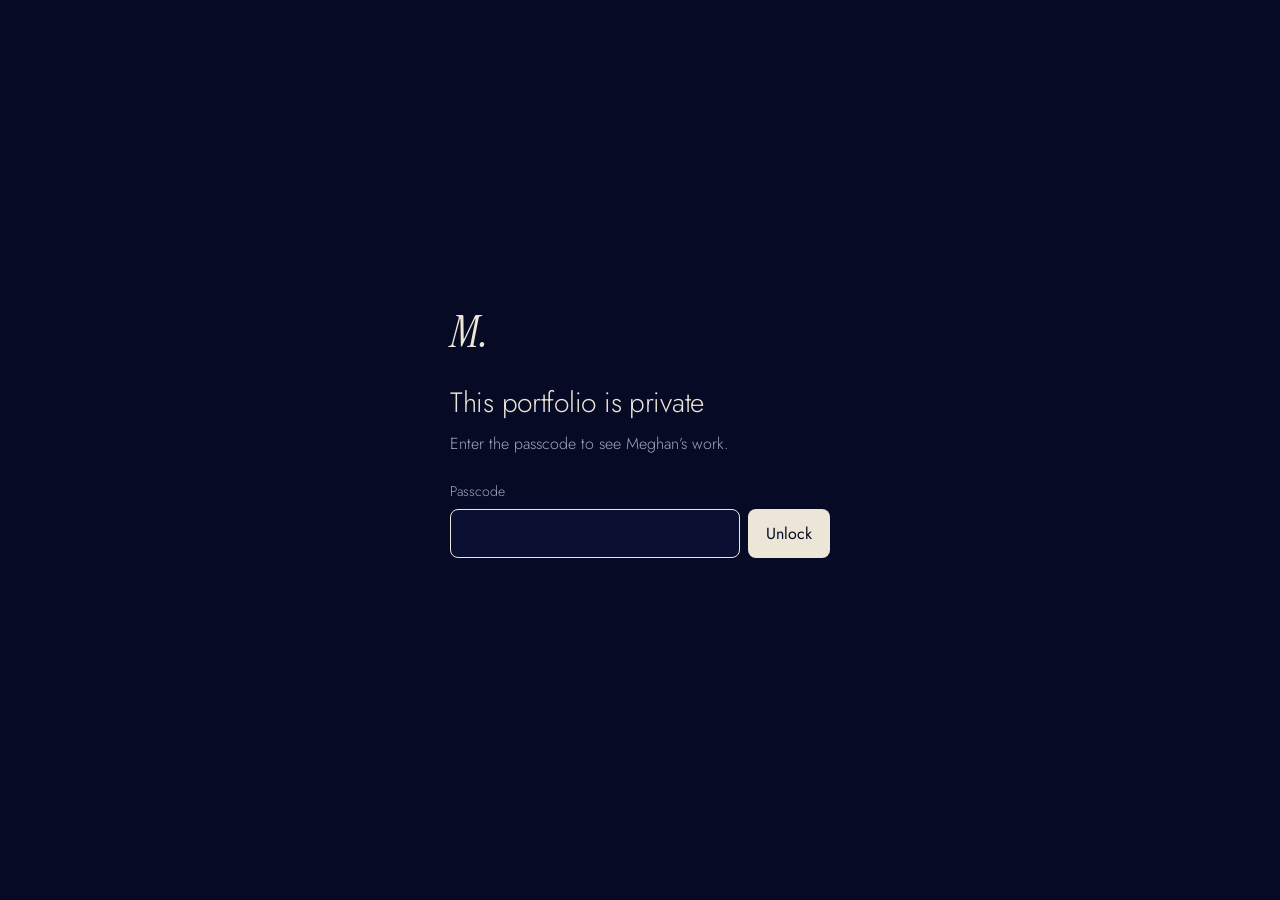
<file: omen.html>
<!doctype html>
<html lang="en" data-locked-page>
<head>
  <meta charset="utf-8">
  <meta name="viewport" content="width=device-width, initial-scale=1">
  <meta name="robots" content="noindex, nofollow">
  <title>Meghan Kulkarni, Product Designer</title>
  <link rel="icon" href="/favicon.ico" sizes="32x32">
  <link rel="icon" href="/favicon.svg" type="image/svg+xml">
  <link rel="apple-touch-icon" href="/apple-touch-icon.png">
  <link rel="preconnect" href="https://fonts.googleapis.com">
  <link rel="preconnect" href="https://fonts.gstatic.com" crossorigin>
  <link href="https://fonts.googleapis.com/css2?family=Instrument+Serif:ital@1&family=Jost:wght@300;400;500&display=swap" rel="stylesheet">
  <style>
    :root { --bg: #060a24; --bg-2: #0b1033; --ink: #ece6d8; --muted: #a3a6bc; --line: rgba(236, 230, 216, 0.28); --line-faint: rgba(236, 230, 216, 0.1); }
    * { box-sizing: border-box; }
    html, body { margin: 0; min-height: 100%; background: var(--bg); color: var(--ink); font-family: "Jost", "Futura", system-ui, sans-serif; font-weight: 300; }
    body { min-height: 100svh; display: grid; place-items: center; padding: 24px 16px; }
    .gate { width: min(100%, 380px); }
    .mark { font-family: "Instrument Serif", serif; font-style: italic; font-size: 44px; line-height: 1; margin: 0 0 28px; color: var(--ink); }
    h1 { font-weight: 300; font-size: 28px; letter-spacing: -0.01em; margin: 0 0 8px; }
    p { color: var(--muted); font-size: 16px; line-height: 1.6; margin: 0 0 24px; }
    label { display: block; font-size: 14px; color: var(--muted); margin-bottom: 8px; }
    .row { display: flex; gap: 8px; }
    input { flex: 1; min-width: 0; font: inherit; font-size: 16px; color: var(--ink); background: var(--bg-2); border: 1px solid var(--line); border-radius: 8px; padding: 12px 14px; }
    input:focus { outline: none; border-color: var(--ink); }
    button { font: inherit; font-size: 16px; font-weight: 400; color: var(--bg); background: var(--ink); border: 0; border-radius: 8px; padding: 0 18px; cursor: pointer; }
    button:disabled { opacity: 0.6; cursor: progress; }
    .error { min-height: 22px; margin: 10px 0 0; font-size: 14px; color: #e8a6a0; }
    .embedded { color: var(--muted); font-size: 15px; text-align: center; }
    /* the moment between passcode and site: the mark with a thin line running under it */
    .loading { position: fixed; inset: 0; z-index: 10; display: grid; place-items: center; background: var(--bg); }
    .loading[hidden] { display: none; }
    .loading .mark { margin: 0 0 18px; text-align: center; }
    .track { position: relative; width: 120px; height: 1px; overflow: hidden; background: var(--line-faint); }
    .track::after { content: ""; position: absolute; inset: 0 auto 0 0; width: 40%; background: var(--ink); animation: run 1.1s ease-in-out infinite; }
    @keyframes run { from { transform: translateX(-100%); } to { transform: translateX(250%); } }
    @media (prefers-reduced-motion: reduce) { .track::after { animation: none; width: 100%; opacity: 0.5; } }
  </style>
</head>
<body>
  <noscript><p>This portfolio needs JavaScript to unlock.</p></noscript>
  <main class="gate" id="gate" hidden>
    <p class="mark">M.</p>
    <h1>This portfolio is private</h1>
    <p>Enter the passcode to see Meghan’s work.</p>
    <form id="form">
      <label for="code">Passcode</label>
      <div class="row">
        <input id="code" type="password" autocomplete="current-password" autofocus required>
        <button id="go" type="submit">Unlock</button>
      </div>
      <p class="error" id="error" role="alert"></p>
    </form>
  </main>
  <p class="embedded" id="embedded" hidden>Unlock the portfolio to see this demo.</p>
  <div class="loading" id="loading" role="status" aria-label="Opening the portfolio" hidden><div><p class="mark">M.</p><div class="track"></div></div></div>
  <script>
    (() => {
      const payload = {"salt":"P1eafZM9g2emjdjSrk/63Q==","iv":"eMgllTd87oeZjG2w","data":"W2RnLrde3lWLyxXe01SoxSZnhAw7TI/GHpGusZVKtHMziy/N6nRuBe9Zzr5u3EAz/3buoOAtRnIK6M9rbnOyGV9I8VfPR5M63pHfEKyBxMelDxn2sE7DPsJ+Jmg+XwIXm5SgErfkKENJ6kroHAf+chwkJsr1tBflg6WELT/JnGEMAwoyiPb52I9f/7/cb889sZHnB1+Qtby3yp0iU/4fn6+1+yXhCwSj5KIG0GxNq3sM+F5p4trXPhwUOSfqGPBfW9VOlNgdTy5ItaFwLXcGcUz5+u2grFC3LWcJftOm0esaH6W31lJ8c4vaYenNfO+GC7v/juVKXauGgZd6dfO/hX6uDB0ZCJZjj/I+rjGwX8KtIbXvpbbj8WOvWzGnYZbilxOm7tz3y4K/IUPmIz7n1TBkMO175OTUtUSCKpHcG1LNI9vrjg8ikhj5diCVdURsKlMz3WpcmTCUQjQftf1OL6mQnpOxZNalGqIghrPi2l0okz/wU8/FJZ4Hj0oodJjL41qzj8Q/seTEl0NqPkLWSHeNLyZpmt9Ku2amUcfeTsKtP/JFsnvYhQccR55GR62WsrrDIr4oz4Es6RmOBD8e7Cto+r4Q4wQdIcmb9ijL/ZyKzZLMNdTxI86dZM8zUekXegPMumkaV8QQTvJCp6q8ng0+z862+uPvXbaX/iTMhtPXads50psFbFbuBCZrAZ0EObqF+f+0CaZNgr33QVXYjDxNwgrzQo8wnNT6MLUz10AQgIPYW04auFxk8efAxG381/dybZb2xQCP2Pkr6RduhkN3flFX1DHVVGk5x7a+7j4ClxkPwcpR8YookLXhcKawcsWN/Side6pMpiaQeJo73zwGI9SAeLNn9W35NUWebZdZRwF9qUOgdGYNZL5Os2aQcPWkvBmn11BQ4oAz1qga7Vyq1Q5Am/CemGplf7FF4eJGafpmwb5AFwq1p+HxHL5fl48Qg7OTK61IBDJku42e5br4F6luOuV/o0EwunoDdfyP6E03r2BbnDCWGRmT6XubpjU7SO20SGgfA+JBgxlAGwNhIDw5vP36HyDeo8WasbetB81dN4+LjvoKqC+WL4qlkJxcyNZLmje++T9Rv7HVUNWJ8cxh/1tPMj4YzQyaOfzjF32fQJHW0qCbCsLppN+FRH0MmwiOxv+VLjaHhkjYSi8WoLgrO/Q71VKB3FR2RIsQYxbCVvc4EHvxe0YZZ3pw/nAi4i7I6F+4skfLjW41pBx63UZ9TKtplZeIsnhJNyo91XpFHgwyD3+A7zIRne02Tgt0IxlTGzItaWBvg19GW7EOE59r00aFtrautWqhli9j/yttOMcGrxpBUuzhgvfX4+31vGhrZ0ahO+LTogPrbpJrbHI5BHC82xJ2jqMZ1XycvOfMaBVEt5C1rA3Vosqvk8OPZRk+lwb7LRQ5Q6sgBy3AP65uO+/czUH86oWnpqKhkxI/ef5sGJHGmTDLPhbyXvQl0w8rmOSGwCx7x+EIMVRak8nrcKrVbL+/rp8H+PE9vnpgKpRrgCC28NMYhcluJWfrGy+Q3rlbEFxYHDSTF4qDF+gFGS4MkfyuvHK1J7Cj5LkQ8RUaE7WxJfp/3AlPNdJzRRspCT2HnqlwZFLvCvEQXeMRCiih9wyOT3tgNxiEy0+qBbIAWdZ5wRYT66CjziyZhUCnyjqXq/Ads5YRA+nZ/8Kta2XVGRsk/smSKUp83acxXWYKNH3L8T8u/bQKygRnRNnQvfitIes2jTuwMOYl9E9Y/2dcXrLJKSMNFV+TU7gTYCOAmahv6MZCDF09U4gjnwl2xZyZskUniVPFJNMTiVdUGLkJsswBggrYTv+F9/sx5qfVNQlxFwGVPouQcP3EFu4NV5Pr9kGTUJKt/UaCqERDSnTMRCKdkzfidtUZvVRJL5VhmFnOkEV4JrKaQqBBm1IeVFPnbcaHgpsVP7HlUNANTJ+UPZuj0XgiiAdbz/OaMIzvANNBGOs4cJI+ULn9OGXvMucXUz+kQr5t5G+l2I1BpQaQ0yLJxB3IoNkLX2aWRpN10ZwIirJpA/N7ZMkBbln80Sr/VJBJ13dEs/byW9ZpRQsUPbaGf1E28ocZyCtzj0koZsyxy3MQ0Y6to8xk183KFUwo1OdflbBn2cz5ak2wCrQNfx25NpOmIE4M5theny4f17LanlI8kt6IXkLTup/3Va0287tQAs/UDwNZvmKCV1J6jokUeM5rzjQJPJhJaRuAaOa9+DUvA2cPK2frZMNNn+Fu9JUe8rGBHoTijFJ/NPzNEmtkFqcyBrNB6Ji1hqSTxWK3HgTp9YPd9P7G2EioiSPrVb57bsRcE4HyEnNii83b5DhGgsie1geHqVD/lMCd7SDJSPBUVEy9aybtULwwQXvGBvJVQ8aBgKzXFUiqiWwU6wznuKPV07QDT1P9lYV6+CfLz9cREsyYfrwsbMyIH9AtJbkYQwqpDW7zrItBrmBI0T0Hl8y/HEhJBG9dr9/MZHND503+gw+5IwcsaXhEmL6BARzwjBBHaZiciiypeL+5MYS2JqAKn0UwD1GsriRHkYWu6rL/Za+JplwB+0/ruynT/jHQWxMpqlvxk3SzHKA2ZDwNu3XzNhQEWQn+CnwD7yA/Sl4FwtLHJEDP+GxWqeKmXKLLFVLDmQYIidDgobqMaPZAto9A+ywDsJAFUnMi2pG/Lbhj7youhv9wvQBConCIYz4i9lpo0AZbTAf0VbhoHoAGX1iHye1TOfz87QbuTb4I6gUoKFe1vmJsp6bS2FSrKgBax1rXYeJ9LCXoqcfLVu9b+kNG27trogMn6iP+POGoTgVJ7A9e08Libo69GNBtXlOgO27ccY4iUwZ6VklBcvDpdBtE/ZnVNtK4V1ZXfPPxqvCosF0PlqwB6J7r6hleueQX2KYiZf3WyK+2TgxFm3Zjc3Uww3aJewbSHwpCBDmcXrSu1POxlHfA9Y7fC47uubmEMK9gFSYfFAa3T/ZMuf88Hh3sCwg44lyT/iMcNsLv07cD60VB6myldfU+AvM+aosUQ3CjLKuY4COsuEmCxz9zzPVVDEpa5Ke5HaLRAUB2UVRGy4ZbB/x9IcGoyoIYSETI8TEW3MMhkyKXCcg4F5JBiZHeMoFSOARtWO4avE37VvxyXYzbHtJWyPcJioqeesSRtN6zlCGH+c24cKI7zGZVTzXcj3osvgYIZGSUm+shgoBxbY0LyDZ2glUVcF5UPo/1TC2Fpj/MNXoizMovnQjGiWGrB+zVrP0PypO1UB8afhmK3Qk+qmAIeqNJlL6D4NR5RDCakmekTE1T42rPJtqzRYoV0yvufkDL1tijgc0bfKG5cNTg/eJohAxkSbzdEhf2MVW2bBlMIxezYwvWmYS6zyBNqd1sWiH0q9SwDTElwZQrR49/veewyc0i2qmKZzvoj3OZ3S77oK41HdRtCbKwH4btmUU4nPJGweTZEmv2kY8m0O4BsZDlsMT9/[base64]/C0BaoiQ6n73M/1GoTvm7Y6SBRKPhLABqfy2SXyGCaqOZypFj0+CK1BMNkitICqDGqzE3bteF6mXZghfkmTzTWa5wAf++pb9/5dMkFGxgr7T9SutaVS2Z22gsOEnX+vTz/yQoYYfjwknhBEY6jU416zM6zMQYuNn1ZM291gNEyBMEtmWa/QA3a1HvfbsozqA7hrj5Kn0/E5zE6M/XEDaTJF1f7blS77mXH/sw23P1K7FZVZyN9DdqxxNzkxHsARzjarTnOM0NG4etVbaNbKrJNFJz0/peYD9Irssr4nWIls2EoafGa5qcedcHyZI4CdUXADbZV45wN/[base64]/K2GngoVBjmew2R3t2baIDFgiYTOUfvLFs2FPnCeNQIn3eV0uI/O4b7H1ESYsRfTHxEructY5664bSxfkMVhg72xHZSXFij70EgAgf87XC7JJ6tIk9PXW0vmdh+mv4zY0JakXoI3BE1KCMFHdL56B+HPHv1xYIUOFi40qq3IiO8+bGz9phkDfDGMnre5Xp8tXp8b/W7gw5X4T1bLROyH991aZVSZyS9vmIP9EwQjmify77wCpLCvcEpNSzysJRJNA88bIPXnFMmBKMDF3DV7E/oSsrTLQ1mCgkvKupnaOr3HyjoHm0vZkMASA1J2Lcr/L1NXd7hycckEwTAbLOTz1ug/hX4+lpkf9NkJ82n++luaA+Jc/r20hpRdyNDEgeGiSa0HPzpSKTBnXnesaBaxlqF6NKiSVksJ2HS1Zj1AMyhRBF8XJwfgtdkHnmpUydbUMU0lWsVyKeH7P6FzPVkeATwB3a1jVA9KZ0ni+qdRniqlGQ2/rH9Ehj/O9R7xOosupG/FIS8J155cKmtE/SuTUGE188Zfk9A0GPmVerFUgJm2QAY7P4k0gmMjpC/KyHFiEqljzZb9ON0WLt6HfXKDWwyfxAUuBVJYyJuepAH6w1/DgX10cDondckTimsJAkh3UsyyotzLlM2vBsYV9gFvP5Daz3fg8Ngv1HbPCkxslWNl0v33KRaZT4A78N1jma3ig+gQa/HeVtQT2+vgDy7WqhBBD+8IN9cdX01uJBFJxU56ndW/FNV2ocIImipoDMVn4NE4wVHHPxVuNBaE7zyUoqioknE2EzYvrn18k7E4SNyJr8jFgsVxu7sFC7F47DkvfeJ1oPyeWdnPTdzW0QW2kEeZ/VP67WAqqrsZ+qot+ERzQZ4PnD2XOUIP/ThMzQlkQaOtN9iHyOsnlX40g+DzrgeEULKxjgHdf7En/0H4I12l7nUdC/JXaBNHvBSVlSxYkwk9kR9pVHLZMWnIhe5FOrgaj7ynelMNgF69s7Ay+Qld2xf90/s5ZGNHsEgurxFal83p4xj9uzRmcqs29vgMJHu0oFnUKQr292ne3RlXaeA6PQfsLc+iJFQiqjSqDEwoO18xdrD6ScXCVDxMp/NvCj50CqF4VJunlLMdXfKSwinxqtqRIAy/atqKHaoPYrXSp41dwdnn31hWIKUU6nYmz6kUSgLLMAy6g9uQGNQ9gdG7IqaJg6H7inrRdq4hpQH2cR7JjD2MF+ifCHPKjl+mdqj8p0mVu28DK2I4z/omp3+8av6utb2h6Qtq1zpoeeMWdtiPx4NYp35xO0JlLF299WvIrYT+jsthj8xwW/[base64]/[base64]/[base64]/[base64]/kgqQ4Cbi5EiAUXa3g1+9AbZN4otqmCidWqVaZgoF2REBY3yyCKuVuKi/iDwO8mxmlYvfyXh/[base64]/y+WjKn7Amrt1bNHlxmVTxhKcuxmiV5rmTKTH/qCBJ6fnWqYc7UVT+0kimzOaa8gtotVwP5DV2L0QrFtTnt+Cb1pCHxScEmnOMCDQU+QfnVGGCfntcznkg/qD2R4MkRwP8+lDub6y6rEVBR4IYgtVi3kFTvsjrKIC1TGpbdd+ymUto3sE1u+neCFFCZzgdCRxIsa0+f/KPQyBa7TUfYz//jn6sj5CO/dMxqH0dWVrAdw5i1cdK+hg0qI8A2bUI9ZE8g18CaEjMthyXtLvYVvkngxAPIxrmxxYxzTEtEBfdSajDfa00fEjL7DHki1VaEW8DrA9mH/e4WudxQsxEuSiJLlb34Bhkr9uvA5hNVPn7K0avnR7tSSASqxRbhkoDbhOLOccPNqdUx0JAOXeeYRU+SpiM9Nhx9WhhYbKHtdPebnzuey1Xp3L0QKTdvCoBvJF54DoU81KHh+4XpW/Vs5F0H6mhYd36c/KyxojYiCK7NiRjdVcCP8iFbTQAycslYVY40Lb0lu9PzGK6kKWbT1PfUe+ShhzlLBzOpE3p++CD2gsFXdeo3m2qPEw08eK3tqMi2R4plmsvRWP5f1D+P2fu7wbtzGW2t1LSWRfEFxL3DISQMcWMai6gG1utIqszrD6idchFT90i3ZvzWFFrQaSXDWZHR5vu7yHY4/[base64]/vpLNpT0odU6Ay1FRu84Culvz4pWvaasOifrpVudu7rCM474Oo+O1RJulmdMeyx7Mg7sbyxDZb7t6w4k2LLV4r4WD9Kv57wd9XUmfdMhqR0lnPGmufIVKIot+xYnonY02gRustqX2mSW6f12XIsIyYUOss3pnKncyd5i9UCxht1EVhcj/uvVEpkhcUZQMeZ87Gs7Xa/VLvYuRlbJ8Av3FmZQ639JYW9UAEeG+TggtYYCYkZEAvb04A/d2l8tE4L9sDXKFEvOuX1IDIkZhAZGgKdpIOEZXq4Cj6cR8ZA7PKsDx7l5eDVCmIUCk3xazDgIdOwumEa0S7EbponMyer8mEKUtjAH+ylNI2jm89+6rxJOD5JsTpvszAht1AejFFj4etL7LfDIWXmGOS2gmqmDMAOjZ9XQBrK358Q/bJ3GYxq6dLYRX7BOQQ5hoy6lF3Z2stEkoyZZRzwcMmganzRRQn2XzGiEJ22AAGc9mkY9n3i74k+9aS+jm6NiB8m3Tb4l2nYIalpEsFLGmd23ZWGBrpzTRwK15In0RJ1Os10MNYOP25maG/Xj6Rg8FjOB9DMpCY64ghRsVb5NauP4f7YXufZQeG5fmcZGKJS5teNt+mrL6V+5zWeiPfzKiZMBXhype32lEbfnjYWu4yLXdhrQ4bh+5+u7EzXIXM2E34ltCyqjNM91aJ5kAiWtMyCtPHhN1WIIm4tdJqK70iIq6e+9ztHT/z2O6yaw8jAfT82hFs6p6DuxXut/O7SkhEPfqQFJPihGVdGsYqePlyDtzenK+JFydtegXK70pphAc8vu8egFQEVdMYYLhV4iOBedwvO9ml7PABmFLXagNGLvyvcK/J5RssPBDwY5IxXJwf+0ra+DJiHjwcqnQWQ1HQHoyOCYcB8vBQ2WSU1emcKOg3U3VUbVZl8OvGArUndnL6MB+0jcUl4h7xUQe3lVQPfjBjM2S8YzZeruY3BZfhpRkSAaOTiDP+b3l7gSTMHOaPMr4haOyookxog/qeN573gCtrtHpJYANdk0CU1eCzCxlz6vRc65BoypFjLpR+1amJnuxgC3pLKADhv+Yg1VD0Olx1Rw/JCYzYZATBwUpgPSmQ0s9gO3Xfu+83sI80MTEDyPLvuzB5djGVK/KhEVLkl3fctZ9RB6Ua3cu5bGwPTvBQYUMyZ3zqDUXObEK7yQxbzxwi7TtEAsO8PZLb/aZzrS/uad3bl9pHkb3MqyLAesDjHeSKlG25ZQUoadrf0AqpIVA06qgCrptFEp/Jjj9WXEFi9LhhDj89RMMe2ibEpdcILT598UR0+EJXGd8+JZxCMcxYNd0v8F/7Sj4TQ69/ZmncqTqkFMrJDjwbOMVTmh9xOI3o1RdUHnH9op9wlbTVfF7ROEHgvOE6lYpq8R5pfsecfJ0UyTCdq3iXg8qc/S7J6wP0RBsnT+ffdpbwRm1Qc5mZ8SpXPKql/VIJWbXV8BTCBrJeV2i6oLva3pk1b5ATYFjTPMjSaFdWk/4CJfFjjYVGhKLqCYA188SVkhul030HG0MVZa2ZuQ3tWQoY5XAmo8IqwEIGtGjfAuMn5xbCWZ0OzlF2tyOOFgAJJcs1GUff9Nsl2xW+mMOLb+Iv1wJcIgaKk/PzQGWVNleXdNmJ8Z47yRB6JH9ygrTrC+jdO8QUQPnSJSrhEnHSe5pHlI7zIAC529c624pPCJn2YXN26QYY9v1v2SIp6U1MvMlJO+cWJf/8qCJdu97uLcwg5eqgLgxd+OZo5UkiiWnSRpc53TzvjZr7V7hq9rp8m6SY1n29ChPXuMtUn5JaH6tzeF3ElkYX9BvmT/GysV6SR76rZTUNSDyaS96LIAwNCtPo9oXKH1soIxQMcYej7vRq1TfEHoDvjfVuxnlJ/5a4w/girSVFV3gtBLogaZpBQaCFjFLTTr6RfkhBH/bVcQmLxCSLcyx985x9UGV/BzkvVpfJk1KLvbUSdGv+QzNP24EcFwPF16+BLKoCORneWZviRaRCSGiVC9YPcI1EwVJtaMNLN5juUQXSm4RsVuAJHa4YBk505PTWdHtPLL18bitin6KOLhoH4Kij0uqlZi0XtidhINn5o4BX0MqZZXD8Of47JbN/2iZzjhZx9NCeDdDaQE23tWiHIRpDi1YUvBNANzmaElbFlkBWCxCJkYnPnElX31zUmHzUd32gP/v/FeT09d/t9pZX48uaVa2nUStoS9lQ5X7QVhuhjmGSjF6xADQS0ZcGWMELy99QDY2VcuJo1gcHiWswnzwnMFa2v25tcEt2deGa4iPiofJ4ANVF/h9XM5ULd0NSCU3ncpphMY7lMYoXYirYyQu1rBAraiC/jRPP9BEFst3AeYKl7cph+KRb1z+LEyd7qy6nM1CbipQa6yA3HBdWXeuQn5rO7/e5n78z8TkpfS4f7yCLV//V1YCFxZxGhKH+eTBxvfmYld3nJ2MebKyoGUNfhCuYhJ5en7QEwS8y+YMvJGZ7sGrGsvg2yMGJLK/tpwdmXFAYs8T3T/SzCxJJldxYVm3ZPfgPgtxsm3imSYJB3ntfdoNTqsaQ1tmrzl279Zjlzy0PP9W4l3PZk0xMVbo9srx0zL66qJ8mlkfTVI/eQoyH/BPIhLnGvf1R2WNRIH9lm1Ztc41168eRgEw8LPboeG0i56m/oKWLqiOwP0ZQzWulfd67y9OjBbw/Eh9cr3m+Z+iRLdJjak/cXCgvcDpPAfZDbrINYWAjJg3egIgMxFL8vN97jWMUFaY0ZOQrOqOP/uRKtOlDGMTytocTcf0BNLz13KzAuowgVhqy6Ql80GQc96VRlG5w31rj0qL2z3gmdecKKSrbSf8MrC+paIBetmnDqoVdSuSnnz9dOSrPwlzGkVVLC5f9h6rXjTuB2QR8yhtArZCZXCgz8pmmcNE/2ouIhSJ2GpD+2dTXH5JQPbtBitn+6D+cwSJIFztS6aBIa15tbidZUJFaf2hLVGLrD4wbwz+5/6TLfCcVYea8tUz9V9WeqpzwWIMnHdNIqY9y6HVIbaoycgMYm0L+Skw5q+Allk80ilctdKbic1qR2HyHCi1MXujPL4hCLjFelxDC6hTr0Sv1NB2ZmGeeWZzPYe069aEluIQ5UqmfVeLQSiPmK5ykZdzW0NPz/mRDM0PtGjqCoTne4VggG5y89SucjgGyeOOZQEiBTIYNsZXVRpIzZk45QktRZsO9RZ3zVeXBpbomxUephCoJOEiqc2+400b/+tK2dixx3jYRBIDb8AkoA8cbJslBv7oyic5kbgZKSsOeshCxXc24RSO2NntLWKw9ubG2dwhYxv7z/isd+h3niW31eDFsCEo5Zty+IGUZDAHRC0bKW3gtg1W7EgdNja0OrJFqjZeKnyp1VbwzUJeK1MHdJ9pwPjqlBzF7bYq/XByqH5JQSbcYl1L0IRH+G0NEA/nWAi0/INpRbsBZf/kIMe0o4ifh6Fv3KBi+jEJyEI2h74Eje1koPv+Yi+U3UimxNh+N7GyJ3LA4669QanW0SfsFZldXeUxJ8b3UhfHEyfDp3yCOmeDBNTQsHoIriEYyu6kb4rk/wuvqx8r8YinS4X4oxGcu/K1Bu4/Q3dCoEGZ8ot98qAgLchhw1AoqgDum09vNDPG7t6rB7N/Bg9a+4lnlR+HfnFLallsuJi/qYZAPZK+M6EYOf/qXANT51rgFU75P4294QZc6qlUaplVcvDqWUNLBZRzNYnzu2A2Bg/yps59kgGHlxmLJVxNB15zbq48xm0pMTOBzzJZ8G8E0aUdIKZpc6vFCY5KmftiewcfnfsI4E9RLAHoShY7LDCH4M/UV3i+z+s9jfG4g+YIOk3ko4Z1cmT0vOu2UEgzlEi943Evts8nYZkovchC7prqm6GZKphs5MxZt6djfFWV7SdaLfqXyJvGMwxQIqGWWKpHINtlTLYATsRdzOLbWcMMk9iRSPazzTK8TqcQqB5bimQOtF4AJ2/OTLGfQdvZW/Ur0SRHVgIOpyTJ3zfEvVL4z3u2/LzQ0tIayEd0WJHDPlKYqe1D3cRfjM0WtC0exd+etM5kXo4IpqqisczHcIiZ1eNUifJDfTLNtwU5X6S1S9ZNjAqnVNBZqBiATnJbUeU1UUGITZtpDszpt05M8+pi1FGajRMUCvud15zi4tg6YFHBMpCjaB/vmUF9tBZKVUJ6qPXcj6PwEQAxduXPmHYvDxHltMZrWfartQRucnFhtGGAhVmZdcqDa5K3m4GvdxlL6aHs7LRJAFa8ky0V0DXeLjHdZ7m3CtHN81vqRXYfjSI+NH0DIB7nW6X0cj2qX+YLV2hG/1YxbR6pgxmbqJw4UGsNsVP8BPHfNSrQcA0f5R2IOieBU/bNJQfEd6nc9LFu0qvVhHhIpLa97D5Xg7RWqdi2wpigoERzRsssi45ifqcB6QNX23yKAAkH2Xz/mlmfnfs3cPvfk46pM7gT0bkATBWOHKhrSBu5E/2ddeETOFt0dz1yKEqqaHKh07ASbo2+nGMlMq7t+8PeED/0KjGBR5Y0SvN8DBuXdR6PxQrYcuuKhDV4dP04Wya2kkTE8vGNBJsw2EWa/u81nyDhf7ReCBgwXFLByQAytLn1KMwDuQrv3uK+A0oFI9n9KWdUs6r/V7iHcdYS7AGCT2eZcEcWJknXu9Lcr+FdgfVajF4n1/KbDnNUHyfgPXWS/2b0TIecovzp3BMrI4O+uCLKMIj1YV2NQHFOPU7c+GrLdTSbCQhuVCgXZhjMqU2Dow+oIWg7+xrWVen8EDB7SPRDpKGGeneMdww/eLMLQUD9u3CSNLe0tMOL8LlJpaSlPgScc6Ct0jk64/Q8hQ65+HJRzF/tNdry6XI9lH0PTYMd23EXn7jhsKBXh3HTodeNfXiFtGpOJyIwb6D7YIcoeX46bzaC0FpGV8JaLBKZLY4QHXo7YxYDu4gC4bl/bSKGa0UlbL1CrG4aMwTpNS214GItcF0ckAi27vc0Z89Kzi6ZHHT34/FqDwu/KzlYh5iiaV/5oWL5O9SnApGK7bDjf5Wz0fbVou6QHShozytffjcFiJsh74Mhek2vWOytWE7/DrwQody2+hjlZSTKysRwv/ooRDKDi9YVaZ9N6/NiBorCLexkpXYLUJda3zQCNBod6jENDmiSaObof+weM2SsQwJ32lQyDLwIclnM3yvYVZjo3gz6pRXXJMUZctmw2OU6ykZ7t5JlwF5jj4yIOIU1QSAZBD5w5Ivunoa2Zh25j2rJHcM16b+ZfPpAe8WIm6w3Yr0/L8oJxTzLXvHDhlqYaA3F77XzzFHgwczVR6mbZhX2gJcYRANQSsYLr4WC7aRYC/d31OursRflsIjGIATTwcJPLt5owP6Ik+LdnvVWgphPevz0Epv+htjDsh364txK8SoUYD+Scyzb9YrYRZ16BB0SLDgQtYZGNqZyJxR96UMK5tt05oIjOLyV6BDdOOVntoG6JXzOMc/xdzeKY1dmXiQabOZA2ZaTyVArArU4qM5mYIxNvVbZhwtAtQx/+TInwAnC/9NXxXuWRv8v8Qcv31sMbuMsOJkvw91wBf2oQhrRuiHwomi8x0F2rsLmyiFd06GshbqxpMNYcWDDc3Q6xyUqaslbGK9FlF06xipTvUYZo1TasvzH0p+QXUg9LWy62u5UDDdLgbn7htBjSl7UZQvQgwWMwcDN/3p/2VQDLLyzUXyu+nuM9AH8qVDeNyHoRKwkXprARBMd4ET8lafoElVyvFvIkej25PSsxR8qLaM22W4IzvF6nRrA8XJpO7OHv56LyLeJLIDV6Oa9mAGxbQpwVTIhj9+vx+9HrxPTWpbuEnAYiSIeWsznyA21lKkLJm8BbyWr8ihnfenFBnkTE7tu/kC1aRZUg5jEsI4FSyIiDGqcpG9Q6FcFpIWgPDFihiBushaSkyxxU9XOSHqnbch6LQgoTkpKWcg0RkFVMAmaUYuwb8MIqN4PyKRy2w7yJiUIGliSyShtoJHPAqEvWTEGcNpIfJn6ra5+fQhBZim2eMTvLiMVIyrqGsmBOJuJRrVmEtOdQiA2LMKeqYmWGTueaDD/EfMl0oNxvtbdTMxS+eAmCpE+k9kDkbA6i+mQQCmmrHrbw6IWzGJmrbQy3uQMtPnV5dHKczfVySMEbLmtDZJHUyYytqyqowHCjQERxvj58ee+fwDrngv5T9krOnKb0TGkWsHfAR0Uo1KVkLkoUqOahbDW4F51F6nLW2WJKK206FW5h8C9aEv2XSTW/Q1321n/AX6pRe2AURO85ueNdQ5PXPyOCgkNelgdZPp0GzVYmk4HGCw7Xx0E47KdXI4dE4EG+Rz6p/Umbf9CWRENzqb6MxFOn0xpfaBUBVEt6TZw6fQ0nXPtO0M4r47yj3VaF8yt1dFzGfDyGBD/d4BSpPzYoavkoLKL+YZvjcrSSdvRo3DS/5ipHavV1Rk+As9bYDp4yLDGtBEKjlKvrhemNWKa3bdlhHP28/Ox58Iy75ozattpGA934J+wDEercC2ad7NAven4BkpN8Ji4jgPkAArUQ9PIdTR7et8D4jluxmuWCObiBXpnOcpj0i9l5DBGZWw1Lqlk2MIklyLp5hkQdSVT/SMSo2XQUbW3+YKZGwlIxKWQRP2wzhpcao/jEPg2/u5eayPruAyZb0qC+IHWA+puBbTfEwDJlA5Adp1T2K1fcqdkOcEnhGBzQSaE7ZOVRpHswnBhSQr36Wjt4p19clWUlSch1ssr9Jh49FAkhV3Sui9ORhOA90snrZ7WYitl+/1UCaJFvDA2cDrSHG3RAhGID/QYy8ySuvdlTnhkAFN95nfp5HStho2A/RLuIm6V5NIr3vBG522I1jtaOlcEb/KHeH4AYTHlhNgYFpGIB+ZzMlyUlxlrymMu66Dv9tqJrr14wVUuKf3gwAfj9Me0uAHClgh3zSelIk5edCI3gcWZEbc2r+u5rpFnMYXrPyATwQbNmvESVZaxr+fJC2WehBKNkbeK1katnZrLgM83nVDJhx1OP5oyKL2brv4CjWUM2ePlwwwq/sse7L0UuUxjuf0J955kRlgtK+j6UaBwua8N0un3gi/ULSFfLKG/Jie61thmKY3tknpFVYMrvnZqdO9xLWtzg5OFV25Irh3Dk06GswLm7MG5/eq71pz8YcFS8xRK9yOwes0fJA62fT5L9fZpQ8vo9JYTihUKaRU3UhW+mpEHjPNKCFuO5IIc6REuMyDPYtpyoUNUgB9AhGRUoD7zBDITLwMCQ9pLKBcF0kVQSP5t/GsXIvwsNw7ocQ66b7OgtcrRsd9xbra2cZIWiT1yKpU4vHVJV5VB0+gs5UBGFh3tIh0vxHeALjsr9wyb/Sl3kNFov9UhnJobA6o4+Uzob0frhuS/F52oYpvJ9q4GpDSdEVvpyQEukERtyoizdIwJzNzC9HGMuPZWXuDX2kX29u6jdMJz+ZljWeqUw4XVbTRN6XP+xMCA02pp5v4vH+X8eJ8RQKuZhF1bJIL1Et/NPHYA9ilOaWBhcpaFX8x/9UyHFckKRotNHZv5nQ1Z7o7eOJO9Zrk9cfo8uxfB/U4f/bxg//W1OVwq3uzlXnb2Gn3ZjTAHzEgOM+ZQo39ULkqs3lcBFI7fT4/K3xuIj7C2ohS7s5Jd5yiQnbTTn6OTnknZGytlUvQvrYhrmV1ZiBuvcCkGvdWECl6BKioAi4gTBdPcVA3pOToODbzlYPjeD6akUpzg+SL3HJOb+R+VQRvbOXzcQNi7I/Jy8/JbU4SAYc281U/we5cqOnEpEKGhzDZQ9j3D0D2MqfvTlZNBSCTAiPXqCrDlhtW362mXCJzPQc8jKUE47ZKnsDV+3KJgh6xASGbwQxtPXQLaIw3XHctkqLiyP0P0bVvUKdwXptbvp0v2oHpbsykxkLybTsL8sedqLw6eK6mQonA/0qzvSh6hfGU6067EGWcqMdEMeDkc3HeQvlIgUKmD43M3rXbk78YfzCKvdxiZnllHUUu0BUy10Ff3nkXvJlvpca/Jpe7b8zjOylPY3kT4QYMRMOrSjEaNb0I7RmtPbNON7VVKWaNmLc7iNnsYMq/cjHMFs1eGpjQV5mJcvL0qsoRJTse267Fc3jCi3aFjbyU8jcy3cLbLnN+fF6Hg/7Kiz2HSgkknDp2MsdmZBk1/gu4c1GuPi0MOI98oWtC9BudkT057VAYVhkWT0QELJX7AEwSBeB33w1gnRx/2L3kFfk0LHJpQycNHXvwd1GWJxiPe6a+g59p+00LG/Zv9ay9DcMSIwwX2WAsHhAhm20bSJlT0pAFR+EaA2F2fxxSFhRgDzvt2tiL+QIdwAyykmE2ozEfhM3bNXS1wGSGRMFj/4NWFM4Yph1T4QCNbro1b5ax9zIx9WKwnksupVS41Oe7EE8sYy71PqLLjzuXE9x1khjhCUnZaof1O0ui4Vs6K/BgZV9MGvjNOUJjnH7vo433kTo0n3y10WmNqVTAaeDeAQCxMMG4GLFe6AAYCdzWhok+WkPWsK/V0KEfmoZSbnfy+vxWDzEoPST4Fpe/UBcsPfY2vS3me5/[base64]/uG2yYvD5yWzu/7LW+CLE7LLHT8eUDbJrwNpeZJQRnp+lG0PyBPZPYU7NxSxtvAbaW97f80s53bkfGhZsoPSr9c6kq5BsUpVAz/udFj6h79deHSdXjeZQl7h58+8WtIONNi5v1uXl/YVGE0DC6AsKGrQK70le38wibDY4uW5me0EILH5AEJdHfHjbALpGL2sXJgY8epF6bxsi6E0jvuaphhCu3E8v1mwYC/f+976kWM0nNlgdwfX7cigAg92tmTHHM4NUOwAz2HC4uHH/OXoeODactjYD23VWmqbeq3M8c2i9Pqtva+KjBEY7ktoszncHsEvgRNmbuwK/wnBYHJD0mQNxhgAFsHn15nRJPTMYxHLY6MF3azJiD8rleTT5qZ/ucULwLVUaA+Kh6LJ3H05nhs2HmgXCyEQDyxsSfLXFgZB80ckrvlDGy2m/Z7IJs1Cy0qQDGdPQsxAXG7o6wDxUsznY48Fl0vGlaV4HIuxvk5qSA8pmB/jfJk24c6lxnNzAss8Dp3ePHOJ/cjHxc/xO1ayaU/9nK40l94/P2EWwleDNbHezSQeY21Rnj7+miGMaGqSO/IGTup9g1BRvMfoMTWlJFSqeyfJ3CfLWNJnFvYcxQOtLFM9sd+P4irmB/C5d8j3vrXJW77cN+bBuCgdOB7OPaG8UKhYiEv+Bp4GSJ2zrB5dXAo8OrlXX7NEzDJql50BXTQMEyN6O9lEtPbcDcwLT/O3LS6fkMj0xxCVy+Dcc4H27ndDijmJFZW1jnjEVGzMor+SmO5YyMRW+9CXW1pYyvkx+ni9+j0o59+gpYLB5DQAfj8wuIOk26ePfzj3taJbRhCYUShgnMrQlQGkov6+HpLJ8CsjR24COX1wBbck2/FxkcIsf9jsmfPkmXB3Nxii8aecMX0Olkf4Z0LA0Yv+iOo51DGlJnm5Yl7Xj0hHa2XVdTwjYqXvCUWynquzqzxKyw0xrTgbq1v4IoRcp3k1h5m1d5YfDuEiIjspcQTbb87AVDtUApr/[base64]/wHcUxlVWRGXGKLTCT6yGUD/DGUXvgsEpjMGCTVUU6jetie9kzJglEvRZV+uOLg9GXPB51nq19AhbPS06mJ20v93xV+u9NMBP9a8rWkpVs9lwIC3l9HODhlUguOfw/UivRR2S5lvgrvzQj4e2yJJC70E55VMMUxkOoZEpC+c+HU5LUQoLlqKziAxgLuiukL/0KQuxfPYf6pPCwPlEvv4HnlJ1f9lwsm8A/HAzC3tDatI1Iu5emonDpX9w3LQquMRt99xIGqGURBmL5LKmHnhTrT5lT7sRcGlm5qZ8VGIqYYgF9a2mrFLCSDEJh+CIo5EZjkDmPxaX3UT9EcFtfu8b3Axjl0XgWnt5T3PxpU8Pjccbo2Is270i5pFFNaXVWSfzBnPe48PHfRLddtmCIuuzCw/izH3TgSHE7Ba0MRHPcxQBK4t07emRfaE3PKrtzSmpddV3huE+aCc47PfEw8jq2mn95NJ5nL/UZpeDVRGugtiFSfIhntd0mO4SoSrVcgDOt6akaKvDITgeHBsqgcqNBjEFGunwXB9iwmjD8UPomBobray+WOMxHXWMjv0eZBKAIn8svUTQVQ7to+rWZqAJB8VOZ1k+HJ01jJ3ZsoFSuGoLAlteXA53qLA7rpA8VbUj3D5I6Uw1Y2P6zMIxregiYEFXV3fb+/LtPDlHHz8pBIGHr8Js3P4a9/3drWUNxrcaU3IN8voewYu2UMzdrmjJYX1UvqVjJmRsUbVv3Li44bag2YSmLQY6Akbp6a7TWpPf7/iAF/pqYvMm/zlu96AHeURVBIx61GsdFfpBLiAlP/qFBX1xodjqw3gI2wsl/ogW1Fsl1RlR1kG9Tz9bNXX+uRTeTV5NRzDTyptgp/Zgx8UoF5A5tO97z9QgYAfmbWjTan3Zy6t5tlSCJ0bo54FW4sf1iEj4Zma4C5CV/Szfa4VLIKobpDeGS5QkugTGMJ3l8w6VwetjwDQVcLQEPuNjVbLLHt/wKOw/jknw8lepZNZCeRU4aimrzUz04gFN7uTcseO/Kmxkz7J3vZCTZZdGmzKpjNA5YQ8hlwzRJ9/ko+3UnzeqCdBoq2bhwq3RMxnzttuGTo8w4qaMXCC3QigRiLl3iLmGKHMcAIpTif6qGJJfN65EZfHy7iwd8JbwqIoBDfswJaRJwsy7Ani3bdiULRpypzAnLQz8W4shr26845GDlsgLJO9T1Lbm4D7EWkS/OY6ZeQy5ZnjOAZQkMv3MpW8AsV5V9zqaKL5dT+A1DYpUYzZiqqq5FBL6yr5mUxl9ilV9+231rV/2txTTwYoUck1vJhhqFXZAC1f8EHHwarJW2R8lUElwpsT2sHf7nNozEaqks+rFuLm1fP8/n7mUeATDshd1R0BjeJszhWlg4RUNFZDr2SGHokNU6maIsR0qYekl3B9EMWWAUZr2ElgHU8jODpwiX01zuq/gDK6XYuc+OSsL0YkyCY7HpDgN0w/kCDz4pv43q0L/xNMD/gxFCymm1BQcAikrY+AEsa/ncPD5acCC26SQ524TsNIf8fyHTP+EjaiTQsuVhQ+clCkTeIvfWPr9Yr9san2s30VrP2QjA2XaD3OiBnphOOJ798LPgQjYbae7GYYRHzmo2BVEL7tKRu+PjEbPtnM2TROjFHu8R9kxAx66Hr3gvEEAwL22Z+x80Wu/WjzzusmbqehVXno3bSialNuXevqlvYUWCTmUiVx4v/204EMaPpOwjvrPMTg3gaD2gIZdk1RhIhzfkItOtwPGD29HbKjRQi5Q1ABMow/90lAOHCbwmAYfzyGUqt7WCkZ0TpLucnv3c2gZBfy81rX1/uPGDbxi4c/7Jmt2pRVoOfO8nlLXPV9YEnjgWWgpbCt79EIhnZalrdcXtPaRpkOb+UOx5eXS6E5xRFM2/7PCol9fDOwsF9f7iXV9zqC9swxYaIB2Pn49UVd1BEijXFnvSNs5/QQ9sKIPx7uJ9aSyC7ddY8Wdwhw2zYGIV0NPHlGVfmwW+nyHQEKFPC5tXlUre0PR403X/NQYK6v230GCl24a4nzu7yyr0f02dPXj0uev/AQEM4hucFaVVKGEz0ktOPHUo7u7P4oKyHNKZtBB5B+Bi6iifsyXtq0vjm50XzHS9agt6c8GMiqpnk+QKFoCQcPcrCMdO5Xb5bi/zs/LT+t5Fe3lsh/pXsQLISvMrHymUFiH9cigByAbtU/weQSX+V/zjIYZVHhovRJ3iqsgVc90ydZLwmQqhrEXDkU6RqGlNAXZKQd2Yc+XMDkR2fBQnnGUSxcRHHin7+Z4TIQ/DFSBnt1F5MVpzdUWkOeXsZbF5CfOhEBVedkEHe1hL+QqSvCJd0joWzcXVIel27Gt92hjoPmL6R9bTxpHx/v+BVdGo/wTuJCFYFyS2qwwiRjs1/huq9ZnG3/MFIrDhzuH3R7JtB2FmT74K1lnTBtKOXX6nrSKEUpu9N5/CbaPZyhGW0ahApWzV83bN+OPdsY+tu6UDtmiUUonIrs6uDmhKDQ96YOS9RJZ5hYD217QtHH+o8/SoliIvIlu2rSPfjHYdzS8lTL/[base64]/20HSfpmiPjyOzGxHrdmqvIS+dV4nYRrCoX4lOvOktZ2LYFmKsK5YHU3L1kUAKohK8fimFuxTba57rFkhxhGYSnH14xn4zu+EOSRiImlQn8vgpgo7i43HrG5ozyP8Uav60MrvzGuKDi9jYi2cXKPFKoMdotYuA9yHAicZWZ4/RiLzJ3Vq3cH2MMFmQPbS/SjCNpnia9uWQUWGfvxTGxW1zX+z10dP1xvd/JkXFxMaJGD6n/oU4frq+1yWiuP0yLCgMsa82TvP/sDRHffCBjJ4xec0lMG3VC9ObzH56YunNvk04iLC1uyVnLdIp0ufwooQliYw5KY2MIOUBYC/9PHP6V5oFM3V3M9RX0TOHNtVhYo3+kxKGb7LKpAnrQAEm5ylJjwHd9axP81fOfrt4UbStd9xjWnLLbGnXBvvb+URdeG888iBTk1OdKyN60hokXu0nXn49+TdM3Dqg/2L0pzfPKLX1Ncn4YxJybpuW0w79j7fExsQGe8xiDPU/U9vfKkT6J7GHoif20lOceQqe2CQgssS3ZXbrKWzvFRiEWh8+fM5YW7q6oZNf+flRdET8TGmslzVVEhF/wngRpYpWTAn2maU0E/bvZdTG8HrS7e8d76NKRO2E+Gju06Dn5zfJluv3nPpllwFFNVk8u4Zq/[base64]/GBLLO/CqjFH8FTZ015fP3dL2b8gBn8bsTUFl9hhmzJhpOCRHD930eGpyvJ6FyGCUSl4dXWH5hHAedjn0k16ae1gdWOk92rW05Qh0XnblOJxZRUxXjDwImke9qYFunRCKaJtJyfiNXg4FILj+T99crJrTU5qazNkDjpUfXqVnwXJ3qlVvyztG0xvg/R8k/iVc58jGFpfvZQg4oM1PPMJisDBfDzmYKOe2GwS/w72naYho9TI8FEoBwteVEwpApwgLjyWge5nzMciyPwR0ExW8OIPLhXFB/BfyTmQmJjeHyVF91xOmYbsnyO3vxV5rjQ/toKkSPHMM2xyQfOn05c6sOY4375hDrrpi+zcn75psa+sV0GWY8bYscIcB8o6Gm/zdqMEgocMchQn0ytL2fulVhfaAxhf/0spGuIQmBviQt/YhRvVq/HYVxn6T3dg92WFRoQ7RNxFLoMxEjAWkw8dA4k+mTpiCqiajQ9XA/EWldPW4pKv5hH20bajfRszUbm5KmTIaxdW29pdknzit0lLkctegEslWolyW4+deOU96tvoL62NpiL2ftgwfEUyUSm/N+8WOD9t3FXMFEJrAQjQWBQVasKKb80e/qznclOv4LtxFeIZOGRlF7yp+CDxyTMMEHWWJWN92Vr5CkGJBPxvRwNaIoH8kHNi5gAcAA5KznsxXwzT5shAVkmFxiyeGiSV4M22nRZpI7JupREGBWic/j1RkoR0hzJY03E2nT3H026+plvngt4kYV5LQMb3ShJ5O94jrKy17Lspii734JpvFyZtLwrJKvZfctRPWTxmZz35xosnX6staAmD/aOPPoM1higTgU16hEoyLW5wpt5Z8jue6sz0InZk0uizR3iRiCnzd6h/GbZniYwORH2TVVFe3ZQFZ0E9yPIpoC7Ux7nmNg+jWwh9/zgHhgbJSsySSMvsp/CDlZjjySGwI/o1Rl+eWreMYaNiQEYwNiRpk7Ig3FY5NbUiQbWbY9dHhZMFC7OPBYwBdT1fW9C/7wVLypufaF4v5gfK6jeIY9997ft0AzXBIZW1/w3tn1C/1r9XKBeekIH6wNGSUZk7GAu72LTN88i3ZfbeYyRfnniGEkjJu/ih6ZTDAbbKMobkTW7B9xD8YiotZpdBfKfmQgeZ9wCBopgH8OToURUOeO6saHu+PJGi3m5SbB/W8HqTozpk8fW3wMWb8vWwSUSY0Q/no/5uVjmISqjaesckNQRr9r66cr8SbZ84UoZrOgze6KOG5o6vC2mAbtzoTbNQ/x1M7ngWz1XsCFqsqKulzG/wPqCmYvyiorX2rmhfAIBhEjNx6t65p36OOUNkb45zBlm60zJndKfZv7B9wTw4JNgV2Q843fUHlGlXK5lw8PUoltZ2knw/z6C7Mw/GAKbDh1y81D6V9zbYQc/OCr8IvgIUcahz+C6Uglz6EIbxFNIlxd4HgVM2/SGk1gN7MkCOJjWmrouDKjvIQKYi98thzPRumZbKvL8MZSazxk1SP6E+cKSFPLzYLjbc+PcJth5u0WMCrnsvVj181IHlymXyl9JvdwpHryaTiyQeoUsk9V7Db1HuDUQztZoECetnC/gedPCEMCw==","iterations":600000};
      const embedded = false;
      const bytes = (s) => Uint8Array.from(atob(s), (c) => c.charCodeAt(0));
      const slot = 'mk-portfolio-key:' + payload.salt;
      const store = {
        get() { try { return localStorage.getItem(slot); } catch { return null; } },
        set(v) { try { localStorage.setItem(slot, v); } catch {} },
        clear() { try { localStorage.removeItem(slot); } catch {} },
      };

      async function open(key) {
        const plain = await crypto.subtle.decrypt({ name: 'AES-GCM', iv: bytes(payload.iv) }, key, bytes(payload.data));
        const html = new TextDecoder().decode(plain);
        const hash = location.hash;
        // Swap only once this lock page has finished loading: opened any earlier (a returning
        // visitor's remembered key decrypts that fast), the browser keeps parts of the lock page,
        // and its loader stays on top of the site
        if (document.readyState !== 'complete') await new Promise((done) => addEventListener('load', done, { once: true }));
        document.open();
        document.write(html);
        document.close();
        if (hash) setTimeout(() => document.getElementById(decodeURIComponent(hash.slice(1)))?.scrollIntoView(), 50);
      }

      const loading = document.getElementById('loading');

      // Unlocking takes a few milliseconds, too fast to see the loader. On the way into the site
      // (the passcode, or a new visit) it stays up for one sweep of its line; moving between
      // pages after that stays instant.
      const MIN_MS = 1100;
      const entered = {
        get() { try { return sessionStorage.getItem('mk-entered') === '1'; } catch { return true; } },
        set() { try { sessionStorage.setItem('mk-entered', '1'); } catch {} },
      };
      async function hold(since) {
        const left = MIN_MS - (performance.now() - since);
        if (left > 0) await new Promise((done) => setTimeout(done, left));
        entered.set();
      }

      async function fromStore() {
        const raw = store.get();
        if (!raw) return false;
        const show = !embedded && !entered.get(), since = performance.now();
        if (show) loading.hidden = false;
        try {
          const key = await crypto.subtle.importKey('raw', bytes(raw), 'AES-GCM', false, ['decrypt']);
          if (show) await hold(since);
          await open(key);
          return true;
        } catch { store.clear(); loading.hidden = true; return false; }
      }

      async function fromPasscode(code, since) {
        const material = await crypto.subtle.importKey('raw', new TextEncoder().encode(code), 'PBKDF2', false, ['deriveKey']);
        const key = await crypto.subtle.deriveKey(
          { name: 'PBKDF2', salt: bytes(payload.salt), iterations: payload.iterations, hash: 'SHA-256' },
          material, { name: 'AES-GCM', length: 256 }, true, ['decrypt']);
        // Check the passcode before remembering it, and remember it before the page swaps in,
        // so the demos the page loads in iframes find the key straight away
        await crypto.subtle.decrypt({ name: 'AES-GCM', iv: bytes(payload.iv) }, key, bytes(payload.data));
        const raw = new Uint8Array(await crypto.subtle.exportKey('raw', key));
        store.set(btoa(String.fromCharCode(...raw)));
        await hold(since);
        await open(key);
      }

      fromStore().then((done) => {
        if (done) return;
        if (embedded) { document.getElementById('embedded').hidden = false; return; }
        const gate = document.getElementById('gate'), form = document.getElementById('form');
        const input = document.getElementById('code'), go = document.getElementById('go'), error = document.getElementById('error');
        gate.hidden = false;
        input.focus();
        form.addEventListener('submit', async (e) => {
          e.preventDefault();
          go.disabled = true; error.textContent = ''; loading.hidden = false;
          try { await fromPasscode(input.value, performance.now()); }
          catch { loading.hidden = true; error.textContent = 'That passcode didn’t work. Try again.'; go.disabled = false; input.select(); }
        });
      });
    })();
  </script>
</body>
</html>
</file>
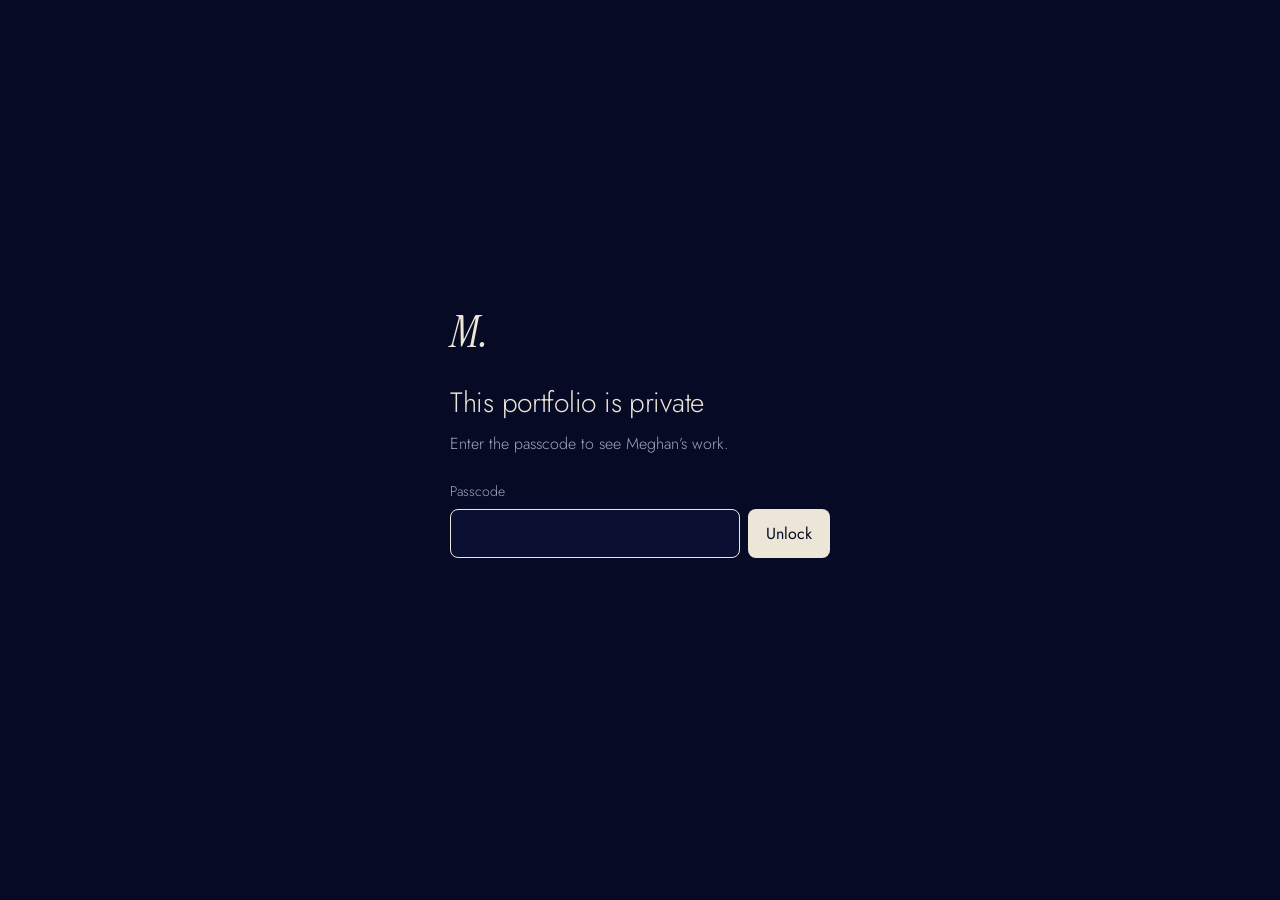
<file: ontology.html>
<!doctype html>
<html lang="en" data-locked-page>
<head>
  <meta charset="utf-8">
  <meta name="viewport" content="width=device-width, initial-scale=1">
  <meta name="robots" content="noindex, nofollow">
  <title>Meghan Kulkarni, Product Designer</title>
  <link rel="icon" href="/favicon.ico" sizes="32x32">
  <link rel="icon" href="/favicon.svg" type="image/svg+xml">
  <link rel="apple-touch-icon" href="/apple-touch-icon.png">
  <link rel="preconnect" href="https://fonts.googleapis.com">
  <link rel="preconnect" href="https://fonts.gstatic.com" crossorigin>
  <link href="https://fonts.googleapis.com/css2?family=Instrument+Serif:ital@1&family=Jost:wght@300;400;500&display=swap" rel="stylesheet">
  <style>
    :root { --bg: #060a24; --bg-2: #0b1033; --ink: #ece6d8; --muted: #a3a6bc; --line: rgba(236, 230, 216, 0.28); --line-faint: rgba(236, 230, 216, 0.1); }
    * { box-sizing: border-box; }
    html, body { margin: 0; min-height: 100%; background: var(--bg); color: var(--ink); font-family: "Jost", "Futura", system-ui, sans-serif; font-weight: 300; }
    body { min-height: 100svh; display: grid; place-items: center; padding: 24px 16px; }
    .gate { width: min(100%, 380px); }
    .mark { font-family: "Instrument Serif", serif; font-style: italic; font-size: 44px; line-height: 1; margin: 0 0 28px; color: var(--ink); }
    h1 { font-weight: 300; font-size: 28px; letter-spacing: -0.01em; margin: 0 0 8px; }
    p { color: var(--muted); font-size: 16px; line-height: 1.6; margin: 0 0 24px; }
    label { display: block; font-size: 14px; color: var(--muted); margin-bottom: 8px; }
    .row { display: flex; gap: 8px; }
    input { flex: 1; min-width: 0; font: inherit; font-size: 16px; color: var(--ink); background: var(--bg-2); border: 1px solid var(--line); border-radius: 8px; padding: 12px 14px; }
    input:focus { outline: none; border-color: var(--ink); }
    button { font: inherit; font-size: 16px; font-weight: 400; color: var(--bg); background: var(--ink); border: 0; border-radius: 8px; padding: 0 18px; cursor: pointer; }
    button:disabled { opacity: 0.6; cursor: progress; }
    .error { min-height: 22px; margin: 10px 0 0; font-size: 14px; color: #e8a6a0; }
    .embedded { color: var(--muted); font-size: 15px; text-align: center; }
    /* the moment between passcode and site: the mark with a thin line running under it */
    .loading { position: fixed; inset: 0; z-index: 10; display: grid; place-items: center; background: var(--bg); }
    .loading[hidden] { display: none; }
    .loading .mark { margin: 0 0 18px; text-align: center; }
    .track { position: relative; width: 120px; height: 1px; overflow: hidden; background: var(--line-faint); }
    .track::after { content: ""; position: absolute; inset: 0 auto 0 0; width: 40%; background: var(--ink); animation: run 1.1s ease-in-out infinite; }
    @keyframes run { from { transform: translateX(-100%); } to { transform: translateX(250%); } }
    @media (prefers-reduced-motion: reduce) { .track::after { animation: none; width: 100%; opacity: 0.5; } }
  </style>
</head>
<body>
  <noscript><p>This portfolio needs JavaScript to unlock.</p></noscript>
  <main class="gate" id="gate" hidden>
    <p class="mark">M.</p>
    <h1>This portfolio is private</h1>
    <p>Enter the passcode to see Meghan’s work.</p>
    <form id="form">
      <label for="code">Passcode</label>
      <div class="row">
        <input id="code" type="password" autocomplete="current-password" autofocus required>
        <button id="go" type="submit">Unlock</button>
      </div>
      <p class="error" id="error" role="alert"></p>
    </form>
  </main>
  <p class="embedded" id="embedded" hidden>Unlock the portfolio to see this demo.</p>
  <div class="loading" id="loading" role="status" aria-label="Opening the portfolio" hidden><div><p class="mark">M.</p><div class="track"></div></div></div>
  <script>
    (() => {
      const payload = {"salt":"P1eafZM9g2emjdjSrk/63Q==","iv":"D7fMxmHjLeYnjOrm","data":"AjDWA7KHUYlnoh0QZ8CDKmrXAZZVQugCfDmVeAYeAjL4S7q2nO6Uyt6pDmLRGijy0ZZ1LenFWce0ql33DZEQ6pQXi1vhEgPblyRtoIAVZzj9/ZiQYUeZAYPWzyFfJniFx/P7iQCbgvq9mWgbLGYai4ayTTWSXcNjIOZc4AUNxy9k3Ko2YMuJZfdLQZjxagrvm7vEbGIA/7kK0oWZuATgqBqaAEn29kqQjJFXjGDrDaYF21fGrRwk5X/2mmBDJDZdFpamb98ceIcGo4e6fZDZwUk1qyiO4Fwi8rHDyY4iZSpo/U6zz9OcxqgHVVMn4inQg4CbMRC4oCAMmBL2Dh1E8I2/bc+XbPaR7ZJfpxdjWdxyjxKWzUZCYOf535BQ3y2wuwAnxGElqXjQX299uxZ/J2ykHcOiqT7PMdsswFC/[base64]/BdksIqx4+1pxNDzwW/oWCpaxohTzVDU8mk+t5jTem11bpBTgqkUAwn1dTscjae1YsUwTk8CpQASQOUFibTmRwuuafLaAG8ClevyD7HNWQiyZsm0F08edn34ZfJ+9KEWV07gzjyEg9YoFsVO6NZx7FJXbzz+U+Jrq/x4mYc1zALIfCMCFEOJ/StpwTWHj4PgpZiGffW2ugrnnHFEAj8MuyE2DTrUGAPlUvsD471lVzAJc1OyQkvGQi7Ul3TCV4otBGId9RKIpSQkmRPYTXsExck7uWx4vUwwdPL6Em4EgyHDYz/5jvmhK13kgadlKzTkIOEVMYPrUCL+HG7siFP3rhApy4PDoEPhDfSR/tE7Awj4UNYY0/u2tZ26mOFZZcelT3aJLGLxmiTzJKQ4MK5F23+Rp+i6slEMwA9nNUdgcAgmzsE2ME0RPwuLxSF+jceAD7raY9suBAtf5xcWrDJWe5EMuvfqSeJkoHy1/54/VeP50Uk5kZFMgWdFiIACuogmvD+9erusqjWYBLkYIc2koj8FheYzmEw4Vjx36Xht1X8C6djVBHKNPEaSDATpmFbA0bE3sYxJaPMIdCpQkv7+J/enyfvJQj5C08PLQKVezBuiZKOvuWoAZAJMO1Os0kEvd2m1hEtL865M+bLYm6lcd/K72z3473zzlOGpc+5LCKW00aM0j9R4ssct0a7SppfsK0wiFjKHVlFaZNv0SB/cjv9ba+ikB3qk8G1q+1aZ0ZYERme16y7PwHtRYDUa51MDO1RNXEackSTx42XEPAM49cJWJEJlWFKcEyAr+z3FShzeSTSx11pioaxyj677Ot0gqNO56BRcDCoRCVUyD/c2DgOQ0cyCWl9nB6v3X35nqViL22V8d5O8qEzhmWrQXiw2xWP9o/OSGHjmyIRisvt1wOy13RoywzrbHg1eY2Zdr4rJdx3zOndJILXmnGWQIXWOX5KVfFdZwbkJC/lgY46c2meEbeVYdXrqfwN8gDsHv7bQqIRi1w7EecWO9gOqux6sBMXb3ZImA7tegW7VyYKmJw9f83hog0B+2YIysqZ0JQC5JAU2TjdmlwZay6TPw9cNRSeBeutdJvu0v7XZ12MFPaYa5LyWIxOkf/wX2EBp7TvLyMv45T1HhVsgrBTcHeSDTceJ4Kt2uQapgbzjfUl8tMaMYMVUb/2oZbSclxCW2+hggxbpSUXSVURA5PoCdyjpncpFUXaNYYWDYUNFNOR8d7C7981fvb5yxqewWm5HA3fV1aHbvqeurN3Bb6t0gNOL6llj6cUw0IqlVFiub/2R3Vi0VXu3ekaSQVFg86QLy9EiJMqwg8zG5nsvoG3Y1DUCQ032j5kzG4BUdxJqu211gqjk70IuvgPUirdHuOY45XMkEKNoG170Xrs9tC8PxjXlxWNno6BreiEcyLtN/93O3yP0UGMgrRsk3XQw+4X8xRxfA//eP679M+m3aCFdgHpbskEIl0+XR/2Gj+Q6KkLFGekB8hejC1RL9rbBb/[base64]/GuzyatkkXDYjVRoyJKXkUKPZwMbNQKmMRn85aNTRO1w0tlwiRAuVbLXf9bnifZ2VR0j0Vi5dW7Q7y+BWYY5vhsSeSuP68QrtSFEd8qQNNpgGJYWVdXvs18sPo2zBizk1C2RbvkslpcikC9UEXLDe3yxETcjPZzqCF1/I4fWR5zYL58PqJMbtKXJl8EOEiT+ruP7fWzr8ya9UPrRvNUiJBH+JEL/1o4z+9GfPp/WGMeAl2S0dwAQYWRP67Cz4H+fXxrGwo06f5k2xjY1n3KJ2DZKHBq7yEzPRM6c+8l0KDR4LuSqR0XAa/d/SkjAMqxKktumMVl9vYiYESLUepPgmuVPc72/i/KRyrZ4r8QvOgqrKPe+OS2QoTnQ/F0PqzFPjE7t/NZ7ozPwP5Zuf0WuYJS77c8kwPIU3xq0Un1K56Q5BZJGqNddKwnSb03uikU6g5wGac1+cTK8WC6DJ3kOj876JYwNSM/85b97NBKT/mQCVkAyC7+CTnAAc1NZQZWZR5d4994V3NkkvnnrcqzPR6fPbU57u4oI9aSnis2dMu+uajwZ/yFPTSHj0OvydIXkAu4iATe3LwRYx8DT6f/Cp58I+AfRY27YmmHFNs3mp1Sde5DGRrWoceGDJPluvt2q9UNI1dZNL8u3NlQyy48DFKejGeItaTz+yRoZZNqhHmEhzz2nUW0LzrL2j8wqX2qepufcXDWDB0rXAWsXSW9XiK0LTXNGTInXQ/9HPY4KIyw2Os/Ti+fVCFoHDdO22Lggv2ivGZvGOm2cUpFovqHzEEpaiYLjPY5NKs8sTNPDIOktipUoAM9oO5WOcX75zaDrs5gi6X3izm/75jbL69Qe4SQZKLP1Zj4W4TRqckZWV3dVruxJ7CjhcRqUwKnzen2AJewsFncmYlcH+OjmyoXMhpa23s4j7lsmVM6K6AtrxsXWOEsbEC7cav7XhmJcpbbX/CgjqEmr0VD8ivvVLyux9jQysifQgbo7W1IhTQfgdQ4DsJMc/z1CX1Fp9tjWGG/6xp1i5ewuTIV7fLCgqDaXEM+KKrZqySdBDb/wu9ayYDAVavGVet5DRTiZkq+gdspwmIEli1wJKbMsVnDawLYKetdlUwnyNLB3oryDT9p+JSi7sZkRz/SlX42shTUjcdinUATUUHa3OGvFvCiPGf7jSb2Ns4+uGsqemjZiF8CI3h1QBL9Fd3GZlNbtrRIViFmRFRhCixNuslyfJjC8UshRCMBBdmx16Y/x6t38z+18P06a3ny9KYk2avSK87YyRTDXjxDLSaievumcUIwMjcLvMJOYvBEk3HCx+1Kbuln9vngda8SpX9R0CqjnoZ4MeHZ57658q3sI+P/FQ2gJydSlfBIl3bGvrnaYVDGRa9ugZDIlOVcLK+V0QzVfqUWZ89sYJXihMzpXwpkc++towJLH7E6X9Kd6KleNQKHOGguh81eR8ulTkrbGu/8v2ltJkimHeNigEREVRd3a8PCPut/Q56qwIBz4VOamcAMcH/ErGnwO6tS0KjsemWZVtJu7nVLC79xUgFAYmEEof6kn525U5K1sGA5Fn76L8cBN+lXhtj1SmPzI8wXbdncLqCgopjp+W/[base64]/1la9zX83bL4pjyAPEi6s5YTqQcP9+mby9g+8TpEaU5FqZ1//DM9huLQ4lQNX4igfIa9Ym32rkbpMZK/yCTt4Jc1JLIP7usnu/fAz9nu7Ts2wbfLf2zx3PXX0F5BahidMjI3oIkU/PF8X38pgIo1OFK8PwEmdWk4q3nsIOwQPVpgy5K7Tz7avJESDIxOBjIb3TRfjINLbP13RuG5zDlo1QWq+98quqibuokovfH1NiErJx28eT/LqhrbN7PdTkhS1DAa1Kxqxes+yAQqL6gdj3LC69UgJKZXKPXYQwfWkXNDb2w0BL3u9chfAGcp7agUfUACOzyAA3RvzvFYwndemHU0ozwlkV3MPSEZNmeGaYIxnxs8y0akAfc8gjkos+FklRCTl0hAx9lXx6I8mt3F3//0UaH5ooqnb0JhW2Jkzmc4Q4vAjx+awEOHul3uTIdRGJUN3fZzckosF77HftZQdF6m7N0727dP6AEhnfUfutKmVI49m0c+bas9upqtpvFkCiJuv6/AbhlMOwQBhjIMjP9gYNrM9IZNvE43o0BeRUqblE8GMGqRuy7D28KJzfMZDeEnI1JlzrUGaLkcW3l3Ji22e5JOGB6LUUyqz/MmuyazfL8VImkDhYWsZvJCb02j5VZRBQhWaI+CVAssmDsfu60/JntAWvcj9kEgWY+z6gvy4uwdvwIWcXyhiScR9GnPIiogRrC9nG8clLAD4p/wr/RGv5bywMB+DoQNEy8LGF7wC+cLNcdySMm+7LYGd/[base64]/rOryTTubKpK8ahMLoTM+ZCBfTI+T3aMhDXIh7ShqTJV4+ND5O6PTnZBdWLWL8M1sZ1uSkzEkZ70sVCoYQn5Pkk15rie1Kdsoa1eD4K6TxlwH9Vm5LUgX2YKHIVv9hMUEX2nJEMHnBhYMnmJ2GgGvOcmkBLv4fbpvHKYWWbX7OuV/[base64]/[base64]/aD8i573DZ2BK4Od8lCZEhY7iNlLVvodpjDV3qEHTjR0bkcyw56KA7aLaZ9vFHY08CjKZzKANbhZqnCcTPU0onam2a0i0k/w1mg0CiaKOujYgcZrQWiHbR94zh1GTRp+KZuPp7a/g9xvLknXD53EVLnmaQPDoyQ3rNPPwGSslTNyqgU6zV9/EN0bJ4shcENjhxNiaKHjLJG4f2ujyegGvuMw+KdBpEY1V7SpdhYWxY++H56AdlgmtwuCgdG+PMkkg5t/6QM/GLONptIT3f/ID60TWf4gWCphtazXOZF5Ll7L7026K1Jorni5p0Yu6ooEF5CK3l95vQhqMnhBlueci2/T9tGaPyi/[base64]/ssfZ4fDfsMVZlUL4IFDU7bIY08dV2JAyNKxAt+r/y7eePKM+zPSqq4r6UQoEQs7C/ZtOLC1yINokx90A6DueBnQBKwkdeOnMNrMGlQ30O0qVDDnrVziIBK5dQKF70JC1fRpDiMGAPC/9ROdNrKEM6TAwHBOFBKfEa2ZBMxgfTphZ6XV2fdd5psD1MD2fL+MjmdIDInLRfKEgTsJXiUTa7zrA6lyPq+xobmEe15RC1xJbCe6IdPMQpAsXnedTjPiVGdqxhd5hzdvOtV7uBfkfwK7LEg8fIf1KRcrFeLUwLcm+jIhHWX2b/DEbVdtvSFuTYOETS5x7QNSZ7U8sQS0Nj9Ys/CVmx+RpmzrNLK/qXNMyyfxjJjS5lW7L2mAy7RnspN0+lt4i/s7ZRqPXrHFAeR+xuF9CGbI51dTPkxOvhd3IsUhWFOpfXegFT/nc4ZBuYu/u4IWW7NMKzsULStN2Byw0x9vGbMddqHXcsKeGMhGK33yv23XJsXu32j91yTPQeUuA5FKjZHgc2QfDvhtohcCA4SgdbEvD1UJtaaBMJbDgMv+QN/0QZizQhozOkMeAnCRWA9poxxFtJD6JWx6VCD+DrTLEE3RPMyAOFf51BIepwS4mOaTECm0/eJKl3YRdrtMirtyNEMteZmxBHaMTylSrGfVlsYXIXZpxujTB+VExpcwG20QYrmIFFrGG1KpgofnMOOAOZOB1/wlYzbmrubGjatGRx0rCkAf9xsAFVnY9UJQNx158mqzVx7Nj/HS1C/L5xGQu2WFdhbWSlbgUs9Bx/extMR+muSi/G/OUJ7SvX6yHb0npNZlk2N78FQCo8wLXa8NArBRhHEU19q1cnWv42A10Q0eYXRoMt/+yJtshwbv/Nr0Did9RADI+AbqdBDsrT6++QJvf9ybIw9AXZAeOK5WViQ/azh3g8J/jph4oHFfovWubObYjxoVjVd4nhbaEw8aX7oDKiSHLuQpUMgo7r/heLU75y9SKh4oGKk0oFwE0/R6/nLoWeEaw6+o7gud4rEUp34s4F7KAiu0wiTX0GJ8KVf4FdnzxrQCf+FSmgM/FjDBDPoy62i0DaXe9299YseAZ4YvFoVk+7mVxQae33zPT5Ww/UKJ8R+i1z3oaH/eujjXK9n+vm5waE6ikoo6YglForCOAEszzkynWW91K7YxuSlyXlDt9ZTk6ONAxqfbEbBHEF6dutNFqCJrIIPWY8bTclKGWcAa8eBel+5GT8AMyw5r7rnVly2wqT9nMVOAlglelmOrNghmtbc/[base64]/KvIBX2SJ0N2kjM5Y6FLmE43tBsIm/UPOtmFM5+c2BGa1JMSag2Rq7xXKjSSphMXhZdXNqI33YbR6mSPoluCZGbBwI8fwxafM3Ee18JXWWDuHggv0zFpc7eU8ZTJ26KqmPHObYwlKp93EBiBe/12TPYvzYcZRNY+GsHiwRmdfXOjf8jnp+RLzLphTJEE5m+3rQuUVD/3YsNFG73E/bITOJJk64IsvEGaDjo96ADSTB0yeqC/DQqJzqXef5v4OmtpSwtnxivaqsJQAr5ZPW6uF/7vqHBe0RxMFrWvXMHGeKvQ78jHw7rO1wyImUQGAVN63pLgOS4hfP6kQOkimbiuhdgFx3E1A1ormxroWfwQfVit8oRx89Fff0xEJT0L9/sVRhACZcP4uy8oPJdQaCsX3UFA4ZpvuZZXQ2vY4bn2DtsCL4uXD0JdKP5eP8tMIdhbOOnCBg6eet8VW3ELLLpqqI2DpBCudrsUmlWYqJMTPdq0V01nRr1c/ML39pMRzhObiReQcVGimS7Et/3c47J2Bv13oE5r13gIg1GxlOuf/tNths6KkOLuknxwGa4srD/7MUreQC9BvUCIavyMchV0GbZrrMG7VbYRj2bbJzWH2oSPVoDZrdPkApwvvES41ZwVrOikDSelqdbzs4CAGknnxUaq26/mj1OvVWkr2zBhXJkQocMxSzSizciHE3GAW2pnwxDkFxWuJsOsoVuRasgGt7CspDFK1wbfMtJnD5YsWK1+VIQtg8LEJDVq0a7AuvzofSR6/LkpOYamshAESmbrHqVgtV8bBNEjlwY1OxCokDCLVTyIv9UBxrGT2qRxxUAqeIu/TX04QUI/CMgXP2DEOe5pnJR6OAo87w04IlQdBr1slz3/vupIcSXjKAlUwenfIYPticKoSzFLq8/Cdw0nRnG4DAPBv9YffHyWN53Wc7Fr3YrRhTGN9vP9zcofN7LltbJ66Qd1ib1Ugyg/psVp9WIcd+X6y0dkAdIVCotM50Od7g8zLLPSIL6dwYm2T37JCVhHIEhyuNN2BtrhBQWm+acKbW4LJXaaDXmrLDVv3H9dI2o8f8RxnlFtm6psYm4OT6L4stlI6K5J3wbHlhwUfTAZCdYxsgx06JSboJuqxauoM3XKCugZUS6PfHSAejv8ecpj9St+bFFzx5/fUjgjsYYkZrB5hLIzo7mLG23rhAAo2SneR9TOeWydp71QCIDyNuimEaZqRydbKXnCb5SBnOb4UvESKbGeIov66yiguOvSgHlFoH2OfLjRGUIGfwVMMESs+Zm4OEXk/[base64]//M6XZ5xXL3xBj8zbZeD38ytka2B1bYPO9tun5tKXWsi2hOinR7Z3nZvZUrU4Dsv880l8FuiSHRoZ13OjbikN9nQdZw+deNAdjh1a4LNUgBhiLdCSsPNzu/M3A1wewx8nxApbK/kg3gemucCfLKBU9sLq+JPAgHFk7CEg7iZ8tlf+0Ti139oAP0OCRhQbPo7BvU268QXOHYSOZhNkGK+sP27VmKkVVDbC3tPgkbB381rBJLjU1hYFjncMaU8PdOyOQiWkqrkYJcDFt6yLAE/0gD4lrPXLoa6v5BnhHXTS4VxVLmVVUnfPj4r1xB7s5eboTqCHvogpX1W0XZRyXjypTmkGufF6tXHhzCerALUfWdF78gCRWpkWKxj/WjcJ4cSM8V7VI2Dbt2/PZpElVpK+a/IZEdZ5C7erLReJAxtrqBPnjMdQxM+fzI8jEnsyFug7MyAi+I+RhB0xnugileDF4+FuM2F7DN7rOaWmEY316ZyGf1hIzmq8O+Z/svSuIzhjX2EGWBmSQW7XQkCE2XfQ9M7rfTLFjbUB5eUvpsUUxlr8cY5RF+7rhfgEfFuG6u2vtC1b+K+o0QxlkQDeYa7RoULDwYll19DbDJp9Ixg2ufrTTD+kjPD4EDMdrSr5lb3WrDtrLAsCnfSbv29umXKG51VeAtpZVWD/KA3UfcSqTOlai7dwIJ2eswRRUi8DogTxgX+BNWMXxl7fpPo+r7I1d0CU9JBANPB74EEop6eMuGz3cBzUNkAPCNnP1Q16vlKKiKfPKrJXu8lj9fcZYFVklzHNPBSHx1wekwJFfRP1OUROIHP2w6+W6SGyGl4hzBcqYKCDilM54OWbNTp9t+V6+hhh7SuN/S5/yfFtgjOJl9bfGl109rBP/ffRr128Mn9jBKl7mE7aS9mlcE2oLvuT9X9ZwdU/SLRjH2kbqoY/ddzphWyUHIxkNa9AzFL7OAZJ8rM8kf9GUXTPupV7JP3SWEgvcaYwsPigokCK/mRPMMMI635gD6UhcxaXtH8ihaPU/W9KRC5n25a66TdrJ8eSEXETEFdet0PX5MzOxgNq/ojqo44U0JDxHS4uxtJiQubCoAvkIhK1wMxGbfKyzw70tPIVQpH2Q4yHKq6VfPjIU86PJkUs2uhonn0pzP80Y/k+s1xOlsVdlUVE30aMPgrPuPeKho2TflmE1Rf1uhQiMQoyWiDHy/l6XSWiwKb4Vp3VXvWWiO44g6HJ4GhBwDa5lp8UpDdzdYhUDCs7KvNOpszgpLYnR34FVv7F+KFP10q/Sd4wKrD5iagfnfrIFqLXeTbkGMt1v9Ejt1dZ1ZiwLkSC0St0DkCrjQn31074EV5491k4nDUO0SLMVthOmaWCyzTR7BUwcj6U3YBT+LvK8lIL3Wp+/8Ro0hJvh+m04cJd3LVU66h3NVESMxStn99krQ4DstmA/+T8YMdvJLCZTv0DAnjL//2oHVDQsSUZIYd+rLyNcJ58vv1KWVcSRCzwmp4OwyE3WymQVSIoeTmQU0Sr2mStZ7Ewi2hiq0oxPd+IzIarb04+C8n9TtQbDM1MASkipONNQ1ZBlg9yp1URQ5e0HieNSFO+LPVN7vvBRqTHOfJ4Yj+Bhy5rHYh2PEWruSt3F0xRZZrDV7nen/7pIFQtloU3fa3wuedpPyRMYJXcRK0JLQuts882EwUsx/pOypCpLvhB7y5aijnboSp/BWM+ES3xFwbIwJc5rSg+lK7IIqzUnE3NCHRInfvSjV7mFiK3W1ZvdSwzvV3S5GIWcfNnr4XpO91oBbnKSN7MpoFReiyobqtXTxpOCTTNJJ+beyTY8myqMEPCOTCjslDFUktS2krBGrP7zmblARjoxEOXyKWpOjaYoVAX4feWLM9F8EEY5/hEwC8etOuS2L07Lg0YvQxPCitBYX7Z29u4SpbTxF/GPpJF/oEn+wTx2wmopMOFINjJRxmrGf/UAGO50Dy7oAHBpbz3f1ilkxwbDjiCf3s+eSPsNT2cRLiUsKS0JTY9wNlk1p001UVct3TO0SE54JPKdDVx0RI0IDcFQkneJqTRs9jZ/9wK6pkRRcD/uuF6oBhwcwjYPWM5BuSpBt0rNIl4Ca23g7oPPLbhmxtrJC/Z/h7X5i7qDbgT/L+Akeoz7i5nluQHyIlmRQU7hq8QTulQU120UnL1LWyBtV6u28ZYyfjtA6VaKJJYTMpYYwPuw5fVQ3QeYqa4D7fQYyZ+dBy2YE25TBSFmarYW3KikAx7G1OKsW8SchcJHa9EKpvlFWYQFXQGXp0IIzIqsIdY9jntbsIOOQB+iZAkO3B8HBDEATlq/XXaQSV03h++ajIz2lgtQJZVhku+AkvAKmBEEz+XBEZXr4x7ShnhcWgBkcoiwOJaOBUCxBiMSIEXKTbk91Msu8RAWft98IVuyWrEr4bN08la9X7wEM/dbOepS/tZqPdXip4hClxK0oqJACyrNJqcnKlx2Fhk9N5ameHV/n8+nqFNJUmS3wj4X9QWJl7LbqZLPypzLQ6GrQDBGec1fqPcC54Rpl4DgsJP4yEYCwTo+NEAXWcSv8dgbDH1pFcNNZaQjjR/cF9c4F+hhIeOMPz8izHaz3V7HMFH7rBczkRhm5oTlXf6ka1hgpoBS+V8cmi8rSVJi0Ysnf7SrMJvVJX5ewIvwP15XPloBDyVJrTEJ0x7iwoo7I4dqAhDNOG4UIR1CyRiEBDQOU4NNRr/SmbnDqmckjujbgE0rzSrLv29A+HlpxbzMrWVna8fe79gzgsg6GvE+knC3E8AD8QCGsR6McSivHeYuUVa95eFabG9+yTttqWsISIQOu96VaTy6oC8YTnARGaDx/+80MgBwJmAEKwo0rrwd+0J8YE3/yijt3CluAB952eB66+vRBJFgLOmPk5QXfHsMAJUe4/cqWeEuJGju0ZTD7TLYPK1kT06jEgYU49eAKAAtVW4pCAUd/4lnp2kP9L+L6B0aJDkxdbIgr3t4FWmiTCNlqJnxU8OXKToxDHwxJ7AxnYTx66J7GnDsz4233fvzbsKueImSa2mrZDDvkOZHhRpw7Fj1lszPz26UaeCwUa48MCsTFZeSK1gUTcJ6BhUGCxmzSZAu91uaY94RJA2/[base64]/q+Ausl11kudX9Q0HfUkvBDk+lYhAvS8enzvI5jNoI8x9aAsleyuqU3AiVX0xqVMMdTgeVKDVOEK0y9ZcOk6MnrtJiJMhvV+LWVDv47BSdJOnJQ/Gp4DcpnLvkRxLYeg7u4y6D11Oel/ZQcoVp9Ql3GTf1GZg/uO+haoQLgOJFKjqflGISHGPbf1HfwTloWZ58NxUneitAxF3FuaPC6gG9bi3nUHN9CHDIKBys5gMUvn+1OCJxN6SP2aetEBJpV36NaNe2ppI4XYmxQ3JxOrwdvJEqKhBBFInOKJr4kmE5uw11TriuSwgEYN6pWqbtDk8MHSvckJY1Hhl5To4/Z//OZQ3wjprpNP5KSeNyNy/svQe8/uAXHQW/mJs7Is1I1rSQi7taXWLS4q7i25cJ8ShMaXvw6at6IVoZxo/5DfEM03cKYnp7Euarf0C8vI4vxmKp7EH40XuLBejHxxS2FjuZuEsr6IdmJLDSBSjuviwhvak5H6wQJ7L2DFpYsmAfUOJrXcTAihnl/RK9tRvJsuZ5SqHJwq3/Ml8I29z9QJn+sF8atjQuQdgWnnR4nUmnqly6CwUcTTddW81OcTC/wIKZO2EafkcORWhsON224LEowfw+mN2oWvdnn+FTdVkjOZEy+mARe+cZm188nrwD9FFgQl+d0G5YRbPFZUscS9H5jvSHLghkjo8S8xtCxq2/pfdXBBhJSjYwH38ismhCsYiLPUoxaE3UfTSp8YZYZqTNWwnyFn5S48zTRLAgMelKIRGunjwXD4runHc/IhMvvT7q3pSu0kgf66ZoggIzSBJnRPGldLWjObTikUr4aTS4l3EkTAyELwrsZ5WovIkUKSFY2mPNYntazGw7exA/[base64]/XvwxfFRGuhLelg8UsYbffMipuRkm8IBUQcA35Lhjl36vUVkCbUIKVw7UgYLHJSvj8BmXsQ==","iterations":600000};
      const embedded = false;
      const bytes = (s) => Uint8Array.from(atob(s), (c) => c.charCodeAt(0));
      const slot = 'mk-portfolio-key:' + payload.salt;
      const store = {
        get() { try { return localStorage.getItem(slot); } catch { return null; } },
        set(v) { try { localStorage.setItem(slot, v); } catch {} },
        clear() { try { localStorage.removeItem(slot); } catch {} },
      };

      async function open(key) {
        const plain = await crypto.subtle.decrypt({ name: 'AES-GCM', iv: bytes(payload.iv) }, key, bytes(payload.data));
        const html = new TextDecoder().decode(plain);
        const hash = location.hash;
        // Swap only once this lock page has finished loading: opened any earlier (a returning
        // visitor's remembered key decrypts that fast), the browser keeps parts of the lock page,
        // and its loader stays on top of the site
        if (document.readyState !== 'complete') await new Promise((done) => addEventListener('load', done, { once: true }));
        document.open();
        document.write(html);
        document.close();
        if (hash) setTimeout(() => document.getElementById(decodeURIComponent(hash.slice(1)))?.scrollIntoView(), 50);
      }

      const loading = document.getElementById('loading');

      // Unlocking takes a few milliseconds, too fast to see the loader. On the way into the site
      // (the passcode, or a new visit) it stays up for one sweep of its line; moving between
      // pages after that stays instant.
      const MIN_MS = 1100;
      const entered = {
        get() { try { return sessionStorage.getItem('mk-entered') === '1'; } catch { return true; } },
        set() { try { sessionStorage.setItem('mk-entered', '1'); } catch {} },
      };
      async function hold(since) {
        const left = MIN_MS - (performance.now() - since);
        if (left > 0) await new Promise((done) => setTimeout(done, left));
        entered.set();
      }

      async function fromStore() {
        const raw = store.get();
        if (!raw) return false;
        const show = !embedded && !entered.get(), since = performance.now();
        if (show) loading.hidden = false;
        try {
          const key = await crypto.subtle.importKey('raw', bytes(raw), 'AES-GCM', false, ['decrypt']);
          if (show) await hold(since);
          await open(key);
          return true;
        } catch { store.clear(); loading.hidden = true; return false; }
      }

      async function fromPasscode(code, since) {
        const material = await crypto.subtle.importKey('raw', new TextEncoder().encode(code), 'PBKDF2', false, ['deriveKey']);
        const key = await crypto.subtle.deriveKey(
          { name: 'PBKDF2', salt: bytes(payload.salt), iterations: payload.iterations, hash: 'SHA-256' },
          material, { name: 'AES-GCM', length: 256 }, true, ['decrypt']);
        // Check the passcode before remembering it, and remember it before the page swaps in,
        // so the demos the page loads in iframes find the key straight away
        await crypto.subtle.decrypt({ name: 'AES-GCM', iv: bytes(payload.iv) }, key, bytes(payload.data));
        const raw = new Uint8Array(await crypto.subtle.exportKey('raw', key));
        store.set(btoa(String.fromCharCode(...raw)));
        await hold(since);
        await open(key);
      }

      fromStore().then((done) => {
        if (done) return;
        if (embedded) { document.getElementById('embedded').hidden = false; return; }
        const gate = document.getElementById('gate'), form = document.getElementById('form');
        const input = document.getElementById('code'), go = document.getElementById('go'), error = document.getElementById('error');
        gate.hidden = false;
        input.focus();
        form.addEventListener('submit', async (e) => {
          e.preventDefault();
          go.disabled = true; error.textContent = ''; loading.hidden = false;
          try { await fromPasscode(input.value, performance.now()); }
          catch { loading.hidden = true; error.textContent = 'That passcode didn’t work. Try again.'; go.disabled = false; input.select(); }
        });
      });
    })();
  </script>
</body>
</html>
</file>
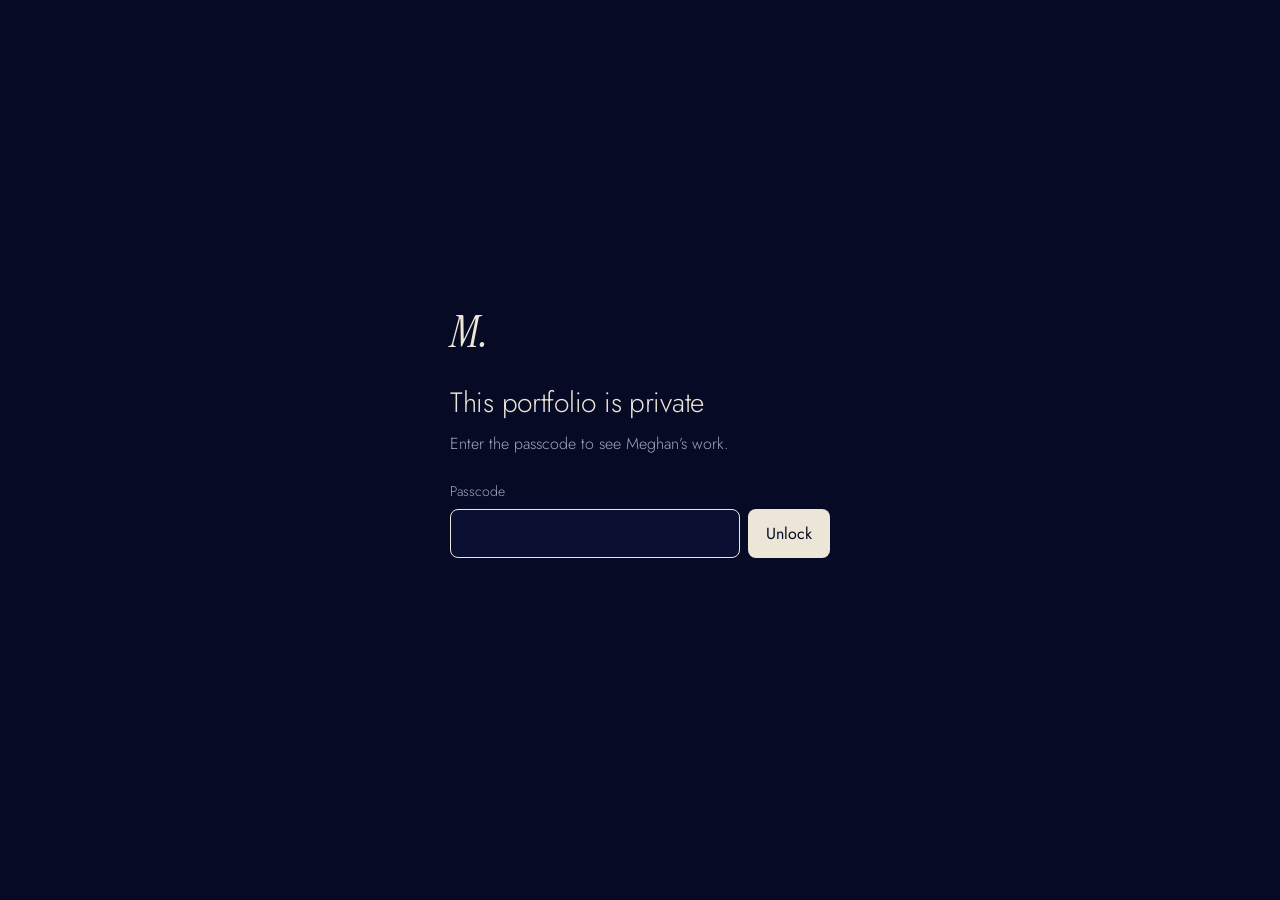
<file: slide-builder.html>
<!doctype html>
<html lang="en" data-locked-page>
<head>
  <meta charset="utf-8">
  <meta name="viewport" content="width=device-width, initial-scale=1">
  <meta name="robots" content="noindex, nofollow">
  <title>Meghan Kulkarni, Product Designer</title>
  <link rel="icon" href="/favicon.ico" sizes="32x32">
  <link rel="icon" href="/favicon.svg" type="image/svg+xml">
  <link rel="apple-touch-icon" href="/apple-touch-icon.png">
  <link rel="preconnect" href="https://fonts.googleapis.com">
  <link rel="preconnect" href="https://fonts.gstatic.com" crossorigin>
  <link href="https://fonts.googleapis.com/css2?family=Instrument+Serif:ital@1&family=Jost:wght@300;400;500&display=swap" rel="stylesheet">
  <style>
    :root { --bg: #060a24; --bg-2: #0b1033; --ink: #ece6d8; --muted: #a3a6bc; --line: rgba(236, 230, 216, 0.28); --line-faint: rgba(236, 230, 216, 0.1); }
    * { box-sizing: border-box; }
    html, body { margin: 0; min-height: 100%; background: var(--bg); color: var(--ink); font-family: "Jost", "Futura", system-ui, sans-serif; font-weight: 300; }
    body { min-height: 100svh; display: grid; place-items: center; padding: 24px 16px; }
    .gate { width: min(100%, 380px); }
    .mark { font-family: "Instrument Serif", serif; font-style: italic; font-size: 44px; line-height: 1; margin: 0 0 28px; color: var(--ink); }
    h1 { font-weight: 300; font-size: 28px; letter-spacing: -0.01em; margin: 0 0 8px; }
    p { color: var(--muted); font-size: 16px; line-height: 1.6; margin: 0 0 24px; }
    label { display: block; font-size: 14px; color: var(--muted); margin-bottom: 8px; }
    .row { display: flex; gap: 8px; }
    input { flex: 1; min-width: 0; font: inherit; font-size: 16px; color: var(--ink); background: var(--bg-2); border: 1px solid var(--line); border-radius: 8px; padding: 12px 14px; }
    input:focus { outline: none; border-color: var(--ink); }
    button { font: inherit; font-size: 16px; font-weight: 400; color: var(--bg); background: var(--ink); border: 0; border-radius: 8px; padding: 0 18px; cursor: pointer; }
    button:disabled { opacity: 0.6; cursor: progress; }
    .error { min-height: 22px; margin: 10px 0 0; font-size: 14px; color: #e8a6a0; }
    .embedded { color: var(--muted); font-size: 15px; text-align: center; }
    /* the moment between passcode and site: the mark with a thin line running under it */
    .loading { position: fixed; inset: 0; z-index: 10; display: grid; place-items: center; background: var(--bg); }
    .loading[hidden] { display: none; }
    .loading .mark { margin: 0 0 18px; text-align: center; }
    .track { position: relative; width: 120px; height: 1px; overflow: hidden; background: var(--line-faint); }
    .track::after { content: ""; position: absolute; inset: 0 auto 0 0; width: 40%; background: var(--ink); animation: run 1.1s ease-in-out infinite; }
    @keyframes run { from { transform: translateX(-100%); } to { transform: translateX(250%); } }
    @media (prefers-reduced-motion: reduce) { .track::after { animation: none; width: 100%; opacity: 0.5; } }
  </style>
</head>
<body>
  <noscript><p>This portfolio needs JavaScript to unlock.</p></noscript>
  <main class="gate" id="gate" hidden>
    <p class="mark">M.</p>
    <h1>This portfolio is private</h1>
    <p>Enter the passcode to see Meghan’s work.</p>
    <form id="form">
      <label for="code">Passcode</label>
      <div class="row">
        <input id="code" type="password" autocomplete="current-password" autofocus required>
        <button id="go" type="submit">Unlock</button>
      </div>
      <p class="error" id="error" role="alert"></p>
    </form>
  </main>
  <p class="embedded" id="embedded" hidden>Unlock the portfolio to see this demo.</p>
  <div class="loading" id="loading" role="status" aria-label="Opening the portfolio" hidden><div><p class="mark">M.</p><div class="track"></div></div></div>
  <script>
    (() => {
      const payload = {"salt":"P1eafZM9g2emjdjSrk/63Q==","iv":"9oWFk4rj+PwGGyAG","data":"ci7rIxu1MXuJS8+JtWi7sBYrqXwylSIx4ucbf5OvR65rC7DzYz/y5iSBUgr6fH4w5U8PzgtkX1uwPgS0QsLIkwzuQIy8PAwZyOf1U/E0EZSPuiAvCl4gW49oKeMZYq/LUwXwG+fG0BJy9f0/w2PuaMvRXY+dRMnVlQQmNO81P0T46p0lRPH47NwD7sJsOe6YJA83M+cNM8VbkPNOXFF3fuiRJr5/+3nd0mw7pYQ0XJHkoNqeKOvEUfjKVwkpKhi1R3cVVbXyMXQIW1ZQ8kHTefWd4mX6uOwVaojINSVrweJiPdN9T3LIqhmmR63Wfki7xH9lmSSBsdtAN3TYHgqIQ+XPDNdUxMcVZdao+hXo1qqSJTCihfwxbvL1sO/UKb8+THUhOb8+tzIt6voMF2Ie298Zt7mSSxhUD8GCr5sI+2PgjHYm55Y11yc6lRCJaXHV+69d2hGtEm85Ft77oqRp/0VYXL48K5yBTnbq2e8C3G5akdKSz93rrEKRqUBbeGbsEXRB00g7kz8NWfmpOkO47dkDlJQ+4jFdMRakzl1k/gjjPaqHAXfwMhBHPAyl105I2wwdf5u2VQ598+xEwrl+HoJBHK2PVtnMaeCL1QP9nXTi0PWeqzfyKnuIRyY2WqbmcpzcpMPHO9QMgMO/QS96BdOdDQKtgT2BgUVA5LZ5K7XXpB/xJPEa8NPoGXp17RYyaYjGRbgp35+aMDrlVpvNVo6rY5NQ+dSeu2D1sczam+EtGnmF8w+NNe/B8tMa3oi/ZPzYwNNXHM2S/NCQZDHrOPl6fWVSe/[base64]/9OxPFFqASvhOTIcy11hj6HT7COf0VZ3dL0fTIknIU5ua38+beBL03hKsfCHNMBvVNKeZ/ssEguYKoFUa5CaojadUH2NTl8FXiRGhuSmJF0XlWZ48gtnj5IL2U6i86IxLYOZpSEFYLV/xv1CmC5oEN73P1/3vQRHwIi3iE4PrThiRfzqJcjNdX3qMAyKCKc8MnPDq8X1lHq9rQFMrAu2RJzbLoKd7XmhpQz5pnAPD1X9T44iTCA7CFQ8xCJBWMPPpaGSqOD7f2rpvxOi0AEQaQCDWl22nCUjCWvQcTOAoRbdBsBMtLGC9XfUilsOjO8tmL/cq0Srl5d9umZ2fYeP2igaxx173jfUYy1b1CPzOZijUZfg6TEWx7Eugom/[base64]/LLvKLhx1APiw7GBOHPI/9CgcopjuVSC/FTTMHa6rWtUqrSdDhmjJ3RpXKcNsOuq1PuKL1MKYrfOpnjbel55u/GSbpXa81lvSouK2GyPiDeMKBK4ljSxnf32U8jr7qzDZS0JvkUfbzYqfl/[base64]/kWBpFQkEriRWCwmCmVpTwc0pLx/q/Nvep6vevuuhmPXvX+k4MjUz5AoT2jyZw9eUuuZ+LJ2KKt4IesGpoCaGnbmdkDqQvWYO4k6eFkd/gIsxRGZ0KlD6Bz1GKvhLnDVsJq46+a55f7iTu9HJkIadhjeCwd74sqgMgUEZKECvGIXgmk3/8tsyyRyCmWRz3PnpoZ5oFP5MoC/te8f1TUufAmnBzMoGHyo8Zef0WQeR1FwDS7V0XDV+ZANo+tEs0jsTeeMol5sJHnFd8OFvMhyZnoyIfjB/UT02+552JOFaZ2CDooitJB9IsTQwyAFHW/9bK8CNPxxiUlX6l60//gry7cy0C3shc/wsHmOU3pXaOhRhIh+W1OLMKm8J1bX2QoHp7+tKaF4M6Hso8ikhLc7Rz7Vy5mMNwQ3+KyjuQ0DvYzAyctjDOY6PWRlzb7nSfNbIy0+QYACVIs/OkUEgWBqrKnPhzoMezRAJLK7UNxNG5aOvfDywjszoxOczZ2M5d9Ny8ob+V4YgzAlG6puoOU3etarj1Xktvq0E7rDBpHMTYlc1eEu/TkGhW68uXsT1Ca5Czo/xr+GhlKwANWWZ9ijedk1pKqBjDg+Pj16wEAwUx9ur+4iYY57SUFInZDk9SAry/jR9Stghqrq3L/qAURbm61lZap+fZA2NusECrGxziuqcACukVAdIckuGY0dg/MjbaXguK3R4AD3ONdFElTtvfZUUMG/L4JBPbhPyd8Z50kiNpVAPBmEfcu3EAfwiEMcJ2OuoBIOkZhCn7mbvSxkHIi/eSFiBKCK39kf4ng0AOxdV+TLKGICPYjzJXgrj0MvKYHSG6hQhUOIv6+skmaa0V5zCGsxKr6kLkQo2X4W3/7muNXbt56/snVaBVMo2EhZ7X6QNqg3U/AGiQN3HedLfldpcO/wg/8dqQ/RtQXhVcJ6J8kpswVaTAU4C4stkKSYM9mLeD4I8MQ/7WSyKe2GaZAiq5vipL+Tiu/RyK3Q8eVATJFQrelHgxOmsch3HJ0ZuCzOItmLei7xfrOTNohpuO6vnxshUHLsu+T4wekI0H3hlnRHMgWQ0mMQHmK5MUcNcbgu7UTGKqsYCdlnCRrcmFGESLOm3aDJgj5vywC3ipN9IhMGo0d23P+VQTnJW/+6kr0Caowfi+L/VxfE2C5CY1Ayp5pb6NMQIQbRyHxx3eCsQzhXaJiTtUsBaFB/DfcQKh+NjXAK4J7j+WFfCAE58hWqdXI1zEknmIpeHQA+CFdnDv2nRoHNkGi/s3/K4fkHht+Y80Z1V0qAmoapMymqbaPfKxPPSSeOEzUS8VRat0e3aNik3wjJcdiOHnuCflI0T9NSkWZr1Qq7czXcPMmKWjvxO/k3eyVmeOVGxoAokEqpgiSyuZoYficDpqM82RZO1GP6CsRh27ftzcu2seynAwii4DUaUrAW9XX1j1pe/rjXPLwCdIUnrPssbFPZtURo7lJ8BIr6o5BUe5vQHYZdnTr0L24+0N8oYxOjcob/dDFJjdoo0/j7hNec6ZUjRGUadbdyVIyzgb7UKvdybDKFFObKlzXL7mGw1F4TZGVzbWzVr9cifSrgABUBl7xGkpmQu2lspShG6mOOsxnnWMTBFWhLxspmGl5c/yw6/qzYepCE5aZu3SuEd0Ucj0pNrCi/sr9fq6Fj+TmO6j/[base64]/pFZi/[base64]/IEQPH1ncX4EJNVPZncoTtDrx5y7JUgy2J0MxAeyn+oGxcp+uHfIcUxLwkzOxp1M1gsPZsMmfIR16n8U4+ZIgvD1ib1lefcrWo3rDzpxO7MK4mnYPXuFXsOieTIsZVMXzMeReCHEltTf9LJ49l/JtSEkTWY5MO8Z+kDPmyeq53Dkw5F8KcTV2NTmoOJ/c4khbzkUx42NjEetQj1DdVCnmq6OCJjanHwdUIM9Ck0RPHLUnfvZ0xfL0sLh2z81eJbaoBs1zuGkqow/kU5XZ8Pxr4hg/U0E7aixpDpNmw/29XDfyTZVQ4BeaPV75+Wtu7ZqC0qK7Nqv/P8LsAIEFkQNwxo+J+bGqRULvr7JfHC7f1Exs+K324qC4rmUZSMC+M0lLx/0KJmRDhlWyfmxuS+GmarO4HpEjIFG14upzrXStIYLpp6NP4rmt1iGmDbTi0vd+yXxzmawIp5dj6ZXXcmqC5UwFp+QeGwV3frywoxKyDwi+f/yZOLWrCbFc+Y5+SEeymyVFf3YiN86yKg1cFQvs6uvKgXD3mwAnYtkQ744kxSCVCxapyZxJVe053v0MGq9/4VX6nlHPXCirQZvEueRWcXlQqyJrtCvzDxLti+wUdoKN45Ma9A+FPUfHlpren0IzzbDgxILSE+r7+s/IeCeDWPFSil1/hCwmdPUSuDFEuNQXzoxcbDj26z16Y5uv9ckSpCR9E9p/gE5Bkjz1oClVauxuNso8LTLMl4FVRJ98MBI9gd871Rb08VkJdWnpYO44XQNDFkzheW4hQYmdBCyhU9ssmhMkfugHloJmgXR3sxMx0Kh72iPf+vqTtwulvqIV/zZNbWcH090eADM3QNzWuZftrTmBCGUNPkaEwd6tETJS4fekVjmv68SS6OIx9obmaDP/alcRMRGdHEysgveKvjkB2od6fnKSXSV5VcNwVbv+hxN6Gyu9jdUX6uJ/Xw8DVzYQqB0SMOxgPFTxfTERgz9fvrkahjkUQ4T+fSEVZaQCiuDap2OfM+ij3FdrB7QayF7EnTPoAbKAyNeN7FLeE/vm8WQWiNslEYmkKmsjPxYFQFEspZ+oSvTd/aaUjRNR/[base64]/WPHR3X+UjHI+kXNGCqAvJ7lP2s6b5AvCvR3wJL8Oq1dVTB6Cqr1Avoduz7KJ9tda8un/55eGGUgyOPxwDoLIKQNX7NOWNajQmq1Jybm3rhsBv2UULuA9NKeGUEJv4eTmy3tAvGrZZ3B7yBvpXPdeWlTNBLQGN2DQDBvrTAisyI4l5rPFSuK8zuvudT7LBd1myY9C5t5PX/TmFZQarcVOZ6qt+pG+qHnl9atEdcSfFAyU9SzEoRJLiKOrxgdYZGLQlo/7VJfQtnIxQ5ryhp9J1Uida0vnTf0hvsrywe9nOT99T/ARF76UEdUka5dFGV/kv2guQ+oVgTi2c9r5QGC67fjgRxHh1UIkhOZf+0A3KgWlhRaBEA8JxfD8RgnVEjxnxyz182p3shcQ4dcsL9hrtlz0NJjH0fV9eWJA9ylpPzpPkecb//m+XT6rD7OcOsHZLsYaaZpx7/CjYS2QcHRsgEPRMevcPdvpyTxhXr71DuTj6O+ZuE3i9tlIAFoI3ffzAVO+FlSP2uMcLnxrE6XTRzOaQf7KjRwX38BA1Rr8iIHvzA+aNN+xfssPhpfuqvR1szBDUfh3Rec67kKi1Smtrp4tSljI/pQ3gDUKwnckllD0JwAc++t9uu/gk2Rvurs1Cjc22S3+ZRQSLcM5twFeQtWAaueirxEtZBVKARwZB5uq18fjgy8B09t0wJudPRp7lKCe/9Jah44f5AmfPPsGIrBRhFNmAjlMxrPJLz2vi1iSQsahF5+PAsnZKM5sFdrN5WRtFkT9qLLOBs0kOuwHXeK1u3ZOwRRkqgGv2XPVMDq8bxks2R0Uxim0EpQBKDGtQrtJgYVh1m2BQkpvb3pPxUJ++USAf1q0H314hgLhMeNsM/pRi74z/V4JVAC6VtkcalgOIScpDDZ3gQz7iireH+PkNJ8cNCENgfc8SAkm1qShHx2/arY8kr1DKzrSVqzTO5BNDZWXsXf4kHurMYYQx4KWMx2X2xWwI1eYiTrN1HOdY8w9wK9YkbfB6faOoMhJdo1FXsYuUG9NIMA4WqhRxWp2vE9D1i6eOkz9i3aDL4dD9YQKZQaqvxIRYRXg7LZfrJN8d9xAV7gBodWO1xT4uB+D9fklgdI/+JZnpvkiaNcNeN9Pf70DEJ06aSym2F1JlICAykg8UhBoxcFm+D/1pmVN1vUe+KH4GVELgPQEoc0RSLpA8UVGbxHEm5sVActt+oz1IPmo1zQ+8RkkgewCtsqx70+BimdEMM4lVyLtKO8hMEsJxqd7EdhzPQ9vC0AEMv2lHyUEbv5SDOrgJBDsfdC4JN4oJnAHbGGYtkcYmLnYq+iZNRoa0Cm5+BOkocTD7VDGlTbaQvQXKE/EAQ7CRzPqL/B0AD7cSI9Xd9Ub1SgGVxwUjd1bW1y3FAD/ExE3CJTrPDpfFc8iZSioc57IDcPvmhJFR7yY5GPRYyAJK+1FksX4KV0zwCvsG/Xd+pqhO/MSR/s9tUsJub0DI2mtIHmrQm5IEplONH+uTS0PvrOW0VIRs0z+17I/QDhFWSdEHhcFZL1rh5oSvvu1plptPhbzwhVULQPEJNtDTmWWX/igDj+5OY2qnSLbVydWMRHP8dGe/32SzPQ5olLPnbSxClEocu1VZtq2/qiDRPg4VNRUBuNCFhlyV4meaPdhcyqHd5CPs7qTBd4xrHIBk5Qlon278shK9eEn6TA1/lx62X7VbtGUB2/F7L8UcCblbvADBofdZeEHD0/lDsKJnzfxOPsnN8mXbnQ8N3CONIyfBtFrF4IxLX8bE5kJt3huqDTm+6wjE9Lzj57GDsTZpi017nEYEh4f/Z4h6g43VEIicZmMKhA4edAM4vNuDbdhI4SRevvFQYZLf08WjiYhqFzxbtMqLqMfysjwkLJF4Jx7eTr14oTnLCEPD6VbYcNqakazz5ixW/CdhP3t4A/Qa/dcltq2LPP03ivHY4809XM5xm/lAYOEGjguTZAeXMyK+CectBnTUURMQF8nVIQq30kgtNZSiXiwJ8fV7uqfCQYDBAcEl3EaP7N1oJdVDrG/mHsENZoFoeG5OlC/lC2u+jGM1HNq/v/8hfDUsAM/NsI7YfHvJlX2zyomUgQBE4yFKXEK3St63HIxlLL7wtIJH0ub/ny6DC3jQi7MGKetC2hqmKUeRvomEhjtxqxInEZ5rbtAU/hEjuQtSyT+mgsIzbp32VRmjF3ocockSfXCmomBgw2Uor3EYmJDkHMoaBN10o0aiOSb113nGHztgH+PXnD54Zdr4t2I8Vpf8pUaQhzg2rRlEygwLv6nz1WcXsENtn1KpT5aBmEYeDWtjwwzOtmwGB7s4f1oo3dAMHLmQASv2spWPzD+6zNxhnCemaMUfL/jsTRLxG2hGMoLCclu71hbIaVGtqzU63BtSD/[base64]/U09tfp81CBCKILUwhDG78C2U/gEWdYs009W3d7pMINiwPJsMj1fbOuBK3emTkngM8KmOae8xFqrzfpLZIHiwKfakDU9miMcW8p0BCbYyLRU9tY6FOjgeFeJwshsvWPOo4fjqKRnVb9zfvSBu1pR26CkGK73bTmsCrmLjoXSTU/[base64]/VBFLdWKKyr1CNdkwO/4UPXwisbkwgWeBn89OfulV5ivG3Nd5iODLyA+vGjD8ISRt/ywJouTb8ZnXCAp3wPsRQyQpA2wL7ax5EomZvCOwGtNPP8fAdxLY8Kj1PknsS95INrNAJYDcCN6y/[base64]/NZY3+Bf/cZUF9UKkAALdpmp85pCZXvsMA5acgzZP5VBKAX5Y07X50cyk+If+sf8A/gqlOTUom/i/p3cl5Mi2ROm3J082UmL1vApgWSJK5v6Peyxh+/AZUb+YWJMeTekMuAqApMJmq2vjqq3/jtO0WO7WxThe2AGu5a0sX3OlE10CpgLRfrH+aUoDzvFdb59DzdVN+yKXCEQPNl9rH4VL4BdIjK7BSJr0vAXTVgkP7pS9MoBT3HfQVyumafqDCBz5Ok8lHiFc4mrOoP9ZI0w7UYpWYosYu1Zd/k2p7N5IXAjz1/7eoz39Aii/jdX5s3EcLUtKh2bnU+L9v++/qL+SHe7xDlibR9gsnhknXZWnMp+b4djGCrCKrvvYrXRZq5E54f+Fpd+H1JEuqhUJ1zBLr8Epzvrw9jRwlwpq6LSXNhSZJBHsXXWiznUeKWaRUaWetnAYn2QThJxkSJD/3euOgBjjUFEYhuYFRzRenRgKBMz3O/hlXCUIgq5zF6W5KK5LMQfxFqcBJnF1+VRz+5WweEAXo49KBXHgNr8c8CJAQr++RFeshQm2Nq5QC6I6cV/lScBLQQQ0WtvOvkGBjjt+c/m6Yb50kv+mP2Y8bp+eqcl0I5e3J/lVR087DK8x4NXy8AAOkMZ7fkGbq4Q7j+K/8ir7Cv/RgvSohp7bgAtHov1Or+A3/[base64]/8+ptT519QvN8pJjXSraKQPscRq7wl/AV+/QGTSTrJehnMSs+izNJ0CTKfEZw4BpW84xcZjU+pr3hjkCYscZIOLMqcd5IClRc/+ppKQyaIBoUrKiVSuJesB/3pVdAb60AdTS28//LV/35EQScZJb9Szp17RsY1P7+m4L7PHuu6uH74hEHYXB0ORMTKEYcS7Bpfu8ddTcTGE4j12/QyInLT2x9V4UwOt0S9SQSK/U4I6EvaLpRCoDM97IFCqCA4ll22fk+XYWDH0SzDF7OKH+4x5TSEwGpQLpwVAZZxc6h4Rp9H8/9BVk5g1VWbgGfvA5/dUzdH4L9UvJuoruLD6E861Pl35vV7fmrOsimf3f39dRictaR+gW+B4PRxQcfE5pL1o7kaf1eRz6DTqwT7zkboFNdT7tx57OagJgUcbBrgqMZrdwMwpBrxxyZa8ifFB2W1IAHG1EGuM5lKZP1dkgdZD0vwO2NRXK99Lv7/RY/eH5idFG6nFO3UldZm6KciUNZ/5gbTgV89/MAWSLTJR0Uu3HlXmr4kgX2hiVBvXjWnrzpCZA5ZmKTmmetil70WhctsJypuN0kUNb5O3bJoVRBJErkTl/iP9KVAVUmBZ8jaahJwfbClaGqfEzxffyk2Jf2FjFgMYCPzp5Dhc+bYFzndXWS+FLuz3WHIx6kRFH1KBSSJIVSTs6SJVGqBm+OphljE2cQWHf3moStdZVt79+hpvCMyDTannUC/7+1zJMQ8oPOGTYemuQrBGG3Stj3wZz1L3NY4MuGo7eSxVOhC/tC/cW9i8C2GN0t7dzXMTWd7QrwHOvyheekv55S+qcU+cKo1A6ZJKOsGhCTZVUrfpz+E/oRcAPfrHnQ5WNfSxLEejrXj+awUBLlKd/fCbgQAZ0rU09FFo2VQrSbKjtS9DOAgyqI2W32ZRUBg4uODAnZprDQUnBBCmnh+1WD6p7k0aWzYL3BFj3LnVYtpK++AQnniRdWRTk7VCp5t+JYDH/dwDvGnJyC81XSYTkuMuFosGmBdfWZwxCn9GHLv0IryuCE+Bu7oUIy4hdKaFyHIUKfTB8d/8I4cswm6hfwS+b/T4UmumbKftcJ+krAds07MtPGeGKyOzatJY86KQYO8YnmWRkKnCx+YjbXEDdunYlQ8gKwSiBiVKS1S5Bnn78es9ePNOg4vEV/YZgjLf5SO0GRfSY5NVTUSKwZ2KzHBtjLyuHSDI9TvnFGWP96BOb8UnkLyiIfgjwMNLIz/MsCZz3wFLrKiLvzeIDgnCBlnhSKKHrSGJDtmLw+FxgoomOvbTHWKTpqYDzRL5tV0Wx/oS72zD3pSWfr6o95gfvm2T3OIDGWPdCor4QcoCGFnXiHsn2rtnSIwmjmJtUyc3qvdZMUtpZGVd+hSKq0GY4+YJnouy2E61WtCdWIfCi+Lxl4wYUD1JTPF7CWcJAGIJB//8sl8WnNHFQV2qJ/bBBlv9SuEAQOAA+nWoiq3mnplGow4/lO7lRlJ+m2LCrDHXzRWT/yBoPQdDpdAlGoyaC/d7uWc4kKJCbcZg9Mo+lav7+mvMJLYdJwI1RGgsxiAqPN1L6XkxmM2aOfPq2yn0OiRc72Mz+v9M/jwF4BAxK7iuu5nd2uz/0jtYTKkXnrmftv5KtLIhaGA3LGBzHJv61S0aDE4QJhD/c4GUZwntJzDss/Z5TjW7/uTcTlKb0Fo5SfTLzBgcN4x2OQUHHCWwsnp35dCVLeEDumwupomewUzNiG3v96Ws0ufqGV+MNkn8L6n/579VbriL3K3wu8JxNgzqfjMcE/2D9rcMLGDGPEfg0BFZn+vAnkmRSCuBvS6wDeU0dJka5SlnVdO5BpUripTPFgOkeanwdUv7zLpw4kHSPnb0Qjy7xD/lBpFg49X0abagT5mS96m8K1bW7hU7oVlNOQ6oHe4pzWhr11S3II7RyPRI6+hzL+5z4HwCJs+Rylr7Zd4SLc++7xoXEC0bvbw/4Po9M+KKOT098HvWdLaDoenFowXxxpfyL5CimcEm+8RQCjdk02g8NYBT/YglclQefFAYttWzYrX6px6IliPz4PeDJA8KJghXhCwg6piZ4Zgt9FdSfb859Q3rkDGgdYnWMphwt250lM3S6H3zoz44d6a9LRza1gT9r5SswSwkrI/yUJbf2PcfhX6P+6w7flTvJQP/2J426Vsas2TR1bGlF85Tle85sRPKzFm0K6zt+smv9/ujQT2eKBzd9J7WrymU7+ZBk4IqJVhxVBHbB8f8XrD4LNzb0L2HxwSFHh/+kXd8Fgo7m/PuV4A1i4KKoUEt5f64d0H8lnsaNpvoYPbmvn9MwesxtRG4zuuDyOv346UUI40O76uT2TtHZt4bsTtFvV0iGSAtOfnQOTzDowob9B5J2dxM4cIsdThFBIz0QLtMfGHo1F4M4PcgVoaKvY1bfyR3XKk8QKp6kOVsKPlscMj7VQSAN3p192GxxOxI2nMxVHEBtU9ZJCM/96LhO6UykzZYE5cODTwl/Ww81MwK0tP1Lx8aRVir9a8/qsG1BrZmdmwGJt7aZDaDsq5Kwt9sP4ruWv3omvvj4hu319a+Ysk+aj7KXvZV8KvRhS8VxMVLG8bgjE8kclodSJnqw2RRDhSG8jADWpvy3DI6jK5fCuVV9TL6OB4dxwc0OhzU8sM0fJsXyeCGEDs+odGN+c2Rrt3S24AxG/vX+3fbkBvcXCeDbnZwO4gTOI3q+/9vVehQ4gGebz2SsKYuIa55HJ7aEPmn2DwrP+p8h+r/VPg8jSSLvH7HB2svgKkZf9LKKNprFfKniYtgt2Fhblif0XUiMe8wvvOnj50SDRI+V+gofAHotj5tXtzmsRf0bjmNn1ss0j9xIZYBMKz9BL2OdqfuIRlse5ZaNTbQS3BMSzFQrKMnz10lkjI4b+IDMpfsOQw72NCsznBy87NghhfXNtVU8v0F7QcHcx/udtmQkB0iCj7bpIfJt8dKAzS/H9Oiymr8D+PW5oQpLJ3thBs1Yl0s1QkBoGUt21V4KC2AHI6svkP4B9eQDs1+uKKw1aj7zTFRoHQo5S9F/DD4ioZOg8ZN1hb+UslzHj/HUe70G4rLvEKLv2neT+t7vkJLi4EfV9mcDYPdXzjB45lF+BUHkLWhi/+UCG+84VStQi1SbvbawbHxHiQU7FKlDvGiQOO+YhblmxKiXbpHUuorBUizJOeOd0QHso4dNv4JAabVfP5QDEcv+M4MobC1TkrV2Fo8bDLVczs3YNDd4qqRsgDxIJn/rMnCmXpj2rmgSGGdujjS7lkiUA2VP5kpwyZ5vNwc/m2hCt0BIhM54H9cKHg8Dw/n6bG1FOqaBZs2isi3Z/75LXAO0/2B27/XmQX/0rKjKwNRLg0fVL1+6nSch1d9PFrpokBZvWXNyMgl8JCgmWwSlPAebYFdziHr5lGWcnhDhzJyF2qXdkdbmt1Cs7jeL0MrpExsYGJZ7aMKZU8ujYCgdE9cALGB/YhhYkdHAflgXUHCjnLAQWvhDJUvkGee8r8sv37CjTl+YJ92ZWM4yUf1EYEx4VSprvu+JDeFBXNzKkuqHrwCvdXcjmPeDb8crDro3Tn5YvDM1wAtDGriutheDdtLdaMqI2s2aw31cKBFX6Wf3ktQDc6nvJxKSCNS5NP/ZJQ/AvcbGZNMZyrSkZns4pSf6/i8ADsptA+drMeebDw9A5PByoeK63q0mBTvH+/[base64]/b033dZMjs6XnMNt2pcHQ0vMwqdX1W3ZzLZU1nX7L6YuRpaSxeEuOzL6QjNVmsHM8e2COUy5z0yfb5NF/Izee7RqxWGPq34OL463kItaZwcCekGZvsbUyC4jxcAqA+9oMZ2guoe52LSUnJa6U0L7EjL2/6UXRGYeAfSCA9G9TgK1jhlacduO9IIqvM9nJO7CN55ARRRIgd6aqXxX83VDTSd9IcklGvRu9pyryAVdP61i+lXzDdp1OAUDD3FSZA7GY7T//mF5bKCK64RSbXyxFjtihkPaemjpuK8qL3xnmL0fC4whQLIqaylWZjRKteBlwSkJQU9+zkCxQhU9oz+oiVUR53HfnKJy4x3WbBeJUnZ+I+6xce8LMMhQgtWxdZBWdf9B+2pVtGUEPebaCr/BFxIfktiQydYFbG4LQ1g8/VvDStgKirnWR90dEZKr9qM4G3rPJrUKRChxzkwdg1BOa/wfZ7mLPThb4jSj0CKMGvwq1Tkcv5G4JOCexhKYcaCBDlkJ8v8BKbkUM4K3Ep4UoTJa0DX6V7e7zzwsUt/C9cEmEEVfWek+s51j7Wp56NIDsr6DmXQOBR0/nwNts7NlCefQ0q48j+0n8k4ZxAHS7dCcIw4DNEFRETOPOKzQdVjH/RQ5H0VgsOz2UOGUMzE7REOkenZ2G3aho6uHTbf44oUL5Y7usim9mfrcdMBTJRv8R+WTBq0pcqaXnHd8zOiMYeSK6tE/ZISvpddCiikUBz+IKLtkR4XgjDtR2sBqtVsxwdE+PJqTjLpOV5zFVlkC8E6e1sSkVXjkqZ8HPt6Kpw0w5q7UhvlNVLyWzgQ5KyNavkPWHhcOYIfY40qo8xd16vd3ogXUT8cHYBavGrrGEey6XFIunxHU3Q4he2k4DyzfDsc0QBB5ANUQc0iqi9KmXYd3xETSMplot/0Hcgp5+VFJ80o5raWUfuN/Rcavvukyy","iterations":600000};
      const embedded = false;
      const bytes = (s) => Uint8Array.from(atob(s), (c) => c.charCodeAt(0));
      const slot = 'mk-portfolio-key:' + payload.salt;
      const store = {
        get() { try { return localStorage.getItem(slot); } catch { return null; } },
        set(v) { try { localStorage.setItem(slot, v); } catch {} },
        clear() { try { localStorage.removeItem(slot); } catch {} },
      };

      async function open(key) {
        const plain = await crypto.subtle.decrypt({ name: 'AES-GCM', iv: bytes(payload.iv) }, key, bytes(payload.data));
        const html = new TextDecoder().decode(plain);
        const hash = location.hash;
        // Swap only once this lock page has finished loading: opened any earlier (a returning
        // visitor's remembered key decrypts that fast), the browser keeps parts of the lock page,
        // and its loader stays on top of the site
        if (document.readyState !== 'complete') await new Promise((done) => addEventListener('load', done, { once: true }));
        document.open();
        document.write(html);
        document.close();
        if (hash) setTimeout(() => document.getElementById(decodeURIComponent(hash.slice(1)))?.scrollIntoView(), 50);
      }

      const loading = document.getElementById('loading');

      // Unlocking takes a few milliseconds, too fast to see the loader. On the way into the site
      // (the passcode, or a new visit) it stays up for one sweep of its line; moving between
      // pages after that stays instant.
      const MIN_MS = 1100;
      const entered = {
        get() { try { return sessionStorage.getItem('mk-entered') === '1'; } catch { return true; } },
        set() { try { sessionStorage.setItem('mk-entered', '1'); } catch {} },
      };
      async function hold(since) {
        const left = MIN_MS - (performance.now() - since);
        if (left > 0) await new Promise((done) => setTimeout(done, left));
        entered.set();
      }

      async function fromStore() {
        const raw = store.get();
        if (!raw) return false;
        const show = !embedded && !entered.get(), since = performance.now();
        if (show) loading.hidden = false;
        try {
          const key = await crypto.subtle.importKey('raw', bytes(raw), 'AES-GCM', false, ['decrypt']);
          if (show) await hold(since);
          await open(key);
          return true;
        } catch { store.clear(); loading.hidden = true; return false; }
      }

      async function fromPasscode(code, since) {
        const material = await crypto.subtle.importKey('raw', new TextEncoder().encode(code), 'PBKDF2', false, ['deriveKey']);
        const key = await crypto.subtle.deriveKey(
          { name: 'PBKDF2', salt: bytes(payload.salt), iterations: payload.iterations, hash: 'SHA-256' },
          material, { name: 'AES-GCM', length: 256 }, true, ['decrypt']);
        // Check the passcode before remembering it, and remember it before the page swaps in,
        // so the demos the page loads in iframes find the key straight away
        await crypto.subtle.decrypt({ name: 'AES-GCM', iv: bytes(payload.iv) }, key, bytes(payload.data));
        const raw = new Uint8Array(await crypto.subtle.exportKey('raw', key));
        store.set(btoa(String.fromCharCode(...raw)));
        await hold(since);
        await open(key);
      }

      fromStore().then((done) => {
        if (done) return;
        if (embedded) { document.getElementById('embedded').hidden = false; return; }
        const gate = document.getElementById('gate'), form = document.getElementById('form');
        const input = document.getElementById('code'), go = document.getElementById('go'), error = document.getElementById('error');
        gate.hidden = false;
        input.focus();
        form.addEventListener('submit', async (e) => {
          e.preventDefault();
          go.disabled = true; error.textContent = ''; loading.hidden = false;
          try { await fromPasscode(input.value, performance.now()); }
          catch { loading.hidden = true; error.textContent = 'That passcode didn’t work. Try again.'; go.disabled = false; input.select(); }
        });
      });
    })();
  </script>
</body>
</html>
</file>
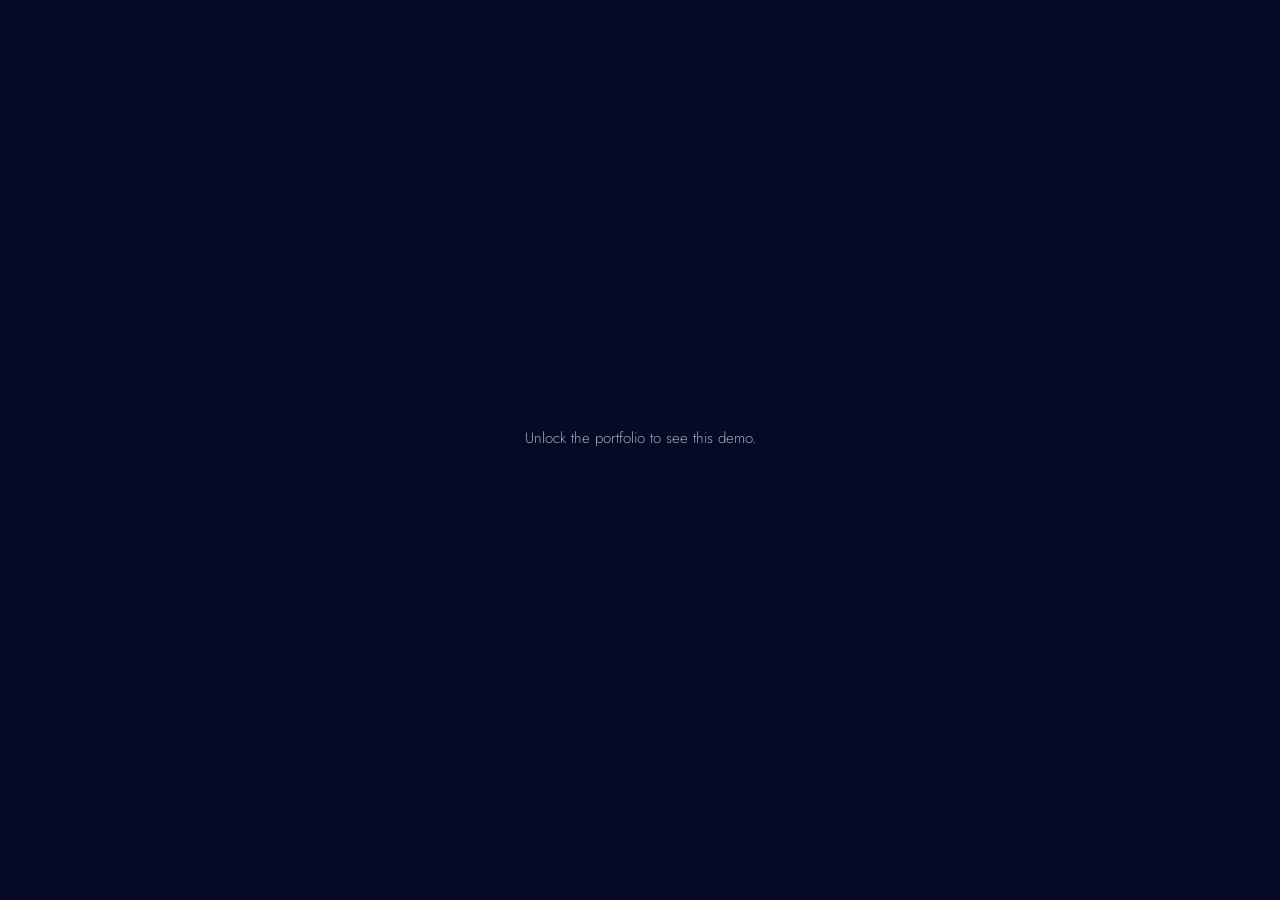
<file: tools/ontology-map.html>
<!doctype html>
<html lang="en" data-locked-page>
<head>
  <meta charset="utf-8">
  <meta name="viewport" content="width=device-width, initial-scale=1">
  <meta name="robots" content="noindex, nofollow">
  <title>Meghan Kulkarni, Product Designer</title>
  <link rel="preconnect" href="https://fonts.googleapis.com">
  <link rel="preconnect" href="https://fonts.gstatic.com" crossorigin>
  <link href="https://fonts.googleapis.com/css2?family=Instrument+Serif:ital@1&family=Jost:wght@300;400;500&display=swap" rel="stylesheet">
  <style>
    :root { --bg: #060a24; --bg-2: #0b1033; --ink: #ece6d8; --muted: #a3a6bc; --line: rgba(236, 230, 216, 0.28); --line-faint: rgba(236, 230, 216, 0.1); }
    * { box-sizing: border-box; }
    html, body { margin: 0; min-height: 100%; background: var(--bg); color: var(--ink); font-family: "Jost", "Futura", system-ui, sans-serif; font-weight: 300; }
    body { min-height: 100svh; display: grid; place-items: center; padding: 24px 16px; }
    .gate { width: min(100%, 380px); }
    .mark { font-family: "Instrument Serif", serif; font-style: italic; font-size: 44px; line-height: 1; margin: 0 0 28px; color: var(--ink); }
    h1 { font-weight: 300; font-size: 28px; letter-spacing: -0.01em; margin: 0 0 8px; }
    p { color: var(--muted); font-size: 16px; line-height: 1.6; margin: 0 0 24px; }
    label { display: block; font-size: 14px; color: var(--muted); margin-bottom: 8px; }
    .row { display: flex; gap: 8px; }
    input { flex: 1; min-width: 0; font: inherit; font-size: 16px; color: var(--ink); background: var(--bg-2); border: 1px solid var(--line); border-radius: 8px; padding: 12px 14px; }
    input:focus { outline: none; border-color: var(--ink); }
    button { font: inherit; font-size: 16px; font-weight: 400; color: var(--bg); background: var(--ink); border: 0; border-radius: 8px; padding: 0 18px; cursor: pointer; }
    button:disabled { opacity: 0.6; cursor: progress; }
    .error { min-height: 22px; margin: 10px 0 0; font-size: 14px; color: #e8a6a0; }
    .embedded { color: var(--muted); font-size: 15px; text-align: center; }
    /* the moment between passcode and site: the mark with a thin line running under it */
    .loading { position: fixed; inset: 0; z-index: 10; display: grid; place-items: center; background: var(--bg); }
    .loading[hidden] { display: none; }
    .loading .mark { margin: 0 0 18px; text-align: center; }
    .track { position: relative; width: 120px; height: 1px; overflow: hidden; background: var(--line-faint); }
    .track::after { content: ""; position: absolute; inset: 0 auto 0 0; width: 40%; background: var(--ink); animation: run 1.1s ease-in-out infinite; }
    @keyframes run { from { transform: translateX(-100%); } to { transform: translateX(250%); } }
    @media (prefers-reduced-motion: reduce) { .track::after { animation: none; width: 100%; opacity: 0.5; } }
  </style>
</head>
<body>
  <noscript><p>This portfolio needs JavaScript to unlock.</p></noscript>
  <main class="gate" id="gate" hidden>
    <p class="mark">M.</p>
    <h1>This portfolio is private</h1>
    <p>Enter the passcode to see Meghan’s work.</p>
    <form id="form">
      <label for="code">Passcode</label>
      <div class="row">
        <input id="code" type="password" autocomplete="current-password" autofocus required>
        <button id="go" type="submit">Unlock</button>
      </div>
      <p class="error" id="error" role="alert"></p>
    </form>
  </main>
  <p class="embedded" id="embedded" hidden>Unlock the portfolio to see this demo.</p>
  <div class="loading" id="loading" role="status" aria-label="Opening the portfolio" hidden><div><p class="mark">M.</p><div class="track"></div></div></div>
  <script>
    (() => {
      const payload = {"salt":"P1eafZM9g2emjdjSrk/63Q==","iv":"H2SMlqFHV3OLrmcD","data":"ZcetOu8AAt0lQuoJm+BiLHey/37mJ6rGrNYjUH4pkXVA3kLjtf4QolcgzFePY3WU/Q+Bd3jj0dVMoAsvqtHv0gFiHFBaKFKeDNwjaNhUloMraUpW1MJW7WuhXhQVLiGDI83va7iPHEN07e5tZYNpTPWfFU1AqtRgE3GzbTvLEUkb1vhlyzwWOiDTfk/cBYLmZ6JgU51wm4TTVJrjaFoUYqkMcaA/3wtj1dvfCZEnTYWQdZ1ABwklQOceUIzhRzKwQE3N01Ryf2JrvYF6TI9/[base64]/ENm4WMqnjgUcs50KMs4KmYpki5l7j/un0grOaGhz+uP5I6ozOFBEEMM6EVbQMBueFCCIiktYweekzqrGaYhJmgSXPsGdyhz9BAK3CQwORuLsO6XADrSQsFMkTiZxuS4Tf0dbC5uSZbYaGyH19z+daWZLCE+YFmG/[base64]/z/Yd/9geqE2oyHq7rHjJo9JrtYCjoeL+RzOa9rPxkz0J/70pI4w5fF7px1waCc54PE/UKF7l3BN5z/[base64]/fhE/b5d2DTNnE/pOHm8NNdDBR4FnmuGZBjJt1uftviY1R9jje/jQ3919v9bqKy0SoZuFaGnsC48zIoMPPl1CSFp60H9OJdelyX6mzqVQTa7E9s2i/fQCpixdg8qR63D6eli+OALP/KLaKJ2gEW0LDzw/QPVvWanpJo7nK1EFILdKPm69v93g1d8S94vJ+yP1r51aZn65G9C3vMQ9HuVnLlTeAbKMfvvdjI7J9XTW/P8BVSs96W/bbX9lrnNXRlXyHJOVReoe0Z4kT/zerg5HNdg9tJvjYSyWKCV84RCZkWz/Fuvkn7IjYXmvILoIp5SJDqp+rnndoheHF7IDKeMzKebWCcGMJ/[base64]/O2jEbzc0oXVqMD/YDcdDEEEpQN9yRlMmph2uCic2lk2LgOcnvTTNLHnLnWMGoUBUzxSQjDYMYwjBrMtwMxJl/NXGJcRQcosPUggBXV/zw8q0lMXwQAF6pZFQLstKqSfcBP38kvZT6zdYK/GezAsEL4h5MXg7DWL0yiKzcGBj0EG0BGQthSpJutMFGOrBCbZMHivi+jNRIdAPGppbfWOvmvViqGMqlf+VrUWGpvp7GOonFSlLLhHahgIOucBJCLJJS3Rn7Qc5hDjXAe35O4LIcq5eb61i797fINo9Ha7o+VbuY8i+ETuaHDASLqaQVam1ij0LajFIyKJL8kFRaJu/7sS11QRpt14xBvunQxQ+Z1Nxg2Bo/FZu8RRXD6kjsc0WZTEYNzqMNrX3x6rYU3Y4rsiQDSJ9SbLCkFhkHmQQKe8PirvwIMeqD6fpU7M+v8aWvLQ50ISvuCXfW3lbIkbnfegPyOm2yUwkU+qgMdwK5G2Md36SkCG5/E0IRlUN62g62ztUGyOMJF/wvMWca6frMFVJrFkpd8+GrPdOZtbcq6QonggXgGQNuv+0UtSsR6p9yflbQZlYdviJZhRLi/RyRW+ONLRc2mZr9xSG0YRM26Y+9wTibjnWz3+baYLvn+OeoxO/ghqlx25pViYitw4jLzgmao9tvTg9rZJGK3Nj6B6EGM5axPUGj7ho9OMZqb+jey7GciVBZQNs/p241zuetqawcO3w2QE7prmhx2PTrwgsFrGBvVJiI+aDhPj0N0sneyDUEYvj4SBA7OIzlY32CiVtoVQ3MiK1kJThqihLRuWn3cw55gReKLKG4pl+vAs7bQEfm053xVu4FXRGRaSDUQH+E/eiVPcit3UEB/dpwxrbrIgzKMziKEf+PZYeapxsJLfgGtjbNQPtr+o/YWJtIx80QvjN/[base64]/TmGej7j7dTW9o7BkP8D1Sqi87olnnEiIL0drDC4l1BNBPsWBKQ0vOrvRgssT/PGbHxXmh5OKPQ2b639H2uyHbEjpav6PsYdUDr211xxtvIrMNx5OkntlCz6D+8r6hxOhN+wMEBJW0lWMB1qhwgx1m+jLmxS+1sD3IEO2rYb0yWgpdt4CyA/nz7LtgGauxT9GRS2tPLE9ew/1R5nwO+2KwujsAsmZ9THSGJjlHRZp/I/IYOikrf5grxT6OUyoOLhkgDL+4SKF35cOMgKEzk8gUi8fySwAS1lD1sUKwT3LyVzY7On74HtMG8LcfZW4nRv9784a/7+nK2MWfF1q2JVFPYfDpgXoradUwOnNzcUSVVxyo8R1sK4ftbaWGK2xNM6Eu9KWx8S2FnnUEBRbWSPq/8397QdRoY3kwtTW6TIjVzGBq1/sN8OKKCu71LNd9+JAWaPFpjUfNj5mSsgbVTPmW6RKJxt7jYsyzWpO4SSABrxzY8v3wobgw19Nwz7b1X2F9XnfTEgqw14Vr18aMUd4f03vnstLaF5bPG3q1sQn2oD8nAqk2M+VFMdW5TxHSNuf9hFJpRXeEaIHzgcb5dhlD//9jKzM6lyuRhC+K2U3sw2/kHCWh3wVNf3FOn4OG29RI4l7Tv1PBI3o5rT7U3jOiA1YklXeZ6SN/zqDnBLcPDwBYxhE9OtfxAsv4xomsPLm/QkDayW2eCMrnPMsenUDOoQbNE6cc+n+4fu3rzDv4pp4iTumW15joKqOTSENZyeXVGmzkJzZ7PZfFapdbWdz1NdTHXjoqwb47JMm4SAgE+cbBMq6ADK3fZdgL+KeocyUCiZ29lU/JZPElmlK+JQW4R2p/AuvUqa+xrrB//[base64]/Z1cSAoZcTh0Y14q09cOfM8Gks08yQ582BZZUA7gnKti5ZEdi7FTDDx/DO5cQDFoxWoSWszmP65kczFBs84BDz1eYGDViEvNH/NUwN/CxrYCIlJJy3pyz6aZU8xA7OHnqiOZHQM3ZVimIP6OLQb0yX2woVA/6E+ZXVLxDfPKlk/Pr9cXmz/oqfHJ+CWN3hqPcVEyFSIgOuwfmHvVMBuT+KCntk+O1LYBX+1Dji3TClCF0D6yqI0N/1VEDjxOS8pC3sMdkGdHPvdO1ius5pXwKM5I48+mSIGAnOi36V93C80sCbQYKwNEnOgnlxSJw+0f8fcWOLoiVnpVyobVZJEjx3FpcSScJ6snfXKLoh9egLgDp1a0PHOcrEvpH8OB/46GDdjhnD2rFZ+e8WP2bOfen0GeFBE8VjmahQAUV3WgH76H3Q4nvQ+nqGNr0ILmeMO+Yq9cAehTX9KgGATMBO2FNPSWup5mCvrKdT59IWsVTQ9vhdRDFTNBJGBHIYicFeMtcXcqbKtJZDof2top2KehvCdumuAp2ZpBnDheVGE3/eMAhxM0L/mu7FyLPkN1S6noocZfKYkk+Se42CvUGybP+blhDreawd78JiuIdqCNUu6eNESvrYymeLj5n84lqw64fyjWeITusTmfY/JSy+9nDUoQ0dx8YJPVx/pohBsyzXM7Zs5V/[base64]/K1jKjDJ3C7oTNzN8DarBL0gJiqZOXpGkZ3Q5K6s8ygMYhOBxaLlt50B+LUfRMEVoBe3GWYMl+aRmbFdYo4VuWoMKs8toe2pTLGq1Q+GW74Rd79UOO9xFOxCAuqPXP/e0kiYbSobzTELnBsKJoj5GYN7fL4O4KElbqhK4oEhBGIKPFE6A7PRs7G5ZOdOF0YOc3GDfmni98BJzCqkV67REAgfEr5h/VG3fBQaA1f/cB+rNyjirCV/T33T/1EBLe1wJFcaREEpFCLVODRiJGVGAz34qsvpBuAoY1p7of5pzbxeBNn+Ng5oX/JKKgD2KWgiFpiuscX0z9OEbpcYVIYLr2GRFC4uT5cLDkKW7rYX/aLQw0HuueR5b14N1YgIMZun5dtbDMglN+MCaePyYL/5ajHnox18R+1SMHKr5NnVoX24H8iQ1j28myErJfL7y7Oi7p3qAkGf69J6AWmYtlpRZ/FvsXWYt+hJY7AjzhGYwZhs1YuJhFWl+xDcOsqBcc7FZ71yJ+349y4xQK6BWzx5GWeVCdUybulB/sDeA14QE17JW+fMKOSNZ4xFVFs6pGeird04batqeQlcPSXNQ+lBnpZhca1r9zldrEEq/MH4YkUcLBEn4lLESINSC47HymqqPygs0ztXrxhuOkhzgk11jlWBCQeelesP1HO+fj7uRD/8efWcKIBhuvhdp0278i4rxu1UMmZTrbYDXDrcPS1wstoFB4XKWDjuo/utyRum6RRrYSJ8wg4uV+Kz1ns5deKGHZpKVc4l042wgBi7eL/8YnBG8I5XjCBd9BgBxs18VhgJhlXv0Ob4MLE/LtCMFjuyRdDPru2hOQpKBHAyHEOKsfGGmfe4EDCgYHg9Z0AP2lVbwiSnTg1XWbkRE0SUeR0E67BWT0eSHMBZWGShFaLYDQjK5t46qeXm/OYS8StKjZC07cDS/CuC2k6ld6t7lPwD507EBYQWs+l+g7VOvPKeGeVxTPuJvs5n2DUOAPgfoDGBUebnmRb5jHAHEGJlK+ybDDXAVt2WWZ8AC+Cn/vGyl5wPThYS8/KVqnwcoCPkY24quUHXRFocnwW9K46OO1TLHYywGIjRMic7QyDePZXd2QmJbVj7wL83WJmfbpep3v26Y/DZ0dv44gmjuCd8BInpNplGiQ1nu/6bJFQtV8lFgpcMWqqzgUgL82hVS+XimSCTMUhrUZveBB9Dza/[base64]/NO1aUkeVyxm/wYFwmfeBYIjXlz3aDeWvmUAvThEhNUowj5W3YoPDxvhUBDEU+3adCZvxA5YTClwDfkdXB8WZRC6ckdcb0FXteI7qe/24hAzg8hzWGxj/9JOHVEXd5sCO4gXggi5orsXAJDE6hwiA/aSM4a4iNbuQeGCZ3cImZWfC8t5VWx7Ku/qmKKBLqSTkra+N8y5erGpd1fTn81O8dwpWdXqXY4da2e3H8Fl0W5NNm08ybXeN4RQA3CksbdBneIMEiMZ6AS7i/xnv9/luxuDuR0tnGKYFoUS23UP8LMfxpPo08VnrzNfBFkp3soTg+N2q/FUtjJ/tJufxCQQ6boG7yS4m4k4s+ev6ci6nTtYILi7ohZn7Y/YraN4HHBRS/6lWy2Q1FsysPcJHLNHkAjBvTTjduZyvsMEsZZ4O+I9oCXc03+00xeVGg0V8GAnJtqVYV2HQ3Uwq/CbQkMlWMagRwWySKKWudo0MPWFhQN4BABAeW8CG0pW4nqS0bvv3coCNW08ElsMFFYGBMZJstCu2wUgjmOvglLoRrFmNL5aEOwSWdLEt7yrR28EAnwtD3jmWvQnpqrrsagTh44KqKnXhmAFRIfVKsFX7LYe2MNg8n3MvbZP+8/Ql3l2akP9+S6E0U7MdmluAiXSFZ9llf+siTQOuByPcGeVk8sqZHF9m2KRFPnIjyEW7Kc5vu1FrNwo+WDK6qYm6kVU0wxIen6oN9GOzCyEaaSn4/2YQ79YXUfUEGv4P2pZSaM4b7K2mq/YR94t2u2e20smr+K4ivUJ5sVaLot03pbQnNZXS81IVcu+SvdjljqmpcRZYj8kaimAreGc4UVlI05LmSdyCEfyrkG1iKPJC7/nkNkYGrxEoRwhBzFGyZPGyge7dFJ1605YseTXUhKpiS2TrXFFCmzZ/6ybyQiZcxGTBHADZG5PyNNCXGQOoAXD6CosOkNGKawExm3Mw5h+SHmHFqrQq4eFLBgizgBVQIDmYldzZU68qSa8CofH/ZODv8/[base64]/arn5rIKLma311oZy8Dv2upKjADZMKKgEfKxf1A6aKmV+Y8CtWmEEMd87NfcIb26BVfhPBzkQF9U9X8p8hboi8NS3wBg2vxaICryS538OfA+oMPwdk4Yy81ZUWlQKLmEMH+FAQOwGEAvuJ73eQzAytpGQzMMDvH0wUgLbPpuy3PBJN5YkzGFbaqCeDVy/eaAGDPBbWejv41bKwHUNsEKR7a046qzwUsgBsXeuAdY7FwT0bYBcYojrVuDFkrf4Eo7RzwkLAFuHJJpUMk11c68JrI97SrGowull+8Z1Ts9wOgd2ZYvk1aLlx60IBUf0O3PF7qDoBhSQYalQ2VUvDRnVRcrzo4XWmUj/u7cNdp/qk29i6xj7eMiP/jYBHza5yVhwPMhZRUHLm4rJ0kooWLLTnST719ZLIXI01lqjHZF1ra50RWbosQD/9gLqiZ/p0ufH9KMNjivoRDCwliqRC7Tk1xdcVxsaU3pLlXJLcuDgcXeIjRLR4TcEEiiWjGAEKH7rsl9HWcOKwQywotM5MvMd+P5Gf775wFQISbe8JwU9KFhncbFofChMgSAa02gSQ5mx/nGwlbq+zCpGW8Pw6Z8AzJ4rkysRqF/SX1rL1uvSx20W3O03KR0ShMOe4w4XEV3v9o1zFNsqZdvYZr0tyMkMNQKB2K62v0iAE2+kyoxi3XB0IWWprJOvmbmqe9xqYoqQwcdwAG2zx4Yk9hXH3+1A+jdhtHmNZQMke13fdeiIYBjZdCNpa6fvju9Xt3opztioSb5Ijt/THyZMyZCKWCnCuJsNL++PPnEt0GAnWVWFZNBJUBydjx7yBUHiJc0bodDS53QmHgcBIs4VGVpX6qaT6wUqSEUycUA+E5fYjfPIFfmCQHRgpdhXutgzIj/H7Rc36PblOrrdK9R8jyXTjT2S6nfBVRZ9/wUZAgN3zJpAg0UWxng+n1Jp4v4amTT4uCgw3CybiXOzX14Q53i9sgVT6aqDAamHzSIC+W1m1ledNx+ZYq0zDsRPe7a3tH2il5CPaFBDKse6YlTbRnAOkLKZn+bD5gBAen78/Azo6AwVX+6EI4WgbVn7yfbowE0IjMG8CNp17ygcKlmV892lw64d8PA+A492ot6us40Rj7VOx4KgvsMKwHe9M1SLKSF0RgqgvLtKkl8OHPJIElok/t/XRICJAC5TAbhdUE1ojjm3Q+zNmaCiJvp3F6pdtszJOmpDE0Q6UcyxwxWYb9BBnNm1KG/6Q2billG0CbKe8OXlvdHLFLZZDNAv8fVUscn+gfu/kGSBKAlGehzR+1ewHbCOz6HjszjuKm+RxYl5JBeBQyWRByeHFf/ngnLLwRUYGYdRnn1MaHqSbHJqb8MOvS4sEEyQu7jSl/E+/tdlK4AJQBSiHMMBMVtAnK7IcDBa46wB0fNlXhm0E7Fth2DJQdrAadYSwyMU69rskyi6VtAZXUbUWrTOcrIGq098ce4mctzpFM2SG52uzikrdk7z4ewuF4MRJ1DKfQxSxx5QyIl3GfxpQuh7H+eqeJQF7+ZLX7CQKoM8ktc2roKNU1dLw4qXK/t5SZBWFh1skxT3LbGG0+jcHePjwb5TMExO67D8D633J5Cu4f+aaB3AK35cRVyPirKG2ymss3BRSEYdkdJ5Bw/G07lP8poFRJZYi+mZYkpMW/J/jtmESCkqtjXylgciRm2N0SCvMuMwfNytxbpDOmVpynzSAZVVLmpWeqduy4FngMg63ppmptIjXZ/UhXnyegH5B8Ts0LYxxKjMfHgcXiPRgYVi8mzEbS6D0Gg0pFNfJ8c+1oK0Q/8qooS0aTWWw9zYnjONgy68YP3lScn552kCWY/tvHKxZ6kPzkhpXaD8es8WHKXw1f0olTCRmoc+4/ZilL6rqUjts00aADiceuVRN14HMR9s0cgLXg5xi95tg+Guwn4ACX3HLBWWtlvWEOjCT5u4vmF056liRNok73nAjhMAeDsMVA+lqFYEq1SUV3OvV9V574UYVi/uLdIMBSlPn7+0UXh3o6uIKfmqMGDS7vwjDiopeURCzsnuEJtSx+w/o4kb4WO5ANU0LiN20hsCG5IOmTXGPeatAG6QH+m6J7l39TyHWj41Kw3jxwcPibVEL1mpX+BGEbYk0DFtmDrNtPNrhANKK9g/EGmiOVW46ikGyqCeGa9Sr5WP1s01fGkAOs8UvN1MmI54PA2YGT45+vf7lPreoVbuBFgAWUSkmIRSnjTN6S8iGF5z9/[base64]/ZzAPx4qhea8vxhT2b0++O36G2xOLRQ3iEaohDgEt2bLaJPCRdP/hGJPoFYZxt/OQEEM0QiUqM0VlKKlrsqfL4nHDo9eNXJRr77XEaP+xmXIAZnd45KKAV5h5YDl9Rm4v0vRVMdO6NukYPFZW5tTgBd46RMaSugO7loopZUHPuE5s+aIY5KJw5XQiYQOIaxqRz08aoa0pqA8++DXk9QyaKL1ktUhFxa2V0/oKqlTB6Dlx2vno0OXBj5X4WVoJCZnl1fQkscRCq1Y0kvTnkhtz9IWykrI/O/TTc/+ti4PQhaX/sjoRavGa+2MF4ZG5BJpXbotR5jHc4mIMuvmkrn74cNgvlbGZ7C5VSdoe1CNaqLFgJNGrEsNPRX2E6WCx/[base64]/p1Nb3p5O8Er3R+RTeTwP4pfqc4TsqV3VjPEGEWn5V5SxDSfKzLDB9VWmt3wkOj9kuUHwai7+SWjHPQWnDI6KC6V3YStQlSOMiRAZ7u7vMutsT4K81k4sy8tJKI86jH6ui2Z66p6C1/+fYO4LpES8nuyGLxxyU+aCAVy9UO8IblFwKJGIJAxmsb/4Zf9tI+jusI5m6eNo1ipeKdLl+9WJxmC1v+PnJNUJI5W1qPnq51FK8M0UdJZw3zLW72ainLCr+2/tB/O7r/1HR438GSP6ii/tBJxJkeWtMugRlLNP1LhjtDtobqlmNhmWIEuX5CuySpJ2H+T+4x21lcoz6vPNa2UXJUMEJwtP7ajun76IYwnQR9Ex35IEfY6OG0vAnrwbDHIZH5YBczrdXBr+PQYE0pAuRResYcvay4k0/dy5T+f5SPC/d00v+3XhWUfPk0+6PiweyIVvQk2v72QYIMMMiW9EqIgR3A8MimEAeGDoOc4xYqSf7vnC/gy2dr6s0dmZYoODLkWn1mftftP2UCPsgcbqtBBKw2Vz24mOcSNBIkzLyPBTFKT3mVbLnPzRlO6clAR4Jc+4DA5lSOykmlwwqkBHNiYV1d3k24QgZNe2oDMk/Q30pmWolXsVcNIUeyN2C14eVK2Jq4ftQK656sFbY4EtsBuQi5qGUphGfaygstJHkPll3GwEnzUarUdsku9wQeRmJSM6mQByLb4wbjuKgIGZQ/v1KAr/w+1XSFIPNI+XVrzsq0gq/4gtPuHS27GNYUj8CKD+nVF1JIVa4fXYuFpRLRc3ndv2qR1joVHu+j7+XG+3qJBE1O7PBrRFQl5tvIpFnT9p3WOd9KgSMLewO1qW8U28CsLT31OtE7pCoqNqPZn9d2rdcs2ybZpU6UjBIttIy86nHXxwPOmD/LU7FBjEsYCTOO9EosdeVqK0/KdT052BOOM31+kNLhp6RbXQP9Yu30vyzj2scEluqmFLlJolYkRgC4hg0o6fYzdLmglR64hgtnJZCO7sNxG3cUKz5kCNbTj+FLf8PhO6nkU+/XFx7kCaVtKH4UtWN4Bkm78ucsZ4S6Gh/6pNtf8PK6ctYddLf7zClGI4uiR8KDA+Ob9dUo/IZNT2YVc35xGDQ4+9J1aIkd71Q3nr1MMv40wRIPaRoWoMiGOEU5RQZE55vJJ6gTIvl+6DSE7YeXfBOlYettKUmqPk9JR1JX1t0L1ZPbTxBq2HJbzYcLlkx/7T9RIwAKjabDYZh/1wM4WON5r7h0wY9Dwedas9vtyxHbuvVEP4i7Y2t76Q9qngFzqVAZWmOOlX3XCywq2OiTCXRWmt0PtWnTUZ5HokWhOSRKoxD4qm0wJDkwqHjVFRUi4kdQPUGFfI8FkBC6uEF5Cl08kOWyD5zH6/6FapsOo0JPB4HCZztMwv0e85MT7vmcMKVxB0NmIVervxKoAHTd4upHLi3j7U0yXHMqFWq8qUyiAW7Usbiv+LJ8PjbmWDJz7z1TXSg1mYZQs1MvUTMSgf3shU61xovGC2Lj6PtSNX7gQKALEp+dWP1iE2X1c5nVYLzjLiKBxEJO18Afd8A8c7shALhiDVSR1/qKSYVltgRpYkkuoEDlYWjey+pJ5MPJJlR68Oee1t+xFich9lVZaSS21GjGpSpQn1lqgE6gI3Fn7N7CHE5Jc9YquDG23+OtCrzSGFSInBKJGdPGC64OksnKFjEr+Fwd2r0+D14g7oY3mRt/Do8mTZxOnvkh4epik94ooE+ckmPnMqSnvDXC2E8qw95pwzOJUoboxKtFaUwdPZJI9S2qXzDEc7z5aP8CQ+DMV8XCCAWI/jxnq1xuROM/x2+IW0LuNYQBj+b0GlG4AVWxbCdGcZf3vlBWm0C/xgB687NcnG9ASobInH14sho1uz5fILIj51exs0rf7E/ADUC+TJTRov/bpM6KU6H/RoSqM25D4vrsXVAg+Nbj0OLMqzGXM8ZrWo23PIRiEGTS6U2Huyu5IUw6Qo4dPQTMjYAjDGGLv79SJ57vWjJTPy4MHRbC3IrsngBg5DDejV0t/v1dOxFn2CRxiITg3a2ImjqtruB9i1cRLoQHjRp2m1YYx+vlTvgaL/xNL0BR6LeXJWYOv4x7CBUbE1QQuYGAHpR6m+LHOuDi1MyN0MkHwhlxkco/NCuWeyruBRTWZjjM23Z4sFFyIwtbAeUwfVLRbWcMdYCLrT5aZ4CujMBkZfFN9h0s5UFuH7T3EKGBzrskmbtUKp1ngNiDse3oLTaRZiu3kt6S/q0rK/fjwrpusEhoSCfnceYnDv734VR9cH9uk8ocvRErU+lX6dyTX/LzfAvaRcsiIIpCH2g13trmSChWC0EECGb1CaNYoI21orGGrWR8Rt4iN2WxdcFRRZbVBCG0l6z1IRGoDh3JLbsOFdgVHU2PjzAAt0YWwZxTnfHvE9LRMtdCxwZCQ7Fz+1407Fm1Mg4fGcD3rYoGWXj4f/35iaZybPLgEshaJiqGpW2aQf5C324NyrFCO0fVuJysE8fb8ESQxJnX5jRRCxVmnwALknt5Q8on0fEpVkM7UV/G69fVu+HzdNjdILCuO+wQZhjSGTWEYmbO90ye/qyt45z0KVkMl2JJHtJsrigBGJ/HEecToNt2akSxwjcfJY5RCW8WqiHDqBwSm2SP8dmZhMT5WEytBhZSHlwwpUnTzli2TLSRPtNan+4O+ENSOQ9dkEk+qSBYu43cEbhj4rmF3o//Mm6LpwlxcVRcuSnQXddU2JCE7xfkUosl2V5oO4TCZE1N4F86vYAPeo06PTvgf4Mj4eMsgNJFePmHJH3e2jiBQUl+VsNYadZ/YcY5pinB87GD7m4VaON2UNIjVn4FAhu6+C7yr/7AN4FfclMLF82/DwvsaQkMoa+U1IEeaBaAJFcPhgtjEGn1oUVe6kXJhKKlUCXE+byJDGYsC1TK0xsuAxHmCWp3o20WMAfh3NQpiFpkmEsoXEfKJ1f/heOfauaOVsolBZ9tD6NvszNQ5be5sMCRdob3n91zNiOCG/beMNGcwARxnkqiVFhDdKfAi0iRSF2jJyDJsa/r9HDgVM3PKY4OFb11AdMwNUbyuliyMGyXXxhs20Mncf6RHWD9+3eH+AEBU+gJ1Npt52kDVtVm27bRc5ukvGh4sn2eQMrrWEvIhu5Is7uKGh1q6ovdj/42yz7ek4lovMYoXKkDy3A+DhvPNyWu1NkiFrLY/bAwHhzXBPuxVVWfiKjlKZn03Vg65zIl0g3wY/[base64]/3pSdw8ZOYC5qgB6IhaGrhQ9h3rPxYci28cMjbMFGHND15S82B5kXn5jP2/TO7E9bB1PaqQ+gt4vDD/ZZY2ET5C9K8dize6UyI8frLh8XlLC+ePqOVLZeZfYzqhNGxYsCEu5Wb0MJYw0mgiIvQLZgadFSnjn1BZbzmu94h0VnkTOeYOLO9n2Wh7NP3DfyAr55sRk4oYJ/khCLfZMuPWeYL/NXW7I5YhRL+wLHbNLI+1C0NDc5/6HpiKrT6W8G3rDjoJB6/N/YvCOwSTiWcS294rksL7O02wbyXn+RxEKrUMvDb0iiCCGpOz/uPkoR6q500Swxv7a9yctpJcp+V1uPrizWItCHS+UQIM1lVLCjoTnHUVMRX8jMrN/14JSinhClF+QddGbG6Hag6Sd2Oo+ltWQRuX/XC6zglMYfTdz5c52X4p4YWWeWxsMhU53jBypU4iapOQSRM59mBfFHwbSxw+pnyB0uBwEsc0hR/VdW8/rVpVJA8eWREGHPdt0FJfpCfIqLklLGd4nYIKRMKv+ya0Shtzob6z2RkSTTv5zUBBMz7ooPqGm76cYaYsjgbXubPverbteanRzJBVQi1GdpOR/x/gzkymL3ql2JbOguUUZ6LzoHvg/q+DLgtNLAyHeDPiblArJ9TnkeEoPnPzt23YdhySn304ZHkjheKfwIJiOY67ToQ20atw6sCG0Cwgoo+xqeUMl/jzmpodrc2Ir3tcbgcrv5pFwL5M3meRWZVAiB79azh7wp9zT3Xn8XTcr9AFeMt59zcz+EqTkna6MA11c34fJSBpkTrLNs112zX8lY98uLVv8mer8veFQBHat2dx1m0MRJuGS9bYUqtUipAR50+lRu0zO9hwEQTo896p/83H+49eUGtq1BFAwAbZNNTTEHmTzjlJe/6xd60u5Di1MOiQdq9GSTeExkfskZ+dMCdoNpJ/6YRJ7UPawiPi4aq3Nom76LpwHUm95mX8sv7SssKxG1EpaBEfwyDWO/7j32qc2kVteZiRL6I/K7XGY3XxnR71dEmOPVd2RjEpQZUDZRVrBqwA4Tx5U1s4N+kJYy1Bio7GLU0DEbumVWpDDheGd43r8hWaRDClEqI06BjmLQMLRgYxRpjHCmwVWX/WA1Gm5E1usBK9NLhLFR07xPB4GtT7wLLTQQZN9cGhvGgj6UJC1nvAUoIlN4lkIwHCi+y4NpS6BZbQbcdzS2stG52dEY/LSQXvYW+U5jZgy22UWHDfBW+HjW/qLFWbQeWmlTPiFvTJpSOswtZ0xwTFqGkuqAEJnocowZlZcV252UuebRzoA3ipBgsWlkI6K4n9e6zcH5Kx463Jjtt+8fXuZRpTQgtKWlYNL06rSimJfXDclXIMLIZNd7gMX9/DZGqTMi+q+q6mygY7ANZcP2jD6C4TYOhajdpC7z3/QAb9AAJJmIg0Cn/dKnHiINbkRcnVK6eVS5BsI20WErN5yOEoMDsekLXeQ56tNzHqlWx94wuzHRIZyxjPSOaQVqTVkF1DykKGO4X6NHlHwZShF8Aolm7eM9wT4vbQ7UH5+lDCJ+zsJ/vcQXcpPbn3FOm/R9a4PvCeeEeZHrg9JJvVusgXhbZ2DmS/FbRAL/dS4X1bMY0LQXRkmLT+YMDtYAWKBThOwkTE08u4FEGITYwlJHiK4z8d9b7yZupaKJHhiT35kEGP89b0TbovjsklqFqzEv7fi00b0sjQTF72q6rnTrQMLXB4qyyPAIzUtcE5DPBwxyqze/+u3HP5pXk0kWHwlvlVYp2BqzksIjtZetLtXng8Zl/0tu/Pxli6BNX5fp8zQiUWorQILp57iozm7Q3aAQa2XulTfd0ntROjNdbSHdhgjs2/11NHbjJR6fp1UxhSYr9Y9H3Cx1DpwtCxJFVHc6wACXGvZ/2/u0ftUrqezXg3FRwSCO13jHrBZVK0d/OdPrToc2cJb5e6+resrC6LgLgFVx2QCxa9VjFat32NSrAYgPYBaQ+/xwIKXgycF4KQSlawnp6y9koUB4pj+8FdB6Qg0RMtcdF277OTHoC75Qa4Ti3ARMQKcgdTWzfcWAQ2J4ZqrmioizYi4mcZ0BH/1rej+ZPRKPbv/eEcfu+nn0DoCLP2FraoR3/+xof6ek+npyKW7Po8Hk4+Q/GDgrrek2cS8sozz7wRj9biv7hFtAJ/z/orr25M1wxnCcYRthW4l8vihiyh/RruBMqH24Fij6zqEK7C9aLtJVv6Bd+/IrU6nCDWKoDwTFgICrWXHc2xmBYCSVAu8L40TCZJcExxP5U0ey0J6LMzhpzGZ1qT85mERzn/vxWt1sv4xhlp0128owE0qCEgw47NM+wOQnophhyDZqk/l3gPsjpmznlsacjy0ehBfxxKuBDzmJIs6n51i6zvp+Wrh58wdwfckwPAa9mrsFwDFKZ9EdBuBHI0xHISoOphSTa0tca/bn8CwmHUqNaTuxrMfMQYx+68LCHnUu77wq1k8nedK9+AGdFN4Xh7lrmC81DCtbB7e4dynWiE0+X+MqX+p+0VL6xn7JSpg5i984sWP/IWbFB2I/6jZws16KDVg2G/GqGlYlQaHdCoop0vQFBIQp4ud2kaLsTC3YBh6q/TJbbuEIaeBouzEyWzR/MKKM+NRcHXFxH2vTlUBJz+7p0J9XP66Bvh4wE/4FSMI7XBexW0GWI04YfzYkBRmxWUxych5bROkLlTtGTdb3Ggf2IV6rRsTHZQ6sDA8jwfjmctBz2SrGsEtpJMKi83f0VmjTw5a9LfVI8bkFN/XoYqGi+P+SFdSn4bql5dmz3p3sMkJq9NpwcyIv7ozC40jqSUmhFQ7yER5y+0A73Ew6ymMbKgAax3h/lLNtcjvys4Fpo704EcZTZrwCqFEhvlESOz5K0l21IUU4iRzntUXzRtC4F6xhh+/2/EaHa+bN3oBQGjfmgZ7sELGQ+xSDaQ7J8zgijKwxl9gn7BZOAigF7zkwW65ZhRhD6fNJ3GGkzg5Pm0d4i5KM3VcSWF9Us4JWHLmGi+EXsTe6XqR4pVxSvv2zQWLXZnhTJ0VvwpfkT9Pis2gTi3Tz+Hmji/jLe/kKRSY6WlFnF966AqrfAkd/8aF3DrzbcV6vOlwSUD/ENJlaKGaWZIAyczw7ZzXflJYPuUNMAYM8sG5fRSV5A8Iq4b5PnCFY7+imoll79HUiKq5fHdhKlyVfsLOtx0aCqWR5p1E6XzDr/EnuWHFDR8ZhgRLidWRXZMW/FOAd4hkB7fSTiVXc8pvIDrtT+XRb9VovJNvwTDl15qhbyCkRWKNgCQaPe9BWZ1tt+1ezTj3/o2fuexB7/5jZxksdwFM0PAGiGnMYeVO/i4KgkP11jrPk6wAImUDHGCqbqf6AXJD2d/TQE6MwrUNJE4WzZHd1+VO8GF5wUCQeCooQWUdrXdIMx+ZuQFHCrAAwRJyUnGpKE5w6a/04HPu3HoIjqIUSVVeVcLE9C0TuGOiUwmG/JBzbccy1iSm04C8UAz1rsD3Prn80Z0KvmcIvyXh/[base64]/Xg5bZy0uxabxmDWrMnVBBZxi51RsyFl3U9cbgeaTTkwmhZknbQbR/Ug0HUXeE0POBRMKxJxPx7aEJlNaGzamqJPHLLrE5pd4U0qk6FEHB/3bQU+ydC9M784sdwRl+PMyRcCA9SxATuf1N40JZyf8/ZcH6Dfp/2nFWOc2OEktyUEJ/YI1t1aOsj8wDmfJFMfizcSRe8CniCRMqBh2GD2N818i2Lq00b1X4iY0P2zql9wneYYgkavFh8haDo1K6cjuIbllc43ujVRBLQZZLOqjPuv/vsl4TQ9EYxUFiGRe9GaVb3YJS1bDsSHv5G2mAdlRazjcJSh4oLcnsRhhs47af6XudUyjEKco3USfVuQLWMtbO/mAbNkke41u7DjedQC4HgJFJrjN29kAgmAFgIDz343YhAOGGO/9jXs/9bQedI0F+SjDL8QCqqxGCnyrdKD8FaZmpLAbjzTnO3SNBz+LsKp1S+mVIRd+F79PNztD+W1wgiZGj9ob44ivw+38YBfvKVC8vk2FYRZrYhSKAO15E+6A27rwi9VdpuAi5q/5a1EPgrbqtJ8HSGjkha5pEEmu/2BZO4AunRwdF6r9kwQdYM0pb5eIyzL87OqFQO3tJwAK8pgyAy60Pljm4z6DDPxW+AmEqRZqQOmvWGIuSTM8UW2Q8tpF9LJ9yf5lhhcn4ZsP4hhY4EDZoqAng5UQzTzOe/J9u3/NDs514zsf1WnFs9a9f0PMVO9zQh6mHEKceKDpdCQdob5lewfH+Yzk1pygREjmyDzJnz/bMNQZajDAAlZAqtDL3MT5AwQiWFS/93Pcc+XRr82fRRJy/YND43sG9DL7V8yo5b0MFRFQqudBU8LAdCi3rvD+3ujU3jwLwMIPNqCeDfB/fuF2VlkTRGdezwigLM7J82Wrw6r46NDsRMPfGkTiYrC6QPBAdc+zdfU4MPki6+M8BlUWhQv4AyQQFP1uYeqE6aoCAwIw2HzPrZV870dxrtumljTLYo3n4KhixjSPEWMTDgPCvKFluZiLP5ARsiHmskguBQpNnlD1c5g31QajWOFKLAyJJjAu/VADqAAa4AZe1K3d8/RdW6Jh3RU2KU6IQ7ZmZLHVdcIXrwbMbUdqOaUbgrog+WX58OP+7fsKAERoSEGLv00Fi+WIXG7bG3zToM4/xZCRbp5vUrV64FOg5M7xc4W0K5EoMmehQSgVPqbVU5AZZajOmoZrt7KLos1tLONJqlU61u4hR3AkoR6HaHLAdoic1Y6S0oKGnV1PjLglBKAo8gaWP3RSOadOebU79WhdejVL+O5yP91/io09sUzENudMaSpuFOQJuZ0GUJ4eFog0kUJSOt4lwnUwnSDl15RDegKUWEwWNwMUB6EBLBBu4iZxPCn0R/2qlBQ0LUoP7udC3uxI/tN9qy1fm7g0cWPyZ6Atty8k54kNoO+j0pJsX4F8bh8akeeHHq1rVezapW4HjA5l3KVv03CTmFvjaSL+mJzioyAa9CoCzqAMWZSNFUTj+eav7L2VLn7X/89DbU3YQwK6m7DZul4wk3HwOF6nRJMHoW7sltIjIxeEoME561+3H6vzqrRAbJJLsZ8AFPOzzRFikq1pD2tro15/uK5HQPVZ6MYbeREA1K2GHwCIp0XeYgShhyk5V/gw8Eba9Ld5jpsLwbizu/RCZkR6BdTxGTcDeyPXdJg1D+XIA3CrjdEPYnkkXfopm+EDDANZ/I3JdjacSSP2zOeyME1lBgVAKQf3e7bHppbVIvpXT/dxURZnshhPelO89YgIcGv+evyBEmrEqHZQZ/zguX1q566ozdTIBQZcYZaxBrKSgxQXkhIoOI/qi4bYq/P/yyriUQFTKqZOTi9zvTouvzDJUanDw6iR6EBStKufc6HZvL4ip3jMdGJyhiFzuQY4hDvH1Q3yKQYOcbYLDQkHOu4Pb7/CbURtmnjiUkQirzlsUvmIAtU+G+cf/5BT6+cvvpkkyr/uy87YuAI5v46BsMdsMTFfHGi/OoI63/QDfbeH9Pp248+zjTwnTW1BxHid4zVb5bQsZKbNZN7uzE4aPEzWv/[base64]/++88zFiAwBf4qFPptCflO0Kp5n6GCClrns8nnsaeQS4U7hupGfgP+vfkxSLyWQMBnI4zWNrn0H+cBLofhXW2byaDQGdj0IA8QfurP5HvdDZ0fS3I/[base64]/3yVCLkDazGKYrhBfU7aUWpAb22OVgr0QRZWrDswTI3ac5buAd/wUWrkmV3E5MGIa2xTNEyDGZZXNHVdEgevBSCp+yzxfQ4/[base64]/0Oxt+jmpb+5nEegNStkiurHXIx+xpbhNubHyXUVhDgzplhW2S1dVwhTT6RCJkM/e6jUBEEvZc4N5cmjvM6x3GtVctXW4bxzuDZX4xYwEtE/jB42Wa19kUisKFYkir6/hoA3USe5qtfia/LOHxQ/ufhZGC1ItLRtUzd4lBhFXx2/cyk6dKkfJkl8nvNxMtHq0d6xj/pIWKabRyibSBEU5gRHdmV/V7nx6GASrSO0869pM8o58lpbANsJ81OQ+u3sP3MEZwI4g7YapOqcGLErpeVdoUjcY0xthNMaoHg5q2th3T3pINjJDQ9obCTdiGUbeoSO64SQZ73vUdbvB7XMdiGzcvrWlbzythff36fsGN17giNspCfNOAZ//qYpVqRAUChgzZ7b6aokc0Srr295nGsCFu2IW4xy2Be7DQtIZ4zO1Doly5wKlaS1t8JB3OQsjKJjTmKsTec9FVIUmmFMZ8w2nlP18mZAxfDQPDbFMotQZltHCccBqme3c3gkR3RTi+va9DPsCWcq6Lvl9kOB56G5wq0h6IrNxQEp2wD/V7FCsencKZdATuDBf3FztOEW0i4hGFQQjJSLIqq1gHvRE4e27GXIkSCBf57iOljSpSX7a/jju4nUnhHFYDmOt50B9vL8vwPeppCuR19LxiTgxxHxDVQdw2T5jUc6wl3lHETVHMGTdCJforHKlIXELlgqEjmxfdhewFRg1Oy6DkdEM14SWia+zX8IoB657DTVyPZF0VDeFPSjyoKgDWQ165LILN7Z/JbCjQVIprSyeXGT4C+508Tyj+MZ+m9EXSRwKUYaptC1xFcppqGsJa8hC2XEVYLXmeRc274sdfGo/hOPumcfKpm6AhFgRM0t73yZMHU7nT388ENUswvXWVE9W4sDHb7FIA0j0OXcuDkc/[base64]/Fclvmtf0M7+ebu7Q/5vNHIVsbHUU7hQ5s6RnhFGCDMwRquXdkkVJubKdCLXyWZecGzfAh0GObG7S4l4rg1UG412XvVOuJNVI4KxXXwv/Y7EMc83VXm6ephr3aAIie47javTQVKwOseECntCxRP26hrCPLM+w4ddMUHjwVwqvVBZ8efzF6Nj4XpCnZ3GCDOUmmaIrV2Xi2n0oI8TO6qEM0wt3pzy9fxgUnnexz4l2ipN4UPZ/rcp9QPfZaJFJsEnEvABKs/snNQprFDs5vwQqaJ3u5sedobb7kJfj+FnyWw+o7V3B5q3viaBeJ1+XI4zl8Nzn2XqH8dppmp2iJI2lACcYDvcPpUtIKnMhGJL5PXFSf5TJv62oBS9kq9HFq2AQS/vqWu59LOiZVUPI32Alhzm6m8xwXfstjtdXoqEOhgdkxGtqTKPaqjh8dFZIINd5GEfpSWYuvqPF2M3HSd8OIy4WV/V1ZVmdPhDDRI8Yksoiwzxlf61SAOoIyNmdvYNdTgElNm92BwBFWz/NT9ZYMQdyho7LoZs9db1ZJbZyhpPT7yG0Npi70Ll/etOk8ic72bNfRJW0o/0hKo9A6aSCmEnicMZ6cd5g0RgdKWSVefNZc/wB0sbTsaHNzmoGbwo0dOCffJTJIwTxIIYGXuRaKowBqpYQCTwFuL8pPiTUH539LmJ0sgoQoHhHuHgncEhLyPQwOJ0ncKk1vLETWUp79gEI0gkO1H2VzgnJRt/AHlv5UeVDk/G4SgYQiduOuH3+fcaPByp6KLRyN3dltwf9AfCil+Y8SUL+HyizStq5jbXB2ckCrs82gqQgFkqjVQQVGXQJtODGBGpMTpa4EfYEVu8bL7I4dPod9oRc+Bie4/WfgP8QMQ77sepS547tlztdMXxdzK+ZCMq8sJf9G6G87G6e6g6Dgwjkv6jf0JhZNdXKiqA2cs2UqPoumXKdh10LQhkfblYy2lCmdyle2/HUm/2sFK0o9N7vuOzv1tuGWqkHJOr68XnlDrOWoLgAsKU6sZN/EJvD+AW5QYHXquTb1WSH43mN/1xjc8sZ43h1PNIVWGyl1PaTLOStaUv//l3Hi7VQpvU6Ea1i80q95Itb+Jfhw7XurgLyLjhQDQR5Fu72Q8JinIXd3R4RMrLjEGkEwXjJ5gPhl6Abz6lTwPPuembUvUxmvvMco2GdgXUvM6qSJMEF6zAFAhh7SeHirs8d2XYs5vayKOW4/bc5S8k031StATCL5pqzFpM0Cr/yTkt1nLVCOllEVwoBU7xN10RvMQdmdqTQJsxhClFG0wL5lJGj2gvJjOXW7u/Ny4l+0ANWQ8U3mfuhthI6ZxGmAQYGXizm0v5rStQ/PbI5Qum4F2XqX11qMB5yBXhwCOCAnTQwF2lj/ndXTU9hby2uKo6sSgTKTOiYSUOwB7BHNWTSscG0cvkiji2BSCue0WdUq6iHDjObCuiFlYO82lBupGNVWizMh2u0OM9HKYhSGaUiN2l/a28+tKj+XvG6BNwtWlNVKrUByvFapfs9MMh1AxwFVAJnif0X31qtwg6qCaClXrvVnYzkZbIrA9/zATb36zcoCDDeqfq1TaITzJS+JLnWgkn2mrY/89ilmGrxEFdqGbQ2FK1Xr++5bIW2j7uPYP8xV29DGaEnhrcDk2PfKFwzYy9/taXBrfDHcv5x9wawrCCt5bNKusuZIpY3TAjPAUSpwLyujKp58kqu5LwrMW3HHbNg8lXz/DbzIbeCA3i8eoQk5DNSYvTbZHDRgHtrmeopiuWmxCZuvCIUHR1Fo0PC8HbaaaD2ikwSLkhJWikLRTmhmjSf/x/QDhu9jDVH4X1lo4SJHd2MFPbrMa08B4ikGaBJZWmBIqUw/zL1t7pYbLtIojXqAupQ88d+axgAE7cuNBPGVGseBYQYXCjefNrVYEyg/zb+y/mXGfSUKLmhECXALHlc8dWXnToRjpl3W3i5t7ARxnJ7CF2fPuVNJXWE4Wxgjq4JOEWhzmnCfX+U/joSAwZzRsc2GGfrqiKnKs9T6ctlkG+NKAI5TQp13dVR/2MNFiAOQ7nb0DM+I17Woryvv7Xqs8eZ1z7iRsv83TkPDuJ2lL82ZeO6nBsNCMcNh7KSyLAcq0Rig3jtdOIC69/amSC7DBz2OT758vNR71K1YVkHHyEaZ7fsIjZxEhCYNb9SYMGBJN3v5LmpmYQ8BA5UV+yMWAWG2DQHLAtdknwuESWHjsc6r5LPU23GBvsMDSm/LW6AA7NldNQhTZn5yabMi3E6KrRP487u6UOx29MkwZ7N4TDrdoRoHl1cWn5hBwpRrPRfBJ/rUaYEf3AjNZJKKBCJqS+Xg+YXdxJ8wBWaphMwITy2yp2yM6iErzYu6hKss6itVGqaOO0NX+S63UzfM5QpSg1mcS1aG5o7hdjY6EkwgNPmGycbIYFqX5aYb72P7aimB0LoOhQaUHhMYdn7y6le/qgO0RjCk1irIkIR+9li0rr7KA+ahT9VNR8vzBh4V/[base64]/7r3UdrrKems4JNXjYJUzscCVKRMDS5uB1PSwndxKt3T4apmNKaxbP+v3v+FyL0JzAzsLgrYmh/gYL18OGHwfYnsSPaqbrV2w8gAH/saMTP/+lBElKozehRMFBtPrEeJS//GpaM9hRmGoB4FQvzRplPPB4r2OLZImXVez7kilRYFXpWZphm56LzDoCZRObq+i+y+OvxY+G5FYihuReqaY1RaOxMrS+YsiwvvquEVkpUXsbV5CzCvHWMJ9Bvl3DMkE3zFXW1fjAHjBIfih/dwlk0BJekTh+FppxevKby9X3mg0XE3bQoIeFREPlj8UibukAbSBi5QZ16MkALMR/6zfudqlo+nwelCILleVfWkf+Nif4mxPIIUmokcMuB9N8YDJ4BAjwQro8iPhtQTLQplbuNI7aoIPfVoT5CCNNoT7+h4RE05X9bnNjN7b1dbgQXF7KrUzVHzBG49xECFZ4a64RLGvCv6keE/TtrpoZ72ZxAXAFUuSb8wz8duzb2DWY3+BSqNGAGqwWI8jn7b9UT26rIkUfixkw7X53sLdwP5VSwm/rv8WWZkiVmNwHkvFD42KEbdrcy+PAOrqdyie6KYG42R0lclSV+yx63GEkD9i/9L8mAHHo9Z9ZEWy0XeLEVZ5JpL/6F+Ib8UkcT/V5+ijnArYn1tmWRUy7AVdPzYoHvK7J5Tprjx+npXM1DEYjTQP0KECsJGcIjMU5RPNu30g+MxR7jEsjL2UaRcGOoQ5Knrln4AdeOocyZ3Pu24WVScuQkmMy+FoexfTVNoKT2nW+WcPGAgo/YiEGed8fZLeUAdF3T5Ps+6X5BUugBQVUDWsLirIC32wwJtwZKrljI++QaN/kq8kdEf0OVyoIgqxNx2390xL2HJxleTkCScWGP6XdCBf4FJU86d6oacrWE25uyJuu5JNWREkz2YmqSaJ/5Dfcym2O/NQZ7lbehuP9lKMsA3Mwnn82RaDthl3M+vFUEQ5SjZrJlhJE0+Z440lqIy9SJzdlZPtWmuAzKa2CfD0t7EkpEtV2xm94MZLSOfbausCj7pKvgi7Vjaj2DupyfVTmQ7w+bsRT/tSy5q4693BHUzbpvAaP/EQCtKLJNebSovljEUJBty8eyq3bhkMuZp5QOYf6hMJ7PbvkwqZ1/zMy4ouo2Ey3UxcooT6ZCnIIPTunIqaYz9Z4M5rb2IZkDoq9MkAvYwXJjuK7shS7KgMentdix8MIw5YJ9G+HBeAcQ5qETFxEjCoovbbtuCV+vmqnEn0xpmD16cZb4wifiRKu+IqKqXvETNwfqv2+5yVGHob+Dfc9RatdN8H/58Gs94qPOlLQGZchtRDrz86qMf5MsLhttDgPYNfSltjrW2vUB+oZUxyyLHzbFjD9OyBfiQ50v+Id6diz0IAU2/QAHLam/5GP6U3+cDJWD2dZBLW9rPPKgfEx4/L/tLoa+15XMBtVo/8K53/pvgep02p5RJGpq7ypnrouEbzfSP9tMkhIYvqq5cGVXhJtgzGwybs7dNpV7ez2x8T7a+AbQ76/4nrahBw/HOH/vrQ1AaARmkJTnSJSpJdyhIGkMf62wkC7eYlwaQZnvTV5GnEg1jxRsl+CMrZ8FtvHcXgjUn4MHjdBWhGsjNfVZsYF+Tc6lzX6pe9O9aDYe8mYddqZhpKedLkAsNm6sn0bfD2CW17naqpk+m2jwwfPDGJxqN+8f+8IOx9zzgkmWJVnq/aXYqDslsSRHnU86TaFe/Uum9G85ERfV9NzqiX8wXVlISKvGUjBin894T6bgKopCt7UKg6qWiqVpQQ83nd2yXIsRp6puezSBRSaMsDUj32+QLsCixQ/epARIFFljKyOsGADwtdgc/AolSO06590Zmq4Q4Hh7bgDr8RjCDHHjtBMnWx5ZvNsv4v3SsIo6HGNXaO8FqQweY2AIEcSl16uef492bAxXC1Np+9xvzWATZHIelJi+5JXtnoMRazGeLpGrSH1XdW7at2+dlwexAn3nsD1lhXtyRrZTneUFqjuqEjWseVkSSpVLsgpMhP0xRf8viIMxq+rbB/cjXEMiwF1ECrJveIsQsHKiY2WHhvoEw9VD7/DW1mUmiyVtT0El/D7Kpc5b15RVfcAXuNCVe1PkxTQv5Ql5fKvLR2MSI1bZTBWbqbaeWT74rVqqdBPlSIn4iMCYt9hgMoNfRc9+2CAKNJAPgu44RD4sYhzsAzwnWMoC27LS6SDSHOR7huVEgjN6wrvv5vSYfrJ5jqcEOygxiop0mPPfimIBBzwvecZO9Ds4ia0mA/EGyyhrzx8Ly4BbifZ/HF7BUZzIdzUyr2w7SKmSTdrBTXygwHnQpY1Sj2Qesoark8EZVGQQTNi1hrALmy2/PA1j4gc3c4T7sV/[base64]/wQd1sO3bB5IuKYWmje0PODVK4iogxnGmrcoMsUAL2h6IyXcOq+QZYInN6YKUzdXdf3Z5Kl3yYAAtYFexdSGBQGt9bAonj3RRkhkGrJdQb0K3W8iwasCdo3HvM1TXKYGR6kDzDW/HVleAyXgZLGvRgz7zl4kNVK3n6RFQfTKCJxTYRwuMtgRqjGUxKgR2LZQl8fAx2G6mM7ZcOdnF4CcZsQ5IuM1OnR/m2xmj3oFvVKFcfDkEJ7kS0Qr0Q7SceSLe3fF5ItWBnmM5CNkPS+3BLUpM1DHraavaX2K+mbNyIxDtKQG00BtFwvKHZ7ghfAyS2mNPab93xfZSMhLB3You3a1DBdVSnGWZKuVwuaIxrh/YA8lt06Y9SO8wAmwI+9uDexnAmH8REwlhyCOw+aAxeIcmzflYZG6F0R3izze7JW6Ekkj8gKaJRlgqH/eP/Ww5JzZnDMGtl4I1PnHn8jWbd2QFHid97u3HMN6/[base64]/FV28HoI/ZCR4EB4K6sZdvGdnOh+hu/sl6p/hyqyg68dnTBUdqQIJS89inS0se50/SPMwlBCuACub7LZrDg8DimPD2TwztB2CNNXEiyHgtLzQBhxFPQEFdS10AfWM2y7VtMsNZu+G3y5HTe5r8UEFuf0G7GeUkbyIA//jR7Bl99jT/wV6TdAFoRoQblEK07Hh1/IATEcGhxgX0xSf0hxHWsRXlakFNx+GcpSVUvjlm9YdwbhNhzCPYG/f90sYo1lSVybZSzGeYMCx642/m4kbBmuFbZ/qQrKjDdoxB4gjOj9k2+tull6VLLfqvndY6MGgF0TAfwyjqWsiKmCT38qNLIBpP2LLGgTzTkIDMnDMJKKj4dgyQo9oGdhecBD1RuZRr15TKUYYwxC8kVLkAKKeWRKa/zS2DEstw+cDcI+C6fwuFmmydK5EHScuTgHikfoBdddWLaV2VsjL2tpj9qG32/K63pFbr4/evbdE5BpfVDrQ7yiWsobB4bXZJgkpd9JKahduHjB+lpk83YCGYFozafjcCn/wmK8af0I3NGK+noJp+9w0qTgAp2VzBb58m6TGRNpAQ6Dw2uNlXwcRuh+sCgAckKCm8NkuV86zxb58i4/pzk4NLkmPp42jp5gSNJd5RlP2aGGDmld7iA3Zyq97tXvAWpOfPgDPly9xg6WCHKYPLURmB9gYNB37yvtKzIA/[base64]/yQqgK0drOmskusmtNg8cDaIbopJRfOA46T4lEwub/A1B/EnbvHj3uoPIMXgGgjEJKMFEAKINRHxQyBAlyRx1WFN0gwG6gvw3AeTSAV/qBAhrTyekCZJfT79viBx6lLe8RAXUDcOk71Oue+aHo9ic5TgFRv4y8TIGqccScdu+EbmLGfFQ1hiavKrXX5LPTKOSZNX5oh+cJg7vZlnSOFKxNMj3Pm4ZzFJyRMwJRvJOtr4fnLD6jfiTrkvCCcDnvdnDDDJ7kBm88FuDwCJDDx4XrSER1BarlFDDcMtm/wvhMIhyDqfvE6u1inCDD88QvAIXPrl081lE6GCwayPQavHA58q92mHCswOTCeB90v0IvVoCXmCuXschce4UClVH6uostz7b52UXMmI1d2fiDngQA5HCVau3rDB0xSDk4Gg4vBdvWgUkamPsiZI5j7aQa1zY8Nxi3DqFBrspFUrDBX/hVah2jkOdK4U/T7a9oM51J2v9MAlucdM4AYwWPxSN+PzkdCJ9EIIA1/F+AiH24/iuKFB3GzBRM9GwepCECFjccZk4io0W6/1tshXaw6gOifXTNWOw+HUoOipMuEeFcpof4AJmbgyzDCSRcwt2sL2MtcNy/OnUZFkHiRZOAXWQLq1+Cgoq/1gD4P4kQ/SebDKgsdI/nQIqu/qe3pSKiVwiXE6Nz6aHc5kUEjTZxZqiWJUctA+8KlF40slp4B+6vDQDJ/q0a0FejcCpknSLWWgbndU60PANb8p3HF5yPRGmqeyDvzIJE/oFXbLVBqZvZ8FEW4L3c5beMbCt0f6IGzy6B/yYeaxukfw29Tpez3Kp7qAEoJZdiAJuEWUD1ydFn5g0FrMQX9SOOTHo2kw/cn1GGH9DvmgWN1FowuFr00ylCOWijnuzWqyUlIHEWaz6MUpq0AfgWlV2EIHBt4yfNs6JU0yuaTLMbmRFBDh5tN+ItZz4JcpXS/q5Wo7/IpfS+MloP+hEb1tidQ0IoTwD6u5V8dVyn3GbLFAmDaacmEgmR+9hx2tmtE3oeWf4XHUVOBoxgZY339WCOwTWAQXMkmwo5eNM7X6Pa8zJbPtn3vctYW4PNGWeWFmgKrEFrYoY6h3H+W8sC6pV0B0rD6BOxKn1M/WJ4EFewT1acVRD18PrfDTr4zdQfkztvlgjZb4YZXTwck3a7UyS170PD1tcphrZuqDNG5ay4T/hcXDWfwtJ4G9zO5OQufSvj8eYVy3R1XcuCgDwkdEvDEIZ18G+zJMqzNt5C/bl+E+7sxnTzlA0DgqiuI47CaZf3DNjniRH9JRM3cSp4MjvZLw6TBkOyG9b9OdTPvZYoLwH6kcdZ4Qh5h8jNrBpRmQSGwgwIEkwNtielUaLyBxoiIcGZZYPjKhl6ZKTHo7QZoLufYa5OyfDq+AuMoxqlJC8L13iKfASOkt0QsYAc+Cr/09NguXkeEQrV2r/WJj934oFO7bnzzzhAmeAp96x5z4hOI8t1f5dfhJZ8jDDaZDJMi+YYN8W5y9tGVWNYdyQL9YMJb4uvmRaKwcWGMknEcj74XACFrlijnGdhTriOd1YcVkLIhRjnsVxvvEOLGATEoyJou+q6/AC4IBn6/c0yoZGEqJY9IoMFEkIWRdVmlRjdXCBVOUG2wVPRrvgfcYG1cT+HQL5VOmRCyBOJ9yqPCvtw19xKW7fUZ2mZyaHmL/1hhg95sCfMPP8UhfBC7q1qK7gTW+Hsi+dPx5iWQx+TP7WTFfIrIz9QfAyfxdg2BmqZDZj9J6ZiAai+HqcpkP3tq6HmMhP47gJEk08S25JOBKn13kh+7ZyrScmziqZORDWFL7gtRUjzglnXLJCJgASiAyPTg8bQncDmUS/jcV3s+Ye31QqcHoltReXmqsncPJWPR7h9Ld3Ysd+7DPofBIUJWtFUjByq5/tfgKg1DbfXiBlsbvEJspExVvE4RQOWj3CKf3XqzndenHVG+PnMGNBJCZwulObO96khfx7b85h8v2Cd7fmiJRCkv6/F1N0JZ/0tGGXYlIG5cxEf3/IpCkQvEMilmwzSDK+4xtcr9Sou8eSIPjPc4LuQDR1CFfAGvg5OqNiaIDlZnno4ChcEYTyHVEnqmQpvKqgJIVRh8Z4Bp3ikoMM2ja0WOJkPFSvyv82tR+YP/6FFOMb2ZzmEuTVYVdO1zrvXK8K/WQimR2Y0xS6vdJp/BshP0JtbFwRiLQrV0LTYnHQskvC9QukdSGTd1E3nrCPLPSdbt4/cm1bOhy8ufnfrJ7owSXktJezoEToT7HL21idwieGxRutBAjl0zK61S395k5YXScuuYThk9a+Zl4ffrSod5sr3C8LbqvEAYDFDor5DswVH/wl9yBBwDT05pyTfltnZ77yOXAVX3dGanH452f0VztHHvl+WspFYMBjY+lFPtTZrbVps2jGZb1oLAp3VcSWXq8i2lYSaVvlQM3uIWKTbLY9AhXGqnYPW5NvoY0tpm21zAX8nvrM75nIB1juuR1ak0ay9MtkgiW+a4esoDMWAzEg0Gev//uM7uTm3qXo/4i/OenXha3VlcLTqQ5LeckD8ZuVsikF1GHHXXpAksjFtlasf7HZBFCbhWPwHd69kAAuKwK9ZsXTY4Uprj0vpQnYsGxu27dXATmZtR5sDBJJUOvSD7XThZyQ2hOxYcEY5YGzCug6fonsTQikBPiZ8/FqdyMACIOnqtoydtHANuCyFIwpyLcCnEX27WkiHxT9VRZtXA4WWquryzBj1c0g2ocMEwZj7dX/llqtn0OtwXVly+7S2Li5ZC1G6zwGlyB3nv9/8h4X4ZMdb049smzFU6y59MUEPfKwUnph5f1bsnZFRMetJfbVtLOXRQ2sj1Smclv7IRp3HufN9g9H7fU17/XeaGMxQWD3IgxrKA7O2b3NGWsJypeCS38C/alfKbu6E25yqRJatBRUd3L5y3FxyC72XktTjt7E/Jp2L0+gTUxcIXecfpb0irEMGnv6EhAv2poKiw6aMkw6eFiQCsiJv567/mcJrsRsY2LmHMirmszqp3jeSXSdmz6SPSGe8+kFYXMOE45DpWSh4Dv8m/OIBBvOi7yY3mDcVLVxE4UzgMAF5tBUW71zews4XkdsQDgl1/oPMThcjmOt52QbbYpEl0fJbsPZyZzU/n4KzteyjE+OglcjciOMg9zhBBHRXN6ZSAyic70hUWdb6/iPxbT4frwjrEBxGkF1DfKpncBXUYWbxGV0LYmpjOnMys79+i92CelpO+e051iBhpQIeCvPGK5ry7Zcp2mdjZsEPrO8R9RbJ1yK+xS2RQdhMkjzGS/CDhf7unfS84j174RL2IU7E2WtnrYyQNcUkUWXFzgBNArgGF+fZ70wfLJxe7Pf+JXn+b6ONR8V7M2y1qkiFCekddM+nRubpVH6QyYdEqJCeznI+nc1gk29MEz7pIBv5yYTzb/dDt8LjRu43dkNyWKND01oJ07weW8VsJrHQs5gs0xumReKSVPgdZMSm6N662oC1Z1+Y4KL9GiwUZsZ8w7NdHnBp97Sh5V1Z4kfqwoOWoDvc36jMhFhZHbrU5vWD0AMM2lWYoQD1Y94a7e0G8sadVhaYihV4nkTBCXkn/OdGhVgB8gHFb2H344pJK6YGr/X0Rz5w29MNpagh2/ZA5r1H5RGGStbZ5Iu4Q/8r8vEt1SlvnTd6p3srxcHFEhQoLcfI+C5ZyVXyhWDZRSv7NrecZZAkd4BL2jPx1HtK4d6nNVGkwFl3VODJ1B1wikc+xwPqo4AByBxlqCAPuyvPZ6voC/1TcL6qxVUPDa2M8tEbBYq5hrdoXYOh+9ghQQyv+SUu08Ew24R648J5ezX/EMC5L2u6JsFQoaVjpwMxhWCp1T3k7ncBbTxSaq81tNc/OvEIGir4mVkoPqHO0ZJAlHrvaHZnYG/UEbI5EbVIpPSASZCMkP8hIaiFen854XEBcC9RTPtaeF6+7ypjVTlJWOXm3jiuhW289P9DKS85/n3zaIGQ8rFf2PXwXBmY7Vbe/12TvneDV/RxtuNBHct0wLGHIJ+tn9yoyQlraAsJFqkSyiA5sEzDVzNZFV41zGjicjWqvY4qCwiaFHVEryQa/v8J3QzKfMMe8Vy42aHyO185b1Jq8zufGCFk5PkwrzMc917YJPHJaiBcEDoMO3t9kpmZyFyBhO8wksYhgmZg59gzPNGPKSndMqV1Siz3Mb2cvJkefd2p8rbf82OcLdzlsU1LQTriQvIHTPrQRq7K2oqcqTi/mRo/PeEmnGw4898+Y1knafr6unxTZUGfnvghdO04An/3T8yuTFB6LDu/L0NEyfeWOy+YnFetdD37h2NawLGEDlgnR9Sr/IuvF+QO8ExzxudYPFBSOVxN+WxoTuOrKtg3js7H1zn+fs6Ow2yRoYaWQ1MKnL4Fc77R469y3neDRDFOVE3OALNV4+MiJy7nruBi2iDBdDAz0qfgOrwguhpN6YNhGtg3ee7JabqarL6ZT2JW/+ghWxBLZ1QYyH70wAizot45SCBEdd1TKCjLkcoyPBB8SHsC/Z192OqXrObdwlbJV8hDRr5RFcsjtmFYW53BRT7o4OgENqapTyK7q6nkAHFjvzb/JrxGL2OIVjKDMoOdxMh6HUs7cPq4jiEWa2QsNjkKjosMzFiGHXMDfIQH61PPyNOQk/T2TrO1fIZ3aLG02yQd7FgqIeV564m+rzr5+nj3pD7OA/3aP/yPs4ojUzqeWWCGeyeQd+X7lpq8eL7FE6cv4mfTmQ7jJty6Yi1dDsDeitbuVZZ/8ahknshDJkWvCv4PZmzDC1z50akvghRrXyhPNk12TwbzKHGfbsw5LHjS9EVQ51A2udFxWlRaiQ1cFx2aGPTqNbjlemlXObUYiny+BkcMEuSTqR+FAViabhphgwIOnKMp8aNwSANJvfyJZ/1mxotZhA4xDHTGY8swWOI1Pgip2Q6VyScKb8i7fM/xrYdtXzZcycMBEcwE7bV1jEN4HkAAY1V0nKHYjBwh1y0RbOgLO3+cEOSZPR6bbLANov+ihsAifvE0kR8AmR+dSvEvW1A3sbfgVor5m23QIthnx6ySvBygSTBeRnc0MPNy6QchhGumovHs8D/tXsa7HY/QMrKJONX4u7wM3ApchBV5wWr0ytwMZ9Nc6LV37y0Ay7gUI779F2hz0n6ITE1yCKSj7UKH4xPw84k0MRJ8Yf3iOc0bzutezL2krNoXonulbdAyUzZsI3AmriwH65yPNm4MAESgFE/8LydDKPAEohtUUVfXYCzPT42ij9GAAsXahGN/GeerKJuTNeUbveyUhmASKQki4TdxmasWntIV9VCnWBXE4lzHNttsN1hLZTnYlghDC9+zHt9N+Pmmp+4Zq/pGHeUqeZLrXcua6jLOEYXLZ+Zi7N/vxDzriSzgCOl1PPt4ymIc819lWBdYV3/[base64]/4Nz9guClhL8eFDqpAt0b0WDWxWe4AiPxkzg7NeWtLD6S0h1EeH7abcimDHX4TGrhXrZsMa8XNFF8pfTrwtDZBxtCbbfqRyrIZO4sT8k2e97EZ4wjCt+VuB7F4Xhunr0u2h0FqriJWLs1ivelOlVXLT/iSYtI0yQ2RC9NvTkWNIPkJMjd/WGxg2IUJzp6r2v1ZPm6NZUbxgE4aXkTa8AsqMeJls1MCdt6YJvkPvfjopA/pOCTvujUMUmN6sPdk/YN0O7bpYAhQygOmiNkrGHS7ELuKRiiDwHYqfT909FOrqqiK9AbUA+Beirr8NBt8FJsZAH17Atwh9Cx6CpUCpGIieUScyDBWQYVnSSSYtzOgCdH9flpWepTYyDpNMVmV9jB0AZUFNKns6TV6ldmJmVlokL5d4sRQmgT8zHFjrlYmIT/snKJB0PJNHqS9oYaWsZBGk1qTsNIVufwhBAtCJ6X9dowq6muoKX+LAbd0fOWBK/32AmK5YzlF6ikFUL4EbJimBZyF98Diht8mretCLo1pSwnGoMyz8cZoSZ/lIL0LNc6DHdzae9owJGLQ5fWC9MISwtCxzXetkF88b+Bjn6zIvSZ71AR1tG1lCw9isNIY+mNVEntM6GfbjexD0peQx0K/a7TFrLLAhnWv5r01tXRHMVJJ2Vgsedqz5+O/nt4/SLm9Sl8fO3TwGxxNlPia4RpLZQbrDynkVDsOeqAOOQnh0F0f+3GsXHTOf8QghYhudMk3NFbz/Le8hvcKMQLajieT39HJXM4sxQOm7vHFuN813SZZ1aWObGnesFGE+dVxAIRXcLzD3Xv1HnT95JEBqXIZGjZ57ceRst9Zq0DgKISZGQUVNVNVEjvEhMMYw8rzWoUCrI6hq5fD5iw+nRdBgNEs2iINGvdCxbaKf71eA60ce/vFw0I6gi+/E89XA4r2DAJMftSKAHPztEHkNlyeW9gg/zqyhMkgroGxEn8lt5DN7Gm1A3uQfeBLxgVVKsM0zFZEeuQsrYG2F8A/4ZZuKOOF8TgEBwlvMbmaUqiW+fvJdL499dW97q2NYj/9Z7JQYkn/n6URY/Vdyj86s5KzJKjHs/wpWZMTFbBu8EQHrUhzThYMU0FUbJxDFQDkPMVp8DGnZtgHQlYTTGZBhXsy+DOIOkGuhkrIe/YNsdOXrQVgG8I1RzTa4MZp8uFbHuo3uPMfUYIwOErD/P98CnCrTcfdbfwZK+4IVy0QNezjCJ4t0xCsLV6kIiL7nvh1EpDcPN+MjLh0vV4M2y8gmGUNCZsA6ZLmUlZH/3HasucEEGmR77SSGDIpys1urXaOl5sOM6ddvzXyaeutwDGPrx5LPIlfTDJVXMnI3AY8YdsBMtM/XKxfTM870sYiSA9t0Y6CFW7WbhvD/unzA++2uOFB5RTJXMUdrnRxVZU76EX/8000WKthiEQjqDIaTAas5IkLyZe/6kxez9qf8C0JhLwjEOI5wrVfJhST5ZagsZw/nLYaxQ7o4cX+K5KxBGftPp3cXLGD1uSFXRuwx4NFkJkQvTY/Fj9SQmndDgCuIbzVqO/8Ey8MFHzksHoXdcZ3cWU7+gKKgsXMBggxDi5PwMCaXIx7gN1fXWLLVAhjq+85XK2Uy8RLZRRvihDFp4yd6HhAOdbxBpNjWeOunjsqBmqlHYqLDRlXMefd3Sy3KzY+J+xnRDckbGl0sw1MDy+mhKB4u19cP67pGI7hRpvucQ89gbIMlPSbwy/IYZXsQhzSUP64UjxmdFdwElaJZn4MOk/9KIuDuFvJBZW1UO5ccvEXXTLU05fuLsfblWUNzjC/a6R/1rdfQB5kGSbx13muM26Ay4D7ecOSyAn8tSu3i1jLmPo1URskuMaBXUA1D0B2VoWRvCge+CbFdpEEu80t4Uk2ZMKNxVxZfqPJLdqY9GqcFz25hvkwNZxZyT7TBfaeyeqdrVCVxOcGJvHqrCzMVRd0D3mhHYo/qrXOXVUx6P1fRzozcA6j08DOFiKSECGdc95UNLafqLG4R/fvWFFd96Loitydi1MPBsI0jfqmlQpCATMCzjry6SHTOzzFTCvC1RSUVcluPvJTQlo8jNdEOckXYl/b8olF3lkHP4ipidwvCoH4Nkp+SC84yYSfzJTQNbavUZqHRBOl0YBDR8kX1h3LhmGpdMSth4TIjFnIw+H/yggGzbnEfjzDltwGyuDthBW0MsHX6DgmU6MrW8cjLtfayBi7pm04XNVsznZDuN53aLa8aDvZ3zqc3wHm3QhsAD78H7V7e5mTx+og368oIq/amyHCLX2Ppqe/ItFv11wLER6QEMx6CbgDSkWb6sIhhtm0n7ldDHnIBvq3c7ItWB5YbiVqkWXiityCLjR9Nd6CYAeyZX5reOzR8yKXJDPIo1LYM7sFTbcWI312pZgHMyaLiYusV+e+shbAs4I9kgh3YJKQfnPz3fOJ7NCIRPiha5rOCTsDkAA2Y/[base64]/sNYx3OxvZaiwEf5dt+ILX1U3I/4h9K6YC38FMK2DxCOik5HIOnOKK14mO4qaFNjcn7mZna6R8F+YLAtGPjlYM6ZJ3k4MCIPVDQLYaL57DJcrZQ1MwwNqHipY3eZpVwlf+J5EajD5ds00WKGqAGLXmPokukVkm983TsKTkxjvRvyIi4qI5rlW/5+45ZaDyVkH/LjNKtBruKT/5hOBcgtNH0E/G61IsEpEUaRAvo6Xy++bjTUqcArJm+r/+6XcF/mmlHdhCWCp/Cet+NByr7uMYAT0iVyHFT3NOV1HImlfDDVJQvX+u2frd/IWIhpilrNprSc9SPxL4PYWU7q5AdQsXmg+yGn9nikuSxfcBQKCJgcyp9U3xut3WDLGBkGvidXj8r5gtYv5SwA6ZtE/hAw9oVa6F9eEKOT69LMxY4xst0YTJ/a6GcpiPNaBrgY3+7frdy9de/pgZAV7WT5OVkg3lzvC/ncsS+LTcst96bcyjTx541CiRgZX7wKhLBihJzcLZkEiFlDUkOqK+1b5U/9udOkMTQfYrNb06XquTc0bdJV3Kb3Tob1tTF7t7nzPxGeWS7vi/U1dw+gBdZl2SpyFL3xy3ugGAJARXNLHbR2GZs0aCRuVPU1IJx8jwIpm32xoV17SUJTS/LAb+YofU9vvdj+Ad1ukRLjrtx5ogiDoQVejZaYuE37S6kxNmncN4lEtRPR0SbvI3LSyNnX5kfYoGYWa2gSalCpOJmFhFA0SGf0x+KT/7h8OcNqi3F/M3yHiyvjUfV8t9zg+dYyZiGZMuYTlWNDr2663A7jsTq5RbPIS6K3s7hbKUXay1H2d7C83Q9siJa6wYcbCFd3//fO/PrsdkqxctS49D3Y7f/ReUQQ2uYLARw/mEIsebG7UXczvuXkdH+V5iPIAXDLgIq0HxXaHCrhiUTr60ShM8AmTnat4fGZQfieIepbSmTKGf5v/5pI1l+4kjQIFuRkA3E1WMkutaUV0yWP3LCzn+bA8OvMaS2prahFkS2FRSN2BIooKv4/zLrYuOqzu0eApzU2mihlvWJIA0eDgrOBPA9/thyRIDsDcTH8vutPVjwbWhmvFrnSLDkhYXm3PFbZL4e6CPXSJXM/rmu1Cxa/vbtf/L9hUEcqJeSiNdrgtK84MLRlDISte9TkVWAcfs+dS6mXEMGnjqk/Vsf0qHILg5pc65hgpNHr3dk2u3vRj436JaVKugX7aYAaSzz3MQnfklNJ875OKiOdlD39a289Z2sdmt6QqbybF0MEt9bJRntglA1KpMx/uzv3N7vYqoHWOq/PJUSzh1e+eLCNWBPDj4UBcbwtDhG5lNHnKqzEoDGVdItyif6nCOBBtu7r/G5CFj2HTx66V69c9j1pSQngqviniCIezBsx4PFvrEg3Lu9SS7QYrX+/[base64]/qj1gE5pcTKKiM5t13DgnL2y9ZKkvCBe6QFJW6Cgw31zKzviAsRstWJJMob/rqHt7VtYvXDqtf/SBNVwNUVlQtz32XaTm97roodNa27YES59H8pfgJdLbGC7ZH42kPfwWjnZLIs5QO0YyN9RKddRu1tYjhYgTJxvILcaFzLUC7cNyTUbWINK5FYla5vDjO1/Jzv8n+YESVfJXpxIxv7aV0BEyhM5G8q7ia0ANcdsMFw4MM/db/YcRPfimOfW4lAIAmzquaNPzAWGUcHsUCRXwb3xeNx/AytUWCpBnd0Eq8GQvNTDTH825yLqVBFclALwWecVPkUWtyhE/dn6RxqtefRI8XkxA0FhJDQx2CRVFhcFi9SDDNlIe6nGJoos9TZqxWrx2x/nmGd0XhzycbT7ZF6oGOp09fd2ea+eLzUZJfdtPP822P/5CJFHyHIDX+Br0vKubvBYSm15ngCpAuAEsZGbiN8W2QcWhHK5y+px9w5fm46Q50bLFmqvJ5DUxv/Sj2E2LJ0sPf5XzmoCf+IO+NcZpjiKouy0vJzChMZz85drOyO+vFUjMN2dzppd7+P0vtaEyEBmbrW9hECdVIoO4lLyHOOKlJe/PVXFWkD5f01vad7ECr462vhK7E2sNHeDnRTl0xuTltl4h1gl4fwQ1Ry6+R10xwLk90Bu8kEUzZPw2DSk6yzygG6m/XJeLmMC2ZitMbtP3Vwl/xm33xVDnN/0I1FECajIexMnEiZthgvhX8DxGRnxS4Dz+6ctgx/O8dKiNi7v5OqLBY1SlVVMKsqbFLioLEC68cZ/2J3JkKiuqFTENORl9eFEDjHV+mXiktjwjxy/pvBeowcrSO48mFOowkTwH+V1vP33yWlYNbKNU789tJT4/lEI98aA1iVYSBBmXgKrKV3Z8KUWA2BlMXyZTBrASYGoSji1Y46gVJAHTyUx8LPUZV7MACjOMtJfxoFWfTPZJUjB6aq9smCyO5cpaEIsM80kQyPWMpznZMiDW/5PWE0BXlLkGslwMutnDYQPg0LwuP3Yy1ywRhgH0uqHQTvHwii8znDM6gJSoT2U+NcR4syZXlHRYRTOa8jld6DOdQYVkiM2Ib/i7VPwfkGSvp5nxvYci2LYvLFb6H7XHVf0kZbPFRfsfyzyL5XajGTxJk+9UJGOwdAG47y6xFekG/LX74cqBOxRglD4M0kgjfHZ8Q84szKdpbuj0D8LGTRvvWgybsv5hwYUEBF9xMpJZIOaL7WVBS1BJMq3iyxX5IhG1SFIKOjxr5nDtvnV8D4gW5CRbw0lT4LKDHQ0ZsslYMVjj1fR2Ao6XugvQB+bE9GlltP8QHlWVaMQJfnZSG+LGX99LFoy4iZ4pfZ7YXmfj6AR+/3OjS2nvCZDU/soteBsD1lwMXqrDSPCz0Ty7iu7m397IEY7OKU+Tw9xIcWs769aXPig97lxV2PhKD16R1SwvJsvjDqyjZQm3Z68SAlmS3BifIUS7BPNWqHzoyAe2C5FqCs13Yf+iBIQaVJ8V9kwvtQxmJETQxaCBZ5O19jvhJum/0eZF+XRRFc6w1je8HeAgbPCrKGfNF6AjW5lsS9+k7Kd68KPLf1X/nzAuN92vedBJ39i4fSKP/z272Iedoluoiqcr85BBnRi1yRePUgPK/qobPFu2i7u+4oesc8LPuDMnBQpqDfOH/+qNLbeFDUXkuyq3enVx5TEdgMiPixpufGxwg8s4T4avTU6pdIUD5FzvovRatrcfI4zq+h0KJC0i6T41MQVUeK9YW40ArOs12tVVYBrEGvRCWAhNzBT5qhjf0Cni0YtauqVW0HfM1wa7Rl3Phbae+ZvhAQGd2wlF7FI9SAu1tzaxmyzABLkuBX/BwzzuPvj5mabCgiZqrJw31Mqkm0LTYRDf2oE+QcLqAv/xYeFioBK0JhpZ3L6DxcCDmbWfxdYvAQnBoEl8QHqNUFUX6Vb9vvB29bXJo/bmRX6zNwoV4atDAZaNR4o7p240YQ9Y56qGF1KIe+wRBAKzxNKpNdZ9fXfAvwpn/HnvZljNPB3lmbKcWQM9k5yrQRoSdJlZ6FlNB9rCZJQqk2y9oY4IdrGT/KYXaKNx1FfWuNWD6Hr/8M6Zc01S5pdbLShOQexqZ2RFRVscqiabsaTHYxwlt7iAJLZbxbcPecYuu1s3coo2EFhY5P/rDIc+4DCFymsx42jWeVnhrGkZq5DF/efZXI4AsnEKwI1BCQlctoc6Y71xHgohhXhZRI4953lWo06FArfTd55Hq0wVxw+rOeoycY7IY0/P1LSI6p4RLBdAj5pbDWYpVKYwsuTX4U7bFXwMECQFPu7lYoAC77yBU+/8p2cXZnBF0bNrQh356sUMNa/ztIxNnglbQRl20NqSKOFQqF2NgWI/9CIX5wMwGdo3ZACGxOntq3jVg1Idq/KjT3VsiBXgO58lV+f13kq4+noUuuLufdBLVO5aTimUfUbIPY8IYdjcqT6wzHeuPFKzL00EPk9lKbsb+/0THT0gem29vYPCK5qcwlZ4lqldbjsP6kKamL6LlOR27prGiGpDY01/uW+MKT0zT1dFX0b4N5YidXBPj1D7xgJ7QjY1Z2c0AB4iVnleXxPQhxTJuombrmR0qHFRpjXpLS6IDBrThSADc4Nrksrr3JPxk1q+877i/u5vlR1I9OJUgRlkm+wrzy2EhxdV98yD2ZNwYOuS0hv1S8h7BYIXbMoaTtOL2Q7Pya5jEw8qcHK4XBCNfSHYL7+GSIhsHA+GX1DWCqDKix32K7YurSnMUVz6617wN22lx6fubO0/uU0xBpCRIPYjMJ0N3bbm/i6GnoOVnbl32TkPgsTxcKKJG5Lq6xk5q8bz5uHFzdkBSEQRn5gbvk09oe/c+IvNNyblqJC946esWtqWNpb6vUOknExzBHQyIu4nYnHDsEdMWLsYsV7ZmZFkJb67Q32rHq7U6MXnyvDi/hCtDmwDO3yQZttEOpXbZeeL3IIT+ULAPkSrDN7a1zW3YkTuAIGRe71WuvS1Foe1rWJpm4b25kPbREpixBGfbSVMxJL3RXLExW4FAYxXpVABQ49ZpCPqsBBbcVs+ZQ4JciSmwcNp3LEm+Tp/kDGVB/FvEJYfeM+ypM2+lBzfRM4mIzLYdD76lP52MIdvfXt1NfnPmWcaKzYaJYffayH74HfogE781rWeDS2a48RcljXNCemoPWSBS4WMUE3usxz7OsejfT2zNLdAjTUHS2Djfablf+pS7wxxuUhnNdvF282x8jbHkYxRj3tTS5Pir6lmvrRVNEn/F1x8Z7hngp3r4Y7F22IGa7evivlV/KkC3DUZ1OyNeTfSCVRqWL+swKl9kLkPP5ZUNBX/Ig7q3UWTYMHMBCqTbkJpRr85m+efEmIUq75s/iTa8W9WkPlGSDMqnpkPxfaxQejeYcQxTawJOdkewpFuyE3542DyttjxO9lOOF/hIpQBGcp/akXfjEDQD35PogLAIPUNcwpLQTSf9GLmkZ1hhK4sL/D+sEHAEIfUL5SJYbKKlge/qkRxaZMzIi7j/m6d9ZPwAd0anBe6ag6eq6dsBl/pt6wQ5QK9b+UcvmkNPkOvKinHTjyQlcvEUZNOimorZIvCloSDL+unD/smnca8ALEo3bta7S3huL7a9bSBHO+I8uXn/4XsCJp9y3iUaIzMsCQ6jtCBeX8MhtZ3ObodnCuQ+RZSiTkjS+hD8Kyz8RwkKp74/R1cnaQajviXRBh+IVwfsrRxjTHNGl1MF+wLY3xzG5uWBkYxQbQSRtQN4fz1T+W7vXG9+UCjRlN46TNnvj1p4ZT7UbVO8Il67GN+AvWStVGDYf1szwWs67E221Tmh/xrUZLc3KjlCrPlRwisXB57bQ/EuEMUQsABdENU9+7VyAWbsQCK+4jKhMnMN6iZsJdbAZXCHRySw23pg7v4xAUz409I5VS3AE6n9GcdYCcfmMSWzlEngWhMgUXzOyqmogPoWOdVd5ixvxqwbHrKGreDi3iximSxNCrotPUCjPu0157YBcg+UFbvtg3h8/XWmugE873mTb3E/qboKyr531Rf3+/Y4sP3iMjoYdvt0iPJlQ5a/PHkD9wLYkciR/Z+cXgPJh4BKQY6JZmR11r23c0ILDzu/6XsAhsl+j7J5JkRdRD/+UnLoACmsATvdc+zBe8vvxMpCzrQzdH1PjWlZn7/vx0WcGFS+lZbgbs7d8G8N/M8C1C5swkbY0Dk/ZTh6tHnwT5PqjtkAsfRlLAXrD5lwixOB25RIQ6GD4kbmFL2fgCMDX/kqBtW1KsLLutFLGri6fkb1+Gqu48b3WAR+uT8Solp/m4/ka40cVIK63bX2ZmWhT3gXc385F7bLReAHq60OSWlnFvrAlz1Ws2mOFGn0zHWVkgIjF6PBAv8X41Q8t6kr22lVtqWv6zoTbLtYOOHt6szB2G35R+lK8giGk5ReiqyTQ0i96m/hx9jN0aTbQPM99y8vwQe1gG24maBlVk0OzPw8zEF64cfuwC/bAtNCtXlacmLYzvjcwrsBjED7l52AdcG8B0vREYXF0au0gaOZX+HQmYC/wWIu5f5IFXFcAQRpWO4K8W5p3uh89IUA8mfPQpAelNmL7gz0ecynaSbXZPsyVD5RhIQl9uv0vNjXU1etQAzOvSyMLy3lqy0bHlSMvOhX06RMC/Nbfnwtt3Wpgjc30sRnNzscOJjRgO6mqb3AulQSDKHm+tIFKYC6viDAZb6YL+QCl6XqAMYj3h/55uoWocua68kysx8FU57fM9t2cXbgzSAqFcfgfnCKyFxS+gnVYNYW73jPzT5jSqZjdn8dD4ene55hhecomVbQN2XExxOKPy6dmSXLxFNwulEYdGSFO70Om0yoJfwNw3HqUpoT0/C3PO6fcpFqUiSniJk+SHZDgt9Z223sV8X1iQKIr8KtKV4Q/a08bRjd2QwGlzqb4rKryhT2NBjHNgZdPr6BMtFHMrp29hjxZh9jDMLRKXnbhfVOuB07joS7srcDQEbDLs6gGHV0yR3WdRGDOzvkTEkKK+4+cGpbUn4Ygkj3pxwR8E6jJQEGK/L8qS56RCjx9DbFLbVmidBz0Jp6LLPZDgy9rGj1eMWNiWzXTyeTf7TbZ784f/zGFiBUnw1UBw29sWPK0vhhm392ehzbkUtpY8y4hxkH4b1Z4ypdnXHYbUjEf7eCkfedURWcgOY7wDh9mWRVGtMrDVwtpKRGEjg9WjGg7H92aBtnagM160buIEwU3buT+yhsUGl18k7jZ/[base64]/sYNVbOalQnte5RsSs/aiuzppjY8/mJ6tT0/ttekMIO2OpkSpSZ0mW1isikfbAyEiapHP06R8k8Hgq3eLk21k32g/6lCRruYddH3TSWUshbTcqLSLsTnm9+A+fbB7A9FdY2/xhnI0QNOJseogEHlgHcYrEs91+cXrMPQ9MO2fCGL8Vx64fSTuAlkZKGndvN9bKnRq/99schgK8ZA8Y01X4AT0Q5SuAp6qmNMGZkJOh9e6YW7H2GNcHyneBUOphw5Q0yqyKyoF2yQCwESbDYGLS+R6VmdKUKWJzVftVtpIeUPmAz1Vraw4JR4Nr562sW3nT+M6eOfMKI+afunksfUULqncODLoJHiNXroKwsALLLZN2uQemWw9MMorswWkRjvs67w4HLgRbu/[base64]/ZyRmM1DI3PBR0TovMC/MBt1uoF6G55yBqNX3Q5FlvKXchFc8nfueTCC16iS/nZLPCf0vyfutN6fKz92LZoF2YqEwMx8jjD3lFTb2mFuHaEhUEwKAKuRp5zYM587paxwwL/nI1MI/3p5yDHWaUo+O3DRC9gNsIHjvh7Pb95ZScjeFMWttzmrKBFfJwhaJbV8tpvY29dwCgaFo4f/1wxU+oUDcUAscs6JgblgKe1lyCY9GYiRGQxo+2vUL7XUSm3nhHTodX9CJKpDjI1kTrW7ZOA3vNqGeGqc4sHKPDkCBc8QOmR/lJRLoKc/PghRxfCmN41ftVtQiB5yH7v2JdRZtByeaVgAC63x9Dn90sDCRpX9B5lVKnKLHuRnaY/hn9TdPc3M/hAqY44r/AY4S0npaTojFA/vtafFqLmL8+qeC5IAeSfg735LMu4IuSyVQA6+QqOtMIACf8VmEQQIvkChaVfbbTSmWYJmODr6FDWrKKN6GH6Ne3mDlCwh3H06hj1Xa6rMKR2saeOnfO7SsL0aSoTJYiC4oYQ83bhtGukX/AueNHlDMvq1BiUjEkyci/1gm21TbiFeYqji5w4UetLhmygJ6Iur+zxGhgbK7TK8DYEObNXAHrJFJ4QmtxehwkCY4W6ZCrrRTyQhN/woWU/[base64]/MWo4dQxxs84Hj6A8XOca7E8WN4WxJb62TSe4b32HDfs5fwcP9H1CQ2/IVABTPtn9N0O9NuvhZ1I2w6DgXe/FNJwK5UFTjKKViIg3F7Z0/tVSoL18zgGD2rdnTFFO+ZCh8MHf0hzFdlsyVE05ihnh3k4/5EZ1YRVRHO7BALg7JXeLxZluyi9giGUxpN2DErkfYdMNZ5USeNCMG77snZSLeI0CfdiM9Npo4U1Xej+MWEjMxeYWQHDvZiOA4oHKWat4Ua2fgAjMKZ0iOF0vnPGzkMjlVvRAGtfmpU2uUOEkE7/ed1qvyABV1SK7/gLpIjSkR6RrIWRGiouIu/VTmTV5BMeAFSkL2nkeayTp2ojt+RDLGHFo55CjpQwgcdUNG5eXfBTUOnR2YWG2bIsBc9icI6C+ucljyihbFoXrQnwetSC5Gvd1vqvNvqGhpy8hH4fMwip4hvHVaHc+mF3LaWAOGSZWJ+JNNRkJqTG5JTQw8fY4CRzw/EiLpUwF2/cHOvHD92m4ERWR+PjjkbcxooRD7dhjCw2wRU+6UXCpA6VCI6qDR3QC9oNZtczKPjFhem4ODBhyFeflusIWDvjVSUFoQ8nmd7BfsrVG7PCVB9gMpAc0ZW9Zwd3S31SNTw/O540rIM37BejYnjj/VZxzvgrUm37scfKp9a6JNRq8yhFaOl/c6Ph5zM+uozcjVYZI1upKXmF2hAw0ZFt+RTQJzgb0WUjmLLrniUv1A4O+8yt5PeRIJQTa4VHPwizdHS7K9h824fX5r80gZAleQaceuEhMK602SjhYm8PvH3NguRzH1QdsWDGApEJzoM7HYoiJWETLjD76YxYfDTVcnr+3v3YOFBis4m5k6JnUXqu0T//zlwvy/sUb/XjocIwmmIR9Gb0GxG+7gYgWRm8mZ6bP+UiIj38RVj6UUNjZ7BRL/[base64]/0gwEJ7v7FTb+OBpNjMHDqGyij86DNQ2CmLBdsNWQmGDSSCfXknt35YyokZMds6y7VK6VHOqv9pO8oU4dnB/S+cWiWV4nJWckwmSiZ6qT38AJ45i54rYbvXsSJ8bmN1rZ+/uyH3y/UuRuCK/s7vbJfd2vN+3E9YysCAdUVWTqqMb36Y1eNbigcCbpevpDXM0z3wOAx4w4d4SP5qRN3SZJiq87xPuvKR5aYcx1GBpDvv/ooa5S306HqyoFMv3kN7QogpkfUKm93S+HLNJWFnHvSYwHTkLB0SRojtY3YoNnVyhkKzcr4lEyv7VsO7yyyIscgGQxRg+P4llzTJ2U6wOfj36Sf4VViZarSHEhq4nzY20fW65DrF2w8cuElQxCDdFP608MCq7oxgIyHZYp2JxH3EMTobq7vnb/5F3Xh0HTbq+2nopJDvn6HdE3JKHC1BQPLiTRfGOUj1DsnYdWbonJhsRZZeHXPmD2TJAQ2DEOiklmn0Ij9+ZQ8rpGTtcg5EfKVYLYc6HfNKnzF4JUWeIzByyLVPH9Mu1UHH/ZsLCVkCHoZo/rpGQi7zAZ+zn4UqJvhv/sUIQtOoB+5Zaf1ZEFVFJzvL2S0WXVumO+hdEpz05z7MvXXWGWBmG928nVawtFPUDtFRgVP5XHJGxveZudz4EAYK/SGnv0ZdMDzWIU0AjWzDUvR5PJPyIU52MccJvGJ13m/RAybZesSFmWhB9TqYphzknkl0uo/tM7YUfjgk1GARuubpHYWm3roLmpDQd9mbopwXnHyjPLVUNrcE/3XxGrCHtwl6zUsCKmpXvZ0P6e8uZ/+QlZMpKHEjej7yFUMupaCnOsUFRVCRy2cmlILcE0o00cy16amdF3S8a2LHDGV8NHNGqJqOH7FOxV8ECRl9WJhRO670vhqLO+6f6Y9Dq6OtV3VEuBA9nRjBENQv/+z49aZbEnTWrPHE27nrmOswtRsQMXpStr/aNA2L3yBO2D04t+Wn4NweDqR9a3H7pbPUQaIELfwxP4ALkrBZmr5LnMsJvdAT0MUMvCGssoukokaqzGAO3rTwS5l77fdcSV+r6r7Q/[base64]/QTfB5orvStDERkgHlWhFX7ig1OxrVwxkZ9kxXR1sFXjpABMBPE+2BD2I4LZLJPSRFzK4mxt5pZk+pEdKOQoayyzhg1gVoO60kOHNOL8NdnGW2/AlirMHYDtwY6DsVZC0zWuqX+q6Xq5TgHoToyL2VKnmCPUR5ZQzL368cY0XJ0NoYdL+WhDroK9pnP/g6lIwfO+sInLcofB/6ZS5MRaGqFM21QR27o1S78hIp9wwSKD0eYJQxrfOmH/sXQFVIYeXnGctChgFCFQHZ1zEQ7Qs02cecTA9lyJT/Xt9oz/gduq61JAETxWNNiYkUE99B7QU/eFgWGJmwXiGisZpvf7QaqbKTQy+F+G4UQadJs1C4nOJugiv+CGOgNLeV5IuLqGNsm6BcunLtw/QTLHG1G9kVe/[base64]/PzjfkWYmgF85NGq2wqmuyv59PKzdZm+6HHKDFLof7k6cYWPugJnn8t9U+mV9cjyE3nmhzLg59qncDR1YqQXePWA9xI5hmR28NDHTS8fDEQH8pFB2E+uvgqaFavcZCLvc7NW/197RJWi/qI9unfqbAhU26neMOzgqC0xBtxi7df/ewVpB/sd3fk3T3tYyZFSJ8otw6o1qIE0TKyJpySC2xFXs+s7yn17quIdKqNCsnh9fxSGL5STvgxEg3hK2SCdPQ+IBuQ+hvVLptuDHwQq5IeXe51oaIKzLzOWIc02JF5Ygacs0iOjnphyOi/TkkbguGs3veIwNPdBduXUCFbwrUtLjXW1ZxpX45fVs9FAM8FjbcQetNKb0mopsRpfp45YPtIuOodpyyQ+g0ujHZBZXZnKWi1dsmGxjkuhneoGqB+B8bQuBc2w4nlAfBhVuj/TDuXjG3LTo+JPgq9zbXyeQQ1lEI8aZ7QK0TGh5sog/okh/rvH4Y5Y2kFs2sTrJmTxyNpR7GLNusvBbmlx2tMJJ2qBSGDdx8dafxYcQb4db+qGtbOrmY7EKsIlmB4v7RdLBxzGqZ/slWwGg/cFy3lgKUFevyZYbMRLuuXjMj228H9XEQd+hSdWqmPgr0SKtgO8NYxSEalRHbEYSWbBeM1bvlRGBbE0WAqbgO0wvt03+F/8zOJ1QMf1Ke4ezXv+bj1B+tOuYWnOCAEu9cQ7CNvVr/yF6DVbfS7zI2PuQ0Yt9tdpJlWTxR6sHpVBjUm8iVftrQJ1lbxchiHTP2NQt6lYkALbJ4q/rcNa7bXfbtQ3QgLRCqRfE+ndAOurkJhg1s90grrvJRkQHIcYJ5SFPklX5xqDjld1A7WKNCkfIxsiYbVmg0ANHKNL+B08EaGDrj0YjQ5xncU6mWhE1mu/NHzFf5RRCNkzeWxTFqLvQ6KTP5y9BBXXLCF1tCQYQne6OvhfnQdqt4Yq5sgVIp3kOIhRQvekKqWopMLC3yawHjML4PtZ+BeknCoqD0DAQ+6xowLzF01caXZ7hrnBXI/zrkOrar2q2Fou3oL8ZLOqHteo5Pb0AxILXZWNjKpieZq9X9JxMqCIVImEmlh0ghXRB4vieOpL9B8Rrht20RerZelNr++6qhsQbpxih6oqJ4v178wZ1VVwVC06cCvFQn8sLxUN4MdnvI/XDaO1VE5MYwrGhHlSz7BMuL71QYRuOGU6AZ5R2s4igCwWK+qrwVGNTX7vBktFaNyyieTkvBqEWRfUSZc/GEougJJZOVtR7FrqdAO29I1YNiOzZdcuQpaHkpmOSWYzMeIRb3kspi9DSssC8oScmaL/Zz6FyVsNdL/Qf9VGebzNB0E435MlMoL3oTpyf7zfgPWWcy+Ido9MdjdfD6FzuyWFELzw4iZrWO5X2LCrvqmcVyu3/1f/3O4P0EFHDiPNJlueSnkPcTn36A5cSGE6C9IsjI5uTm0al4X6ige9X7rwZCG2NLdrm2PQxy4B0SflKj8sezemdkIb6ATPKoC4o+5z482FkP2YYr+4upQ2ich4QhRmH6Rm/Hx1BXRvVehmHF4vgPse+rwao6Miam/vrjX9ghEsScLcfliAYr5AC1QBWohfpvHEqbUMxRK44NoohXDAsGuCiyvWuAh51UEVbP7N8gew1KGvS/IxMZ9clCuogC7gFlPT4S6l/LECMULynNDSuuDnxO5qgMh6CIvvNhXkMB7wfBFpe246q7A8Wl9REANvRWvmhn3+0vMr58ZQkdwe1HZyipGcdaVGdFkFDQfWxxH4B1R5Xu2UuacGdwE84uxjZhps5UpJsZT/SwjwxYL6zXxcveXCuWioata/hazDu/Sue9/8L3+GjyvAj66QlN1MhTy5yKGdkPMqM7miCLHIbvUfI2tlyv0PWo/rdQCUdv7YJnIQw249geu7/4owhZtE7CcA94WuL5IQypGqWINGMGUMny+rZA/CGVrprfrsnsFey14qY/UBfZ/+j6huM471ktLj3y7826p+CbZglGJelYP2GgXyDLahDFyhtnCR8CVmeWMAUPb7V1hfYqQLaWUohB0jUSFFIlGDG5ZB2VLCdtplNp6/xYvVrSviAgeSaPewjD+KiOYREDvGRtmjt1G2G8Tic2h1/7/WDjP29dJw+ZQF7pBOALDE3O2exk8ncKaUpsAqYrX302q/8MPe563z8Zp8ttg8o9PrqkX9/ObDPHlBchauWGLdkSXcUvPoTuIXTU/cuxJcOZ4NVwIc2uXiKJ7ZKf4NwpTGVmpWH0Lrk8i9aeO5BZuJ0K2UAwgYpyW3NHW82SfdHQyC3ZXDvtkq8LPS1WuINNoGecOlLI9pM1h03wa7GpeX4D8Z/DEpVGnDwDu9TyiyW+D7c/Vj+Lfxg8HH+DDBoorkKXgFxtqUKTgyXfmkFDL1kzEj4dPEw9OU+CCWl4tlgXQMpLPqucInNJjDXTIPsSjvqVH/Z/bJN1WPDRjhuINrlUGYF/WJ8g1hZ02fJK1VM39ZNjrB6g5O2fO6ySP2JScZF3bK7b5SWOXo6V/ZtuoOP5yFDuqqNfjpBQpKUnGiQKBpK3UWLdCRVSOS3fZ5PRocyWWjUpxgPgRB2ULmD0doTSm7nSxJvs3Z8lBAJtoMgwiRB51Gu/1JDMN2NL9zIHLNzHteUM4Qo2TI5VCuI021+8d50B8d7TAUysGUwcMT5kyrYSrQa/dQCv7tP4n+yFNw7DjNMykH4b/Y/h1Okr15SXo230QQgTNf4oqOFuTNnm/D2hkmlPn/o/ZYBxCKGSO0LYhzZQ05lsFgsuZ/OAqvi1Uij3HL5xIh7rDKK9e5yREDZxakLR1guYsBOa0G0tVxJkqvuIkCaG713smosAvUjCcZOxYOkb2qPAIJbZ09iP7ggHjOjMCic3X9dYRtYF2iG7m9RsoLs6Azrs9EpmgYuGuSo3ASlXaTakiVV1Jc1ttXaJsdgmSdn/q1ghTqq1FSewCzMo1htaWQNIhWA9RjWtR38X/NZGTVNC3nZc1bLmpPYSGAnXmWtytcsuq6vqEs75nK6w7T7RtKr8P2RlgXpig+xxnxg+p+2gapMfY2ocaQLiv4/ql5xls1wmQy6FXT77+iQ/J2M7DHq6X/LYxL27HgW6XO6Q4dATOvxd537F/bACvv7CNSWY3XjKdNezYjr8FR+cRSPQ4HXj+W2cqBqJFUCxFzbXqkmEXgYyLC5pPBWBVEVl2Ogui0dXzHMM8QQOTeRs0liNoFLo4jylHV0/F3UpQJXTGLu11V1rzJdRHbjiKzjw/hZEUDI8kQNMdj7kx8dVmT4oGasujLbeR585S1+JDnXLUfqixEQl2zJE8/O1h3sbb4c7b3Sc0ejkEW8SwpN8FnQ+Gw9RHQhsV9SkCTr0OzKFM3Qbcpkl7Qhi8LN64Ec4s47GrHT/xWZKaxsnHIGVGjQ3edk7U0MYP2bemR7xkXtpmC+rcyBasyaJWLcacDn+QNGhsxPfCFUWWGzqbitLmuZPpMoUGinXnvxZoggozQ/hpEDl3x5x6pd9EO5KWvC7KpFv2aEeP0MB0Z0SRGipmmfISfqLDtJH8i2T++hT7UPLqpLmLLiXlTdNdyO0CBNGQ8pAJx36lWDg38+JyVaK/S7K0Bl6xRth6wcAxDp6qkLKmUlUinRcfJut+hWOe29/wWcXfWeJyKqLFJYrrxOvnLnrGvKXv7Vb+MXnrvMP5ao+HmFD4yX5n9zUD7nSTmE2IZepD2qZ98EF8bqTuSKXRX0oIbi8bd8lLYqHa+2sNguFsqblzmJrLC8dfe4uO2VbKb3kDUU+hj7ajF0/JudLHJ4zYGsteqLIrCjQGW87Q4cUxFgEWb5UToqT1JeHqsO08Zokc5172m6ahj+AN6scsZyKpoEa2zdVIk8H+cjjCY5HIBFLrzgj7mGeFh0YcmcPAC6NyOylfpI75fJ+c3gu7pxUeKbMIXisZRhb+xC7lUj8ESRdgWhK5b/SmrV4AKpm5WQI6snBMJ1wzZEw/2i4vcaf20kl1B5J8B8FFZCRqiymigGlm7HxH9e6A/Q9iXvJQUmbbkk4Uz7LTyTA+CNojD8ZDUxDB0AtIhuOuNrOJAZmrRyNRHfI8Et4BTD10ehIfHKFz3dzBZgpprgqtTqaVePRSXXvUEh1DVRR4edP5z7+xMeQIGY8ioqh8Q2SAMD7EJBLNZYSwx/zeri/Y61ucJSOHOhghFEBw5sk4rQBVtSyFJMOpLmyavy56xMbMjeHaMZs5UQ06La3AW6xnb1n0p+GVm/C1pjgl6HNHsN4HkSgX869NnDzmoh1PuCEA30dwIO871E3TeTW3NKL74soF9IzaO6FSuZ/Cu1XkEpU29b+lV2zF4KBhowbK6cMBUIvytjrtUFlBrsaiNZ7DUzSbxJEbk0wLPwbBpG9UdLc+vmodDMgokdx5/8q3nabalKiWPOPK2uy0ekzhtnUGnyd2dP80yU88DkZFFOBOBknoReHnpYEDD+Hza6usctWfEkrhmdQyUjj2rcvqfvcsWxzZp7PAUP5p93FFvxdVtHmM6UNHAoPmQB0rAelUT1LogjhChRRIFlum/75+fmWM0q0w4mF2MBZP5f7NEmBs1S4HA+dPMEz2KVsqc2ApxcfWrRl6UndGqvqtEAJNWX+IdQJDPtyHA0yUtCHmHZBHkaT0O6VWhsMt4Jz41kPcEjHnJ3XLnV0aeNQahO43nFYCzaUiGn5Rfu+t5ENyoI/QKj46B3lVBK41uMZm4JEAZOdTNn+NF3cHUxTYVuMruLYGv5/aS9q6CK9/RsRNOKz95Wn7ZROSf92rzsd6n6bdXz36ynQXxc/sRPqUUTV91zQAALWpWWZcPCP/fvSJVFAXu2L9x7XfXgvFSXGMHG+NfsgnQITFo6PI1pmUd8cl56ik8WEvVQiXC43FOXztzYFYnFXRHY1G1eWCIG/vofiDY0Gu8HH3vQI9i5Q1bIkno3AsmmpQN4qZ/2hiJcZFHfszLupHoIiG9OFQKvZKpVPktOs6OX+yl5ik65wHY+8uZGSsps5vhNT2o/[base64]/zW9zq9s3gQHYCi4l8BvFl8gWfYskM5Mj0uZL6pjm/rfAB72XES5R4MeXmm9TtG0DlHcFAqHBr3ZtQAO1JZs1VJgW7SnGaiN931dPbSzORE6woZc7hs4GjlziQGR0G8wTNjqaL87QFQ+i/jLI5WKqM9yEEv9LHig07vwO3ZJ4GNQhNn4aTC1NdwsR500G2EpC/BzhDn5Sh0bpSD54d5sPU7AJH0XYPYV3Sbu98SsRwU7wnMJJg8pTi7lUNi26aFy18Uvyj+jxjpa+5ybD8koJiGlwZUMUvoqpwaEUCvfRPM61dUdPlYLDDRcE/[base64]/g4qIEjGnxEvgtUqSteB//BRo+5GmAjDSY+ArbtdKLm2UI6+xWwV5D3maDpJ7cpaGboqJeIrG4a0j8ULUPp2H4VmH3dBLSq1rJhqGVZ00VJLhL6SHapJa+KUjOtEgtVR5x2CXOw8Ym73J5bdo9Xxlt8l2R1NuBl5bBXX/sjzgNkRaV/WnfZSKYVM7NqKW2oXdxD3erYwUJek8d13i9UeqqDg6vE7Ywfh0qOa46CX8UujN+dfr8XASYTajvCTo23H6XIKLSUxqvIDC4Oqv3lprVtKId3kbNbHuTrQ1cgDYrlQgWQzj666kzbsFu3L7YHCuIuDQJG78BtVF62fRY702MaeqKtAVza+XdDo3wRVPq2eANp4beY5V/j5IJuv9yN2btKZTICVkskEzzO/hMprF7snr5DN4QZsxF2rZS/2tgoyXV+jURoD+pjMx7UJx6O4dDlG1zy9KqBCaONJb/DxeViHYnBrZUCBs0lIqJAQAd5ZI4tXAJHGkRfVtLSc+xLdkgbTZtsamILkYZ80ql169Qdbr+FnNeiZvLFMpvMSMyM40qEENRL6IsJI7od0t8yca9ZNi/ri18nT7CQ2TXopZJBOGA/[base64]/YQJu6xNQncmObquNel08AkiBAsAezRQvzaEuTHPNfuv4zeJeZeiFhd7KpFvadlmmS6d2UZERERNM8PFMN1hFDP0tb2V3Aqy2+bo99Iw54Od8E4sVsjiT+HznZHhGR8qy8u/GKAtoa1eQAhzwQ+iT1rgR/VEYzbi6LE6GdtMrq5MKpzfLyHxwbyV0puA7R2C5wZbQoxiGVdIEYsxnPCO2B/KOqC7Iwyog+DEHiIksgy7jej47nHlJI0RqUy7gyXLfFiubPzIkfsU0qg6Ca388443W96qg36C3SFyGofL6UXMJNGsOcoC/abWLiuTyA5e8aAIn43bIyZ+/23MUw1QCtfD3YE9pSEgLOeRzNMoon7avTxYk2tXIfZ+Vu1MiAWlSW3FfVegYcZpbgEaHYar3bpPlP2DLIwovJ3dCoTBw4kHi0p7smKazrIlsU2eOIJgpcegQADtvXvNg1tqldZhOIHFfrCLjFObMA4ujdR4M1+NobCjepOFc3bWLo/[base64]/I7Q3bpLyhFuwp1OBQAGpLK2+zxX1jURWSb29rfrEg4CIFuTSXo60AWqMWYHAXkuLjAPZolVxgCn8/8LRsPEPR/i5Rjuyg0WovIG5b4rxQ8M7c9X2KEaiohDS/[base64]/7d0L5A86lhdiys4ajAc1w07I5QPCtWMxDCeJ6Q0pT9dfNElqTad8tNpzu57XCHGEVdpnbK+KuoJijxj18Y4c83CRsT6G6st99X24UAH69e8qkBTKcwUEfmjB9FP0J3qmB3QNihdgK6WZlvMzedag2wqgZGMQQG39A/IR5jsZQFu5mrbDoQqJfqb7qOuDfll9EN8D96d4rewVEU8vbxPSYanLYhGrV/kdzWkLIKmpHWc3bEA45HlZ/TqLE/EL0C74hJdxdIqaAHHxadR4ll5tcqMWZLfC6lg8Kc8QQF3/X/YePCcNjjCBYXB76d3+9hGNEPwAQC7XuUIcnpeiKcuKgzvVII9BCW8DIWBi5Pe9sPyJARpH+Wk6Zt0kTbShgzG/MWHFgWvgq7ZHvQn02UeYrOBXyTafwLdBJkJAYv8vtilzk2DBhQYbV6Hi8iPfAy97Wls/Wq7lhvaOUMlORO1bfqt0uEptB+tY6ckjask1fNcROpzWThOpur0QFS/NPc0yfu4UQRb19bOT4IwAJP++wv8R/CLI9PAG/twpNKxC7cTGZNVFcjRNqViohp+K/0QDIr67Egjrb3/741Pp7iwj6VcfRl6fxtEm9647DYlEOrrKpFTTO9a8VbvDQE+sSU1GowfBdMcyb+xdd2tApOWSVseByDSmdCVl03sJW5sYRKIuCdeNll2iExGmbtirdxHwbU8q1w0eNa08XVHDus0cwOq2G59+CDkrwDLbbCYkDYATAqbBPeQQAXZ5695Sm/5u60HZrm8lzQwB2N9EzM1CGHRn4AdbZ9aKqcIhyuU+0lkRUTCSGSfWWao/Sm2+dxAi2kupMW7ka8DaOH/TD1Ru4LCkg6wwLH1ynLjcZ6jTNnyDaXq9cyLi0ArWFssTChIOSfY9NFWRIUXtcs2nfQgVaWBZk3YWOB8ZFUHaqd7T7pHOfn2kcSHVADM7TKEY6IRwKJRzbkxBDxX64spGojtAwtnYOGlQegibPafdQeLsWIoOBl5/BeWwj91Pgo2djYIab6RxOTeqMQCreoks0BAROgPQJPEkvlPfTPXL78HUhD+Fv0dS8/NhiONpOEmMGUKaK7JQ9Pc/9HggBAfRxXqIfmzqC1xGLCIM06OFzNUwf19v+JIR4Lua+DDMyk9PwQ5Jyp2SxVixg4MNcoWSa4/50ip4YktiKGRQpu3qqudfCeHbgO2T3FdvnF3ME7E4fJeWP0uZNrny5vZJSh0tz+1JJDIlGcNWyFwDjnqu21Ee3keQ4xlgp2v8nnNrD1UNQCt3aioUoJUgS7mI38vHzy3gFApwtEKyjnVGRa0ykcB5seV94Bavpkk5KSjHk/cJCRKgMU1da6lihDR/OnHTmdo6kVklTRze/a0HOEYw71q0K12BAwd75UxljJznSVjkY4S9d2Oq6IyCIgg8sOk3i17J32org2Y/UP6IMiKdCeWeOJU0fwsReAsjvVf8hZlNgt4OnRnycxKZhHe1H6dgrBgg115Tftt7E/Wtq4VAuVkQEiSTB8m1novgsTjwuryDx6A6Ia23hWAfKlS7BiKDLv3K/taTK3Uoqes7xAiN80PUDHtdxVg1ajTOIxm/j1F4AA4Vgk7aPSDe5aRV9owG5XtrvQorLa7htyP9WaAgK6peyDSVs+x8mslcrM4fB60iC5YVgMM5o6SDzPCjtwuwWWEkDB+YGN8c8vMmKmUh/yu8Hq+UiqoxCQEwqpvm+qpufYo9qQdwOv6nqZBI7aX0DQDfbwT/n6nG3Pl9tI5W1ZtXQSez3ipwK+hY7MI/ggxXNXr0lb0u2r5U/gQWmjnHs3A2zYwhYBGal0YODUGAKdVlN5sEiWK06XqfJNaIV4fCO59TG6/TwjSYY3bMRzONdND/jDYfpV4GY4MznERHq6vI5tziSy7DwrX47jZci0PugC5b1KGnARUt0gXhW+V5CjTCkHUKYfv6GOWNvuhV3jVGUdTcyheswovyBbvkJzGYsjsG4+A+K9i3l6BN0nwmTL7qHobrRDbwbaM0KK3h0wwadmA/W2pt21P0ZUP+YfL/0OinTVB1rdtz6Syq9jvbSw/mxVbAyR+IzaIido4lAoSCL/QUI8uMAu9Q1xOXcxFaacs2naAQ1EhaO83rXNDzl8knYzYFFPJj9uKWYurncuM/dtqynQY5a7m6dWf4SCY0SFAnKQ6kHBAw9Osd5Zk7igz3GpzP/r61LbV6o8uuyKhcnsZpnUpEiH11hRFHp5UmnWVLpPG49XjenEHqxq4FxUtxD/wRC/hIb32VlxOYoLXKd96oJwVMoTiJRyp395Zzi6VtZm+ygCxEv6N0TcTX8i246G0/YO7sIe4DaCHQCqtL8h+okGxvZzGM/j9JKFW0EOdX0MAXkHJEWe09yGlyGs23L4/rnUJz2UATNGjPVF0JEyijXxzOWMfrOnwU5QIvz4RxWdmcd8J5ZMul8gAe5zslfWffJhsFemRbRl6FEQlZR9dja6aIjXJVjKUxlpxjnuH7DocdB/7s6iqsH4HxOgCpSoOcSb8dBalM3FPQ0K06P3vyU39FtqO+n5vUxrEd0KOofVsFxJ5o4zyidAJJjPeOqhB6uGicwCEURLhjy6/PuGYMQXsEZBbOLjWAdN4guien2segLxr8rzL+CkmTKVQFbY2Ui/CxptQ+102MxRQGpandfxdzoeh8gkDdAQzUN7o1j3TZiRivwrwcBOjrHD8CzMEnWC6ll/dQ/ys2ilz0FxCRxe7qOKEDNNSZLfPJk83pY0h2W3SzOjmvFw62x2Raihujs7+RVy86DIKEuTHcFcTPPI+tK1FZAitmwbKaLLOjAmzmnPzzxmXTAK4Mw/Z2ye84C8VcbbW9EkmfRGseM0srpMUeaLLWALKE0TNfXnI5M5Z7TzcLnOom0vR9fjEsSNAP3J/SwCA67f7OkjZna7BeVZgGA/0fg3ZMgOqKslnfg6CO/CTX1kGPDlP+iVbw5kS+nDgUTLvrKrqc5OIAndgUnNsMqz9eoeJtj+/B7jYkNxXZydoE3UxvKx8nK6QvWsJxotqdYHRXmEUewblMJ6gOUl4JgdXyRQdGP+XqlJFkxNiSOZz4J4Y6px3f8OeRufzne5hsAlNr17lGcPzI7eilwOUPdSZJ7zy52c/hNCmgXolTPk0TbLg0US0ZvA70io3guPWwW1wtqF5oR97jcft0Tay42quoX+5+ziBNY9Y1X6jmhms/15239LvXP6KSbagLxJxYMhJC997ss6ej6ehEQ6VupsKORF4XXR0SiwZ6LgtKobw9QO/5gwTEljjeqiFZpoITPuKmWNsR2cXtpmtMtt+RT+xLdYnWOJJUNlpJZgr7HNrZDdRJTCupwNcAOHKewCFnVfvbIgEf8Rh+EXFFStYUrQ7+WsNrhHf8VVxj6P22EcjnkaTl9Y0SplESjPc4KHQ5a0UEw/wJOO84IYGTNWTe4tr6InQtuqjTnqhJmgvZ6aMupH5Ca/cu85AtBEok97YG0XMqYcoqujk2/vEGIhdCnWYezzJyfZXD1ALu7U+N8F6AmXqBiV9D2bZTX65EuzkRBBDdLWK5aTdHBXQDs0gteA5ibBXwvVVhaCEt9CXliW9Sn+5tJNUhVNk1Ke0DvmNDwT1kyD0JN1uDrYPAdvN+DLPTN4fpPW7p1U2yBo9T5jukJogRC67C1rkYQzyaGOVzDB1RuR1B0REBxyajgSbq/IIfg0bDM+ge9NnCCfCGtc1RCppjt3C5LSTjWSfd7x0JIg2/MPcfwaHsJ+Q3ZzJ9h0C1y8v9VzKIL6EVJip+BZMm4IehFpcGlxR3ZhTLFjcgn7sUAF+wTXRbKkDBRf1I+xqM2nfnGjOzjeVJtBf+/mBTvZ+IVxB9/A5XymXsYELBmaUKqDTbKRNIwzbc0CmxvuS3/1XVSHpfRWA1FREmfR2ZzakzBtRu/MSP5ySIZLeJ8kSAsD/pz8wMANg7tQiuySCTJ8sczs6hImLCQH6WoVn4fuDC9b+00DfbV2qm+Mmuwuxtb8ptLEjRfNBFXltgDr3eNekh1VTf6yGoAk2OnjudTWO6uMlEOCDlOfZicoaAT46OM6CmuzY+ml01e4ifS6505n0LLLNTbEU/MedBYQgy/DjxLzlJL8bvL1Ep+7+SWoMShoE5838L70emGd8OmfgfUI1rawhKf3TdH4D86F69EklazG7Fa9MPByWu6qkMdMTh1N9IDNwSwUq2mrMW8YrsQM5EeDdaSzwSlcYWULTBmhm+SmFy2QfcqXZ0Lo274Ah4p9IuYK/fukOoxDX/0YQaVLNM0GmoZav7bt5GG17rQYDEtwJm2keVgAjgU/[base64]/2O1+WJZnyRv4hMkq+O0WfF+smqxbf/xB2vVRPy2o8ZOP0BL4ZDcYlzXT0CF55tPR3UYL0vbebShM+XOHgU/qEwNHvAaSKfAPrTEYvylHw2lUYqEr6xY2K2VTT5KbBKCjH+fbhPWV3/DCa/92LILykuvPKqDU8QJkHMm81WlNCbh4lHeD3/o+pxsro8nfveP3Qqo7rRJ32zGoGbg54WO+aHvQUNb/qYBVbMhE+3QFNL566tlpAmVCvnZaNpHPI9A/zj9UDV6xvIgnF+MAQn9mt0dIFJGgdC9qLr6PSh/usAHCHZOy/EJrwVBIGJcNRzPtVuSMuOL/asjaeHPLgLBRJimK57GLdoWshXlAUDa4/ePfBMRX/0NjYUaZqon5zfW6woXSH4I7r8r0lBINzqPGsVrlV04btHF9Hb4A3dnUREq6K04iIqRxltOA//tkiuc0Nh/CiezstvwsdZCnuSMcDxhs3suTLnknkBb1hR47ZH6rVJVLGs4uNOb58qkTOgriHFHPgS3Vzle7S563d6f6MRGZe1Ahl9/wdHv1IoCnhEZJixQZVXGR+cA/QvQzJkCalIK+fzVgbB6iOo1YCvH8gYfmjgReD2vL9kHCieFGKKQ4XUwckP1CpmF8eXPgqWr7IxMlBb3H2wIRHvw0qYoHUUKasY27DX7YAxB7y5q9zWqMD5jt+NBxw13MYZWQpkbBPzWsVppbaOZMkMLtW/[base64]/whbX2kQrfLOm/um1GfRQNXXpBiFFiBplRrVarB3UfzvWAShmo7tWlYFM/EvNL0B3aq/WxEDsehaes6UGgTFTXfkJf8KBD6z2+uvcpy9fL7BdANSgqFfWeUEQ0G3q+k7Cl7Sw0wq+IUosO4oJ5EtJgr1tFsWkm+m+ZD8Z8O1AX0i28vvOCtdZZ1H378tjSUSNBj/uZ8V3kYHV14tglOJK4hl3WgAywZKxF8iJ4wOAka/EIMhIR4lG8Vnw5WrnXpHErX4F+bqJ1HGW7GOwR/P0KCOSnHF/[base64]/pcZ5YmT2hNughFI0uPQj6TAn/BXFxL+QjTNVYLsQ5f4HjUptXj2YXS3AlFbnLG4Y9x7jwRx389C/Lfu1fBe7xfMTjcaAVbaeZp6c6QA2s7b/Y1gDikv9+BeW4OqaktougW/QvuS+syr1o7Y7oxRTwr7GGzxSmwXACmZrFSG+a0fakhbG76QdXdWwZevjzfh957aCP5Yy9sZeIQw+ybQl7SGRU1o+T8vTuCcPaBzzPrsv429yBMA9JA2ysd3VUfbbbAIHjMFFNpmqcTfPxUmpl45EkhTJwowE+s+/Juq37Cp1QE9lN9i9k9DcNMcDnywskR5ZQQJ42AUtx8saLBwk6RFYGkRYfTmMyFoDJTXSPKFukXIzRSMQBUgPMWQQE5W5QHOMyDjriCE5To6BPvKmFVDtoREXy+Sgg+al7VesBJeJ86orwrgwbbmVYy/8tJfeNtw1TTu1PDLms0ifkBKu/wywZ4FZTZaAZ1v4L90yGNQihEhGBSXhfy96p/TbieHxOrmnniByrJGLnpANPIDJNLjZczNevBcr2/EOVD6XMvbTnFWndb24uYe9oKxUgri9SHWxwVWA2KroTadLpuz5W1cTvERWLzj1I1l8aOoaakebE8KKF9fgzXj3GqMETCYE2AEeOVhs/c2vfoyTCbugO5yqd4oheC40wy2ajB+vb7gTsv5tegHDCovaWBv1tIhVvns3e8t21RGinqkY4KR3Dfa75a4T9Gy1JqHCpr0HXH1urm4s4oGlRIceOH6193HcLmm37uuyS3cS7VO8Wd7pJAd/XBZ/mykYWGBMjs8JqnMWdvmQnJYVZLJTNCHyxqZEKalyq8LCRjQqKjmIfnzCnWskCoZ/wber1WezmuvYsBdfgM0ByoQYcbbiDCJLB5LYfTgvM9soQZkPyroNT0PgPhEVFDn1+riTEupFjILHYDnzv32VaixBQJ6r8dpjqZfoB/[base64]//bu4Hte2jmrbtcC95zelVFX5u8HtZJlx0CLuIuB5sYk+7NCetTjXdqGXEit1VoO/UMXNEhgjb0RwnrOJ693NEIELHwkUDKwQrTaAIu9aABDc0D37zWEY+K6hOaiDFQbfxuVTeHljrQ3hVRZ5yNQ/53vKToMskiCHV37HjOHuwYpYtyBgX6by11j4WdmHAliuuqiapLs1uHDqsvSMzYoxUE48kyF3NnYjUKmAvzMhYj17dyiV4YT7JGzVpK58qqyiwO01eOk966HaYOWrP5XmUfU2rBLH7IQoELP1m4GaXH6/EIYbiv2FIZhnQJ1nPqWoBR2I2lEE8Fa9fsnx+zfhH4pLNUArNFvv+p2hp1h+xnlWtzrVNF8vvw9fhnfWnvEfXFZ0UjnzA9NxMeObuTg58YE/7BzOGladWNha6yKvh9cFOblfRBGuSUe/tm+QDDsn0R/Pz44tUdbiP6puJnfTywdvA95vnoh4weNiMdejCrQMsfXY3aDb7BikMtMAbrdEXdZyOhCPQ0VRrHUrnu/FzBoDv4VCGYonW3O7EsGd/wll1jbborZsHjrYzuvCIGxApRso83jYNUqW5AJAYPfFfqgRT9ELP5SJ5eiDk3WW6T/Ff1X9H3xWiXFIUJas7XxOlc0sdf66ABf4L10OPTCMNiMAfmDvQ7c6F5fmfK8GxfTmrF9Z+4ulBYzQZam37IMwG4SZDT1BrOz+CVsExUAcXwFd8Un4Y6H4F6lJufS851/T/[base64]/5OfCPRR73gGcOuiqLjuiZTbQKhZOR3WwRFA1N2IK5OGIinTbQD6Q3S/rioyM/IVUkA2g+biBIc5cCYODmG1+QTHw2WtrgTyb5BpbJHGssio+Tnl6RvxNFyYtuIQ5SNYrjxfanv5VdlGqMTTbfhxobb50+r8930Np2G4KO4KXIeu5xee4sJFEJNxb/8LJovUKzcTW4XxYWrHoMjhCuGjFowgCafu8zKS0mEtSNY3KV9RqR6Y/FwIFAYr70pZPKayjje+TF/Huq1M5DqdkJaO9sFYt+3glR1JJnoVrq18qaH6x597vreN/LCO5oBnKuGNtrlZuWRmTl/b3mkZFALVgRh8BulNWhcjHATy2RAIiz4nT409CDZR5lWY9F75jYuSMeihDnBfcJ+I4KGZ2DTc4JHsuac6yJDKlya8V8QrvIACSRBjfU8zc3LTcd8V9CEZBIdgOogeNdBwd/WRXRtmWTeN8/IdZj35sk0Pm2KrkjWY/7TpwMvKZ7MoxH1WD+ZB6qAduiUZxb8FMNxKrmml+6WB7JMC6EZzpJqs5BrF8qphMN91ImhytLfzxrmQWMdtpcLCDAnsfFH+/IkNQUJRW4NpylN9Hy5Z4Y8TFqF8mY5pQYAuCYiJF09tT8zDe5sTSerHCf7wA9LXej/FViKHsGTjai00A0G4hjuA5x9K4l01XS4ROFrwnr6c4qUw4TGV4GpNqtSY5RLTNtENINMUVT/R2tY2NSVZoSovn+2XsBDSH5RtbtFEOAA2q7meWtkgxEz6xQsj/2p7Kost8nTVnLB3KqxTPM33gblOlupcZBZiVfRJnb7TTEZr1zuEXe6DeV1inzWnX5AeGL6vVa86kvZcmDTpkWFAeAtg9B8ZdtoPS/4imSzEE0WCUYrY99IMeMeY9OcgU4Ruha715WdAUJdU1VFSFuObgKqLqbRKpogT74Nys4b318X1l4tU3oqxop7Q1wbvrB/rfoaFYJku5fytH/B2Q+hYlnuvyK3su8/np3IBji01TX68L9HvRmpwak/Xrbp5mH8FSyxlzP10wkOPzA//A3bTxgXAVssCcyGL0Lmz2d1fexgyC/cf5FtdiYljEmk+JdlCvhAMJb1sK3h3NerZwBzvcJ7alXMUUXKCqhGJmej0Fz4/uHzgZ6a6Z09ofAc1pq10bXmJQ8hDo2uvdMT6zOfW4EbHORCkXE4GFXto8teyeC18qibu+bYq98pW37TmG+/IaQGdN5OS14LpXuDYCAaWq9LiZJZqqfQejxROMb3cqJGvXdSi4jcsGqoSx275PsPH37ze4HjUGa20g/u6z1YysWtFfgbqCqxrD9HnhBwS4PCvYufdJXOYZ2fRJ7ChwPAtkQdHCSzUjVcPFXdnJOxLcrmX/lOn+qrpwAJEhMn8XPfcVU3iPAZ4HZriw0P46ViwX4d3EKTWlZQPYhJPu4kDrqVt8ZXwwyrpGi88J9/KETaNUMtrRhpVxK7i3tjJkHtf2LH5q25ST8FPapRdmkBEV6a62fIKP5aRkkDL0MACBrrbbS7WO09OTFZ3bU57ZcirhUJeZ+96uoD3ELUBBLcoQS/ORkONV3SZ/hP6VbaNGICj5JJ2EwsCY1Ep74jIj2UR0Wk/Ea1M3n9L5imNnZfoIm1lzbUwKt+aUPlbrik6NR4y0AZ+vCYUBPs8RKwGm+V2iJ8QhUN9K6xEuaWzW/KjBXaUdXYjXs5nYsxDk/rp2Q9Ts/bZLjBevxSoZR7T5DxAy0vxKdjpE5ItXfe8yYjcMtKqXYXKzCcSyajutQpFlmyaQCK0+mdu7rojFOIFdYM2cBd2CaIg4StdXIqtQNK9xLjI/fab+QKk9lE5tjzxWn215EX1aCvVkoNvIFSUNRRjDuaK/F2dIU28C2UD3oWoLZ4HWYV7TJ3SNCiajHBbR9QovYGIGctXbmC4G95xADow6h3oY2YSQcUHfV/2jmbjS6i7S9zOBDltVSBChmxvGg768XWf+A2dk3lY4kgGdvc3ZhFogv0xjaBf7jdvwJDWRmvMGXOqi9i8kE8Xrh2VeRq1qCw1Ur6+R9nN74ll89DFMWV5cjfRHRk93bZ/RRD8lJwqO0FlzWg0g/Hot+PTgF9j6sOHzmJGo5lBzkgA7IZQiVV9V7p2Y3RHYSP08JkCvpqx4qaTjIlsNF4n/1v/DzL8EQaqOqfOkHiYYUey1AnmHxFJYdu0ogUIInAFpl8gW8GhptMQcFViRz/y4/4SQadQILndVQQNP6jGaA0pvuIcSHnjkxTziSdLXWNadCizpcqyGgp+br2PEgBpwVjOQi0QyTTJBwlY868OfaFrDuET5qN/xbaePRU4e/HX4W32mkMs/rANB0nMbVQQaqbwUNCw2AmOrgn6xEliTQx7dJmpXksdbB83auPxcMx4wo5JJAJokohEox7+JWT/dZh6S0VXW1cMhbj9H7UpiAMhTp9ylGj7qDfrKahNRLvHivnF1uO76Y9AaxFmgPIca8v5y6uuE6jC13w8kNpdBvsnKJVqFC/vhuf4khc0hzPMGeuApWv4JQDn1s5dW+QINy3webksdjitAgJaHxkgE1NHolIEZjlaKQVD0ucMhWvxY5+EmgdAL6M6cPNbwCbIHzSTX0bUWXV8v8F65MrwdXu/ASJGajpneEXdN08144VpBIOZkHbe8widUrHi4Pl5lj0YpAjpPtV19mVk2stZQlU//1U+0pZeW+XEdGwcyNHGdq4ZErjW8HcEHHN95LKxFYSDsaTPa4dzrQ+UzbjBphHin1QdBnrhZ6pC9QIiET5DiPagQ6WtDVzhVTw44mLDDwtobfS8t+WuIbOwYJ6Rd6sRZtRUTsmyfkuVt0J4HYCQwldz+rVKbruRJRxYntptzwiHm4boqp/C1b7hqjF3DMDcIB4Kesm5roSEZ9XqfUkdFhqsmthCz+y6slape+9ePj6kYKrRmrJfBrltlfWIdItvobzqt4CkxKDH6xhUwPUdqDbb6fybbQpBFDIlVzKBIid9Z3xI4COmt2zRodSAzYnLVUXgSSE9g49svt8a8I1qJ5W/hDDX/UktIUbvufHxoj0fX0JYFP76xooEMXaDZShxprwx2UDfuT4uxKBkLhLALcgvlVUmY5ZpF6WbQBSIkltp0npRm+YrJ3vVmlR5AcFRjMDtpf6wcWqduD5klfdS1wDG7dczb1TrHvS09opTh2yN0GZ+80Ik8OrQF+9Sa1WU/k+nM/zDNsnJhzFF+lt80TSctFCI9TeI5AqhHeWOpK1HeZ1s94770N07oTX8aKtUA/uLkemPlu2y7GEvLlLcvlFGw8+cMAs4jNzVY8M6vbzwgcZFvb0vmjBD4MTO8AbPJxgq0q+qxrxRdd/+3KrM03ChZrttnj3YYHUfMJ+i6Mi65DEqvS/[base64]/OCChznm2VgSCBqvUpdah4nPBSJ1Bbh3D44EF7iARhuMCQ1UaQjMDpZMaCx/ye8nuaMEzE1PD+QZMeHHB3yhxyy3RemdlYLCDVGMEBgjLymWR5f5Q0KRSPUNSuyUWusRhJ1BXrum6fSYHWlVy3hb/yR2QeMDukNBxvvmyL0ltn49OzJrFTBDpvwqPBVFT8muGcnHLGgknwtm7NXmLz07cZHIC2Y8DSayIFotw5wunbxsrfhtAniPPdiGv3zak5UbyoB+T8VpyiZ4KyiQsVxBGTigZsuJxAPPHLT/9EO862Oo1V+4SAVwC5+n7H7Qz1fdGcTXwnezngl0q6DSDYxas0SKL/5NuLemau/XpRCDvsojHtG1D+vNi92KfNcpz9/P9Q2HeTH4+Q9WwbIWhalJ7wvT/ssluQ6PPzJNeYLYf2F2ZiAQNuokrlYiI9AONyDPWZvEoltBEsLBnKt94eXmHAv4J+Qyj0f8sY1sP8p9lGmvcpCopYkrhfjSeiYeRFFDY/8iext/82rgWSJMAbG69kTlSQRZYQNK3nxrvezfwByAUQf24I1Vmnc54J8gARsvNP2qybmtpDwTauNhZdeyparCsF9ikO1cOBPcmPDdKwp96rC+59iC1JD3m/[base64]/3SBqu/mRO4PXNvwcFeQdibvBewkeWk4ipvZu2WrUO4dbI9in5plt5VPGyb+ByJodwH1AvLmqtNw0gPSmEV9++a24qUY/[base64]/sHVVLMfn9kYKOtA7st51BVoXNnJiWHwBWNgyUVAm1IXggthozNZf0ku/58MiX+RWJeDnJjlR9pwI+Sc8JZuxG/RgZ8f/[base64]/KuLvuxx2+3eO3vnQd1KSSSed5d4x4umiBJPrQIChbPsNWAn6enVsQQ2AEbs2malFAMEo5e1M0Ehjo85aU8MNnnUh2zLkD/ye0uXEY/FHIptGhLj8FNy2T2MyDCnizP3Jm0cXz/65nkQEGdl3pFKdvUERI45aBjSduPoaTzXWdflug+qmAEdr8D16Q3Y6Mdyy6LzV+gFPjM968AqNLmXVWjBm5Kx6sS8l/bcBbMQodKOv5Gy8Okgib7mPSCmIyGjsWvAuciAKwwwNl3WEwi3X6wIMA+ODF3GzlkIMyQtSjSbh6tblD9cLgjDBEYTh+oF2/noAMY+FuwKRJ9E3vBrURz6oxwSKrOxa949tkvHOwkb3Q6sz2ct7ArvU+3hr2ATMHO8Lkz0FKbgeFGLAtNpLqlw3rBTca4I2T9wUc7DL1DAZfXUD/SQ0ZZY8CxkLEWf1WDGC1EPVDkbrM0qjgOsOE53nW4+trP4gxbcKmKEk3/b+Ygv/[base64]/KHCrUAfT2ojtJhsZPf1YtCMCKKgLR6KD3wSaqjHwqgeqOmSOnuELvpXl+L7ztw/jM/3KM0azAjikZYh7BGnoJfY/eEWoqvkO1wf45c8w17EQmKzW09hcqTvvo9WsEGfI6+em3lAtzredzBJ4mPLBDagBctGUMIGeh43vWD5Z/xlRHKxF+wBDkWDcafMdwvV/ye0BP7OCM1ZfkWQfZTBAdU3GqJscLIxyHB6QxJdNdWPdmLvz0S49RAtQJePCvMF53ToT9PodogI+If09r+ycMPYs+8jA7QM4Utd+5WiX27ioHFC40zR/HaXnjUbRmonWddNppBkfVUc/zGQyMURgk/n6L2hoSWp3+g4kiMkCi5sr5LLXddTMFp7aEjDaDxKCb5x9voImbIw/lAwE2BiPgXa/PlFST0INcxZWdH2TgsDrIKROh2/o+9bG8SYWre5hS10xhddnkr2Ceekhyh0NPPca8KtIHIFwqEHf4bl+znq13GHWKR5Obw/0o1XgiA/go3qXi4JqseRtN0NENZBxky96Nox3MZ0lk04fQ87x6sQ/+cAxMrx3NxPs06Hk/5lWLrYU/83kQIL+EW7RYLPU++mqiwQyzWjbt//E7YcH/GRdSTPcWZdVYLDj96/ZmLwI9IgA7ULmU/KM7G6/Fgvnxwu+qXU2Xkbi4TZCnm3mZgp+Jk8ciqybU6c9d7twVvG/JNmpmhp+LlzW8hJ+LW9Lyu4UOGOsYMSySOisVV+crWUJ9dpfGIA6uPcqBEOtDQF4lh5FA01Iqu7NOygCFjm8h18Bu9Cap5B0LfLaLQnwDGqpS8pdPgCxB6y2BYc/[base64]/COgRoPTIyd4PW5E+72jtwpKUVf6Cn9GKxjtnRNpoHYHmvVtcqmStVfsWr0J3Yy12tpxzjYzS4V9z3h9D2+cAms9VGjTHx1UHxLh8jTsXb4/EkpJU19zFLP0e+cVwsj6r47cWRySubyFC5+xHGn9O+PqIbNmIFk0BGTwQpsbMO9dia21UPO9hnfr44qPmHmvXhvt7L6qSfTdWcL++j6LsguaZ5H7gyRntEz2W5HM1wSmdqPi7HPy5Baa2eKod4v87ExfhqbMHpsZ4XFqt56tmrrdnmmK9Cz9mrrRG3g+eA48PQ/gIHpwhUqwOvN0CyUNjMzjO5MRTkVIbsT1IuZ0g11hPDEXahoCYadHmnILNBcN1grgATrDSAtHZ4T2Acsf8akxBviRXl5040kYelrT2PtYA1k7/4uWCpweapYvnfs7DVdB/5et+EEVbrIScmemVoTDypsaDDn58j6GIN085McFEJn8TSbkz+17WkIT4AQtEhjAJ9hDHuod9l7/CDdhPcnTnp4LAI+lytKXfhbjsWJgRulXEfgffBQbJc57Kd1z+I0BGRFnZFOPEZA028QJKh6O7ble47Ms/yHLe7HwWAUWXb6zBAQFqaoOwIlemb3t9CVqU/4O9YQl+8bUsZWGFjEp/Sc9+NKOZvfoM2OihKmYakFueo+r1GND/[base64]/9bYKg83+cc5ayTsXNSHVCQHZXs1rp5isyEaUovYPAE/HhaiBV6x+nOyDJmC8ZhB5z45Tmg+t8P0TL0BSmv0OhnJ3bE6R3Um1rFKAURCn055nTfSg5KqEdTIXAS5ajARReTDQgTCEHO/kprxox3zbhsrLPEgdtoAOimnEfp4aDnxUBUbf6iDSWCs8Jq9Iv4cfU3wI1qRiKs1mlX7zUGPzj3awDb7l0UwV7BLAJoERXTakTf4LlmCMzQOjp5eOZeGhil9EmkuA8buBH81WA/rDqblnVXHR/xKU5QDkXHOO7huBwM/[base64]/ahxzyqFVDyLPj4AvGDjEHcg926VevMMySKTwB2BwbKweDSrcFu8kskI1Ir3eXAVG/C7W4TFKYucuSxr/D9Z8UgyOvo3xMML/[base64]/SjzeHjXgXzQ/BEGcton47IR5g0tgzx14obwpDP7sbvDYPTW0L983MEbbknShtFQNCBWtbL4d4oG297rs0nPAJErEUxGfD3ktDR2S4eQhd7PNDYO7UpgKV/[base64]/yBDMg224UUTTj/Z3EDp6+RSW9/Zqh3jpG27vHRDPKyAfRtBic6sgzBZm9X3I2Fo/lmMQai797wWQJeNw6/Io4iOcLJs2+lkiSpx184WFEorNYuM8m3YDCSupznf35kelpIY2MOlnROUguYqDzuUdB6jDwLEVPrxyvEz+YP2DYcL7vaqqbzJfjTIFsBDmGD2JGQwcZX1FJWzwBmwd/2H0fe3FL6RWMdz//CO3tw1RcePYN7k7SPi8xNF+0Pp+R/9zuHeHMQgjvDuC71C/krHiEwJniubHCDu1VLRc7JgmlN9DXHvWuTv2DVpgtCqSlSG8BzbKdFvyLe/dyjoIa3UHQnGixDod0itWi3QEjAaKNfgodTtM6u0PuS+M00mE+K9QEyENZPt+BTMl+BxM4JcjpfhrQWOIvqsUucdjfw5L6ahlkTH4f+AhMRmmNVpRyA8mMdqCCpDk5FoiNF1e/D0mMKcaRFYqcKnEQYC3ZVd0Vdb0GAJ/c87UU4cLg8wO2Ypbudf0IkU1FHmlGa3gLUyIESM15l4WEdnomYcdzcjmmuRfCSP8yhKNfW7mUbzI+gH3h8VS48KRaVxhq8guI4YTNRNLy9ax8/[base64]/EzmBIBGNFopaLWA6zwqJwqnCgLtP/ZcnQeQGSwxPKZeuB301nmT3W9baCRZWut1r0492xDk/06EvkGlBSqSA1kRFxr815Eld3iQcRvfqfOlc6zOsHTtJmkIFOMN7w12d94rJSsbEqCn2tGvMrTWe/yg2DkBhE5h6UvR9u7K9JMe5qPSjp7UR2rMJ6gc73jgKwBV7yYNu0/Bh5TNKO4p33mvA0DdTvizjwb5JNo0MBnqtQI30jTTIa7+00mBw7Ou1LrbuUSqsluWGQx1CtilI5SzP0A+5y4z9+WJIZrNUzL/bU/bepODwbUewee2UymgGdemjmMzaEhcMheGddMATTTDG9Q5uvErXyEkx1N4rJu63R5I5SVk5ZUYMTe//Q9vmC5oamQ8StmQVLh3HDn99BldEtF7CoJkjICemN6bEp1Q9j7S057GCxizPgTJUq/[base64]/lswxHU4ttWS1O06lIJg3/mMV0nXJ5XQqPdWljGGSUT+xQ//P7OZ/zGXQ1Vm4/QTUwWZZLclPOsKjQf4akF8wpmfNdMdWwr+diEaThWa+BwND5d9UISa+PDQ8hokKI1n/dgcVRMP7hFytBd08j7a+koA5QXci4LQifdEGeOLEtV52w6zQboTAVmcYonJ3aMig8iWNkP6nGyXLPLYh9kwpyI9q2sdi31wj2f5LspEBufJ1cI4PxDP/zjfqgGPaNLHZ0mtR8+2PZMjxSLC9KZG4hOtvs0oov8aQPRmaEF5PZm5QP3HThkSseMjUrrxjlkO8+rWnH0CD9D9QSZIyWB0ucS5MpdB+zkw8MQRi0Fgqi4I279P2/[base64]/JE016a+gcDapjNZGOFdRnXB7VoTHJv+48BI3xQDcLyhjrEnd+TudzXsWyklgnAxI+2QQeYanfEhicSZd4CLTreegFGp7dkj/[base64]/8aFesgLn18R8kQPWT8Y0wy3SiEIR/uAhyZoQHgZz8aAp6Ne5tWiuOrUuKV79pyJlqeYioUiFOVafzLVkRabHYVJ1sByXVSzgnoBrEb/jHxXoBWPlUEelWQ6I9kD2Ga5ENzIACl1gNOuv3P3JoQ7/eUXwsbxnn1IdVyc864s1cNqJzhvxqjW5KRYMCnkgbSay0VtYida9yFh0Ku4//bhaPuNQMlNydCEffQZfeHnA0Ub+P8KMiL8fV7fXhYjSSTHiXGeT+aQEDb4EwP57r6+GhsI8F0qZO4w/kcUEPadeCp1VDrSIA4Do5MKDep81oJXkpGiMZn9tNF39oBNyQsfvz8D12Z1ZStBXmU28TT3U2aBDn86rh4uNv2S+wKM3gozxQT0dw1H6fs7MsMlWJtSZEVc/87GknAc6TLrKn/bhX74IAZRyazOM+ulQoBB2TknguZg4hZZIBXKhCY8azIvWH4itbJSONwH+jHwtqC1KLcZLcb9PJtjCtGpd7z2WEpMEofl4jLMp4sIcEG0yFpbSK1UygUX/6ZUcjjEBdVkV/apBITZ9LECNTrydaSjcfibf5KGmeoxcNce+GA1Wo6QNvu0vI+rPLb1X4PTK8oaHCuNur2rgODyliZH2qyz8rcz7zEBM/mRQeY2ihtySkPjjICVy1CJEvyC0jwP1n9a1u+Pumx2pHvSmrGQEwgzobWf7Hc8qd4RC97s2bgdGA+/iQgl9GwKa7BSMfzmDUtmAmIp4J6OCK/8B/DTYRu+JXDvQfaJQkfTz0/+KMfsdpWgweRzMkgNmYVwcFk6srsO2Qw5BLd2u1YkiUihm1ymUb5vAef7P8/bWf7zE9Xs8YzCxrJn0gTNyQ6lhMURf/jH9/u987GGZQ9LXuR57XTt141HBlUb/wCmg86z/L5APLTwgbKwk5BQ5dbRUFBK3aOOXpQyB+tmWTsR3Hl2ZPf2wkjZfpgCFXnm5ALILtxuFXBqlOpUws/zNQT985pAPsX1etF6Zty41Qrx13UBtJCpiz0ArzVGET7htlNyT+1Nk5i3/2LSFApmsPjAXOUPAO8ycJsjmPp/MdpDVJzkBij2hIyqbDJilm6bNlv10rzLszE37O+fJRzolAxHCHNienIZkmHAxRkPff8liv5B9QmmWygS3HsyUtnvvsDiMwkN3VMX5uQyqBlxq1BIJwKTzHFVmTooaJdRLwoicfVGy/bZs0BwJdo1pDb/6aLZ3N8geX1zuEJ5b1UgN7uSHPjhj1ckBCpZcgcJkfxT7YMMhIxM4F6+E8di1AExcxIyC3j6RGo6G3RTVQs30nv4ygITOBH0SY5O6iHUZbp1oPA6CAI6vdBxhMHWwd3tJvwKpW/Iiz+c1NxLZDaOOQeyZuCTjmEv6GBjIWE2MeQSXOEG1FB3fXLc2IJ9iudEChA6F5ZMKWJTjGlBAiK08DaIIU2C/td8DaIyZf7rQu0iQ/4DhSl2v5a9KmCEHMDPs0V11Ux+cN6Q8RCEb2OZCqnjzujK/MYNstOuAbZ7DlilCYl/[base64]/P94eMeid2Ng08wjIrPN6FQ/InGcRGQ9ojTaGvKcnmby+Qqbg8sjAHe+m/YjfK6MR5wcxS3gFyC+8oAUd2Y3e+9ThuxDsouwRZuO1IAuTOgp6ME8FKPwjhVN6gTmncIpHKunsiMyfvUIG+PYYrA1S8b+xtLfbO6Bt/AyQtQh+KEIYPzxy0UHfoieUG2/M63ZiYOLoJ3XZ1X37QWFzaGfmtPgdv1LHC2KCvuOhTDx5fQwcK4+QEoyRWDZLtuTWFoLbgFpEm1B+AUxdHB5DkQaWvfePDWPytGzApoVuutjbvJs2qheHr8FJANNHMKLz64Xowi0PgSBB/o78O/T/Demmfbd/[base64]/SCDLl475+oBHSPyPB8rBzD1jX2p1gH9wEHvxDP+2+Xxei16tANq4ZhH/3srvAHHnoLiunYYEQlamFnKwoQmxxqy7ozBokFasBblXfFRT3GoKHwpHUjpqw4CpMC9GB5cWl3r6I2lcC8Sp2F/x+C0Uv8L6bR52UqBP/t4if4YaUZqSNxk/hlCWkmhd50uG2tpPErDM6b8s4oYX8ctf639jFes3vs1li+2zjKj9COmPPF5SJED6GrqRB2crQ5jio7CRKecIdi/xkU5GjwjgmFBmhlaqAmuITtfs+UfIL8SaPScb2hXJVLlYomnLXZYhn0SX82vMl3b4E1wJkHwCEmCKzjP0kbUA5xw9rfNO1IOArZWGabX4KDwAtF+yIw4V997Jj/RiJT+s4ZTzSvLYpnqCN6BlKT6K1AG24x7V0dELgwLNLTiytmtCwMB1lNsfID9phn/fBtY1lc/4VctdxznI/OLEqBJviUxlG4Cf57PtKbGQJNp35v8YqmA5pPtt18LIdOA30Cssqm9EXiBlio5lMAWb38dbdNCchA1GSmYKSaOulNLcp4+RWK4PQrlu3+gfcfIwoRYm/jEMOYh/cVk4k/SW2ILmdYjIlvIrVQwlBo2M7dIDWSdCwOLOamZjlvETXMLstCDWRZyaAML1GFc0fnm770OzBu0375AJMF1Y4GHNp1pPVNjYEE3tIGWx7fB/qQQ5PBWJuDF6Ivw3BM/KRNGn1qkxeognQe9kwkxXV6tBaBPjmz0drp2KRmAYk6cUDp/8l1thY98FSmj8FvG6/VwDbjzuw7M9ghlHjAVNGVUoG3j/O2Ar4rWFHZ0N//ZUfAZvsSH+wjxAHY7i3Kv5v5nzKH/[base64]/v5x28LWlGZItmStqLHkiFqlKqBfHs8mCcfwtmknhLHHC3px86d5sxNV+E9JbC1F9rM5IwX9GhQNrX8YO2o7RQ1pC2YJtcl7nTCMEsT1qfOOwkDIS/VWB5QGeqS/buJYv7O9/86FfWOv0RbUtW2krQXNwk/NDucd1jnRwhs8pqO60f6HR396mtlycEE8xjiOh7GsLB9dto2jKk9geAVnMekEAlqZmDxO3hUOx8GOUZ/bOUXCgGsoE1P1aQNm4YJCr7yeuxywnySt6XBvvEJOiA12r08PnvG2ZRtlBALgREYuNP8DFEmuV4CuhM8Qi48yjfF/fc36rdzA/7JmZkQ+sCacj8VKY7Mo1bIe5X2TrOXoK8L48PtDwvjIh7S6gh2Gr6Dv8YfeDXFZdXXnepfgyk2EOVxNSnZkePBTTIVWIFDA/x1LBNc8oxwbVeiFMIIFTdb18VDZ+f+maCPh+kYtKrUA0HcW71e+HrNP5s+t+3+owRVGjlhphm/VJP/gOJMHEHI/3J5ms1ubKfK6nLK2+XWCym4uPAfdUh/Qo35vUKuDy18HX+wPly53SRAFZE1DnKQH48jOEFdsygG15Qrb7E55UokySdBuNopEEDBfqFdasaF7+9gn3RhFXIYnFSLwo7bXQ3P6/Gz0fGz8rvqQendLBA+99ljKKnsI2i9rlnDigPx/8Vf37Ntk3UsTYmFMCcwf3pc39Lf7ALsPd5cdaIApVIsgIDQnu8XsXDLOaSgfpW7VqJIDD7nbqdsXb7koJDE2pcmthb/M3Q2ZjAg5mOiATJgYoj5DydjI92K94+B3XbHz1iFz3drUD/ubTvXhnAuJ9qjoWgPgJfralnxRoltM5JiBLGNSbDAB+QnD1k0n80i7v2ccD9pFNVFKwM2lphdGwpJ1GY7ikx6U1VzmuwgCCCY2qYh2lOUVsLZtKXGxi01Rv6eaEBN95AnWiEhyKv5kZ/bVxmOp613oEyE1yl9LTo+ZRBBgKvCaQlE/oBEd8FsXtdxXaFlc928ZWDKvXPqef7HxH/1fcsdi7L0ymnOZsf9GEjT5Q/1chuD4RNGwe3nbZPRDEq0SRVBVcuw7AFHj3R788UGU2gO5Smqdkce6mJZ9w/6XYCgtXUebHoLwtzoWeUA7xkqItJAZSdqxlY/AsEhCxtANfY3wNcAaUtdXzk7yxFCo2NcGzKpMn15IGY4XeyNwkVXT3AiWH1SvNMt5ICx3/QwaNalqK0Gc9LxFmrOwFSbVM2fzwWbmTIufT13Lt3PpUd1gTF1n3cUaMAGPFYgb1HRME5jtFo6OhPcFKLdnnJ4vhpNRhoPxl4SYgHqCsxtflSAO/ZDJlhLIRHK6G6ACd9hBqR34RF5ylFc2D6ODnxmDsm4A6YLnBYMycjZ9Dr4l7RuLjEcupVBlf2BkCh8VuSzQlaYqhq++MrmXSMXIT2eS1TAe+8lYli3LO34ye580b/iTOSqJBytdnHG9ci9O4A7juNcLh1F6ASGCpMSgIwWVucSRH9OaHkB536NNZlqcLTzxqGYkma2KGXKu+iy15Sil/2bGxQbr+DAHuMlos3baIsE1YasGLgcb6+kMABcr8A3q6vPDj0z8LMM/sW69G4JO13IntBpcpNeXD8WD3BMZtC44N73e13Kc9CTpmVAI8+IbfgClR5QuNwiKKCIRjUeplvz4p16OUnUDOKFzvkYa5qwph4I4/Vc7MI8zDQXFFnMbfOKvyIJmmWMXeIgYN81gki8QFEaG1H7d1E01WvuQsT9aI/51Mc/qzgcqP4gd5XFBq9UxnFnGRmQ2K8+woS9pTrkP9kAvlZ6GwZ0MLosg5BUDio4oTkKrbDAOfAWYwS1VarBpda4QnN9rjxeFeiAQisOkXqffhRRmomlIH3Y6fldCvc1aobRdCMJvF3LCPyO/Ex6AxM1OEPeJnudE7pjTU5wNBt1DHLThKCWrCGh9iXYIZd0WnWL8zPw4AZ/KND/g1kgpFopdR9dAAVe4EL5hZQVFeqhhanfgWTXGEfzoHF2TLIASykqo4o6pUj6CIgzJjYuWzk1mku7Yt0w5boky8kFOKhYed339jso9gi84r+hxkfr3NxJ5l8vbKCLHO03TCMDnjBSQuZ7D4jzimQY/sPRaaHAstyrrsNEZIwKXC8qEcMp3aYn9HKwdd648jiCqgTe4CvDFIXlkUxU8eR3HB4y5tABr+K8MZtUV/5FVruD1ehuKGN4weMAcXg+CWwf4LK3C/n8DIhgfBRNvLn/9/DhWbpj/zFLSfksAw82ZvhqBagi4+eFOb92wAQZt68TRVk6PLnSFI56P+A8w5QqL18qSdUWubirV3t4KcNfWC+avCmJq5V1rKa2BRE3tz8dYkfh1QoL7bVdnmkkDED54L8CuRM6A8CO30ix/L9tMbZ9iqg6sdzmpIxmyzAMzvZWikggPK1AcgaA7CTfjJ92S98T7tDQbYISVBPEgC3NV26eStdSKUrOGW4V20mGaV3o2mswcje30KQQ7c8w9Re3uw0xqJgmkDg6kyJ3Xdb+uJbdU0AcCeB6vHrU+rxG2/j4NDFmd+rbd+WF3QybRIZuNEUadtTYLF0VA18iJVIcFM4535EVjk6ih1JaxAQGYbvNB7BST28J2aNsyhqNC4empDbPltXeetaf0jEyRskB5Xgh69CyJm8aw794+H/E22YKJjNi1pKiftT1FY96mLaEmIgWZoz3nVzd0eK/7RyW+Xa3KTKQac7d4q1/mTgxUALGrsV3HQw/Hahmi0pbfH2uk1/ZxXyD13kQNsYbgZ3LGqXGO1rA0/uKpmkPh0BWCdnIdKpRgczzmop9YZw0tGCGCSkXxQg3W5p0/iS0ZjpKB7wHBwX8Tmfddi8P+hoF0vXKmF0KFLhjsAXBJ8XfLWJfqIB5y9KOOKkN0Qn7dwZz6euHjjUKj5WJiP7VSkGsccbCqGtcX3A+Z+aAkI95A8bFxybdHoFdQQoeTUzFgWL/3QwVjiiC9erbxUCjKwqUC2ui925zrUx0JPqRf3tj0pJQpCWsHcnjjsqIkKbakGD7vQGaGjmHogrLv6Xqs7utjOSLS1oWKnjSM4Cha5JMajJIk9U1Bp4vFmKGmhihJuxevbyg6YjlRoTYs/cidaJPq/zvpMZ6FIbj5KyjGQxLSmXIIC5RfSvCVpPrPPIeiGSHsCorMD6SJLbIACAZEL3c0oxJXzebB0jQMtwWVRRtzYOO9XG+C4FdB1rol50eZ49ZQqLHQFJwN5BYm8gaAZW4Hv9yfGIz4MEtiK1CzZ0BlRNep5u/O7ivD3GRUHtpuZXEFy4ZmHn7Ib+1fhfc9NzwFQm5Pd1iNFj7g8Xbhd3U3uuP3WUsnymrL9kTJqv1vqY+kOfk8ZZhDYiHfSLDfRUsQXXanwBRL+y0eiTEk2pWPgWtPk40H/gFa2fg6AHUDks51pEN87XZBjwUXRe0QHPJTWsgonsQ2jluok7tRg6V0tXesHPo1x3K7xaqdaDkQIedjsjb9oXmUxHaL484gGPHs289hBgbYhZN+gtQMMMPq7I+JAXD18HyRXFilU4MVO2/qFXsNuBnZk+fIemRivSuhGKYLP5UfatH3JOOGrCV4vBRExJ9heLn2RmxIDQi0Xh2K/UX2mPPgsCAi0j6cnpPl29FULNVTul1mV/tyOhjz6luDCFf9ZXgHRVM1OJuz/Mjbote5LZwWguLKlp3hBQ8jkjpiO1SBq323LgFnM4UmbJjY27RZzyhkNCxeZUKUHS00YrnPhn7jAMfYGIMgw9nZLM9wVHHjGrDNNBio8+jAHNmpCbgh/t53B3JaXYqs6VQKala30EiES23hg4OVm4GsXaP6XVsMVDAaKDZXwWhakPJfSqqfAqR3SlUtPgfdevLGLjNgUVUjN5PYaTe+KJ41LHPgZEJtTClvmyrsgTT5SoQxfgydUA3akzH6jjD4eORxYouS0SU1yeBrSZ7mixpbgBLYaaNQQitf5PBUNKRv+aG4E7IA1AX8iy/OtSrXt/Xq7D8Ez/hSd7s1gNiuPfDCBLoYiD8iYzJSE+3UqoJhlaF83+/iE7eOXCxkswNZjd9/41DrUuImlx3z2C+vmW6ZScyXTBU2Z38eUVM6m8s1/IhX3vGlH/dOpNEPc9vx5Ki7pa7/oVz5Gxv49fG4ASIynioAOhxm5DuC0KhOsmuTyOqQsB/0jnGozDPByd56YLNcrWQ9SeRAtNgiGXmHxzzBTdeOHEBczyCwnmHLkfnxYEzTfYjvHzH7KNDKzxttyi8g9gnzv47YizDrCyK1V6zlQpW/hvLSeU3RY9cYh1WeeW8u11L9MgZxDsL2i8KoBD/UO+l3IscuLOkU3wNVNWixR91QSwAOEL/9oEuHb0uQXNMLX4nLz0PFqKiAJ/DmLXuu/GbuZLQprqNqwS1GTmlRj7V+ebpPFFnh9qxFH4hK/pePUlP2qDs8EcyUECE9k1PFJy9w3qmE6cKc9cWaXAW2OuTxxKgcPA8BkZgUh9Fp7bKenRf8Y99nOcy2r9TZAuQyu6psfBKa6wpakj95SaVKUcPRO/e0uOfK45EN/[base64]/3/Lr92Qv8TMPgzPkEm324xR4WmimPAQ0qCN6nKIIWHbkxER+0aQF9LBXOPMEColJLuOBv+Qhi6iNDIaxCEInsqY9eqh7yUbAYZE+yqJBhek21+HrhiJH0Ra7ciJ6DXZiKPvx/QSJ4HA27cqciXuKlk8CLBEoeonQPvXEMyQNYu2/nlFEPuCLLIdrfuy+SUizuMbFzPPyuUHS/OCOcsQMVYfwy4yWK5a6ybBgpD2nLs0F4sClPPqK+PsiwoIVGDf+Ny90PVHfEKMsCgwSafxlWsb4t4cBuA8YfhykYpcMa0RD6a5o7sxej2Firz8whUAyziZrpwaBIbHLFhT6ygoCUyz/l+Ic9GbuCCerofs3KyFO8KkgzMaSAyamn1C6nX+g94IMatFNDGUB4RIBox1LdeC45HoRChTieUiEnaM/01CrldnowT1jWa6WoR0s7JNvBgIElZiY2PVaPXVPUW0RHw10KUWm/pxeTnIYbtj/JJMIv3VQyWSZ+rFIg30/VAlG1ROg0yh5P8USVbcg0g8uK0hMJIcNVe1Pftzz84qFbIYucvFtOBrldUgYA/DjA9wT2aMOZei9RC+Z62w7OBb9eb5nkzDJwOrv1IvyntQBLW/+NZodbE8TKS7sWqGQmj5aPFohwRPsbJqKyO97bIUksA7wLfRl31vN4C9Yl/[base64]/LA+zZUYYXz0UtXGkZROw6nu+SStuukL4W6s/Bi94IOV3yToqB+zRC+XiJV/[base64]/pXJ8oEgJgZ0zNcJr9Tfw8O2hyBLop/GmMzem+aMJliTHK7aDGwCKqD6C7C4M43e/6bo4RxFQw3O2eYCg8j5OQBbcDzmAjfbgfUDvl+mlnWFI98cn3pji45+GnP/K7gzIsOcLjMEa6zqgF0HUVRWIcu00lsyNUoBqeONq3zMM7G0n8Qtrx8ISkTIuouaXX07kBUMsxD68Sl2rhPtifVGLi2wLj+hXREj8upDd4SaqivYHdLW7lapZ9sjHzIra0l63E44V5pl8i3nGfvPaWqihW9pPXtAzqGV21BKmZ3r/byYdbe49PK8JYNdjGCRbQn4ZFeKJdOOrQDnVc96ZZs3QyS3XL5ay+6kFFFnoFvye4i56Fv/Je/VRO/3KYpdpAM1vJrCeKXtA+AKndNZ2FbqnJz02z4zlFhjvFIJyBl1FPPc2JgtUN/FA2UwqqJRkd/BMMejH4rnL691oAwDWN19qdiYgtvRn+1Vhgo0Aijv7gHje4SIqMdhEfT41wzKyMlKvbi/gtrlKvY/e4FQYLmmQZ0uS71oeve8F+DGcCLPKfUI01JwvnA7VOtaR+uBhqsieWnDAUFLhSIrNReLUeHCzB1kkbidw/60oIIY/sBdXLCFa7i1rdTkybMPt7hQlnDhDoQlGWatNTTeIf84tLoTm2xvhOROvX00Iv7xr2PgVKxZZxeEm3d1O4yV4pCRjg8j1tCWT+PjSBcEuoEITVUkBgyF/MngE5He9qdGIgvw34bkVt99L6sCZdJbhtnrAPOQnBTypFBnqLwzjtq0Fb3lZEugKSPbFjjfRfb0mx4zsO0QTo0djDVUzvzgJhI28oXu5d9uj2W9lz9A7l5TO2s5mg63xNSkf5XRyBm4IkrnjWIg6CQr1XyCJTNSjq/Ess95JogWtENw59k0FyKB/CTZcVP2fI8ilx+ynqe+PZ6koLumZFVhNlVrXmnTIWzPy8vsIrViBR7STeRa+b+jwwkpMwRKptzmiKMWTivUsYtd8YzRyV/s3uzgdKqfHqw/9qsc0HSjsM1UKNWV/BBknvAzOp4cnPBwUkI7qYGfwCLFWdal5VepSzQg5hGn/RHfU2BjDkJWlXJKShuXDAjOXxuH+Wn66ke2unHwcHl0VkHNfI3c9hP9x2tl4/QlckH0Vo8XfKv+nuCawwezyssCb1IRJG3cwuxOes6C7a7SJsif2I9Diz+F2/kZ6qsU8VkghxiRkM7/1hP9yYkxuDCW6qvIT8vMzuXNtPxAaQcwZ4r8ME125CDrVxKZ1JAz/[base64]/4Axo/P9lQS7A3thkTnKYN6PPkZyeo3ATNqkJ+io7Ea1KdeWRd/zCx3rHNi7o9cgDd9rfDc6l4SNruUe0c9dea4KZf+BjoRFyl0OUYrqe8knCrR4QS7n5IGaI7ZztbewAL08uVVi5F59/7uytO6uxJU4HN8KGBkwZqZqexwF5Q+sSdNfKcE8+Sx0ukP0Cd7vD5UpawIC5QUZSPWItbNBQqp9aJ0xtgQgY8hNJZPvR/6K/XHQj9j0diJLj0Ldmgr/bpCLBS4dRvAzaySvx2ShLlnjEeCNnfb03H1AwZuK2wMbgCq3kpzBOJY2CaTpZuZoLnMO1yoMdZ3YFm/ezabFK9Y1S/sJwCCvbn/YoCeSFUHv2+++D2eCKRJ3rE9OvHYJg348Qzxdm7mfTqiWO3qKp4EeGNZjvVmiMJym8qkgrQLvxM0wndVCq8ZJH2RotDV7qWgy5ak6MPsX3RJTmjfU2V/dnqETik5vwRnQAQaOQNQ/uXpdw/9sLm/NToZyehol2JxwXrNWqZX7v3iQ0Zf7pfs+2S+Jjnp/XBhw9dSiDQB3ebD+z7/NoNH+lyC3YaOGgHcZ9h3VHrtGved1Hy2p1AL+syBEp0mXD4z0AdygcPFwcL2HHWXPpy+lI6/9GDUcKut6Wi3F3hrpJ4To+wXQ0JyLPkqTeK+WfaHPMswu9vz/IR2I4LeKXmDLhCPp/TCsHBprVnAUloAbVWjUOzYcWqtVsGzK/TM1LykqBKtIqPf4lMnpysp1YSgYuc227b42XO46I68rpZF7AMUjDVwkhD5V3NhJBdWpEWQP0zKU8+KJSPdGUYvFrZzrQJuZcs7KlPbe9lLfM7wsHBEjBhj5vU0YPBgXepD2uLdH7KY1GvOWIzKaFfz3oIFp09TmttX6vMdFwGoe8soZV9epCDZCZ0Rm1rAyy17RSC/8xg2b3p1Ghd+B57EqeZ1fiK3DrY/uLHsO9Zg8A20/WVfrBfw8I5fz2fM4Hjp3WM/5IWTM6/[base64]/d/RMo53ZX/2zM9GQlIRamUJzo9GLO7ZEDHlxIjqwwKPKv3Nr5isyBIg2Vx5eVWGyIJiN+8nJQAJG9QDDR+h32TRmZ7jf1a7IguE1ay+CCnJkDr1FrrfMEeMvRJs4P82ZFTB9CIfLg+U6a6dvk7nfGRzeYwy8+HQovOUD1usV5jzFiTYqi8j6piuPRfjh07MEvR3IczHqI/vmWbF7Im4sgw5jM9UrCMwdV0vKJ9aPi6WD4QZhfT8j0WN1H5+uFguGhmbimr+nGAAjcHWdXlXNr2s+SBF3pkR7RbnQcLFh2RwVS3/GpQJv3FlE9v3HJuUAd3g6PKsQlfE3hvKnf4t9uxnoQ24OnehOQ3inBTgMn5ELpOvtjs83nxjPaAtMfOX93SakTsm+73wEXKC8JK7MViBncwKyupnfk+ihG1TM9BRJF+pEcxXmN3xjHw+/JxNFCQ12lEwOiu9JYbUffGq7/QFopeze5Qe9wjHsczn/6+3TxZCpVgsdclwVDHHrpuKdR2jKnOTIGpwpVk6Xto5lVTVCW3ZQLvznw1JrbqbPZ2IHdU3c/xQnre5qgWFqchZakI755oKMHslkG2P9DeDUoJE9vWKSYaX7WG2zVkkYQRsIyhB9vOtlX9YBlg5qO28r3STCP9AE2DHfg2OQWbRNNRseix/rxJEoac4bavvi2gCUMf1s6g3oXegnmPo87W7OJmpMoHPsGoa4ctIN7Z9NwUMqBELHz+5KaNqzkqsnxES0ATwS0q0zJLGHRYeKf58jX6WTUNq7G0JH4t87uo+9W3DApIrtWwc818oQrE83XvmKHvtLi4yBCp6xVw==","iterations":600000};
      const embedded = true;
      const bytes = (s) => Uint8Array.from(atob(s), (c) => c.charCodeAt(0));
      const slot = 'mk-portfolio-key:' + payload.salt;
      const store = {
        get() { try { return localStorage.getItem(slot); } catch { return null; } },
        set(v) { try { localStorage.setItem(slot, v); } catch {} },
        clear() { try { localStorage.removeItem(slot); } catch {} },
      };

      async function open(key) {
        const plain = await crypto.subtle.decrypt({ name: 'AES-GCM', iv: bytes(payload.iv) }, key, bytes(payload.data));
        const html = new TextDecoder().decode(plain);
        const hash = location.hash;
        // Swap only once this lock page has finished loading: opened any earlier (a returning
        // visitor's remembered key decrypts that fast), the browser keeps parts of the lock page,
        // and its loader stays on top of the site
        if (document.readyState !== 'complete') await new Promise((done) => addEventListener('load', done, { once: true }));
        document.open();
        document.write(html);
        document.close();
        if (hash) setTimeout(() => document.getElementById(decodeURIComponent(hash.slice(1)))?.scrollIntoView(), 50);
      }

      const loading = document.getElementById('loading');

      // Unlocking takes a few milliseconds, too fast to see the loader. On the way into the site
      // (the passcode, or a new visit) it stays up for one sweep of its line; moving between
      // pages after that stays instant.
      const MIN_MS = 1100;
      const entered = {
        get() { try { return sessionStorage.getItem('mk-entered') === '1'; } catch { return true; } },
        set() { try { sessionStorage.setItem('mk-entered', '1'); } catch {} },
      };
      async function hold(since) {
        const left = MIN_MS - (performance.now() - since);
        if (left > 0) await new Promise((done) => setTimeout(done, left));
        entered.set();
      }

      async function fromStore() {
        const raw = store.get();
        if (!raw) return false;
        const show = !embedded && !entered.get(), since = performance.now();
        if (show) loading.hidden = false;
        try {
          const key = await crypto.subtle.importKey('raw', bytes(raw), 'AES-GCM', false, ['decrypt']);
          if (show) await hold(since);
          await open(key);
          return true;
        } catch { store.clear(); loading.hidden = true; return false; }
      }

      async function fromPasscode(code, since) {
        const material = await crypto.subtle.importKey('raw', new TextEncoder().encode(code), 'PBKDF2', false, ['deriveKey']);
        const key = await crypto.subtle.deriveKey(
          { name: 'PBKDF2', salt: bytes(payload.salt), iterations: payload.iterations, hash: 'SHA-256' },
          material, { name: 'AES-GCM', length: 256 }, true, ['decrypt']);
        // Check the passcode before remembering it, and remember it before the page swaps in,
        // so the demos the page loads in iframes find the key straight away
        await crypto.subtle.decrypt({ name: 'AES-GCM', iv: bytes(payload.iv) }, key, bytes(payload.data));
        const raw = new Uint8Array(await crypto.subtle.exportKey('raw', key));
        store.set(btoa(String.fromCharCode(...raw)));
        await hold(since);
        await open(key);
      }

      fromStore().then((done) => {
        if (done) return;
        if (embedded) { document.getElementById('embedded').hidden = false; return; }
        const gate = document.getElementById('gate'), form = document.getElementById('form');
        const input = document.getElementById('code'), go = document.getElementById('go'), error = document.getElementById('error');
        gate.hidden = false;
        input.focus();
        form.addEventListener('submit', async (e) => {
          e.preventDefault();
          go.disabled = true; error.textContent = ''; loading.hidden = false;
          try { await fromPasscode(input.value, performance.now()); }
          catch { loading.hidden = true; error.textContent = 'That passcode didn’t work. Try again.'; go.disabled = false; input.select(); }
        });
      });
    })();
  </script>
</body>
</html>
</file>
